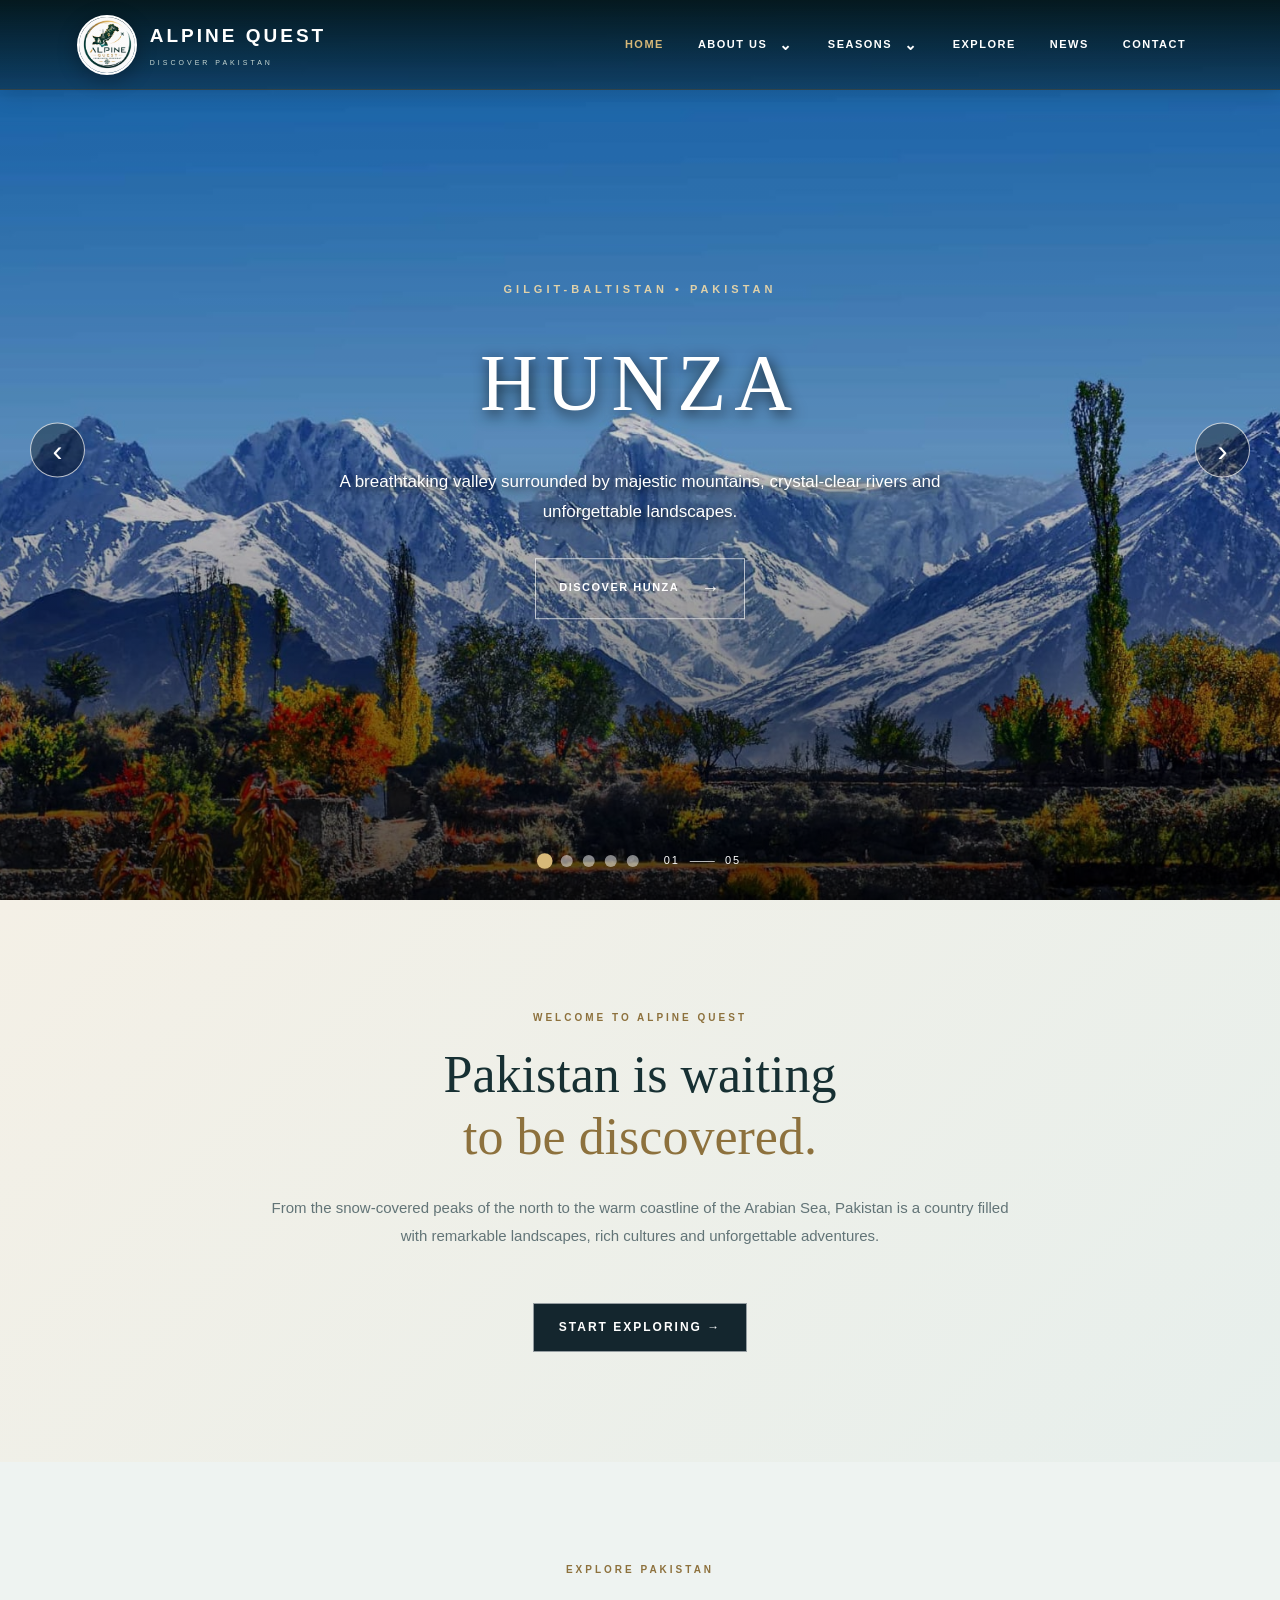
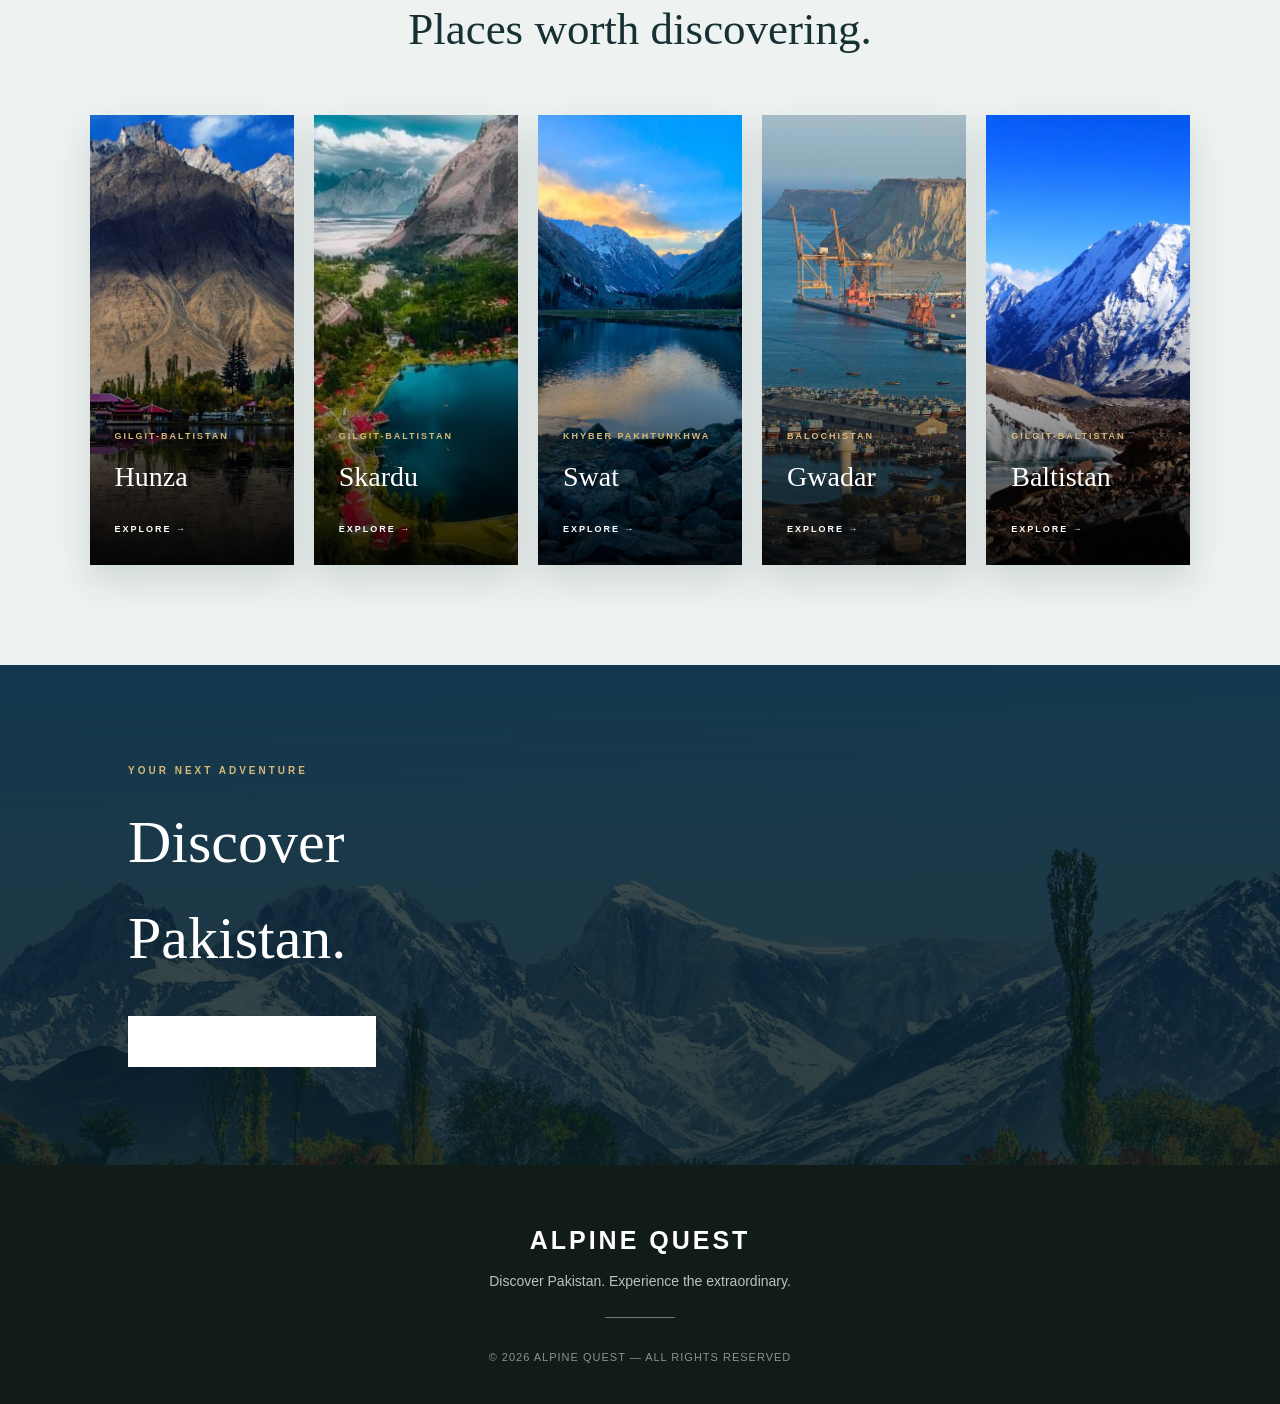
<file: index.html>
<!DOCTYPE html>
<html lang="en">

<head>

    <meta charset="UTF-8">

    <meta name="viewport"
          content="width=device-width, initial-scale=1.0">

    <meta name="description"
          content="Alpine Quest - Discover the beauty, culture and adventure of Pakistan.">

    <title>ALPINE QUEST | Discover Pakistan</title>

    <!-- ONE CSS FILE FOR THE WHOLE WEBSITE -->
    <link rel="stylesheet" href="style.css">

</head>


<body>


<!-- =====================================================
     HEADER / NAVIGATION
===================================================== -->

<header class="navbar">

    <!-- LOGO -->

    <div class="brand">

        <a href="index.html">

            <img src="luke.png"
                 alt="ALPINE QUEST Logo">

        </a>

        <div class="brand-text">

            <h2>ALPINE QUEST</h2>

            <p>DISCOVER PAKISTAN</p>

        </div>

    </div>


    <!-- NAVIGATION -->

    <nav>

        <ul>


            <!-- HOME -->

            <li>

                <a href="index.html"
                   class="active">

                    HOME

                </a>

            </li>


            <!-- ABOUT US -->

            <li class="dropdown">

                <a href="about.html">

                    ABOUT US <span>⌄</span>

                </a>

                <ul class="dropdown-menu">

                    <li>

                        <a href="ourstory.html">

                            OUR STORY

                        </a>

                    </li>

                    <li>

                        <a href="pakthrough.html">

                            PAKISTAN THROUGH OUR EYES

                        </a>

                    </li>

                </ul>

            </li>

<li class="dropdown">

    <a href="seasons.html">
        SEASONS <span>⌄</span>
    </a>

    <ul class="dropdown-menu">

        <li>
            <a href="spring.html">
                SPRING
            </a>
        </li>

        <li>
            <a href="summer.html">
                SUMMER
            </a>
        </li>

        <li>
            <a href="autumn.html">
                AUTUMN
            </a>
        </li>

        <li>
            <a href="winter.html">
                WINTER
            </a>
        </li>

    </ul>

</li>

            <!-- EXPLORE -->

            <li>

                <a href="explore.html">

                    EXPLORE

                </a>

            </li>


            <!-- NEWS -->

            <li>

                <a href="news.html">

                    NEWS

                </a>

            </li>


            <!-- CONTACT -->

            <li>

                <a href="contact.html">

                    CONTACT

                </a>

            </li>


        </ul>

    </nav>

</header>



<!-- =====================================================
     MAIN CONTENT
===================================================== -->

<main>


<!-- =====================================================
     HERO SLIDER
===================================================== -->

<section class="hero">


    <!-- ================= SLIDE 1 ================= -->

    <div class="slide active">

        <img src="hunza1.jpeg"
             alt="Hunza Valley">

        <div class="overlay"></div>

        <div class="hero-content">

            <p class="location">

                GILGIT-BALTISTAN • PAKISTAN

            </p>

            <h1>

                HUNZA

            </h1>

            <p class="description">

                A breathtaking valley surrounded by
                majestic mountains, crystal-clear rivers
                and unforgettable landscapes.

            </p>

            <a href="#destinations"
               class="discover-btn">

                DISCOVER HUNZA <span>→</span>

            </a>

        </div>

    </div>



    <!-- ================= SLIDE 2 ================= -->

    <div class="slide">

        <img src="skardu1.jpeg"
             alt="Skardu">

        <div class="overlay"></div>

        <div class="hero-content">

            <p class="location">

                GILGIT-BALTISTAN • PAKISTAN

            </p>

            <h1>

                SKARDU

            </h1>

            <p class="description">

                Discover dramatic mountains, peaceful
                lakes and spectacular landscapes
                in northern Pakistan.

            </p>

            <a href="#destinations"
               class="discover-btn">

                DISCOVER SKARDU <span>→</span>

            </a>

        </div>

    </div>



    <!-- ================= SLIDE 3 ================= -->

    <div class="slide">

        <img src="swat1.jpeg"
             alt="Swat Valley">

        <div class="overlay"></div>

        <div class="hero-content">

            <p class="location">

                KHYBER PAKHTUNKHWA • PAKISTAN

            </p>

            <h1>

                SWAT

            </h1>

            <p class="description">

                Green valleys, flowing rivers,
                forests and unforgettable
                mountain adventures.

            </p>

            <a href="#destinations"
               class="discover-btn">

                DISCOVER SWAT <span>→</span>

            </a>

        </div>

    </div>



    <!-- ================= SLIDE 4 ================= -->

    <div class="slide">

        <img src="gwadar1.jpeg"
             alt="Gwadar">

        <div class="overlay"></div>

        <div class="hero-content">

            <p class="location">

                BALOCHISTAN • PAKISTAN

            </p>

            <h1>

                GWADAR

            </h1>

            <p class="description">

                Where mountains meet the Arabian Sea.
                Explore dramatic coastlines and
                peaceful seaside landscapes.

            </p>

            <a href="#destinations"
               class="discover-btn">

                DISCOVER GWADAR <span>→</span>

            </a>

        </div>

    </div>



    <!-- ================= SLIDE 5 ================= -->

    <div class="slide">

        <img src="baltistan1.jpeg"
             alt="Baltistan">

        <div class="overlay"></div>

        <div class="hero-content">

            <p class="location">

                GILGIT-BALTISTAN • PAKISTAN

            </p>

            <h1>

                BALTISTAN

            </h1>

            <p class="description">

                A land of towering peaks, ancient
                villages and spectacular
                mountain adventures.

            </p>

            <a href="#destinations"
               class="discover-btn">

                DISCOVER BALTISTAN <span>→</span>

            </a>

        </div>

    </div>



    <!-- =================================================
         PREVIOUS BUTTON
    ================================================== -->

    <button
        class="slider-arrow previous"
        id="previousBtn"
        type="button"
        aria-label="Previous slide">

        ‹

    </button>



    <!-- =================================================
         NEXT BUTTON
    ================================================== -->

    <button
        class="slider-arrow next"
        id="nextBtn"
        type="button"
        aria-label="Next slide">

        ›

    </button>



    <!-- =================================================
         SLIDER CONTROLS
    ================================================== -->

    <div class="slider-controls">

        <div class="dots">

            <button
                class="dot active"
                data-slide="0"
                type="button"
                aria-label="Go to slide 1">
            </button>

            <button
                class="dot"
                data-slide="1"
                type="button"
                aria-label="Go to slide 2">
            </button>

            <button
                class="dot"
                data-slide="2"
                type="button"
                aria-label="Go to slide 3">
            </button>

            <button
                class="dot"
                data-slide="3"
                type="button"
                aria-label="Go to slide 4">
            </button>

            <button
                class="dot"
                data-slide="4"
                type="button"
                aria-label="Go to slide 5">
            </button>

        </div>


        <div class="counter">

            <span id="currentSlide">

                01

            </span>

            <i></i>

            <span>

                05

            </span>

        </div>

    </div>


</section>



<!-- =====================================================
     INTRODUCTION
===================================================== -->

<section class="intro">

    <p class="section-label">

        WELCOME TO ALPINE QUEST

    </p>


    <h2>

        Pakistan is waiting<br>

        <span>to be discovered.</span>

    </h2>


    <p class="intro-text">

        From the snow-covered peaks of the north
        to the warm coastline of the Arabian Sea,
        Pakistan is a country filled with remarkable
        landscapes, rich cultures and unforgettable
        adventures.

    </p>


    <a href="#destinations"
       class="dark-button">

        START EXPLORING →

    </a>

</section>



<!-- =====================================================
     DESTINATIONS
===================================================== -->

<section class="destinations"
         id="destinations">


    <div class="heading">

        <p>

            EXPLORE PAKISTAN

        </p>

        <h2>

            Places worth discovering.

        </h2>

    </div>



    <div class="destination-grid">


        <!-- ================= HUNZA ================= -->

        <div class="destination-card">

            <img src="hunza2.jpeg"
                 alt="Hunza Valley">

            <div class="card-info">

                <small>

                    GILGIT-BALTISTAN

                </small>

                <h3>

                    Hunza

                </h3>

                <a href="#">

                    EXPLORE →

                </a>

            </div>

        </div>



        <!-- ================= SKARDU ================= -->

        <div class="destination-card">

            <img src="skardu2.jpeg"
                 alt="Skardu">

            <div class="card-info">

                <small>

                    GILGIT-BALTISTAN

                </small>

                <h3>

                    Skardu

                </h3>

                <a href="#">

                    EXPLORE →

                </a>

            </div>

        </div>



        <!-- ================= SWAT ================= -->

        <div class="destination-card">

            <img src="swat2.jpeg"
                 alt="Swat Valley">

            <div class="card-info">

                <small>

                    KHYBER PAKHTUNKHWA

                </small>

                <h3>

                    Swat

                </h3>

                <a href="#">

                    EXPLORE →

                </a>

            </div>

        </div>



        <!-- ================= GWADAR ================= -->

        <div class="destination-card">

            <img src="gwadar2.jpeg"
                 alt="Gwadar">

            <div class="card-info">

                <small>

                    BALOCHISTAN

                </small>

                <h3>

                    Gwadar

                </h3>

                <a href="#">

                    EXPLORE →

                </a>

            </div>

        </div>



        <!-- ================= BALTISTAN ================= -->

        <div class="destination-card">

            <img src="baltistan2.jpeg"
                 alt="Baltistan">

            <div class="card-info">

                <small>

                    GILGIT-BALTISTAN

                </small>

                <h3>

                    Baltistan

                </h3>

                <a href="#">

                    EXPLORE →

                </a>

            </div>

        </div>


    </div>

</section>



<!-- =====================================================
     FINAL CALL TO ACTION
===================================================== -->

<section class="cta">

    <div>

        <p>

            YOUR NEXT ADVENTURE

        </p>


        <h2>

            Discover<br>

            Pakistan.

        </h2>


        <a href="about.html"
           class="light-button">

            ABOUT ALPINE QUEST →

        </a>

    </div>

</section>



</main>



<!-- =====================================================
     FOOTER
===================================================== -->

<footer>

    <h2>

        ALPINE QUEST

    </h2>


    <p>

        Discover Pakistan. Experience the extraordinary.

    </p>


    <div class="footer-line"></div>


    <small>

        © 2026 ALPINE QUEST — ALL RIGHTS RESERVED

    </small>

</footer>



<!-- =====================================================
     JAVASCRIPT
===================================================== -->

<script src="script.js"></script>


</body>

</html>
</file>
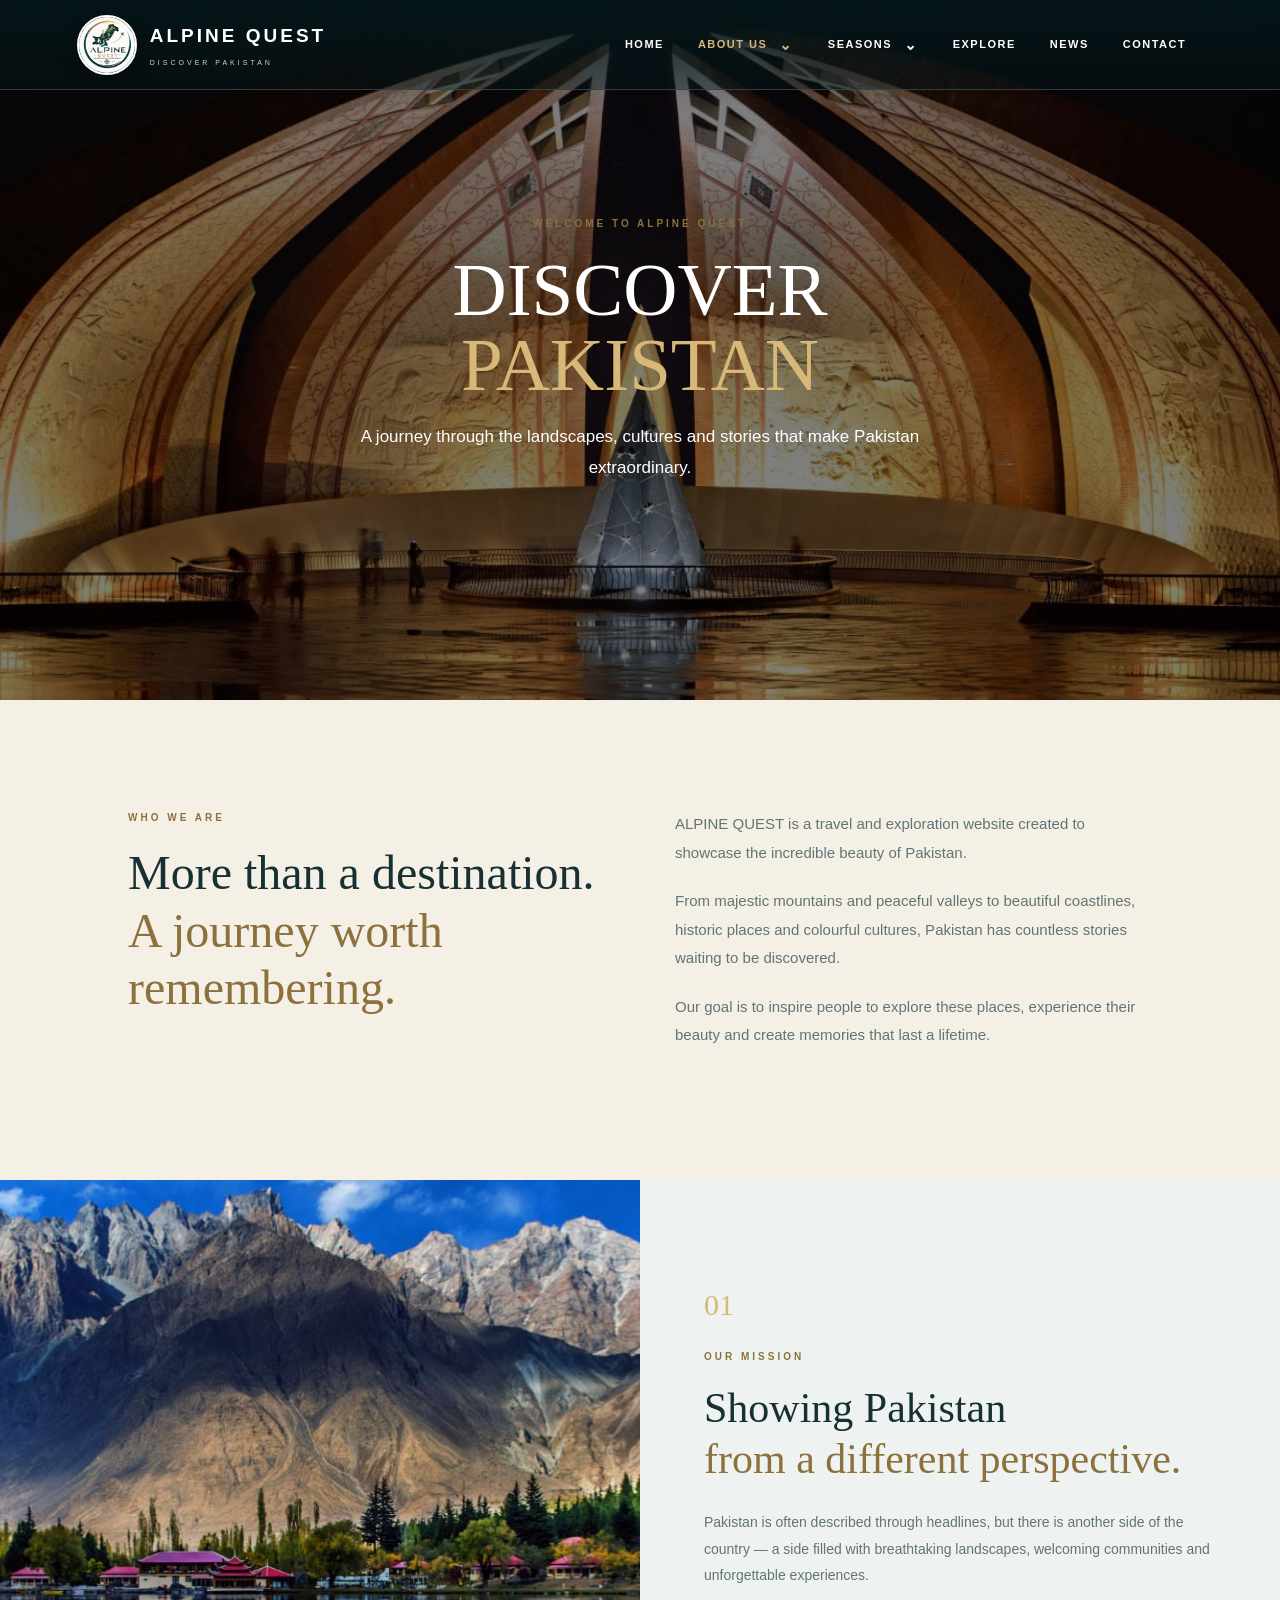
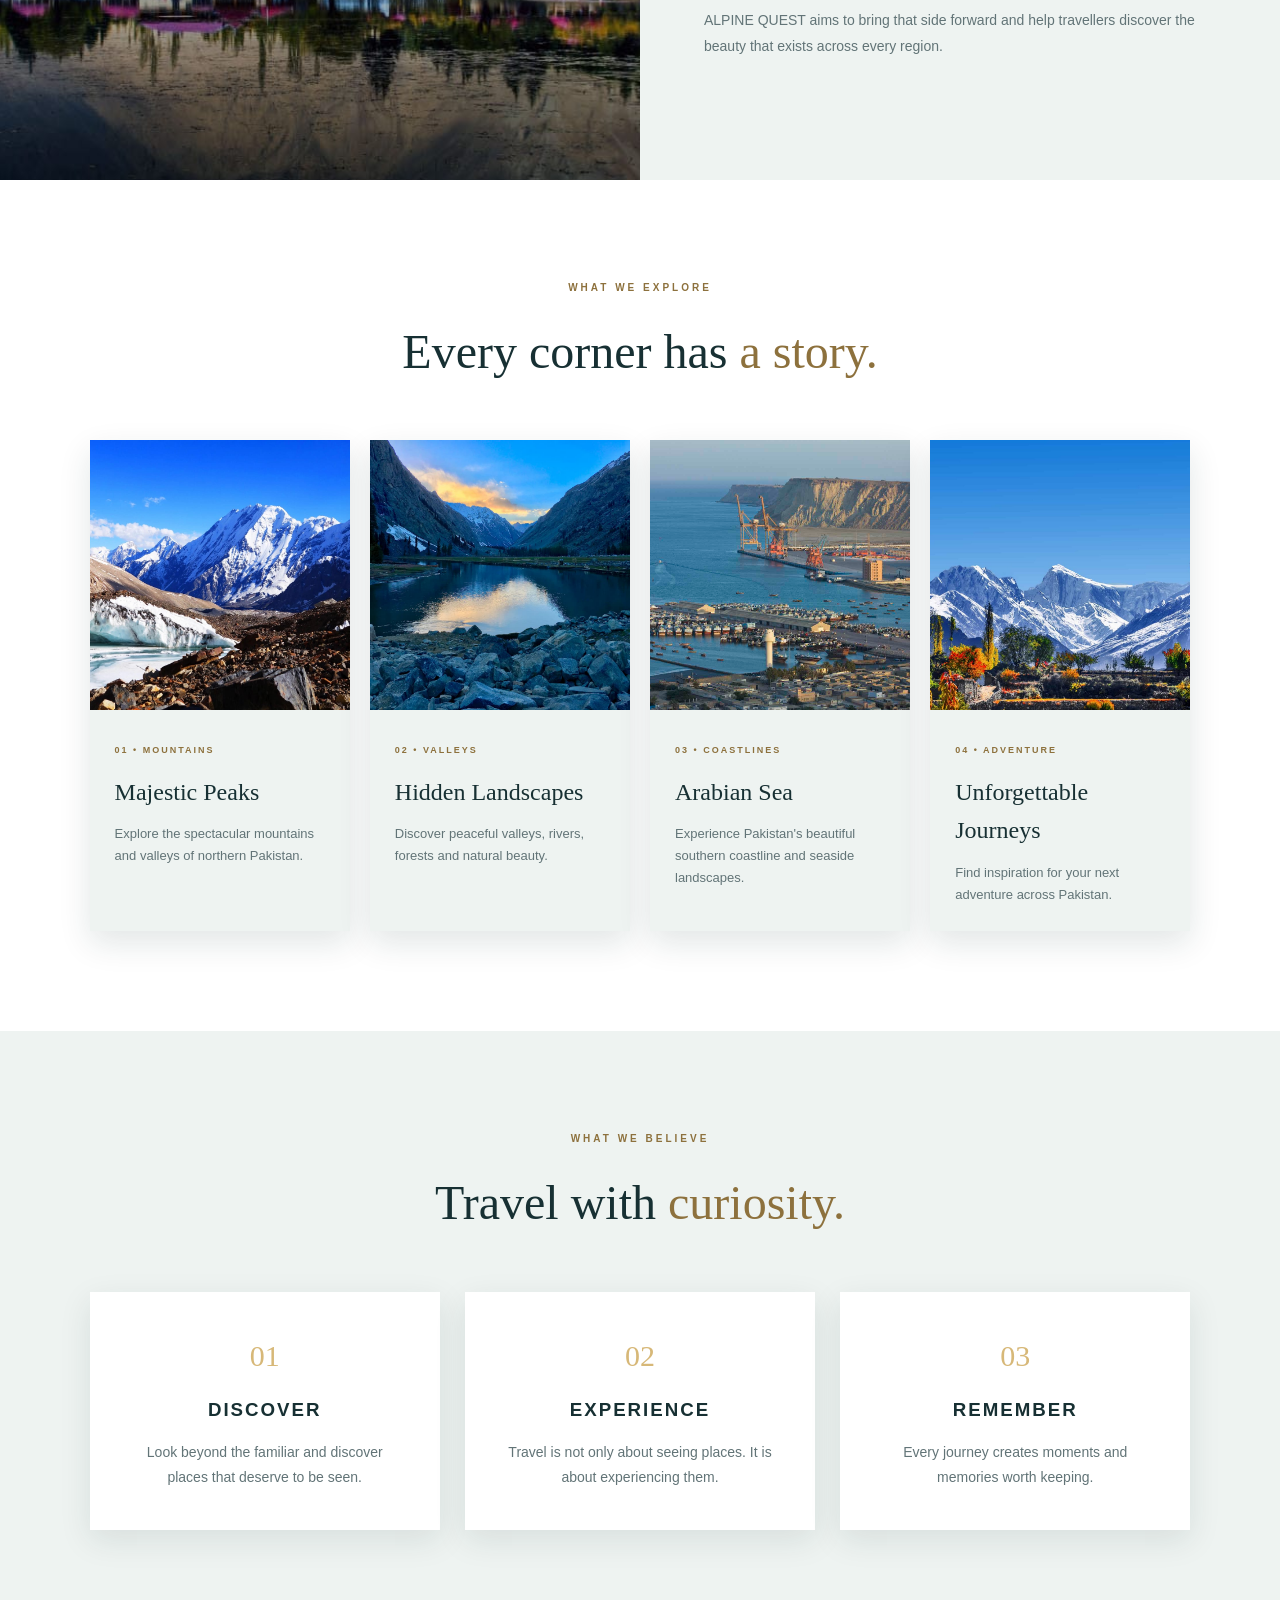
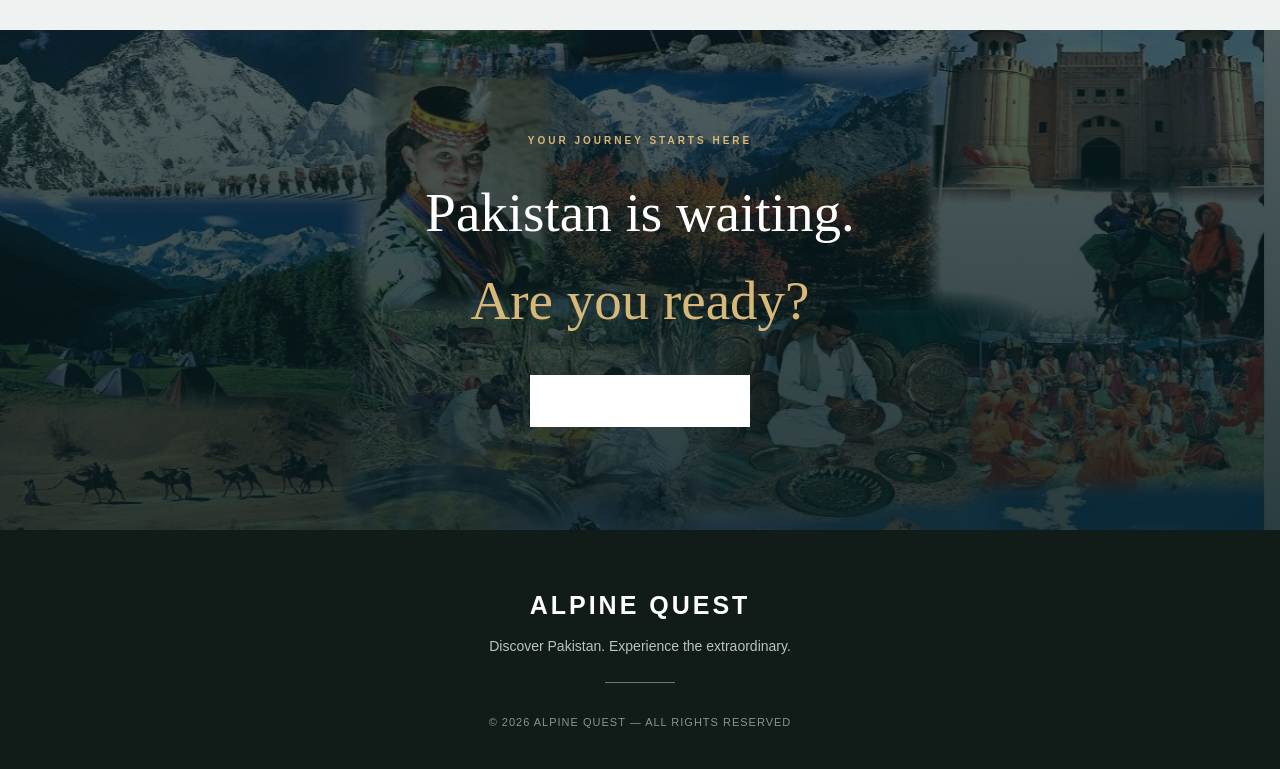
<file: about.html>
<!DOCTYPE html>
<html lang="en">

<head>

    <meta charset="UTF-8">

    <meta name="viewport"
          content="width=device-width, initial-scale=1.0">

    <meta name="description"
          content="Learn about ALPINE QUEST and our journey to discover and showcase the beauty of Pakistan.">

    <title>About Us | ALPINE QUEST</title>

    <link rel="stylesheet" href="style.css">

</head>


<body>


<!-- =====================================================
     HEADER / NAVIGATION
===================================================== -->

<header class="navbar">


    <!-- LOGO -->

    <div class="brand">

        <a href="index.html">

            <img src="luke.png"
                 alt="ALPINE QUEST Logo">

        </a>


        <div class="brand-text">

            <h2>ALPINE QUEST</h2>

            <p>DISCOVER PAKISTAN</p>

        </div>

    </div>



    <!-- NAVIGATION -->

    <nav>

        <ul>


            <!-- HOME -->

            <li>

                <a href="index.html">
                    HOME
                </a>

            </li>



            <!-- ABOUT US -->

            <li class="dropdown">

                <a href="about.html"
                   class="active">

                    ABOUT US
                    <span>⌄</span>

                </a>


                <ul class="dropdown-menu">


                    <li>

                        <a href="ourstory.html">
                            OUR STORY
                        </a>

                    </li>


                    <li>

                        <a href="pakthrough.html">
                            PAKISTAN THROUGH OUR EYES
                        </a>

                    </li>

                </ul>

            </li>


<li class="dropdown">

    <a href="seasons.html">
        SEASONS <span>⌄</span>
    </a>

    <ul class="dropdown-menu">

        <li>
            <a href="spring.html">
                SPRING
            </a>
        </li>

        <li>
            <a href="summer.html">
                SUMMER
            </a>
        </li>

        <li>
            <a href="autumn.html">
                AUTUMN
            </a>
        </li>

        <li>
            <a href="winter.html">
                WINTER
            </a>
        </li>

    </ul>

</li>


            <!-- EXPLORE -->

            <li>

                <a href="explore.html">
                    EXPLORE
                </a>

            </li>



            <!-- NEWS -->

            <li>

                <a href="news.html">
                    NEWS
                </a>

            </li>



            <!-- CONTACT -->

            <li>

                <a href="contact.html">
                    CONTACT
                </a>

            </li>


        </ul>

    </nav>

</header>



<!-- =====================================================
     ABOUT HERO
===================================================== -->

<section class="about-hero">


    <div class="about-overlay"></div>


    <div class="about-hero-content">

        <p class="section-label">
            WELCOME TO ALPINE QUEST
        </p>


        <h1>

            DISCOVER
            <br>
            <span>PAKISTAN</span>

        </h1>


        <p>

            A journey through the landscapes,
            cultures and stories that make
            Pakistan extraordinary.

        </p>

    </div>

</section>



<!-- =====================================================
     ABOUT INTRODUCTION
===================================================== -->

<section class="about-intro">


    <div class="about-intro-heading">

        <p class="section-label">
            WHO WE ARE
        </p>


        <h2>

            More than a destination.
            <br>
            <span>A journey worth remembering.</span>

        </h2>

    </div>



    <div class="about-intro-text">

        <p>

            ALPINE QUEST is a travel and exploration
            website created to showcase the incredible
            beauty of Pakistan.

        </p>


        <p>

            From majestic mountains and peaceful
            valleys to beautiful coastlines, historic
            places and colourful cultures, Pakistan
            has countless stories waiting to be
            discovered.

        </p>


        <p>

            Our goal is to inspire people to explore
            these places, experience their beauty and
            create memories that last a lifetime.

        </p>

    </div>

</section>



<!-- =====================================================
     OUR MISSION
===================================================== -->

<section class="about-mission">


    <div class="about-mission-image">

        <img src="hunza2.jpeg"
             alt="Beautiful Hunza Valley">

    </div>


    <div class="about-mission-content">

        <span class="about-number">
            01
        </span>


        <p class="section-label">
            OUR MISSION
        </p>


        <h2>

            Showing Pakistan
            <br>
            <span>from a different perspective.</span>

        </h2>


        <p>

            Pakistan is often described through
            headlines, but there is another side
            of the country — a side filled with
            breathtaking landscapes, welcoming
            communities and unforgettable
            experiences.

        </p>


        <p>

            ALPINE QUEST aims to bring that side
            forward and help travellers discover
            the beauty that exists across every
            region.

        </p>

    </div>

</section>



<!-- =====================================================
     WHAT WE EXPLORE
===================================================== -->

<section class="about-explore">


    <div class="about-section-heading">

        <p class="section-label">
            WHAT WE EXPLORE
        </p>


        <h2>

            Every corner has
            <span>a story.</span>

        </h2>

    </div>



    <div class="about-explore-grid">


        <!-- CARD 1 -->

        <div class="about-card">

            <img src="baltistan2.jpeg"
                 alt="Mountains of Pakistan">


            <div class="about-card-content">

                <small>
                    01 • MOUNTAINS
                </small>


                <h3>
                    Majestic Peaks
                </h3>


                <p>

                    Explore the spectacular mountains
                    and valleys of northern Pakistan.

                </p>

            </div>

        </div>



        <!-- CARD 2 -->

        <div class="about-card">

            <img src="swat2.jpeg"
                 alt="Beautiful Swat Valley">


            <div class="about-card-content">

                <small>
                    02 • VALLEYS
                </small>


                <h3>
                    Hidden Landscapes
                </h3>


                <p>

                    Discover peaceful valleys,
                    rivers, forests and natural beauty.

                </p>

            </div>

        </div>



        <!-- CARD 3 -->

        <div class="about-card">

            <img src="gwadar2.jpeg"
                 alt="Gwadar coastline">


            <div class="about-card-content">

                <small>
                    03 • COASTLINES
                </small>


                <h3>
                    Arabian Sea
                </h3>


                <p>

                    Experience Pakistan's beautiful
                    southern coastline and seaside
                    landscapes.

                </p>

            </div>

        </div>



        <!-- CARD 4 -->

        <div class="about-card">

            <img src="hunza1.jpeg"
                 alt="Hunza Valley">


            <div class="about-card-content">

                <small>
                    04 • ADVENTURE
                </small>


                <h3>
                    Unforgettable Journeys
                </h3>


                <p>

                    Find inspiration for your next
                    adventure across Pakistan.

                </p>

            </div>

        </div>

    </div>

</section>



<!-- =====================================================
     OUR VALUES
===================================================== -->

<section class="about-values">


    <div class="about-values-heading">

        <p class="section-label">
            WHAT WE BELIEVE
        </p>


        <h2>

            Travel with
            <span>curiosity.</span>

        </h2>

    </div>



    <div class="values-grid">


        <!-- VALUE 1 -->

        <div class="value-box">

            <span>
                01
            </span>


            <h3>
                DISCOVER
            </h3>


            <p>

                Look beyond the familiar and
                discover places that deserve
                to be seen.

            </p>

        </div>



        <!-- VALUE 2 -->

        <div class="value-box">

            <span>
                02
            </span>


            <h3>
                EXPERIENCE
            </h3>


            <p>

                Travel is not only about seeing
                places. It is about experiencing
                them.

            </p>

        </div>



        <!-- VALUE 3 -->

        <div class="value-box">

            <span>
                03
            </span>


            <h3>
                REMEMBER
            </h3>


            <p>

                Every journey creates moments
                and memories worth keeping.

            </p>

        </div>

    </div>

</section>



<!-- =====================================================
     FINAL CTA
===================================================== -->

<section class="about-cta">


    <div class="about-cta-content">

        <p>
            YOUR JOURNEY STARTS HERE
        </p>


        <h2>

            Pakistan is waiting.
            <br>
            <span>Are you ready?</span>

        </h2>


        <a href="index.html#destinations"
           class="light-button">

            START EXPLORING →

        </a>

    </div>

</section>



<!-- =====================================================
     FOOTER
===================================================== -->

<footer>

    <h2>
        ALPINE QUEST
    </h2>


    <p>
        Discover Pakistan. Experience the extraordinary.
    </p>


    <div class="footer-line"></div>


    <small>
        © 2026 ALPINE QUEST — ALL RIGHTS RESERVED
    </small>

</footer>



</body>

</html>
</file>
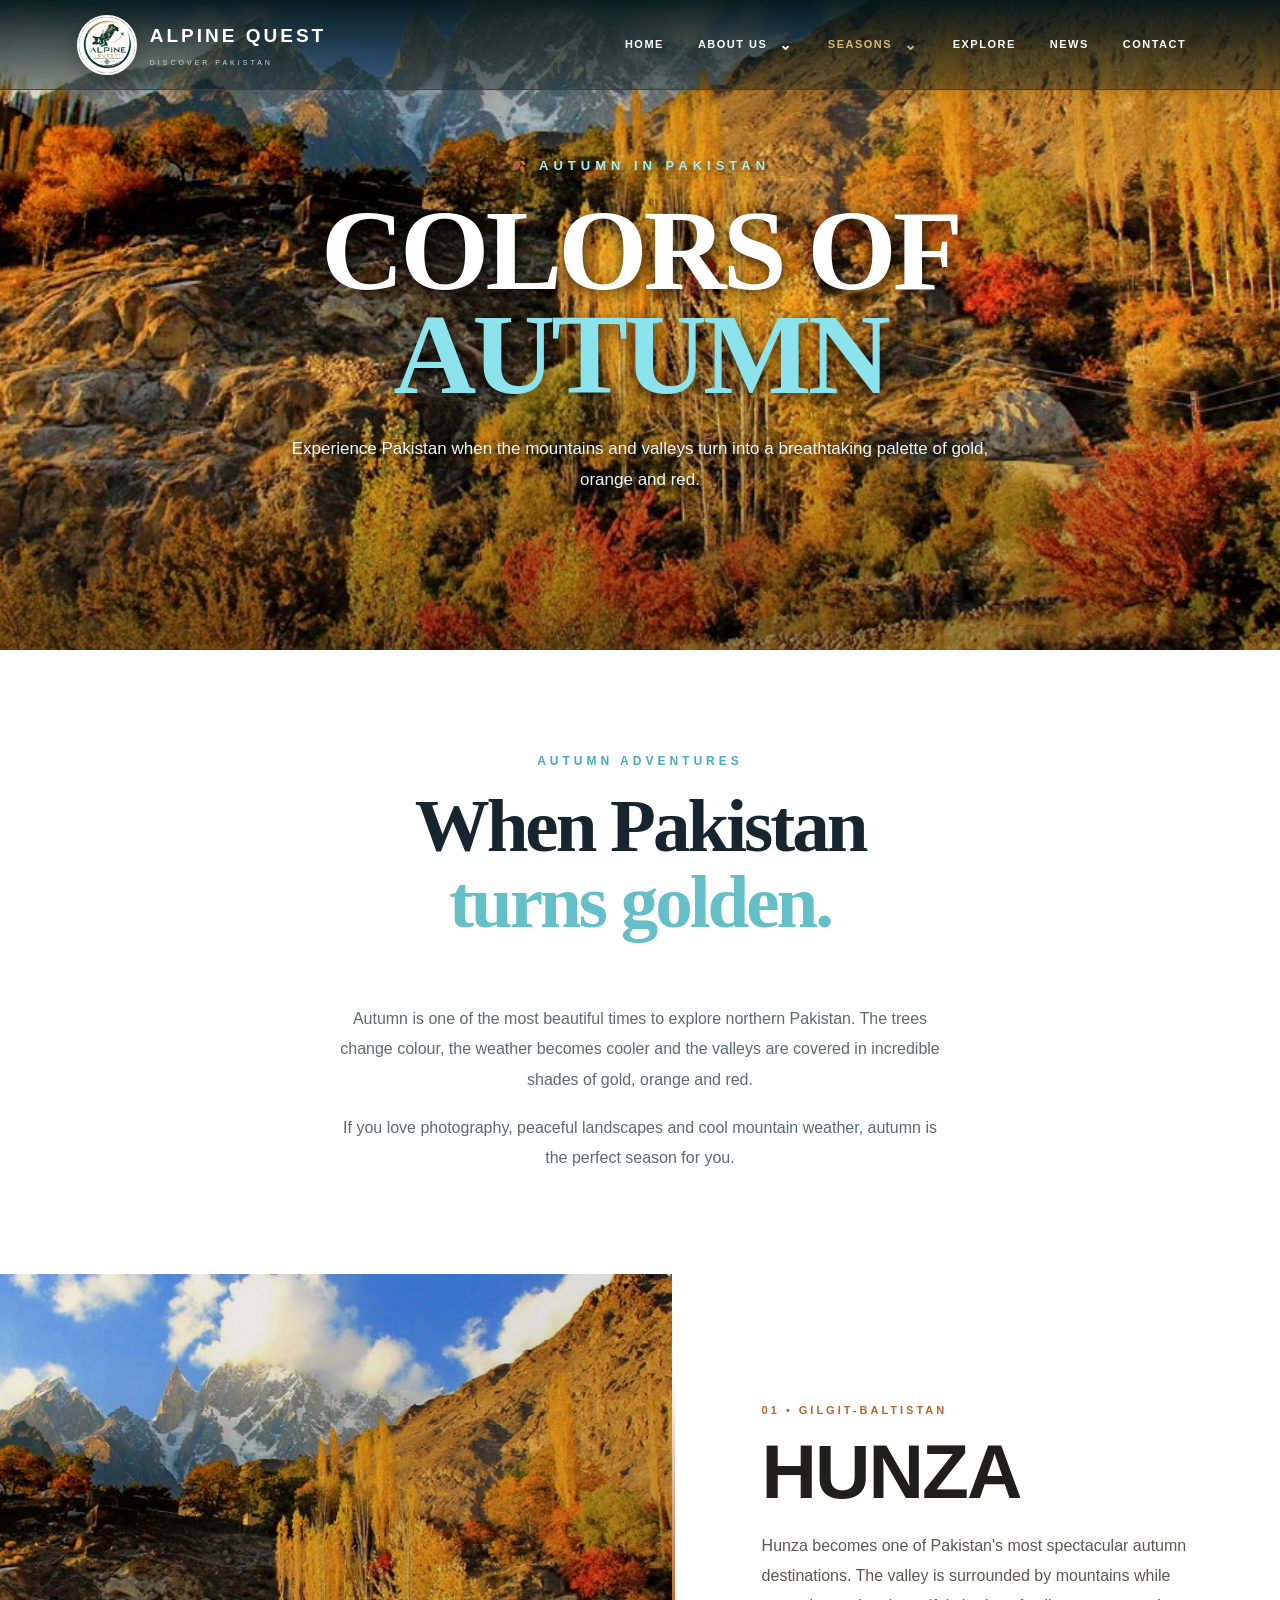
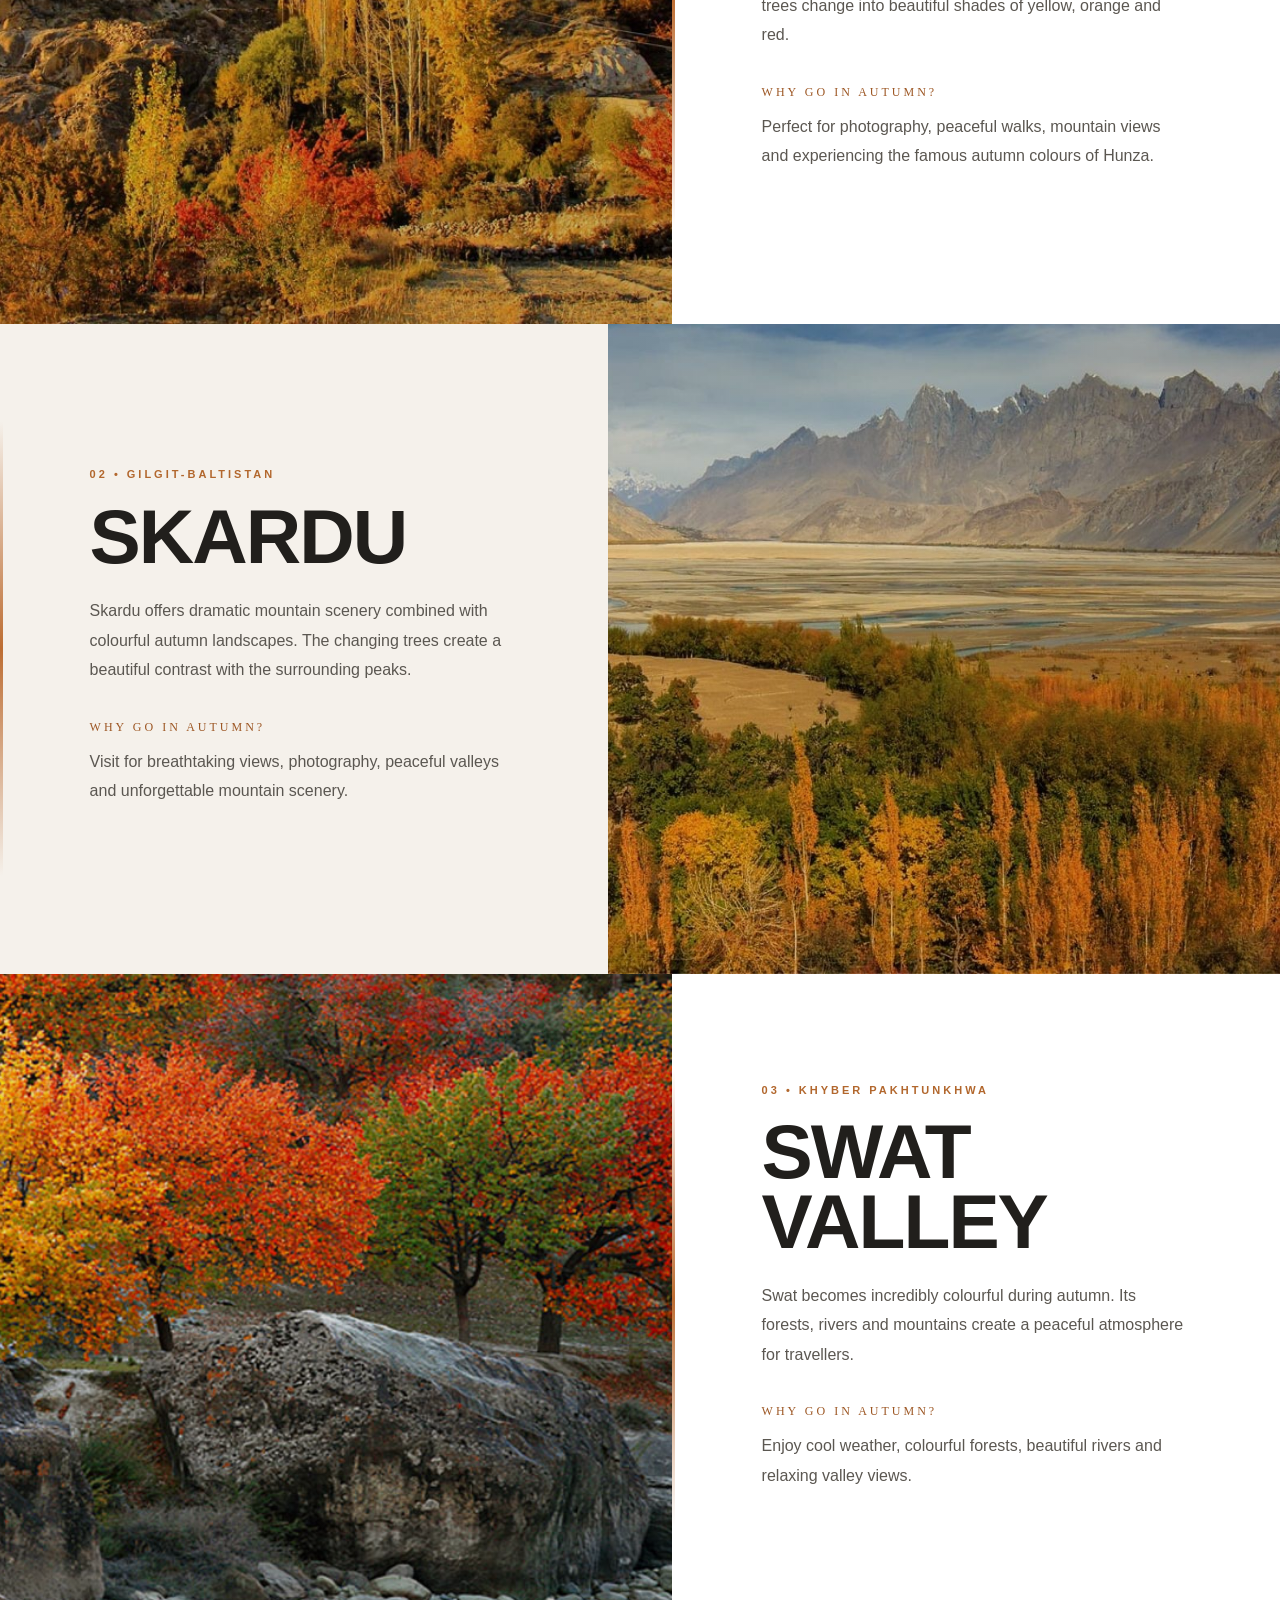
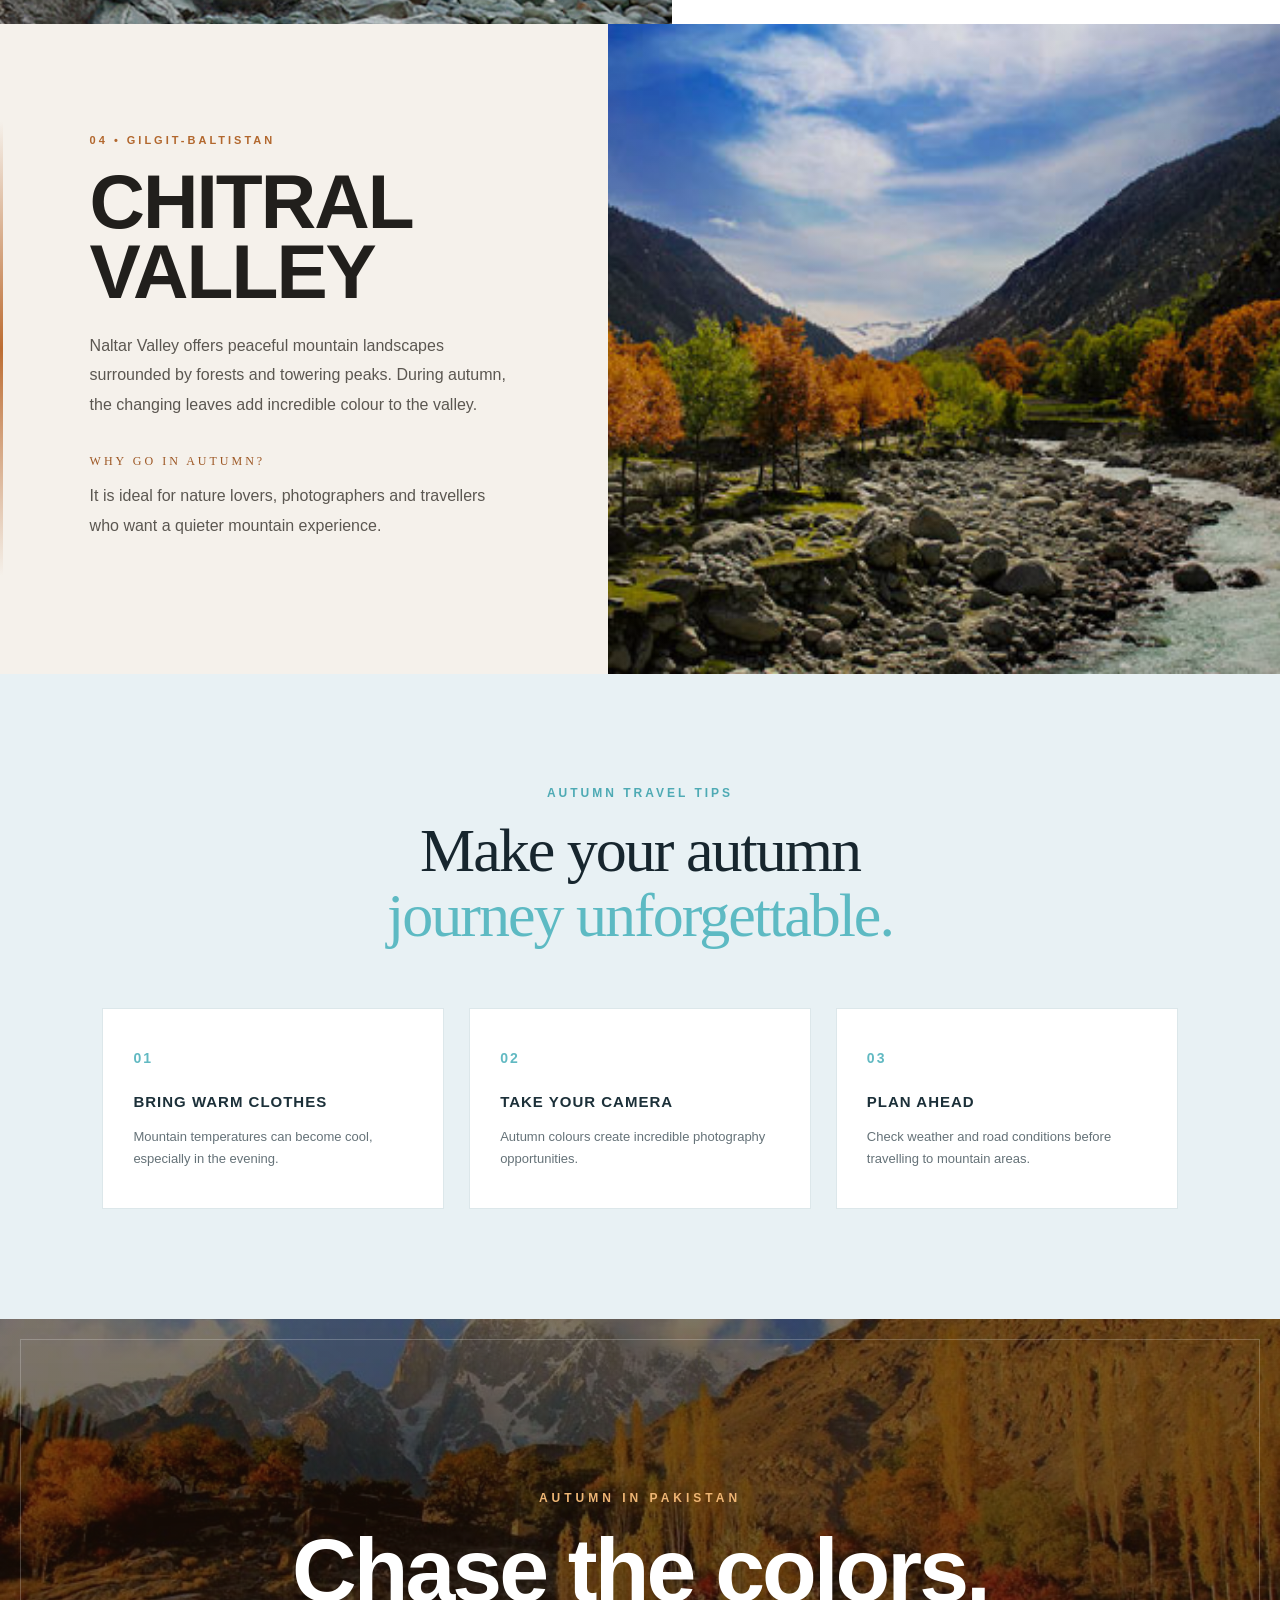
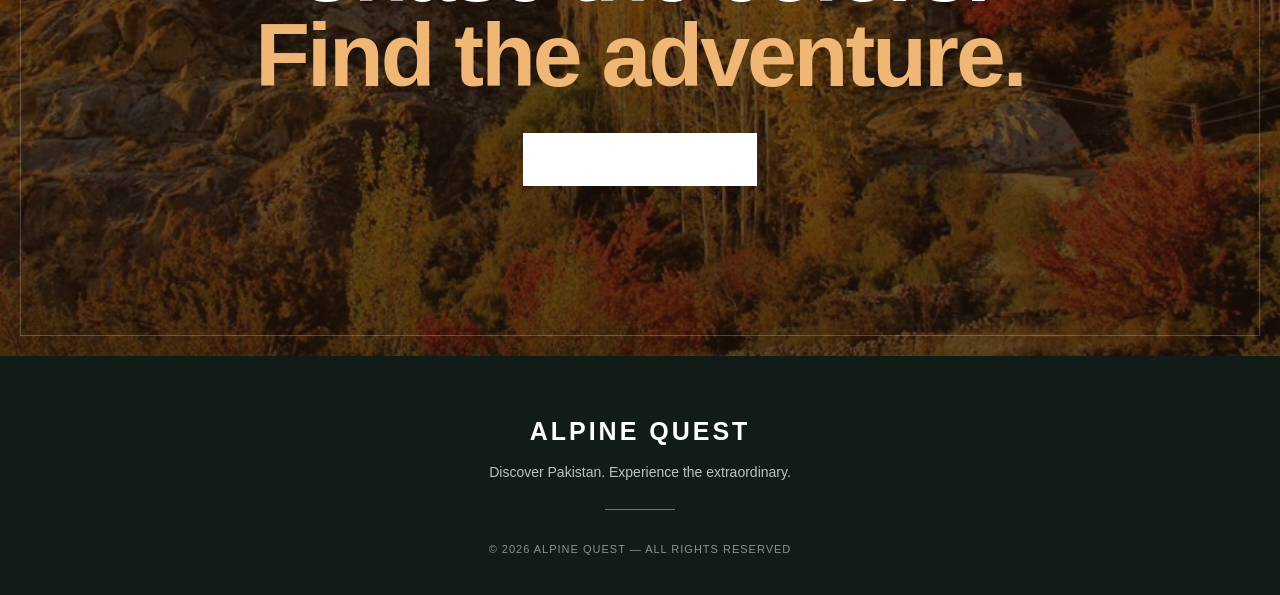
<file: autumn.html>
<!DOCTYPE html>
<html lang="en">

<head>

    <meta charset="UTF-8">

    <meta name="viewport"
          content="width=device-width, initial-scale=1.0">

    <meta name="description"
          content="Discover the best places to visit in Pakistan during autumn.">

    <title>Autumn | ALPINE QUEST</title>

    <link rel="stylesheet" href="style.css">

</head>


<body>


<!-- =====================================================
     NAVIGATION BAR
===================================================== -->

<header class="navbar">

    <!-- LOGO -->

    <div class="brand">

        <a href="index.html">

            <img src="luke.png"
                 alt="ALPINE QUEST Logo">

        </a>

        <div class="brand-text">

            <h2>ALPINE QUEST</h2>

            <p>DISCOVER PAKISTAN</p>

        </div>

    </div>


    <!-- NAVIGATION -->

    <nav>

        <ul>

            <li>
                <a href="index.html">
                    HOME
                </a>
            </li>


            <!-- ABOUT US -->

            <li class="dropdown">

                <a href="about.html">

                    ABOUT US <span>⌄</span>

                </a>

                <ul class="dropdown-menu">

                    <li>
                        <a href="ourstory.html">
                            OUR STORY
                        </a>
                    </li>

                    <li>
                        <a href="pakthrough.html">
                            PAKISTAN THROUGH OUR EYES
                        </a>
                    </li>

                </ul>

            </li>


            <!-- SEASONS -->

            <li class="dropdown">

                <a href="seasons.html" class="active">

                    SEASONS <span>⌄</span>

                </a>

                <ul class="dropdown-menu">

                    <li>
                        <a href="spring.html">
                            SPRING
                        </a>
                    </li>

                    <li>
                        <a href="summer.html">
                            SUMMER
                        </a>
                    </li>

                    <li>
                        <a href="autumn.html">
                            AUTUMN
                        </a>
                    </li>

                    <li>
                        <a href="winter.html">
                            WINTER
                        </a>
                    </li>

                </ul>

            </li>


            <!-- EXPLORE -->

            <li>
                <a href="explore.html">
                    EXPLORE
                </a>
            </li>


            <!-- NEWS -->

            <li>
                <a href="news.html">
                    NEWS
                </a>
            </li>


            <!-- CONTACT -->

            <li>
                <a href="contact.html">
                    CONTACT
                </a>
            </li>

        </ul>

    </nav>

</header>



<!-- =====================================================
     AUTUMN HERO
===================================================== -->

<section class="season-page-hero autumn-hero">

    <div class="season-page-overlay"></div>

    <div class="season-page-content">

        <p class="section-label">
            🍂 AUTUMN IN PAKISTAN
        </p>

        <h1>
            COLORS OF
            <br>
            <span>AUTUMN</span>
        </h1>

        <p>

            Experience Pakistan when the mountains
            and valleys turn into a breathtaking
            palette of gold, orange and red.

        </p>

    </div>

</section>



<!-- =====================================================
     AUTUMN INTRO
===================================================== -->

<section class="season-page-intro">

    <div>

        <p class="section-label">
            AUTUMN ADVENTURES
        </p>

        <h2>

            When Pakistan
            <br>
            <span>turns golden.</span>

        </h2>

    </div>


    <div>

        <p>

            Autumn is one of the most beautiful
            times to explore northern Pakistan.

            The trees change colour, the weather
            becomes cooler and the valleys are
            covered in incredible shades of gold,
            orange and red.

        </p>

        <p>

            If you love photography, peaceful
            landscapes and cool mountain weather,
            autumn is the perfect season for you.

        </p>

    </div>

</section>



<!-- =====================================================
     HUNZA
===================================================== -->

<section class="season-place">

    <div class="season-place-image">

        <img src="hunza-autumn.jpeg"
             alt="Autumn in Hunza Valley">

    </div>


    <div class="season-place-content">

        <span>
            01 • GILGIT-BALTISTAN
        </span>

        <h2>
            HUNZA
        </h2>

        <p>

            Hunza becomes one of Pakistan's most
            spectacular autumn destinations.

            The valley is surrounded by mountains
            while trees change into beautiful shades
            of yellow, orange and red.

        </p>

        <h3>
            WHY GO IN AUTUMN?
        </h3>

        <p>

            Perfect for photography, peaceful
            walks, mountain views and experiencing
            the famous autumn colours of Hunza.

        </p>

    </div>

</section>



<!-- =====================================================
     SKARDU
===================================================== -->

<section class="season-place reverse">

    <div class="season-place-image">

        <img src="skardu-autumn.jpeg"
             alt="Skardu Valley">

    </div>


    <div class="season-place-content">

        <span>
            02 • GILGIT-BALTISTAN
        </span>

        <h2>
            SKARDU
        </h2>

        <p>

            Skardu offers dramatic mountain
            scenery combined with colourful
            autumn landscapes.

            The changing trees create a beautiful
            contrast with the surrounding peaks.

        </p>

        <h3>
            WHY GO IN AUTUMN?
        </h3>

        <p>

            Visit for breathtaking views,
            photography, peaceful valleys and
            unforgettable mountain scenery.

        </p>

    </div>

</section>



<!-- =====================================================
     SWAT
===================================================== -->

<section class="season-place">

    <div class="season-place-image">

        <img src="swat-autumn.jpeg"
             alt="Autumn in Swat Valley">

    </div>


    <div class="season-place-content">

        <span>
            03 • KHYBER PAKHTUNKHWA
        </span>

        <h2>
            SWAT VALLEY
        </h2>

        <p>

            Swat becomes incredibly colourful
            during autumn.

            Its forests, rivers and mountains
            create a peaceful atmosphere for
            travellers.

        </p>

        <h3>
            WHY GO IN AUTUMN?
        </h3>

        <p>

            Enjoy cool weather, colourful forests,
            beautiful rivers and relaxing valley
            views.

        </p>

    </div>

</section>



<!-- =====================================================
     NALTAR VALLEY
===================================================== -->

<section class="season-place reverse">

    <div class="season-place-image">

        <img src="chitral-autumn.jpeg"
             alt="chitral Valley">

    </div>


    <div class="season-place-content">

        <span>
            04 • GILGIT-BALTISTAN
        </span>

        <h2>
            CHITRAL VALLEY        </h2>

        <p>

            Naltar Valley offers peaceful mountain
            landscapes surrounded by forests and
            towering peaks.

            During autumn, the changing leaves
            add incredible colour to the valley.

        </p>

        <h3>
            WHY GO IN AUTUMN?
        </h3>

        <p>

            It is ideal for nature lovers,
            photographers and travellers who
            want a quieter mountain experience.

        </p>

    </div>

</section>





<!-- =====================================================
     AUTUMN TIPS
===================================================== -->

<section class="season-tips">

    <p class="section-label">
        AUTUMN TRAVEL TIPS
    </p>

    <h2>
        Make your autumn
        <br>
        <span>journey unforgettable.</span>
    </h2>


    <div class="tips-grid">

        <div class="tip-box">

            <span>01</span>

            <h3>
                BRING WARM CLOTHES
            </h3>

            <p>
                Mountain temperatures can become
                cool, especially in the evening.
            </p>

        </div>


        <div class="tip-box">

            <span>02</span>

            <h3>
                TAKE YOUR CAMERA
            </h3>

            <p>
                Autumn colours create incredible
                photography opportunities.
            </p>

        </div>


        <div class="tip-box">

            <span>03</span>

            <h3>
                PLAN AHEAD
            </h3>

            <p>
                Check weather and road conditions
                before travelling to mountain areas.
            </p>

        </div>

    </div>

</section>



<!-- =====================================================
     FINAL CTA
===================================================== -->

<section class="season-final autumn-final">

    <div>

        <p>
            AUTUMN IN PAKISTAN
        </p>

        <h2>

            Chase the colors.
            <br>
            <span>Find the adventure.</span>

        </h2>

        <a href="index.html#destinations"
           class="light-button">

            EXPLORE PAKISTAN →

        </a>

    </div>

</section>



<!-- =====================================================
     FOOTER
===================================================== -->

<footer>

    <h2>
        ALPINE QUEST
    </h2>

    <p>
        Discover Pakistan. Experience the extraordinary.
    </p>

    <div class="footer-line"></div>

    <small>
        © 2026 ALPINE QUEST — ALL RIGHTS RESERVED
    </small>

</footer>


</body>

</html>
</file>
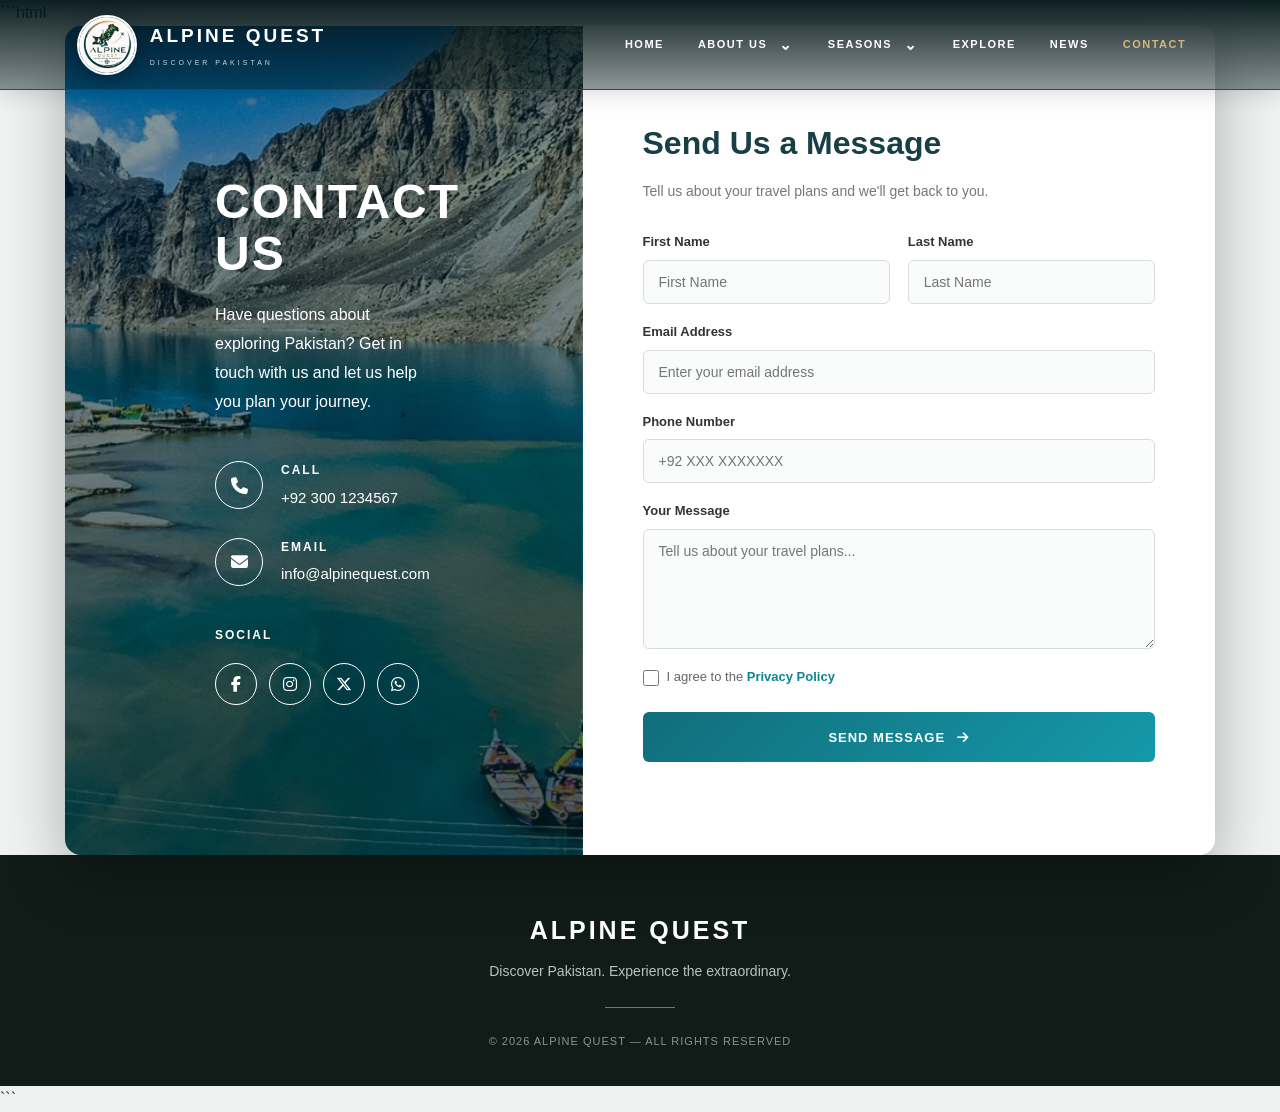
<file: contact.html>
```html
<!DOCTYPE html>
<html lang="en">

<head>

    <meta charset="UTF-8">

    <meta name="viewport"
          content="width=device-width, initial-scale=1.0">

    <meta name="description"
          content="Contact ALPINE QUEST for questions, travel information and inquiries about exploring Pakistan.">

    <title>Contact Us | ALPINE QUEST</title>

    <link rel="stylesheet" href="style.css">

    <!-- Font Awesome Icons -->
    <link rel="stylesheet"
          href="https://cdnjs.cloudflare.com/ajax/libs/font-awesome/6.5.2/css/all.min.css">

</head>


<body>


<!-- =====================================================
     NAVIGATION
===================================================== -->

<header class="navbar">


    <!-- =================================================
         LOGO
    ================================================== -->

    <div class="brand">

        <a href="index.html">

            <img src="luke.png"
                 alt="ALPINE QUEST Logo">

        </a>


        <div class="brand-text">

            <h2>
                ALPINE QUEST
            </h2>

            <p>
                DISCOVER PAKISTAN
            </p>

        </div>

    </div>



    <!-- =================================================
         NAVIGATION LINKS
    ================================================== -->

    <nav>

        <ul>


            <!-- HOME -->

            <li>

                <a href="index.html">

                    HOME

                </a>

            </li>



            <!-- =================================================
                 ABOUT US DROPDOWN
            ================================================== -->

            <li class="dropdown">

                <a href="about.html">

                    ABOUT US

                    <span>⌄</span>

                </a>


                <ul class="dropdown-menu">

                    <li>

                        <a href="ourstory.html">

                            OUR STORY

                        </a>

                    </li>


                    <li>

                        <a href="pakthrough.html">

                            PAKISTAN THROUGH OUR EYES

                        </a>

                    </li>

                </ul>

            </li>



            <!-- =================================================
                 SEASONS DROPDOWN
            ================================================== -->

            <li class="dropdown">

                <a href="seasons.html">

                    SEASONS

                    <span>⌄</span>

                </a>


                <ul class="dropdown-menu">


                    <li>

                        <a href="spring.html">

                            SPRING

                        </a>

                    </li>


                    <li>

                        <a href="summer.html">

                            SUMMER

                        </a>

                    </li>


                    <li>

                        <a href="autumn.html">

                            AUTUMN

                        </a>

                    </li>


                    <li>

                        <a href="winter.html">

                            WINTER

                        </a>

                    </li>


                </ul>

            </li>



            <!-- =================================================
                 EXPLORE
            ================================================== -->

            <li>

                <a href="explore.html">

                    EXPLORE

                </a>

            </li>



            <!-- =================================================
                 NEWS
            ================================================== -->

            <li>

                <a href="news.html">

                    NEWS

                </a>

            </li>



            <!-- =================================================
                 CONTACT
            ================================================== -->

            <li>

                <a href="contact.html"
                   class="active">

                    CONTACT

                </a>

            </li>


        </ul>

    </nav>

</header>



<!-- =====================================================
     CONTACT PAGE
===================================================== -->

<section class="contact-page">


    <div class="contact-wrapper">


        <!-- =================================================
             LEFT SIDE — IMAGE + CONTACT INFORMATION
        ================================================== -->

        <div class="contact-left">


            <div class="contact-overlay">


                <!-- HEADING -->

                <h1>

                    CONTACT US

                </h1>



                <!-- INTRODUCTION -->

                <p class="contact-intro">

                    Have questions about exploring Pakistan?
                    Get in touch with us and let us help you
                    plan your journey.

                </p>



                <!-- =================================================
                     CALL
                ================================================== -->

                <div class="contact-item">


                    <div class="contact-icon">

                        <i class="fa-solid fa-phone"></i>

                    </div>


                    <div>

                        <h3>
                            CALL
                        </h3>


                        <p>
                            +92 300 1234567
                        </p>

                    </div>


                </div>



                <!-- =================================================
                     EMAIL
                ================================================== -->

                <div class="contact-item">


                    <div class="contact-icon">

                        <i class="fa-solid fa-envelope"></i>

                    </div>


                    <div>

                        <h3>
                            EMAIL
                        </h3>


                        <p>
                            info@alpinequest.com
                        </p>

                    </div>


                </div>



                <!-- =================================================
                     SOCIAL MEDIA
                ================================================== -->

                <div class="social-area">


                    <h3>
                        SOCIAL
                    </h3>


                    <div class="social-icons">


                        <!-- FACEBOOK -->

                        <a href="#"
                           aria-label="Facebook">

                            <i class="fa-brands fa-facebook-f"></i>

                        </a>



                        <!-- INSTAGRAM -->

                        <a href="#"
                           aria-label="Instagram">

                            <i class="fa-brands fa-instagram"></i>

                        </a>



                        <!-- X / TWITTER -->

                        <a href="#"
                           aria-label="X">

                            <i class="fa-brands fa-x-twitter"></i>

                        </a>



                        <!-- WHATSAPP -->

                        <a href="#"
                           aria-label="WhatsApp">

                            <i class="fa-brands fa-whatsapp"></i>

                        </a>


                    </div>

                </div>


            </div>

        </div>



        <!-- =================================================
             RIGHT SIDE — CONTACT FORM
        ================================================== -->

        <div class="contact-right">


            <!-- FORM HEADING -->

            <h2>

                Send Us a Message

            </h2>


            <p class="form-description">

                Tell us about your travel plans and
                we'll get back to you.

            </p>



            <!-- =================================================
                 FORM
            ================================================== -->

           <form action="https://formspree.io/f/meaqjovb"
      method="POST">
	

                <!-- =================================================
                     FIRST NAME + LAST NAME
                ================================================== -->

                <div class="name-row">


                    <!-- FIRST NAME -->

                    <div class="input-group">

                        <label for="first-name">

                            First Name

                        </label>


                        <input
                            type="text"
                            id="first-name"
                            name="first-name"
                            placeholder="First Name"
                            autocomplete="given-name"
                            required>

                    </div>



                    <!-- LAST NAME -->

                    <div class="input-group">

                        <label for="last-name">

                            Last Name

                        </label>


                        <input
                            type="text"
                            id="last-name"
                            name="last-name"
                            placeholder="Last Name"
                            autocomplete="family-name"
                            required>

                    </div>


                </div>



                <!-- =================================================
                     EMAIL
                ================================================== -->

                <div class="input-group">


                    <label for="email">

                        Email Address

                    </label>


                    <input
                        type="email"
                        id="email"
                        name="email"
                        placeholder="Enter your email address"
                        autocomplete="email"
                        required>


                </div>



                <!-- =================================================
                     PHONE
                ================================================== -->

                <div class="input-group">


                    <label for="phone">

                        Phone Number

                    </label>


                    <input
                        type="tel"
                        id="phone"
                        name="phone"
                        placeholder="+92 XXX XXXXXXX"
                        autocomplete="tel"
                        required>


                </div>



                <!-- =================================================
                     MESSAGE
                ================================================== -->

                <div class="input-group">


                    <label for="message">

                        Your Message

                    </label>


                    <textarea
                        id="message"
                        name="message"
                        rows="5"
                        placeholder="Tell us about your travel plans..."
                        required></textarea>


                </div>



                <!-- =================================================
                     PRIVACY POLICY
                ================================================== -->

                <div class="privacy-check">


                    <input
                        type="checkbox"
                        id="privacy"
                        name="privacy"
                        required>


                    <label for="privacy">

                        I agree to the

                        <a href="#">

                            Privacy Policy

                        </a>

                    </label>


                </div>



                <!-- =================================================
                     SUBMIT BUTTON
                ================================================== -->

                <button
                    type="submit"
                    class="contact-submit">

                    SEND MESSAGE

                    <i class="fa-solid fa-arrow-right"></i>

                </button>



            </form>


        </div>


    </div>


</section>



<!-- =====================================================
     FOOTER
===================================================== -->

<footer>


    <h2>
        ALPINE QUEST
    </h2>


    <p>

        Discover Pakistan.
        Experience the extraordinary.

    </p>


    <div class="footer-line"></div>


    <small>

        © 2026 ALPINE QUEST — ALL RIGHTS RESERVED

    </small>


</footer>



</body>

</html>
```
</file>
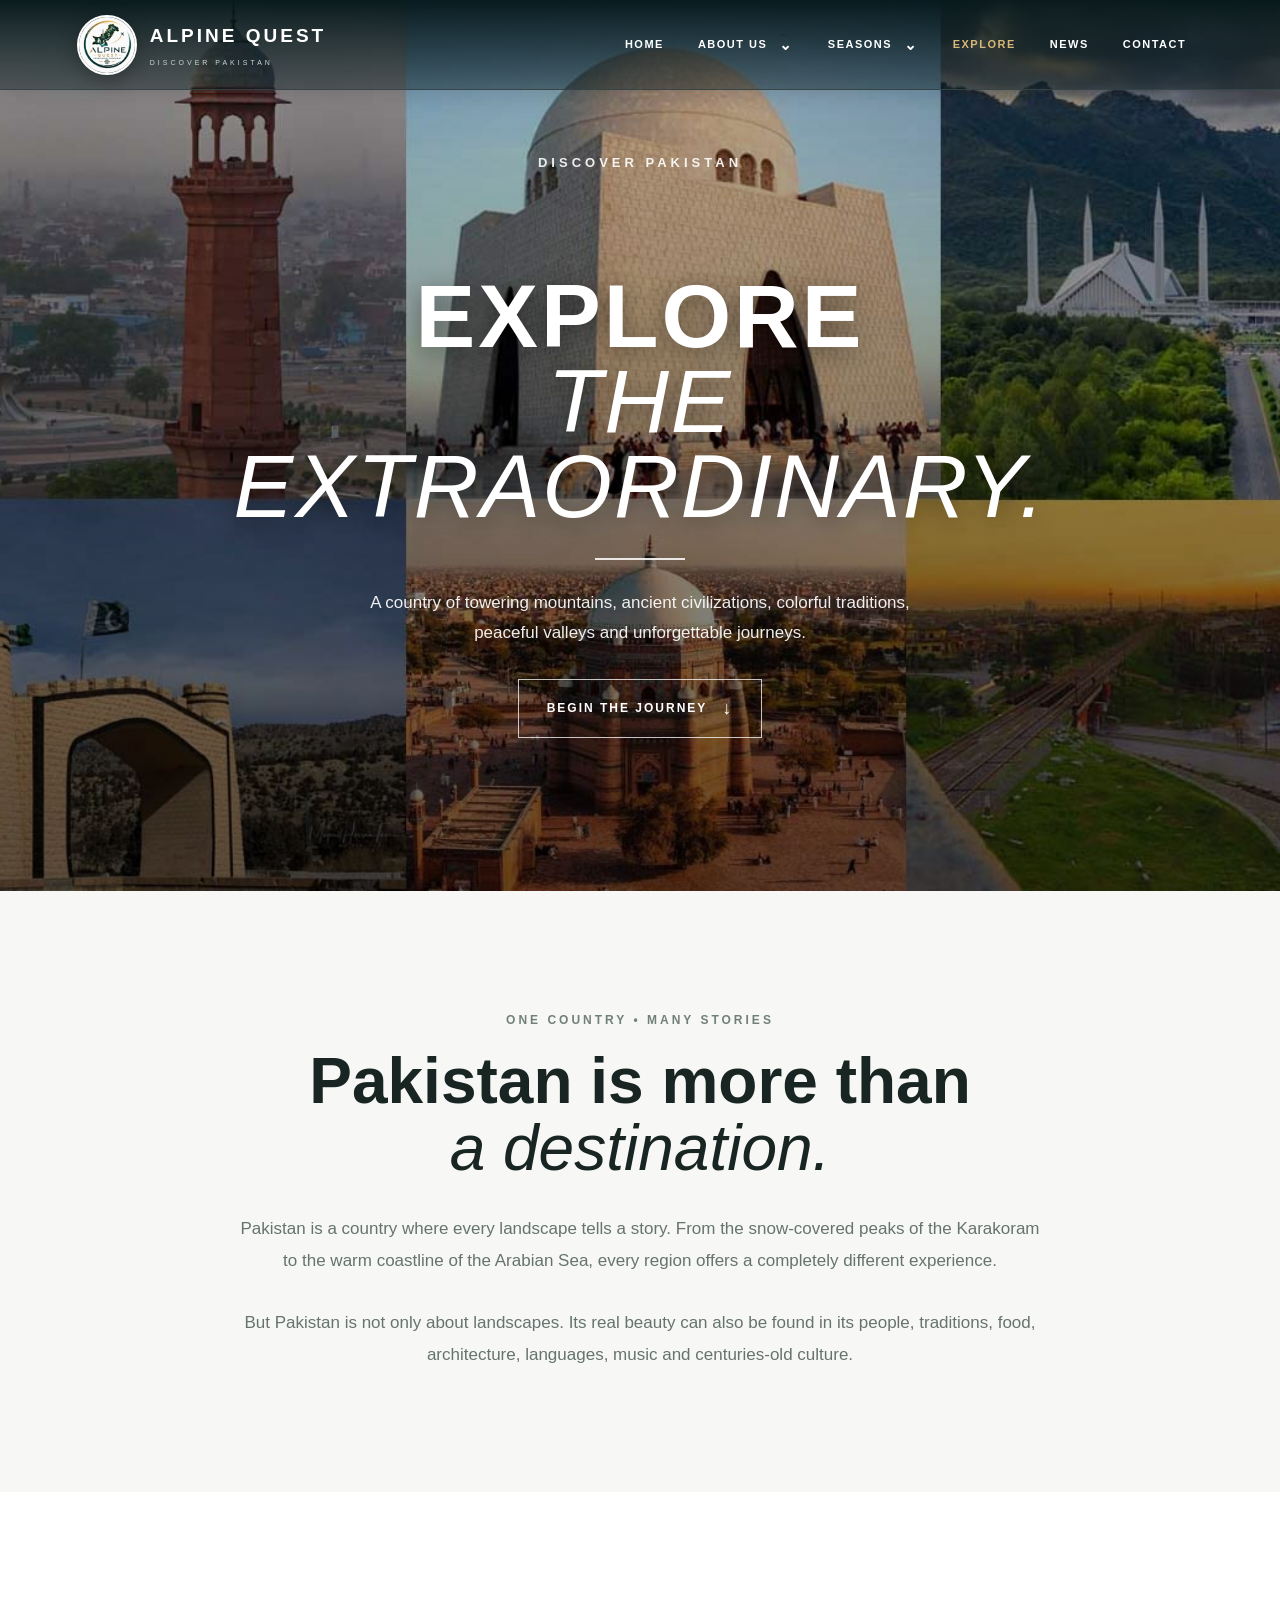
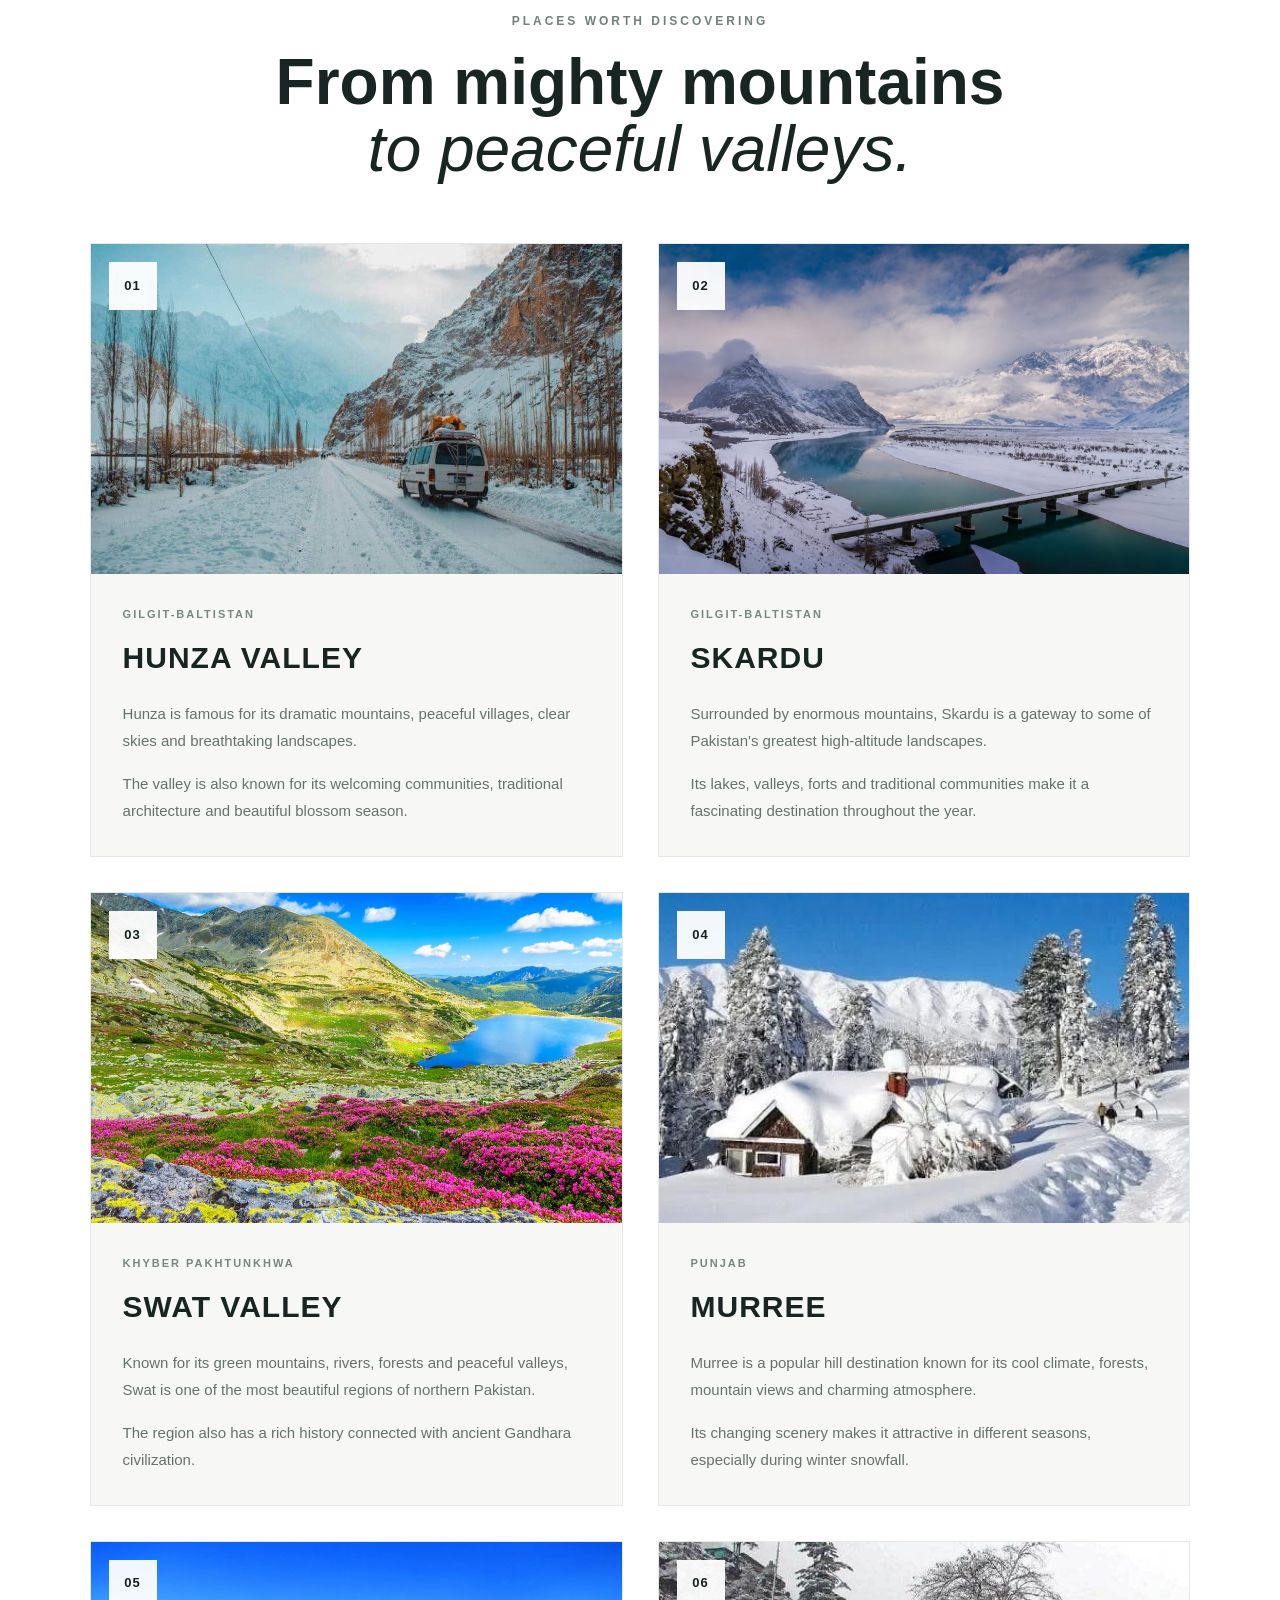
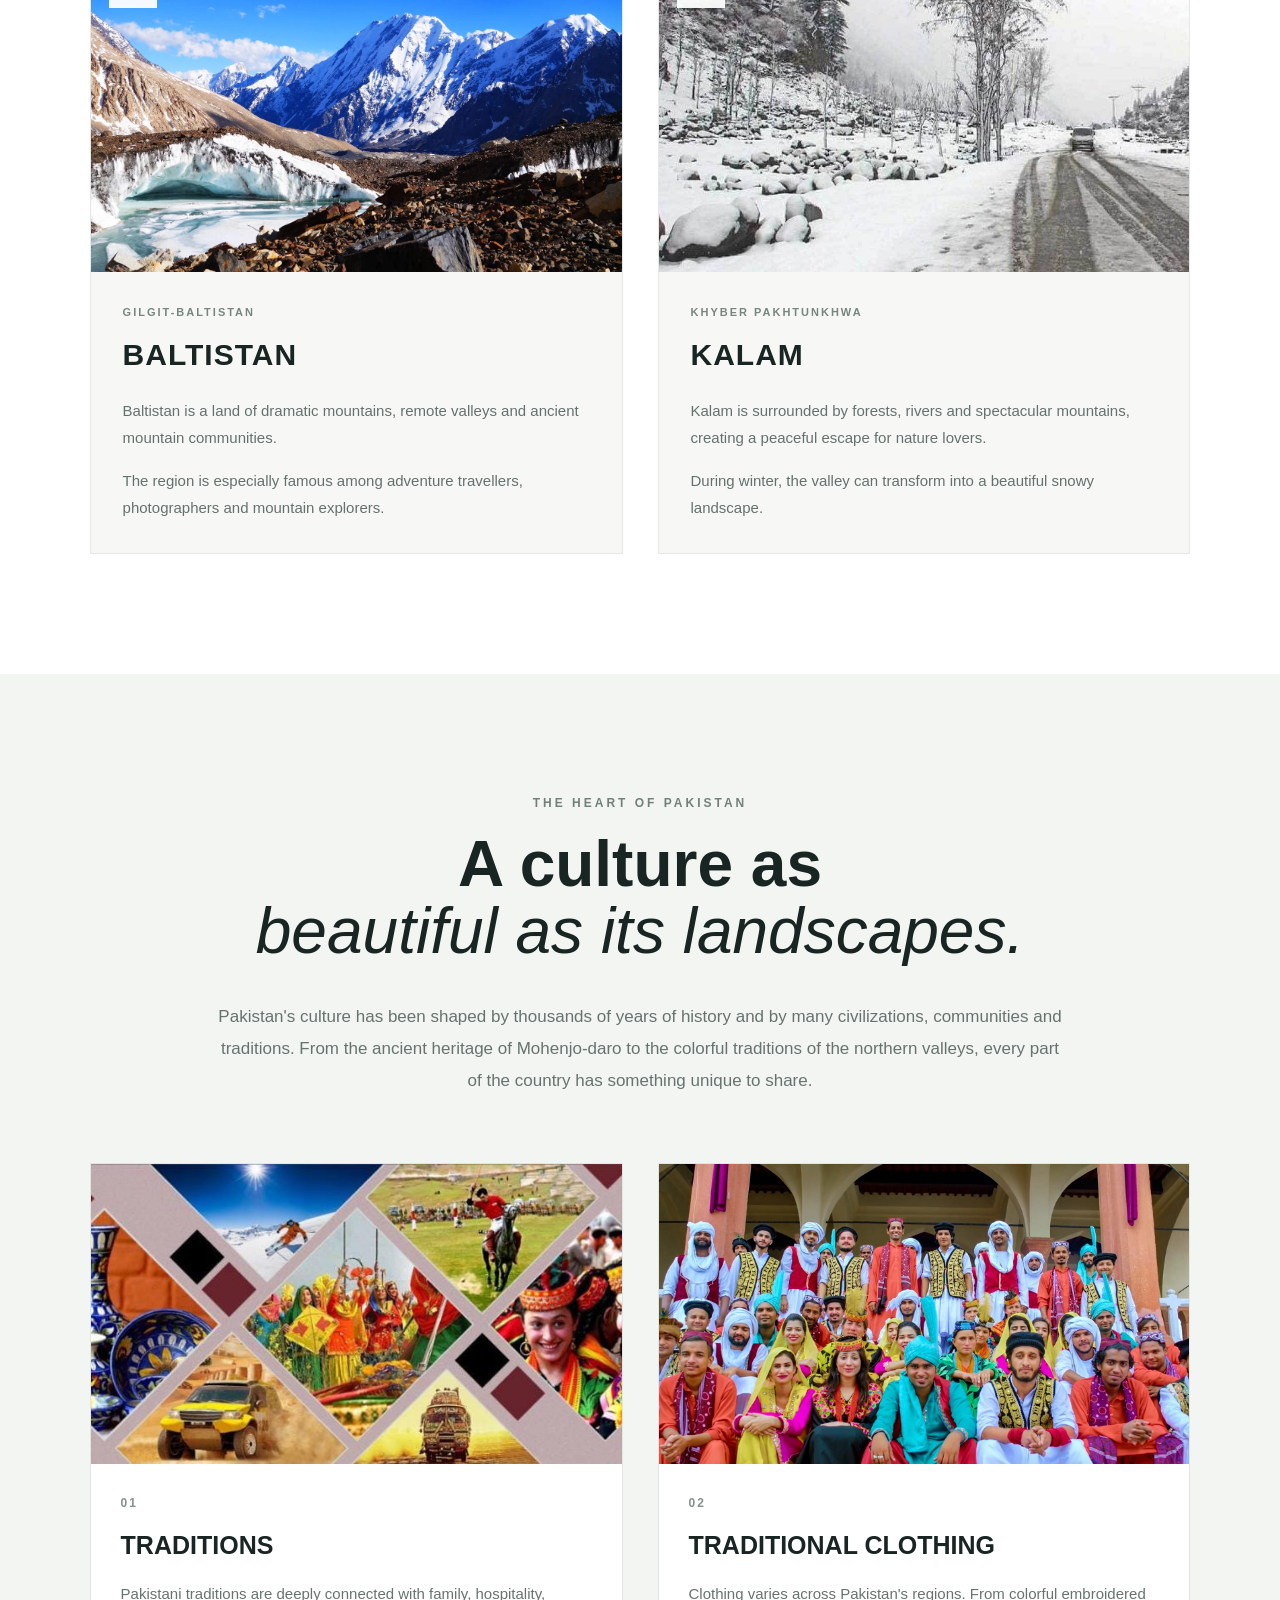
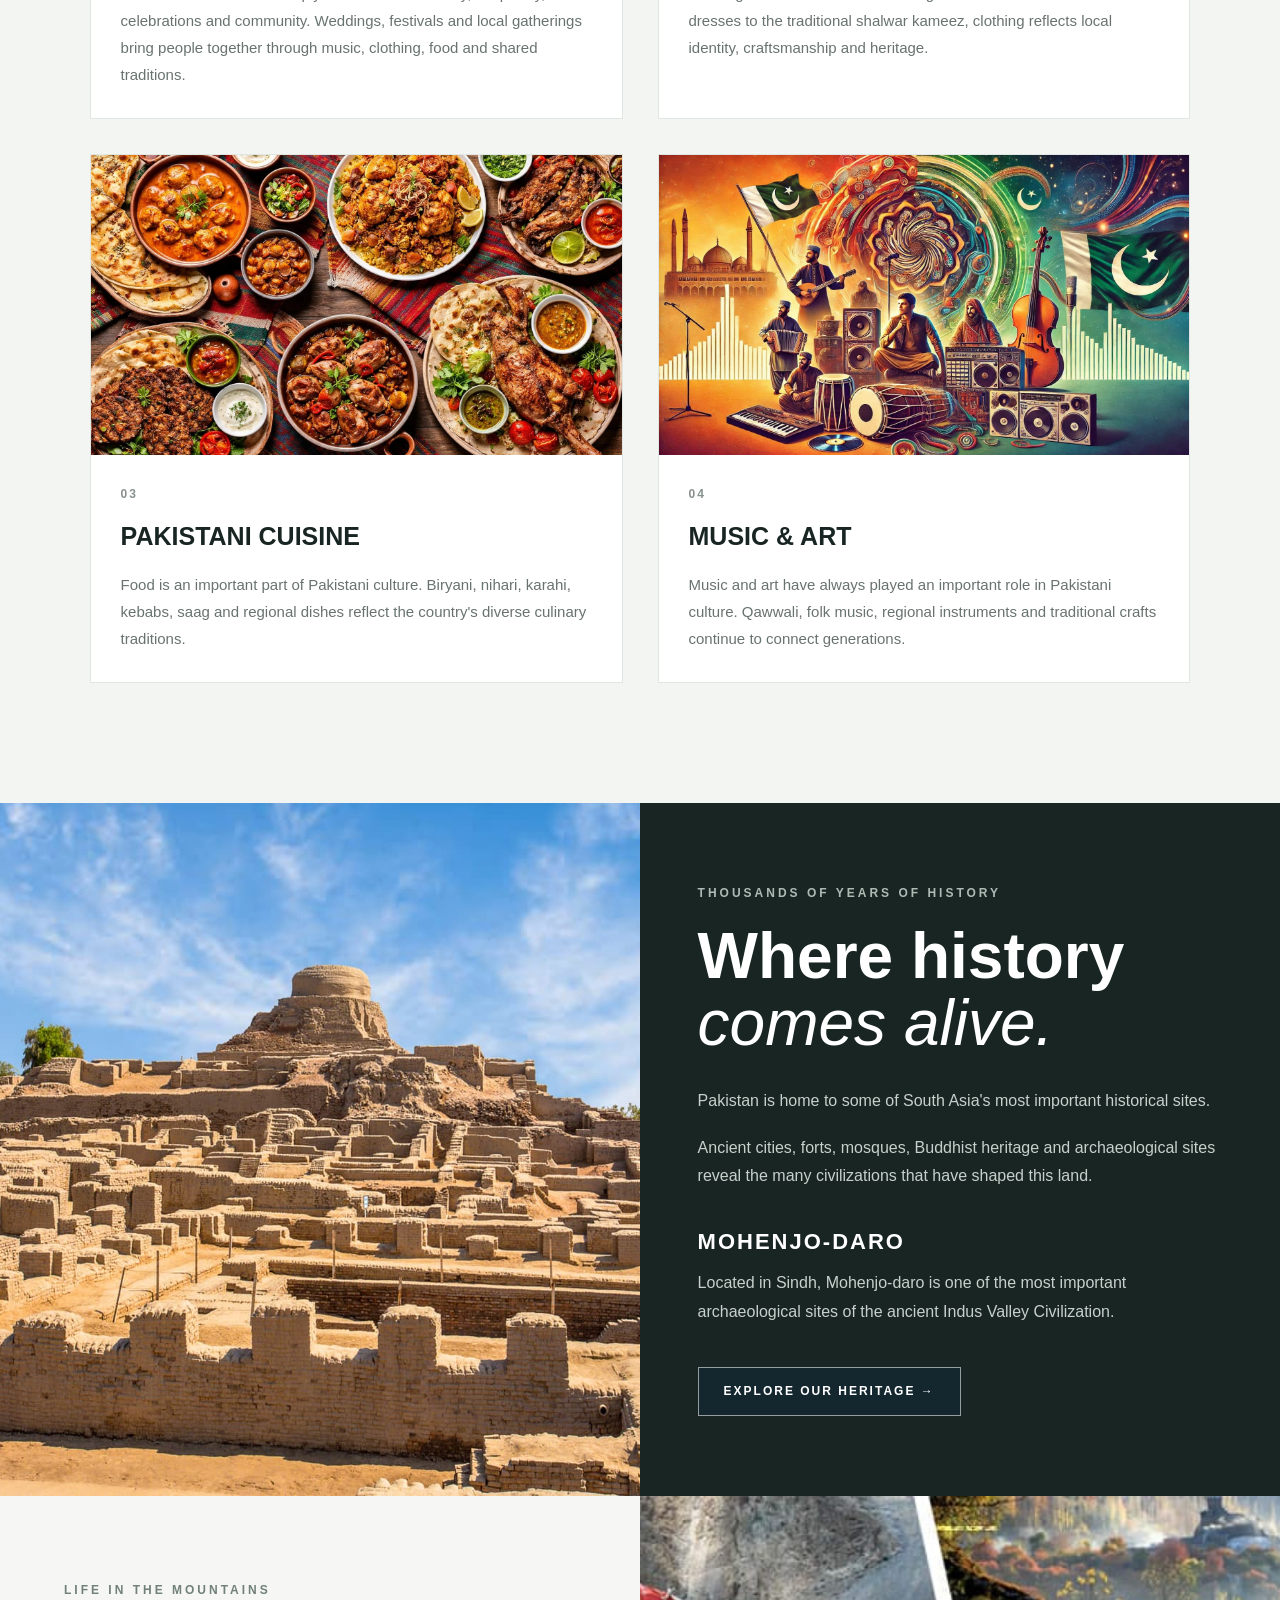
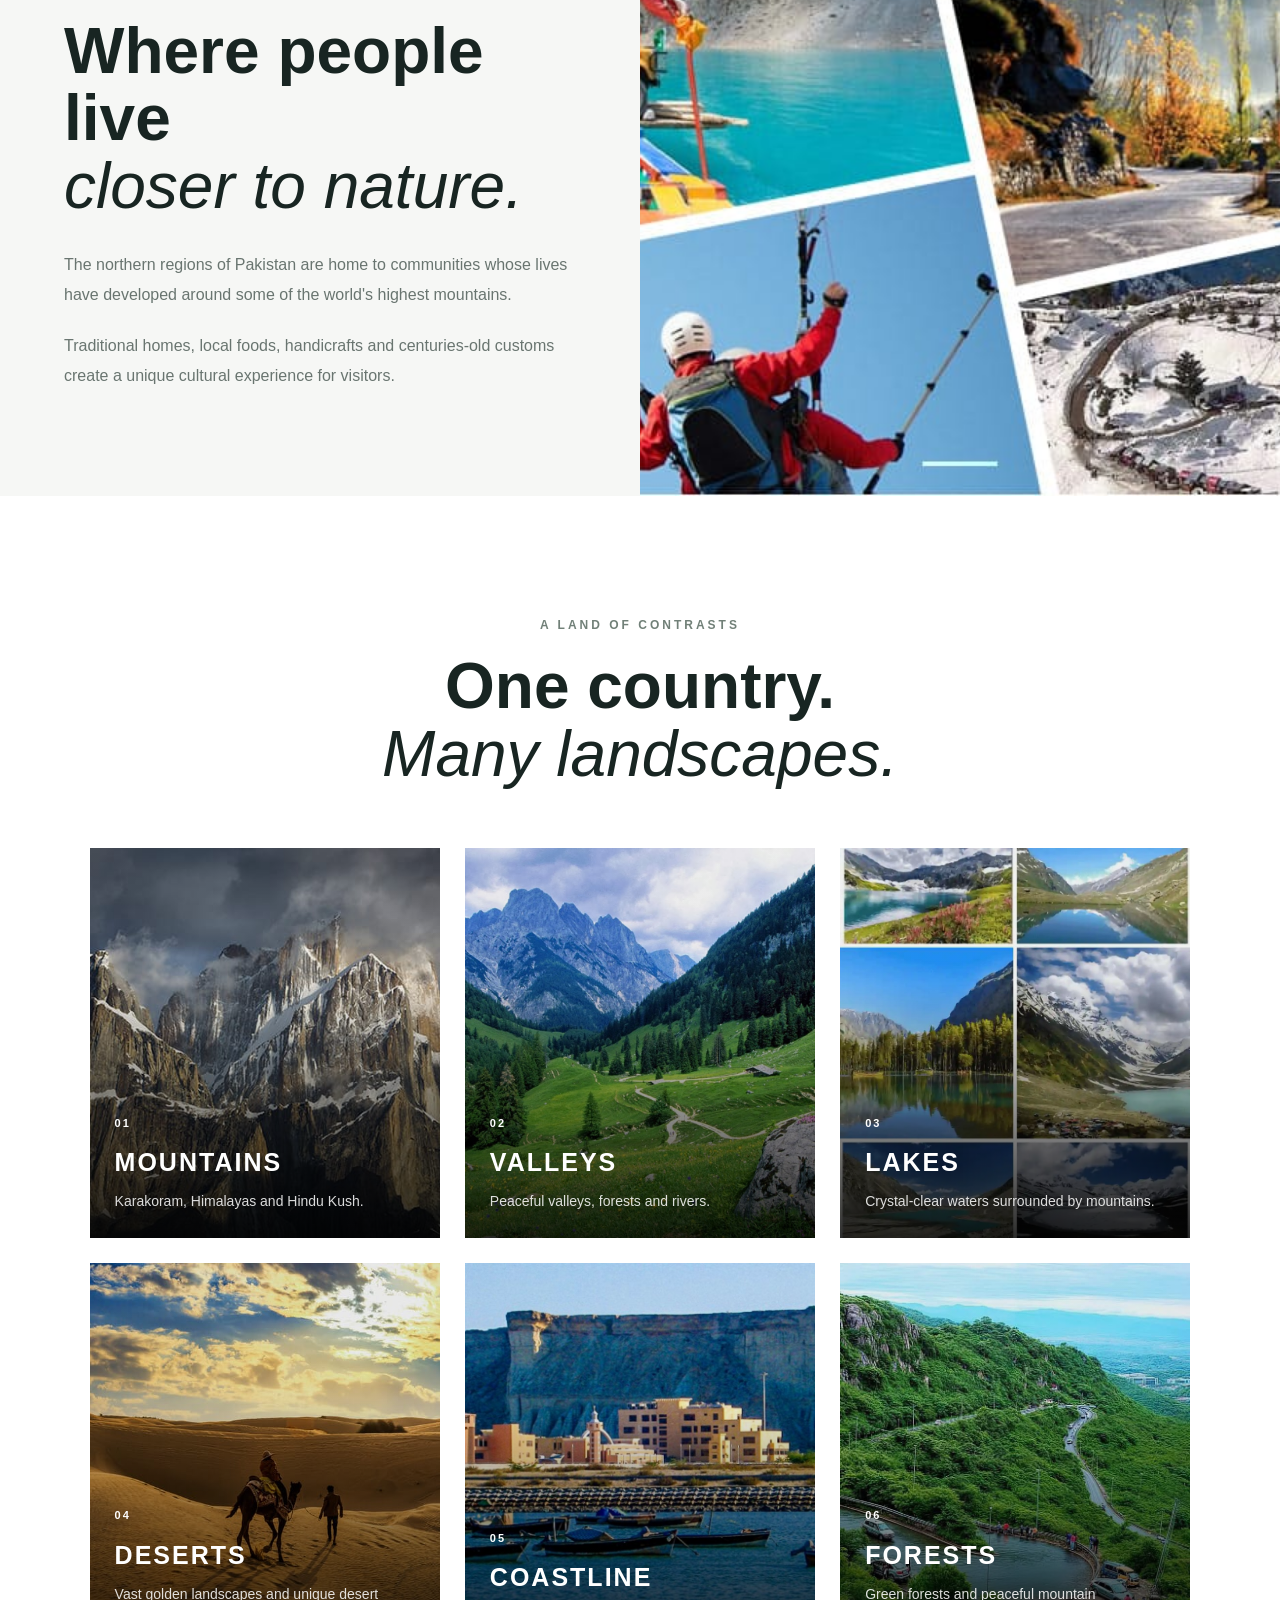
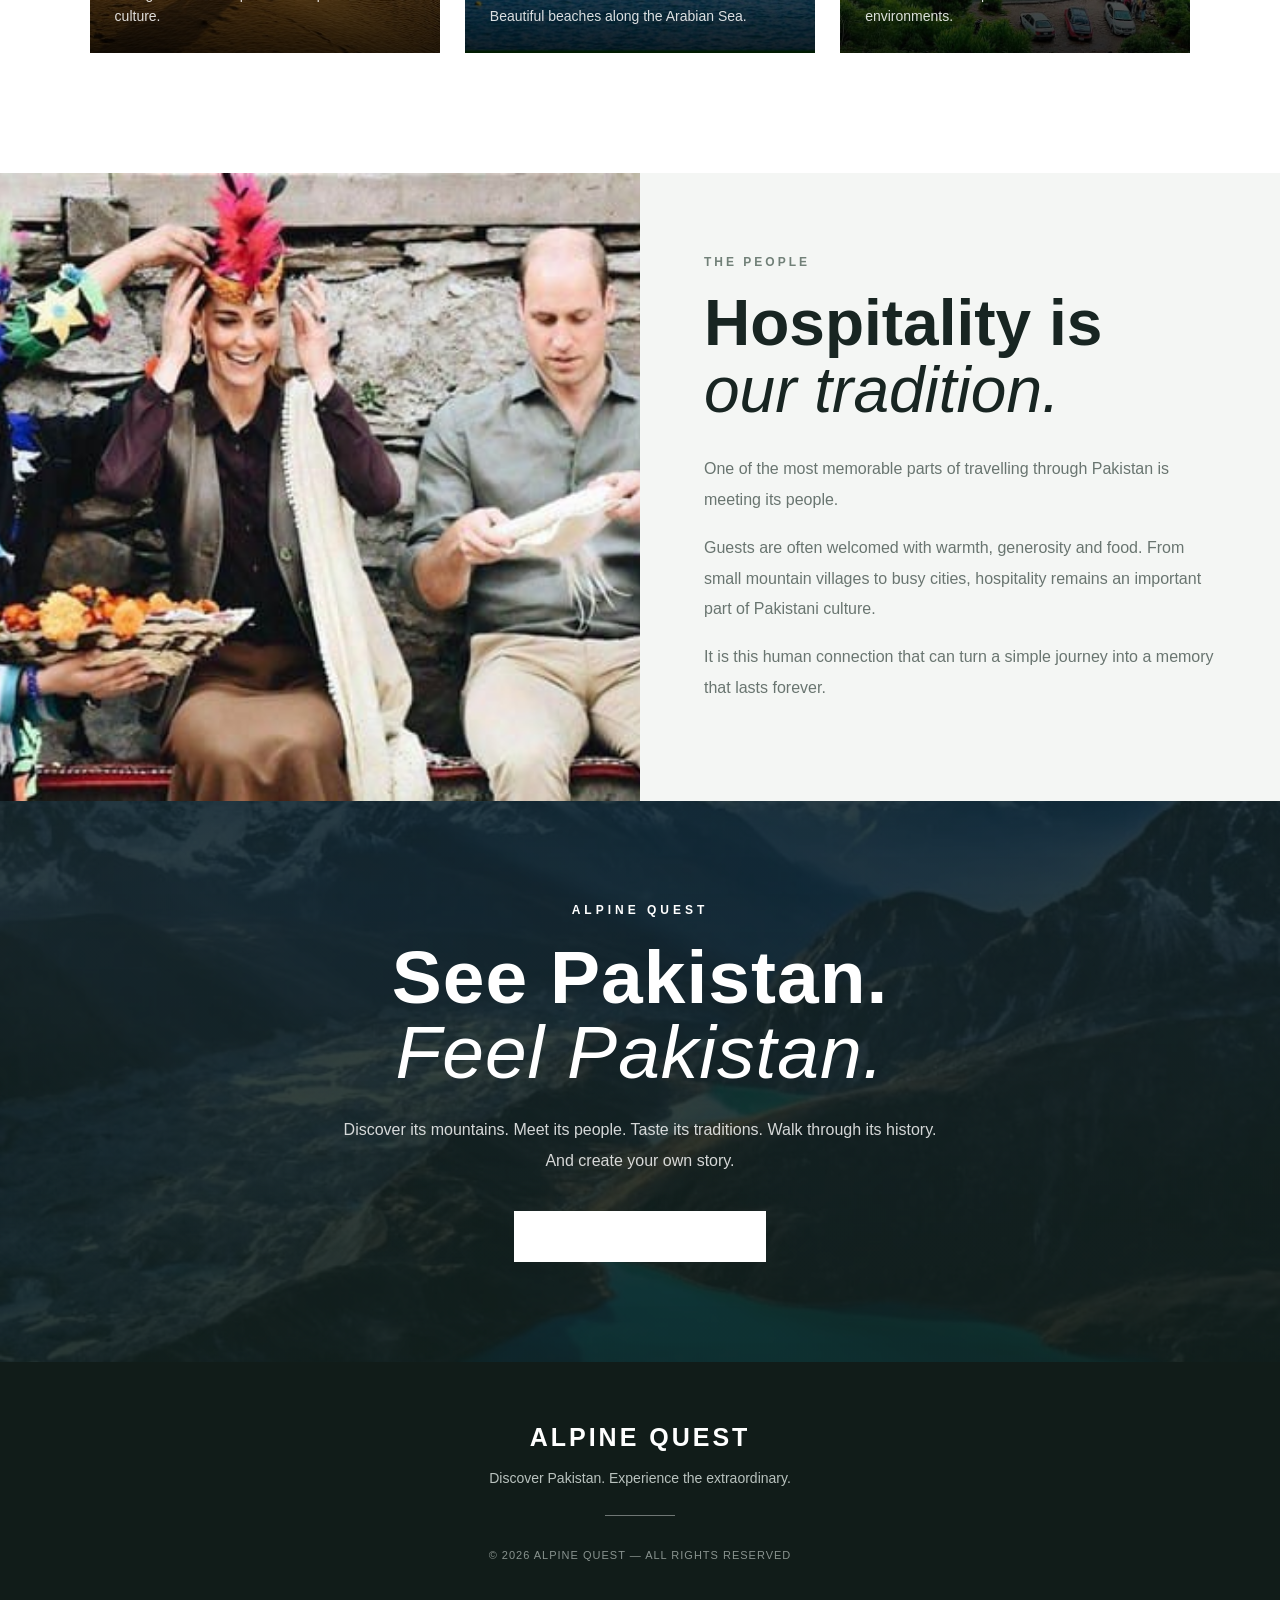
<file: explore.html>
<!DOCTYPE html>
<html lang="en">

<head>

    <meta charset="UTF-8">

    <meta name="viewport"
          content="width=device-width, initial-scale=1.0">

    <meta name="description"
          content="Explore Pakistan through its mountains, valleys, culture, heritage, food, lakes, deserts and coastal beauty.">

    <title>Explore Pakistan | ALPINE QUEST</title>

    <link rel="stylesheet" href="style.css">

</head>


<body>


<!-- =====================================================
     NAVIGATION
===================================================== -->

<header class="navbar">

    <!-- LOGO -->

    <div class="brand">

        <a href="index.html">

            <img src="luke.png"
                 alt="ALPINE QUEST Logo">

        </a>

        <div class="brand-text">

            <h2>ALPINE QUEST</h2>

            <p>DISCOVER PAKISTAN</p>

        </div>

    </div>


    <!-- NAVIGATION -->

    <nav>

        <ul>

            <li>
                <a href="index.html">
                    HOME
                </a>
            </li>


            <!-- ABOUT -->

            <li class="dropdown">

                <a href="about.html">

                    ABOUT US
                    <span>⌄</span>

                </a>

                <ul class="dropdown-menu">

                    <li>
                        <a href="ourstory.html">
                            OUR STORY
                        </a>
                    </li>

                    <li>
                        <a href="pakthrough.html">
                            PAKISTAN THROUGH OUR EYES
                        </a>
                    </li>

                </ul>

            </li>


            <!-- SEASONS -->

            <li class="dropdown">

                <a href="seasons.html">

                    SEASONS
                    <span>⌄</span>

                </a>

                <ul class="dropdown-menu">

                    <li>
                        <a href="spring.html">
                            SPRING
                        </a>
                    </li>

                    <li>
                        <a href="summer.html">
                            SUMMER
                        </a>
                    </li>

                    <li>
                        <a href="autumn.html">
                            AUTUMN
                        </a>
                    </li>

                    <li>
                        <a href="winter.html">
                            WINTER
                        </a>
                    </li>

                </ul>

            </li>


            <!-- EXPLORE -->

            <li>

                <a href="explore.html"
                   class="active">

                    EXPLORE

                </a>

            </li>


            <!-- NEWS -->

            <li>

                <a href="news.html">
                    NEWS
                </a>

            </li>


            <!-- CONTACT -->

            <li>

                <a href="contact.html">
                    CONTACT
                </a>

            </li>

        </ul>

    </nav>

</header>



<!-- =====================================================
     HERO
===================================================== -->

<section class="explore-hero">

    <div class="explore-hero-overlay"></div>


    <div class="explore-hero-content">

        <p class="explore-label">
            DISCOVER PAKISTAN
        </p>


        <h1>

            EXPLORE
            <br>

            <span>THE EXTRAORDINARY.</span>

        </h1>


        <div class="explore-line"></div>


        <p class="explore-hero-text">

            A country of towering mountains,
            ancient civilizations, colorful traditions,
            peaceful valleys and unforgettable journeys.

        </p>


        <a href="#explore-story"
           class="explore-button">

            BEGIN THE JOURNEY
            <span>↓</span>

        </a>

    </div>

</section>



<!-- =====================================================
     INTRODUCTION
===================================================== -->

<section class="explore-intro"
         id="explore-story">

    <p class="section-label">
        ONE COUNTRY • MANY STORIES
    </p>


    <h2>

        Pakistan is more than
        <br>

        <span>a destination.</span>

    </h2>


    <p>

        Pakistan is a country where every landscape
        tells a story. From the snow-covered peaks
        of the Karakoram to the warm coastline of
        the Arabian Sea, every region offers a
        completely different experience.

    </p>


    <p>

        But Pakistan is not only about landscapes.
        Its real beauty can also be found in its
        people, traditions, food, architecture,
        languages, music and centuries-old culture.

    </p>

</section>



<!-- =====================================================
     DESTINATIONS
===================================================== -->

<section class="explore-destinations"
         id="destinations">


    <div class="explore-heading">

        <p class="section-label">
            PLACES WORTH DISCOVERING
        </p>


        <h2>

            From mighty mountains
            <br>

            <span>to peaceful valleys.</span>

        </h2>

    </div>



    <div class="explore-grid">


        <!-- =================================================
             HUNZA
        ================================================== -->

        <article class="explore-card">

            <div class="explore-card-image">

                <img src="hunza3.jpeg"
                     alt="Hunza Valley">

                <span class="explore-number">
                    01
                </span>

            </div>


            <div class="explore-card-content">

                <small>
                    GILGIT-BALTISTAN
                </small>


                <h3>
                    HUNZA VALLEY
                </h3>


                <p>

                    Hunza is famous for its dramatic
                    mountains, peaceful villages,
                    clear skies and breathtaking
                    landscapes.

                </p>


                <p>

                    The valley is also known for its
                    welcoming communities, traditional
                    architecture and beautiful
                    blossom season.

                </p>

            </div>

        </article>



        <!-- =================================================
             SKARDU
        ================================================== -->

        <article class="explore-card">

            <div class="explore-card-image">

                <img src="skardu123.jpeg"
                     alt="Skardu Valley">

                <span class="explore-number">
                    02
                </span>

            </div>


            <div class="explore-card-content">

                <small>
                    GILGIT-BALTISTAN
                </small>


                <h3>
                    SKARDU
                </h3>


                <p>

                    Surrounded by enormous mountains,
                    Skardu is a gateway to some of
                    Pakistan's greatest high-altitude
                    landscapes.

                </p>


                <p>

                    Its lakes, valleys, forts and
                    traditional communities make
                    it a fascinating destination
                    throughout the year.

                </p>

            </div>

        </article>



        <!-- =================================================
             SWAT
        ================================================== -->

        <article class="explore-card">

            <div class="explore-card-image">

                <img src="swat.jpeg"
                     alt="Swat Valley">

                <span class="explore-number">
                    03
                </span>

            </div>


            <div class="explore-card-content">

                <small>
                    KHYBER PAKHTUNKHWA
                </small>


                <h3>
                    SWAT VALLEY
                </h3>


                <p>

                    Known for its green mountains,
                    rivers, forests and peaceful
                    valleys, Swat is one of the
                    most beautiful regions of
                    northern Pakistan.

                </p>


                <p>

                    The region also has a rich history
                    connected with ancient Gandhara
                    civilization.

                </p>

            </div>

        </article>



        <!-- =================================================
             MURREE
        ================================================== -->

        <article class="explore-card">

            <div class="explore-card-image">

                <img src="mureesnow.jpeg"
                     alt="Murree Hills">

                <span class="explore-number">
                    04
                </span>

            </div>


            <div class="explore-card-content">

                <small>
                    PUNJAB
                </small>


                <h3>
                    MURREE
                </h3>


                <p>

                    Murree is a popular hill destination
                    known for its cool climate, forests,
                    mountain views and charming
                    atmosphere.

                </p>


                <p>

                    Its changing scenery makes it
                    attractive in different seasons,
                    especially during winter snowfall.

                </p>

            </div>

        </article>



        <!-- =================================================
             BALTISTAN
        ================================================== -->

        <article class="explore-card">

            <div class="explore-card-image">

                <img src="baltistan2.jpeg"
                     alt="Baltistan Mountains">

                <span class="explore-number">
                    05
                </span>

            </div>


            <div class="explore-card-content">

                <small>
                    GILGIT-BALTISTAN
                </small>


                <h3>
                    BALTISTAN
                </h3>


                <p>

                    Baltistan is a land of dramatic
                    mountains, remote valleys and
                    ancient mountain communities.

                </p>


                <p>

                    The region is especially famous
                    among adventure travellers,
                    photographers and mountain
                    explorers.

                </p>

            </div>

        </article>



        <!-- =================================================
             KALAM
        ================================================== -->

        <article class="explore-card">

            <div class="explore-card-image">

                <img src="kalam-snow.jpeg"
                     alt="Kalam Valley">

                <span class="explore-number">
                    06
                </span>

            </div>


            <div class="explore-card-content">

                <small>
                    KHYBER PAKHTUNKHWA
                </small>


                <h3>
                    KALAM
                </h3>


                <p>

                    Kalam is surrounded by forests,
                    rivers and spectacular mountains,
                    creating a peaceful escape for
                    nature lovers.

                </p>


                <p>

                    During winter, the valley can
                    transform into a beautiful
                    snowy landscape.

                </p>

            </div>

        </article>


    </div>

</section>



<!-- =====================================================
     CULTURE INTRO
===================================================== -->

<section class="explore-culture">


    <div class="explore-culture-heading">

        <p class="section-label">
            THE HEART OF PAKISTAN
        </p>


        <h2>

            A culture as
            <br>

            <span>beautiful as its landscapes.</span>

        </h2>

    </div>


    <p class="explore-culture-intro">

        Pakistan's culture has been shaped by
        thousands of years of history and by
        many civilizations, communities and
        traditions.

        From the ancient heritage of Mohenjo-daro
        to the colorful traditions of the northern
        valleys, every part of the country has
        something unique to share.

    </p>



    <!-- CULTURE GRID -->

    <div class="culture-grid">


        <!-- =================================================
             TRADITIONS
        ================================================== -->

        <article class="culture-card">

            <div class="culture-image">

                <img src="tra.jpeg"
                     alt="Traditional Pakistani culture">

            </div>


            <div class="culture-content">

                <span>
                    01
                </span>


                <h3>
                    TRADITIONS
                </h3>


                <p>

                    Pakistani traditions are deeply
                    connected with family, hospitality,
                    celebrations and community.

                    Weddings, festivals and local
                    gatherings bring people together
                    through music, clothing, food and
                    shared traditions.

                </p>

            </div>

        </article>



        <!-- =================================================
             CLOTHING
        ================================================== -->

        <article class="culture-card">

            <div class="culture-image">

                <img src="tra-dress.jpeg"
                     alt="Traditional Pakistani clothing">

            </div>


            <div class="culture-content">

                <span>
                    02
                </span>


                <h3>
                    TRADITIONAL CLOTHING
                </h3>


                <p>

                    Clothing varies across Pakistan's
                    regions.

                    From colorful embroidered dresses
                    to the traditional shalwar kameez,
                    clothing reflects local identity,
                    craftsmanship and heritage.

                </p>

            </div>

        </article>



        <!-- =================================================
             FOOD
        ================================================== -->

        <article class="culture-card">

            <div class="culture-image">

                <img src="food.jpeg"
                     alt="Traditional Pakistani food">

            </div>


            <div class="culture-content">

                <span>
                    03
                </span>


                <h3>
                    PAKISTANI CUISINE
                </h3>


                <p>

                    Food is an important part of
                    Pakistani culture.

                    Biryani, nihari, karahi, kebabs,
                    saag and regional dishes reflect
                    the country's diverse culinary
                    traditions.

                </p>

            </div>

        </article>



        <!-- =================================================
             MUSIC
        ================================================== -->

        <article class="culture-card">

            <div class="culture-image">

                <img src="music.jpeg"
                     alt="Pakistani traditional music">

            </div>


            <div class="culture-content">

                <span>
                    04
                </span>


                <h3>
                    MUSIC & ART
                </h3>


                <p>

                    Music and art have always played
                    an important role in Pakistani
                    culture.

                    Qawwali, folk music, regional
                    instruments and traditional
                    crafts continue to connect
                    generations.

                </p>

            </div>

        </article>


    </div>

</section>



<!-- =====================================================
     HERITAGE
===================================================== -->

<section class="explore-heritage">


    <div class="heritage-image">

        <img src="Mohenjo-Daro2.jpeg"
             alt="Mohenjo-daro ancient heritage">

    </div>


    <div class="heritage-content">

        <p class="section-label">
            THOUSANDS OF YEARS OF HISTORY
        </p>


        <h2>

            Where history
            <br>

            <span>comes alive.</span>

        </h2>


        <p>

            Pakistan is home to some of South
            Asia's most important historical
            sites.

        </p>


        <p>

            Ancient cities, forts, mosques,
            Buddhist heritage and archaeological
            sites reveal the many civilizations
            that have shaped this land.

        </p>


        <h3>
            MOHENJO-DARO
        </h3>


        <p>

            Located in Sindh, Mohenjo-daro is
            one of the most important archaeological
            sites of the ancient Indus Valley
            Civilization.

        </p>


        <a href="pakthrough.html"
           class="dark-button">

            EXPLORE OUR HERITAGE →

        </a>

    </div>

</section>



<!-- =====================================================
     MOUNTAIN CULTURE
===================================================== -->

<section class="explore-mountain-culture">


    <div class="mountain-culture-content">

        <p class="section-label">
            LIFE IN THE MOUNTAINS
        </p>


        <h2>

            Where people live
            <br>

            <span>closer to nature.</span>

        </h2>


        <p>

            The northern regions of Pakistan are
            home to communities whose lives have
            developed around some of the world's
            highest mountains.

        </p>


        <p>

            Traditional homes, local foods,
            handicrafts and centuries-old customs
            create a unique cultural experience
            for visitors.

        </p>

    </div>


    <div class="mountain-culture-image">

        <img src="adventure2.jpeg"
             alt="Life and landscape in Hunza">

    </div>

</section>



<!-- =====================================================
     LANDSCAPES
===================================================== -->

<section class="explore-landscapes">


    <div class="landscape-heading">

        <p class="section-label">
            A LAND OF CONTRASTS
        </p>


        <h2>

            One country.
            <br>

            <span>Many landscapes.</span>

        </h2>

    </div>



    <div class="landscape-grid">


        <!-- MOUNTAINS -->

        <div class="landscape-card">

            <img src="karakoran2.jpeg"
                 alt="Karakoram Mountains">

            <div>

                <small>
                    01
                </small>

                <h3>
                    MOUNTAINS
                </h3>

                <p>
                    Karakoram, Himalayas
                    and Hindu Kush.
                </p>

            </div>

        </div>



        <!-- VALLEYS -->

        <div class="landscape-card">

            <img src="skardu4.jpeg"
                 alt="Pakistan valleys">

            <div>

                <small>
                    02
                </small>

                <h3>
                    VALLEYS
                </h3>

                <p>
                    Peaceful valleys,
                    forests and rivers.
                </p>

            </div>

        </div>



        <!-- LAKES -->

        <div class="landscape-card">

            <img src="lake.jpeg"
                 alt="Beautiful lake in Pakistan">

            <div>

                <small>
                    03
                </small>

                <h3>
                    LAKES
                </h3>

                <p>
                    Crystal-clear waters
                    surrounded by mountains.
                </p>

            </div>

        </div>



        <!-- DESERT -->

        <div class="landscape-card">

            <img src="desert.jpeg"
                 alt="Desert landscape in Pakistan">

            <div>

                <small>
                    04
                </small>

                <h3>
                    DESERTS
                </h3>

                <p>
                    Vast golden landscapes
                    and unique desert culture.
                </p>

            </div>

        </div>



        <!-- COAST -->

        <div class="landscape-card">

            <img src="gwadar1.jpeg"
                 alt="Pakistan coastline">

            <div>

                <small>
                    05
                </small>

                <h3>
                    COASTLINE
                </h3>

                <p>
                    Beautiful beaches along
                    the Arabian Sea.
                </p>

            </div>

        </div>



        <!-- FORESTS -->

        <div class="landscape-card">

            <img src="islamabad.jpeg"
                 alt="Forests of Pakistan">

            <div>

                <small>
                    06
                </small>

                <h3>
                    FORESTS
                </h3>

                <p>
                    Green forests and peaceful
                    mountain environments.
                </p>

            </div>

        </div>


    </div>

</section>



<!-- =====================================================
     PEOPLE & HOSPITALITY
===================================================== -->

<section class="explore-hospitality">


    <div class="hospitality-image">

        <img src="hos.jpeg"
             alt="People and culture of Pakistan">

    </div>


    <div class="hospitality-content">

        <p class="section-label">
            THE PEOPLE
        </p>


        <h2>

            Hospitality is
            <br>

            <span>our tradition.</span>

        </h2>


        <p>

            One of the most memorable parts of
            travelling through Pakistan is meeting
            its people.

        </p>


        <p>

            Guests are often welcomed with warmth,
            generosity and food.

            From small mountain villages to busy
            cities, hospitality remains an important
            part of Pakistani culture.

        </p>


        <p>

            It is this human connection that can
            turn a simple journey into a memory
            that lasts forever.

        </p>

    </div>

</section>



<!-- =====================================================
     FINAL MESSAGE
===================================================== -->

<section class="explore-final">


    <div>

        <p>
            ALPINE QUEST
        </p>


        <h2>

            See Pakistan.
            <br>

            <span>Feel Pakistan.</span>

        </h2>


        <p class="explore-final-text">

            Discover its mountains.
            Meet its people.
            Taste its traditions.
            Walk through its history.

            And create your own story.

        </p>


        <a href="contact.html"
           class="light-button">

            START YOUR JOURNEY →

        </a>

    </div>

</section>



<!-- =====================================================
     FOOTER
===================================================== -->

<footer>

    <h2>
        ALPINE QUEST
    </h2>


    <p>
        Discover Pakistan. Experience the extraordinary.
    </p>


    <div class="footer-line"></div>


    <small>
        © 2026 ALPINE QUEST — ALL RIGHTS RESERVED
    </small>

</footer>


</body>

</html>
</file>
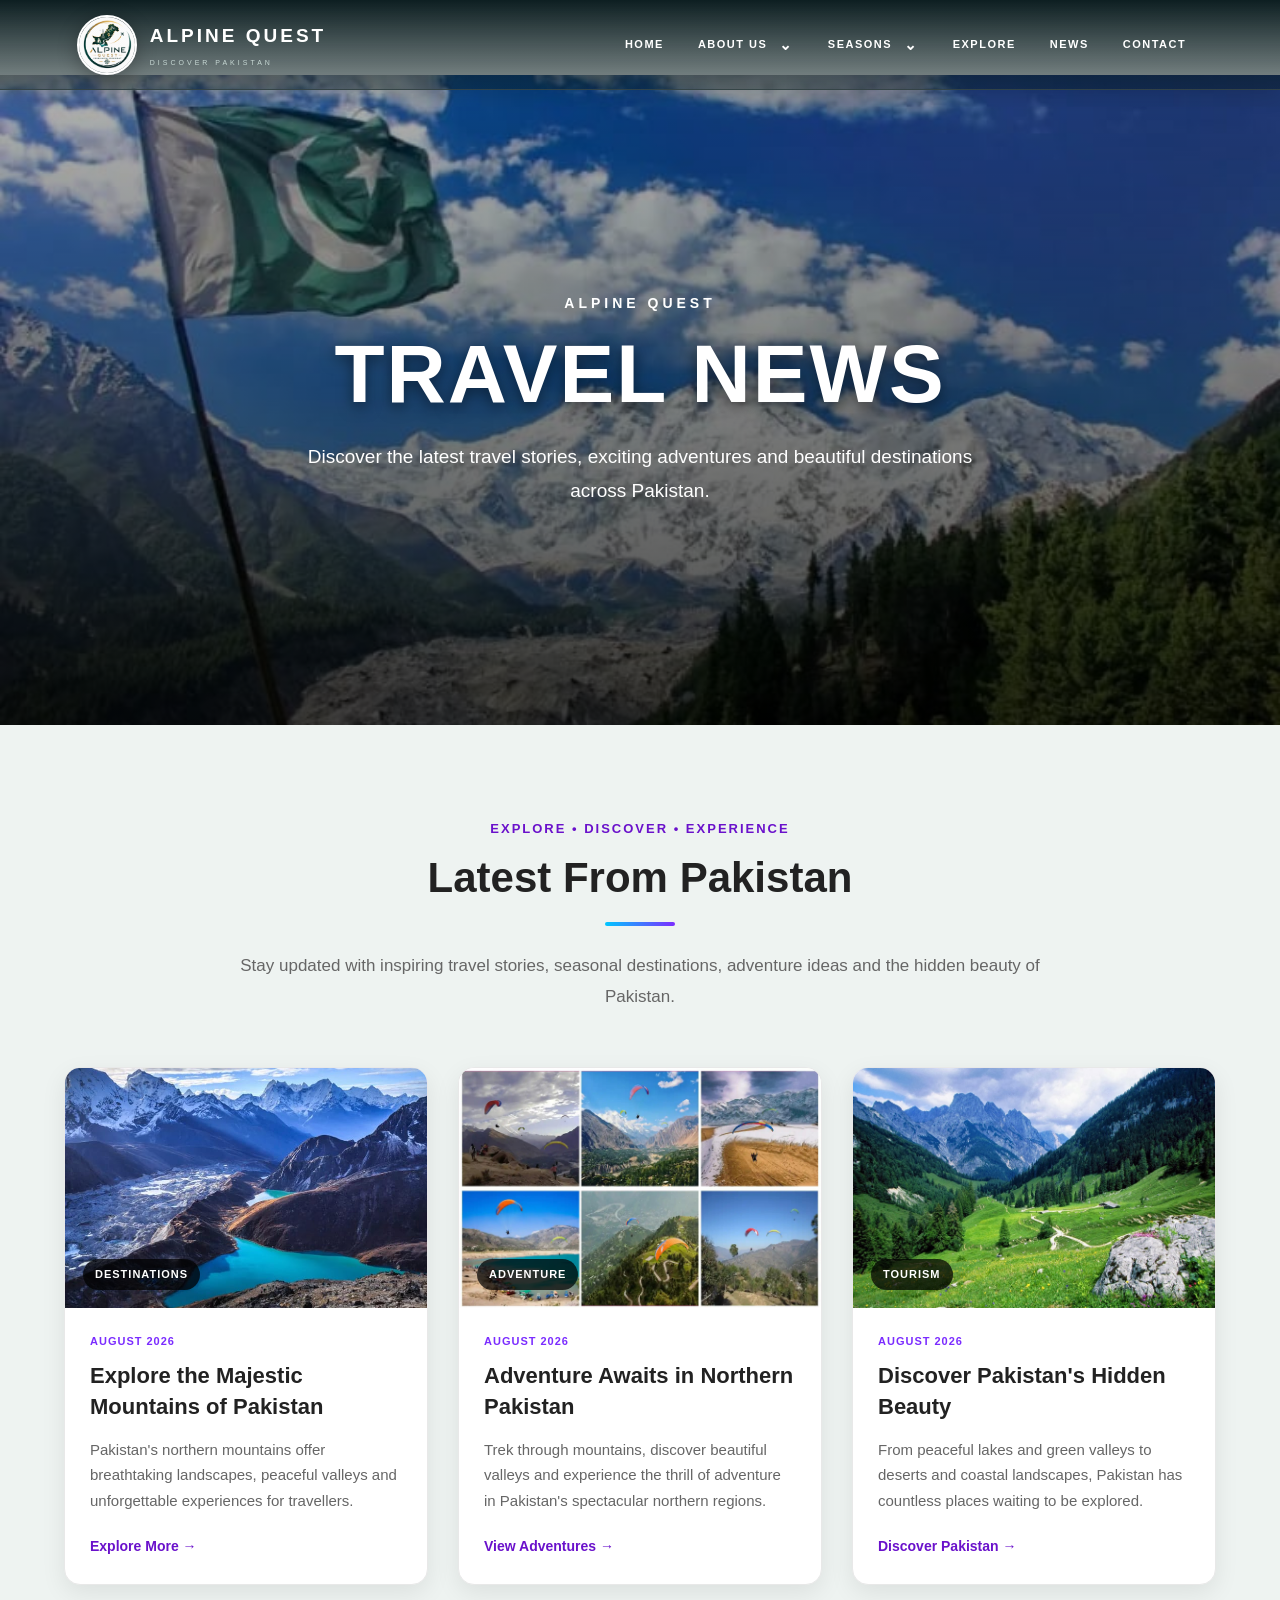
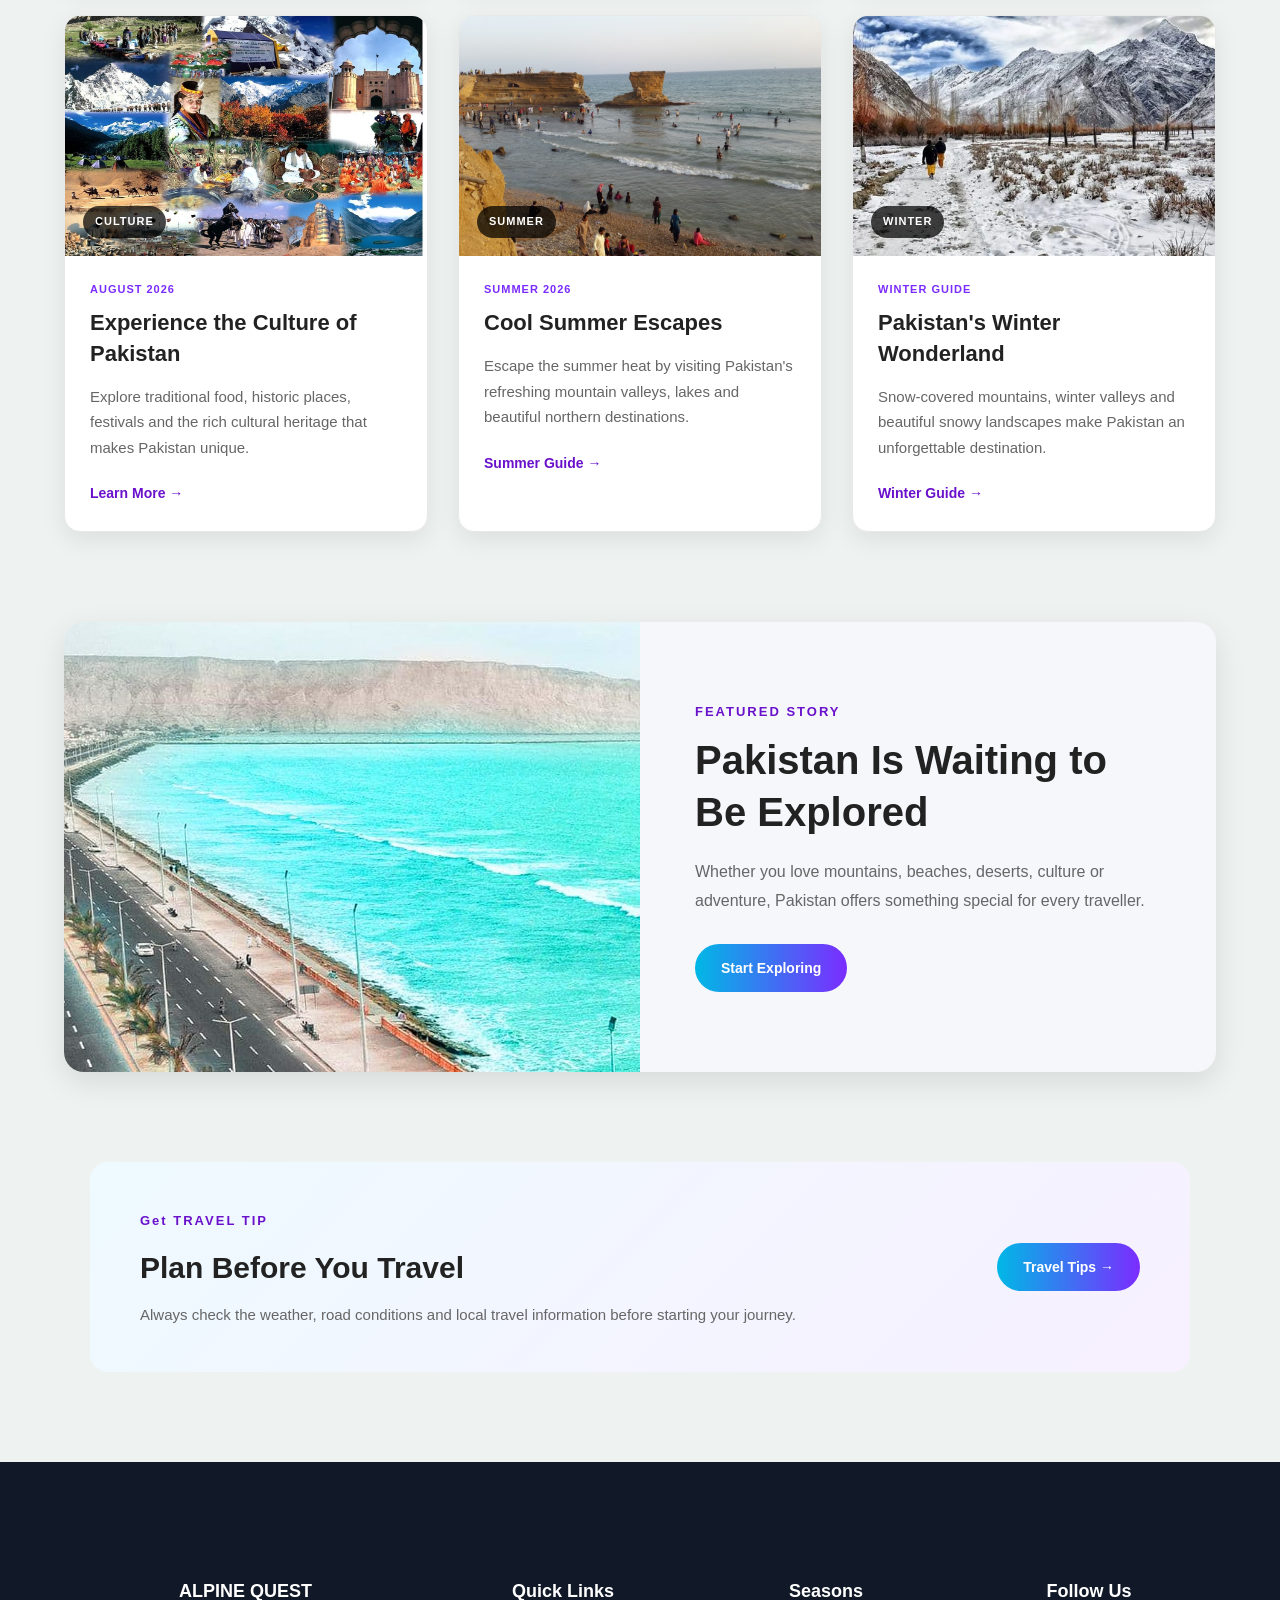
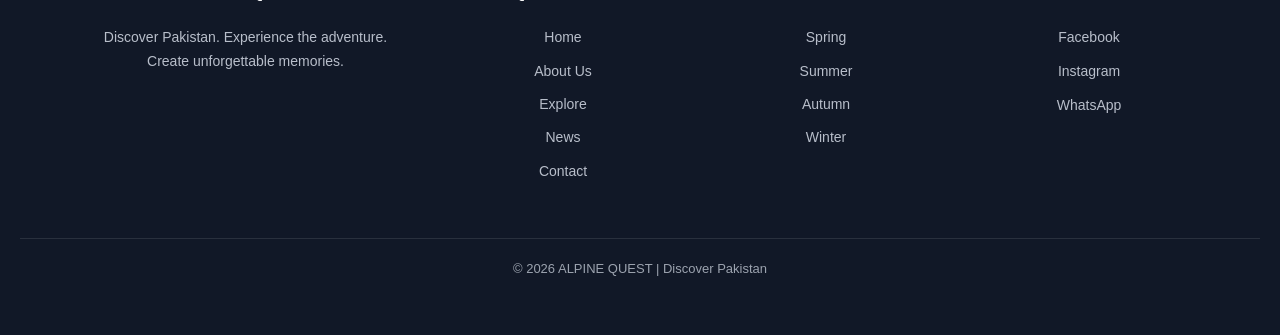
<file: news.html>
<!DOCTYPE html>
<html lang="en">

<head>

    <meta charset="UTF-8">

    <meta name="viewport"
          content="width=device-width, initial-scale=1.0">

    <meta name="description"
          content="Pakistan Through Our Eyes - Discover the landscapes, people, culture and natural beauty of Pakistan with ALPINE QUEST.">

    <title>Pakistan Through Our Eyes | ALPINE QUEST</title>

    <link rel="stylesheet" href="style.css">

</head>


<body>


<!-- =====================================================
     HEADER / NAVIGATION
===================================================== -->

<header class="navbar">


    <!-- LOGO -->

    <div class="brand">

        <a href="index.html">

            <img src="luke.png"
                 alt="ALPINE QUEST Logo">

        </a>


        <div class="brand-text">

            <h2>ALPINE QUEST</h2>

            <p>DISCOVER PAKISTAN</p>

        </div>

    </div>



    <!-- NAVIGATION -->

    <nav>

        <ul>


            <!-- HOME -->

            <li>

                <a href="index.html">
                    HOME
                </a>

            </li>



            <!-- ABOUT US -->

            <li class="dropdown">

                <a href="about.html">

                    ABOUT US
                    <span>⌄</span>

                </a>


                <ul class="dropdown-menu">


                    <li>

                        <a href="ourstory.html">
                            OUR STORY
                        </a>

                    </li>


                    <li>

                        <a href="pakthrough.html"
                           class="active">

                            PAKISTAN THROUGH OUR EYES

                        </a>

                    </li>

                </ul>

            </li>


<li class="dropdown">

    <a href="seasons.html">
        SEASONS <span>⌄</span>
    </a>

    <ul class="dropdown-menu">

        <li>
            <a href="spring.html">
                SPRING
            </a>
        </li>

        <li>
            <a href="summer.html">
                SUMMER
            </a>
        </li>

        <li>
            <a href="autumn.html">
                AUTUMN
            </a>
        </li>

        <li>
            <a href="winter.html">
                WINTER
            </a>
        </li>

    </ul>

</li>
            <!-- EXPLORE -->

            <li>

                <a href="explore.html">
                    EXPLORE
                </a>

            </li>



            <!-- NEWS -->

            <li>

                <a href="news.html">
                    NEWS
                </a>

            </li>



            <!-- CONTACT -->

            <li>

                <a href="contact.html">
                    CONTACT
                </a>

            </li>


        </ul>

    </nav>

</header>



<!-- =========================================================
     NEWS HERO
========================================================= -->

<section class="news-hero">

    <div class="news-hero-overlay"></div>


    <div class="news-hero-content">

        <span class="news-small-title">

            ALPINE QUEST

        </span>


        <h1>

            Travel News

        </h1>


        <p>

            Discover the latest travel stories,
            exciting adventures and beautiful
            destinations across Pakistan.

        </p>

    </div>

</section>



<!-- =========================================================
     NEWS INTRODUCTION
========================================================= -->

<section class="news-introduction">

    <span class="news-section-label">

        EXPLORE • DISCOVER • EXPERIENCE

    </span>


    <h2>

        Latest From Pakistan

    </h2>


    <p>

        Stay updated with inspiring travel stories,
        seasonal destinations, adventure ideas and
        the hidden beauty of Pakistan.

    </p>

</section>



<!-- =========================================================
     NEWS CARDS
========================================================= -->

<main class="news-main">


    <!-- =====================================================
         NEWS CARD 1
    ====================================================== -->

    <article class="news-card">

        <div class="news-image">

            <img src="himaliyas2.jpeg"
                 alt="Beautiful mountains of Pakistan">

            <span class="news-category">

                DESTINATIONS

            </span>

        </div>


        <div class="news-card-content">

            <span class="news-date">

                AUGUST 2026

            </span>


            <h3>

                Explore the Majestic Mountains of Pakistan

            </h3>


            <p>

                Pakistan's northern mountains offer
                breathtaking landscapes, peaceful valleys
                and unforgettable experiences for travellers.

            </p>


            <a href="explore.html"
               class="news-read">

                Explore More →

            </a>

        </div>

    </article>



    <!-- =====================================================
         NEWS CARD 2
    ====================================================== -->

    <article class="news-card">

        <div class="news-image">

            <img src="adventure.jpeg"
                 alt="Adventure in Pakistan">

            <span class="news-category">

                ADVENTURE

            </span>

        </div>


        <div class="news-card-content">

            <span class="news-date">

                AUGUST 2026

            </span>


            <h3>

                Adventure Awaits in Northern Pakistan

            </h3>


            <p>

                Trek through mountains, discover beautiful
                valleys and experience the thrill of adventure
                in Pakistan's spectacular northern regions.

            </p>


            <a href="explore.html"
               class="news-read">

                View Adventures →

            </a>

        </div>

    </article>



    <!-- =====================================================
         NEWS CARD 3
    ====================================================== -->

    <article class="news-card">

        <div class="news-image">

            <img src="skardu4.jpeg"
                 alt="Beautiful destinations in Pakistan">

            <span class="news-category">

                TOURISM

            </span>

        </div>


        <div class="news-card-content">

            <span class="news-date">

                AUGUST 2026

            </span>


            <h3>

                Discover Pakistan's Hidden Beauty

            </h3>


            <p>

                From peaceful lakes and green valleys to
                deserts and coastal landscapes, Pakistan has
                countless places waiting to be explored.

            </p>


            <a href="explore.html"
               class="news-read">

                Discover Pakistan →

            </a>

        </div>

    </article>



    <!-- =====================================================
         NEWS CARD 4
    ====================================================== -->

    <article class="news-card">

        <div class="news-image">

            <img src="northernculture.jpeg"
                 alt="Culture and heritage of Pakistan">

            <span class="news-category">

                CULTURE

            </span>

        </div>


        <div class="news-card-content">

            <span class="news-date">

                AUGUST 2026

            </span>


            <h3>

                Experience the Culture of Pakistan

            </h3>


            <p>

                Explore traditional food, historic places,
                festivals and the rich cultural heritage
                that makes Pakistan unique.

            </p>


            <a href="about.html"
               class="news-read">

                Learn More →

            </a>

        </div>

    </article>



    <!-- =====================================================
         NEWS CARD 5
    ====================================================== -->

    <article class="news-card">

        <div class="news-image">

            <img src="paradisepointbeacg.jpeg"
                 alt="Summer destinations in Pakistan">

            <span class="news-category">

                SUMMER

            </span>

        </div>


        <div class="news-card-content">

            <span class="news-date">

                SUMMER 2026

            </span>


            <h3>

                Cool Summer Escapes

            </h3>


            <p>

                Escape the summer heat by visiting
                Pakistan's refreshing mountain valleys,
                lakes and beautiful northern destinations.

            </p>


            <a href="summer.html"
               class="news-read">

                Summer Guide →

            </a>

        </div>

    </article>



    <!-- =====================================================
         NEWS CARD 6
    ====================================================== -->

    <article class="news-card">

        <div class="news-image">

            <img src="hunza-snow.jpeg"
                 alt="Winter destinations in Pakistan">

            <span class="news-category">

                WINTER

            </span>

        </div>


        <div class="news-card-content">

            <span class="news-date">

                WINTER GUIDE

            </span>


            <h3>

                Pakistan's Winter Wonderland

            </h3>


            <p>

                Snow-covered mountains, winter valleys
                and beautiful snowy landscapes make
                Pakistan an unforgettable destination.

            </p>


            <a href="winter.html"
               class="news-read">

                Winter Guide →

            </a>

        </div>

    </article>

</main>



<!-- =========================================================
     FEATURED STORY
========================================================= -->

<section class="news-featured">


    <div class="news-featured-image">

        <img src="karachi-gwadar.jpeg"
             alt="Beautiful Pakistani landscape">

    </div>


    <div class="news-featured-content">

        <span class="news-section-label">

            FEATURED STORY

        </span>


        <h2>

            Pakistan Is Waiting to Be Explored

        </h2>


        <p>

            Whether you love mountains, beaches,
            deserts, culture or adventure, Pakistan
            offers something special for every traveller.

        </p>


        <a href="explore.html"
           class="news-button">

            Start Exploring

        </a>

    </div>

</section>



<!-- =========================================================
     TRAVEL TIP
========================================================= -->

<section class="news-tip">


    <div>

        <span class="news-section-label">

            Get TRAVEL TIP

        </span>


        <h2>

            Plan Before You Travel

        </h2>


        <p>

            Always check the weather, road conditions
            and local travel information before starting
            your journey.

        </p>

    </div>


    <a href="contact.html"
       class="news-button">

        Travel Tips →

    </a>

</section>



<!-- =========================================================
     FOOTER
========================================================= -->

<footer class="news-footer">


    <div class="news-footer-container">


        <!-- COLUMN 1 -->

        <div class="news-footer-column">

            <h3>

                ALPINE QUEST

            </h3>


            <p>

                Discover Pakistan.
                Experience the adventure.
                Create unforgettable memories.

            </p>

        </div>



        <!-- COLUMN 2 -->

        <div class="news-footer-column">

            <h3>

                Quick Links

            </h3>


            <a href="index.html">

                Home

            </a>


            <a href="about.html">

                About Us

            </a>


            <a href="explore.html">

                Explore

            </a>


            <a href="news.html">

                News

            </a>


            <a href="contact.html">

                Contact

            </a>

        </div>



        <!-- COLUMN 3 -->

        <div class="news-footer-column">

            <h3>

                Seasons

            </h3>


            <a href="spring.html">

                Spring

            </a>


            <a href="summer.html">

                Summer

            </a>


            <a href="autumn.html">

                Autumn

            </a>


            <a href="winter.html">

                Winter

            </a>

        </div>



        <!-- COLUMN 4 -->

        <div class="news-footer-column">

            <h3>

                Follow Us

            </h3>


            <p>

                Facebook

            </p>


            <p>

                Instagram

            </p>


            <p>

                WhatsApp

            </p>

        </div>

    </div>



    <!-- FOOTER BOTTOM -->

    <div class="news-footer-bottom">

        <p>

            © 2026 ALPINE QUEST
            | Discover Pakistan

        </p>

    </div>

</footer>


</body>

</html>
</file>
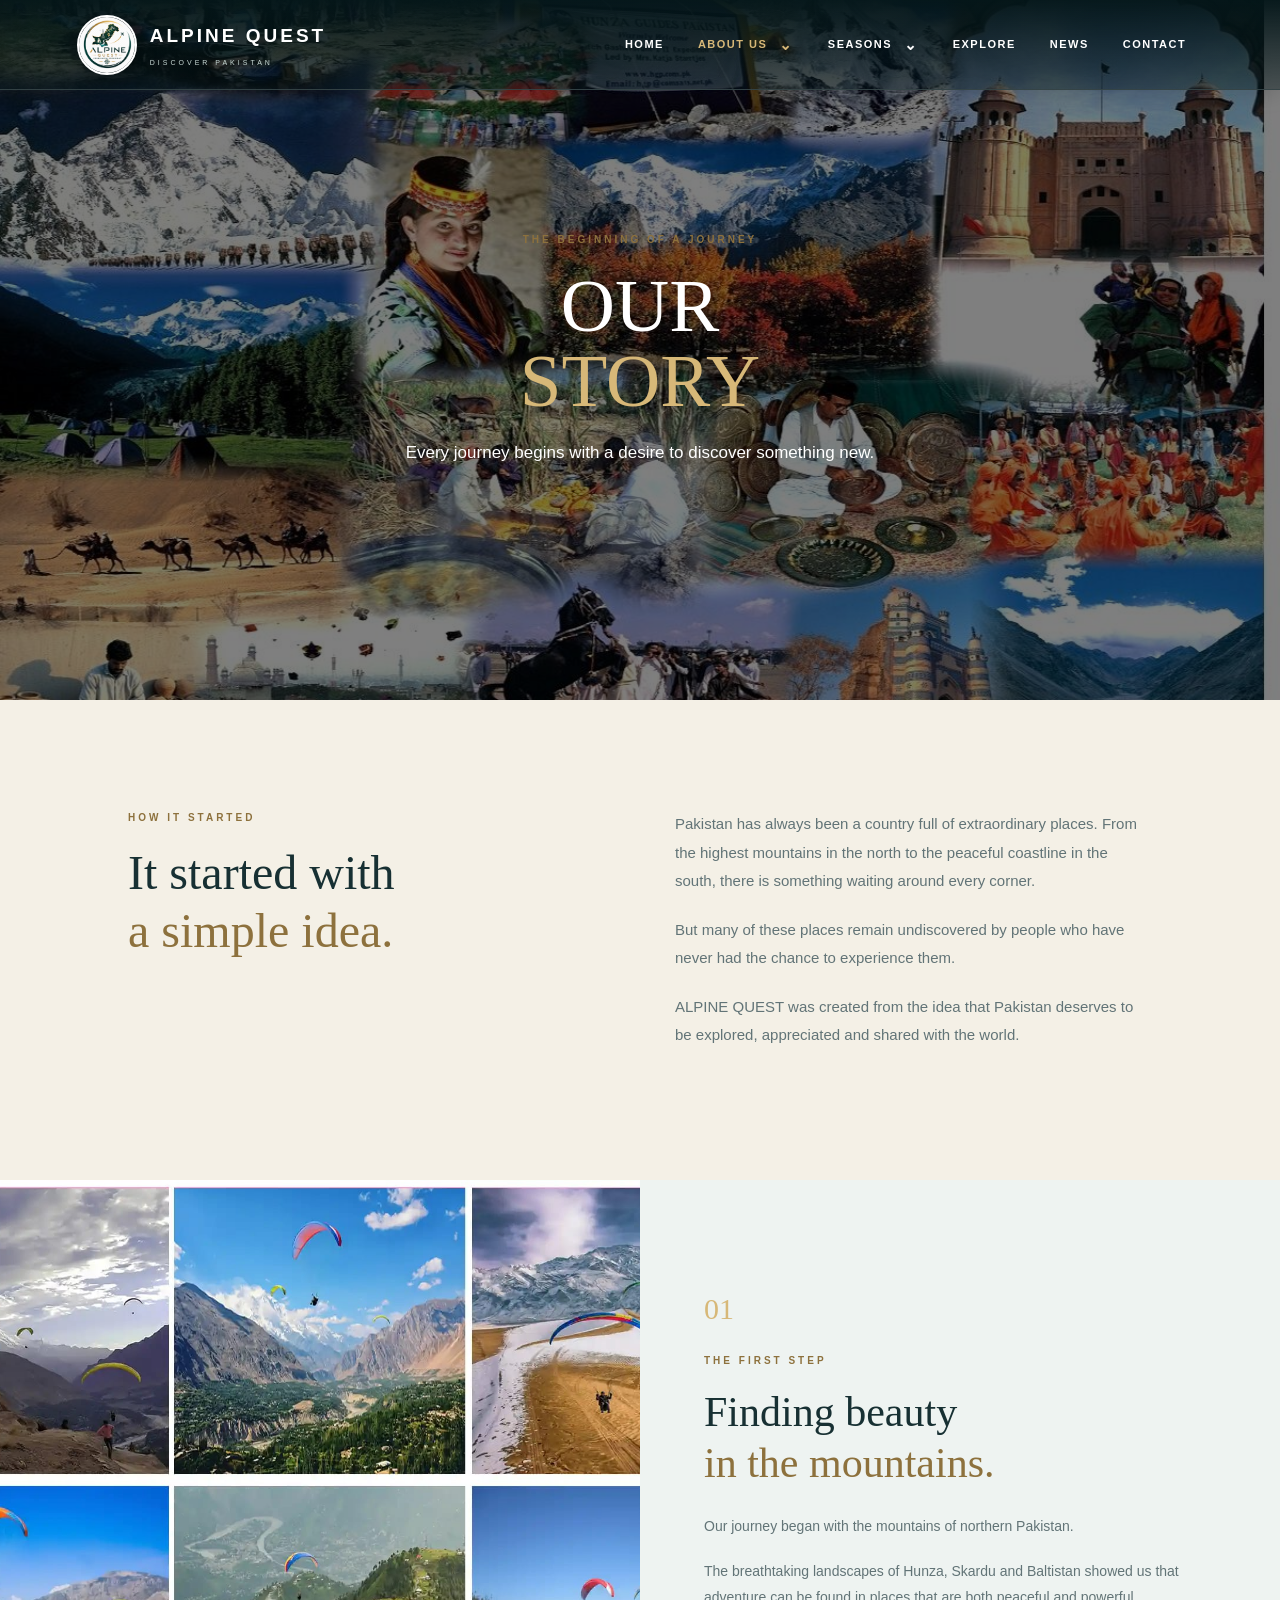
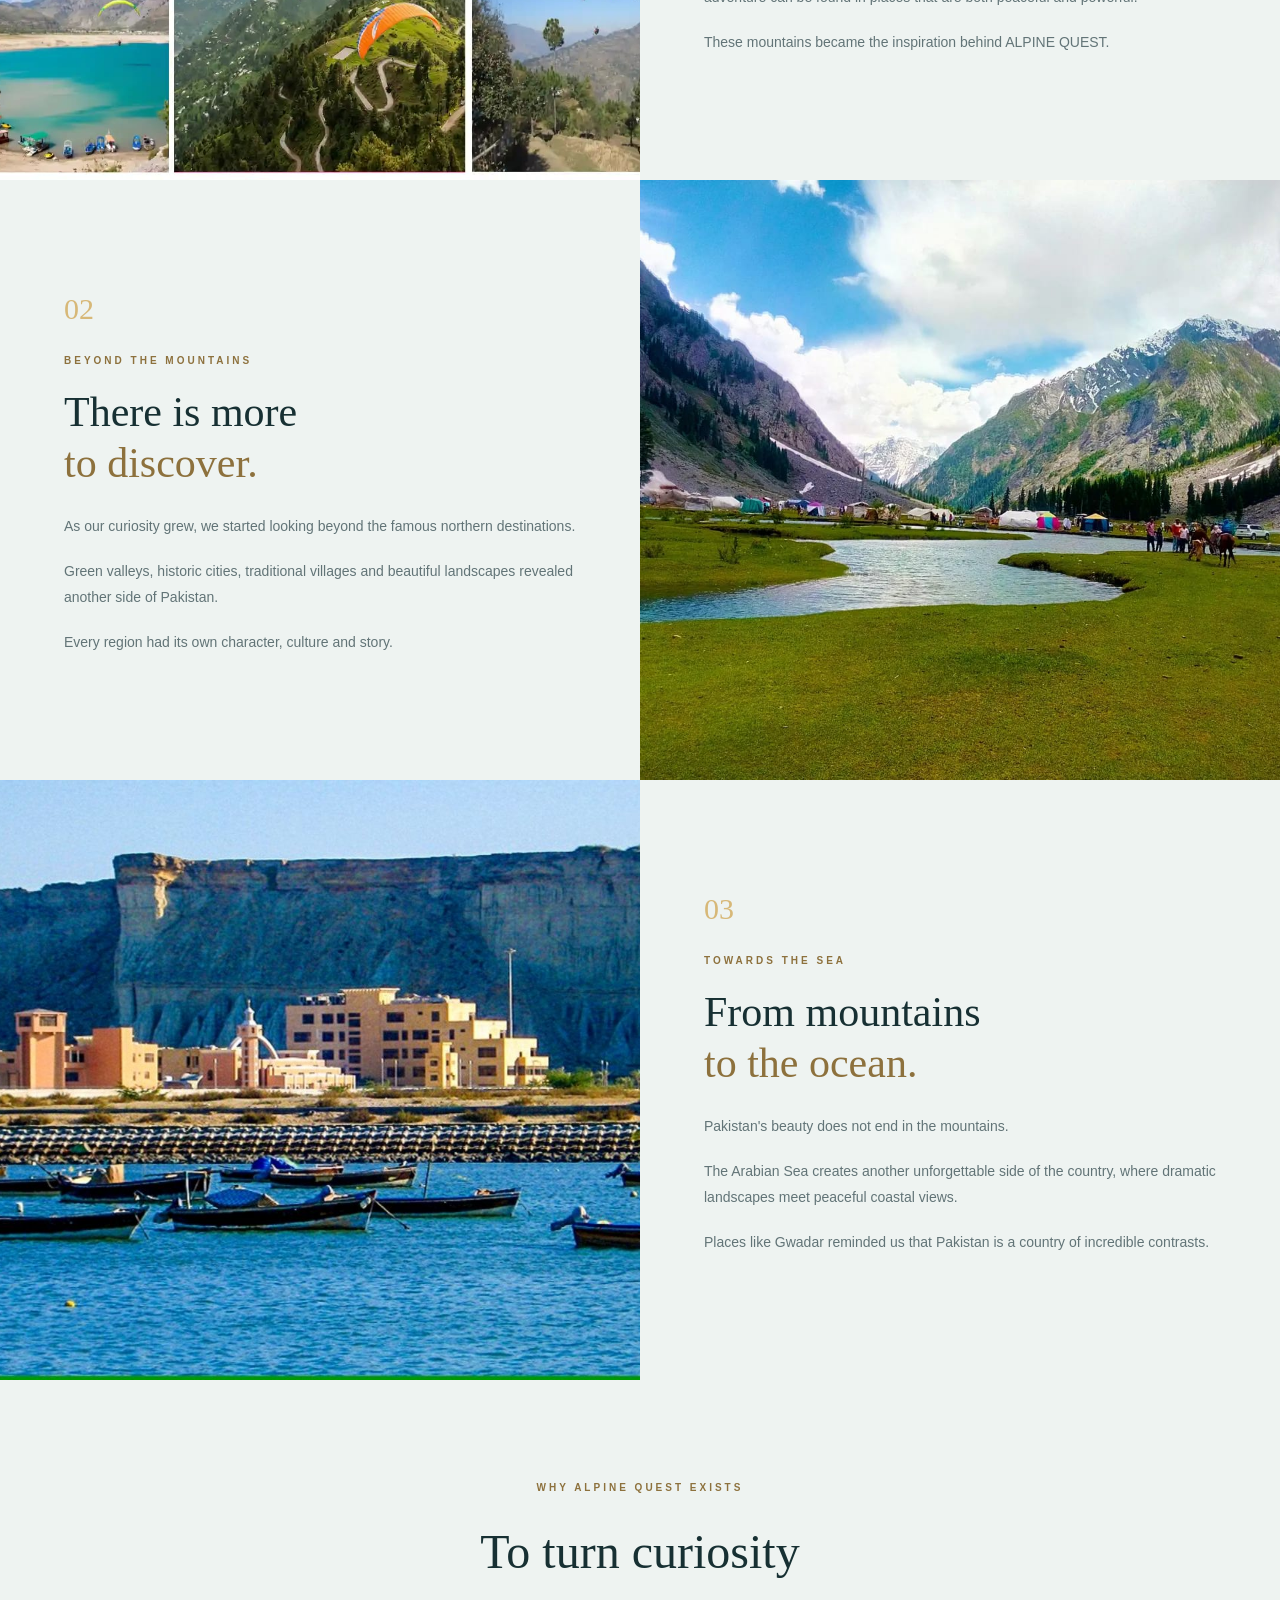
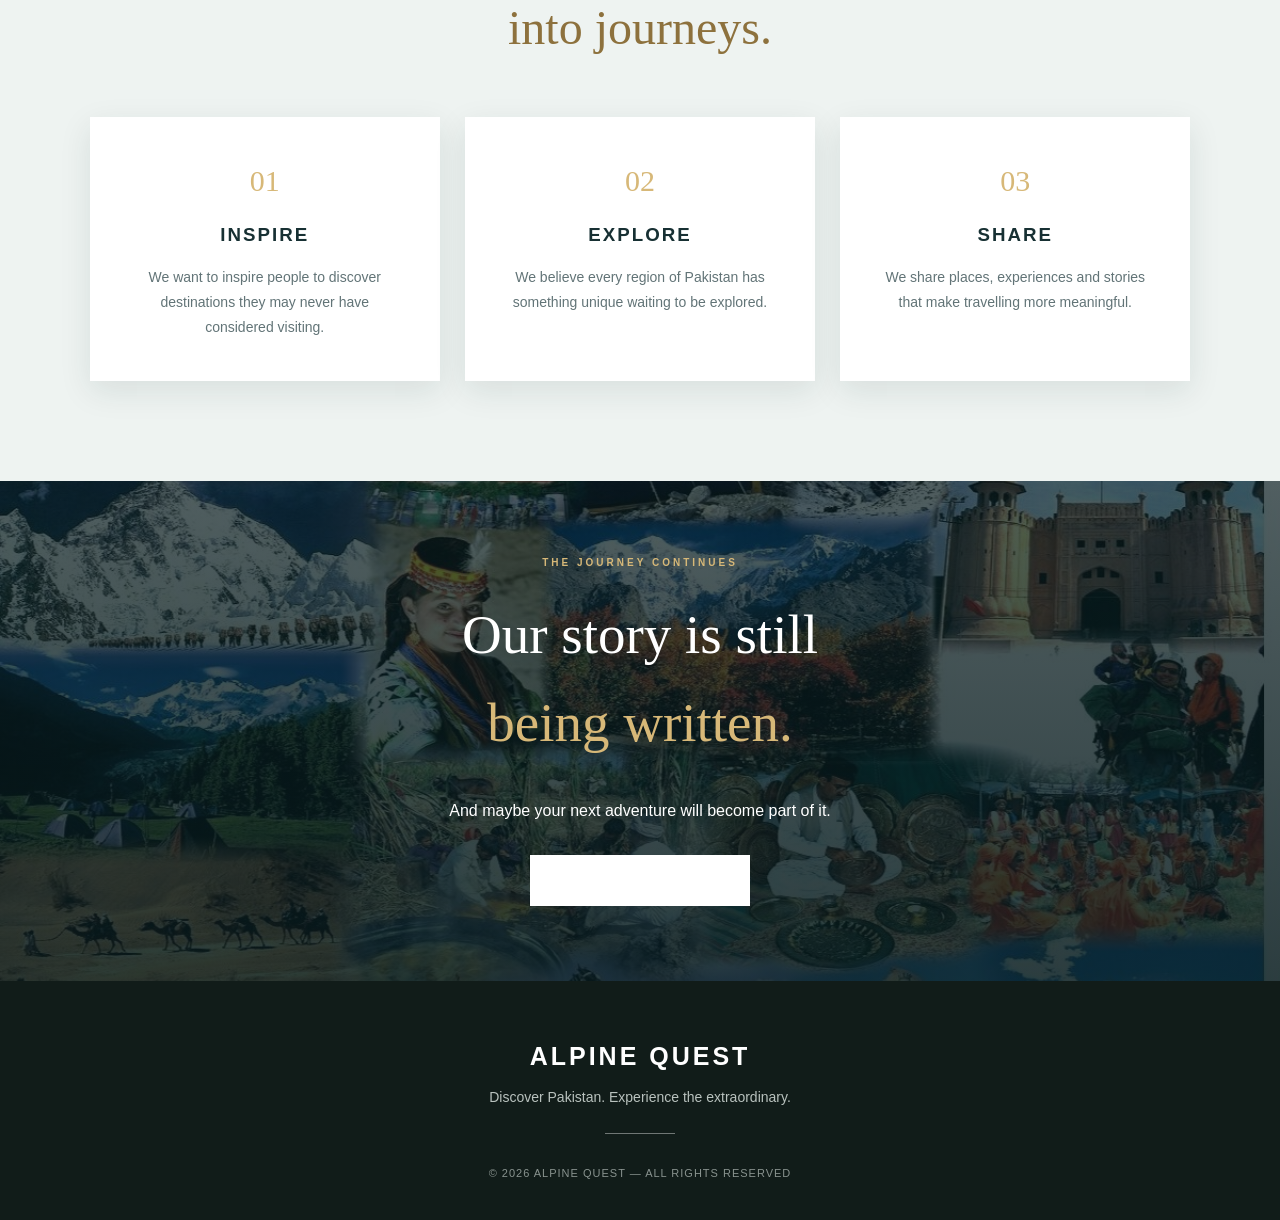
<file: ourstory.html>
<!DOCTYPE html>
<html lang="en">

<head>

    <meta charset="UTF-8">

    <meta name="viewport"
          content="width=device-width, initial-scale=1.0">

    <meta name="description"
          content="Read the story behind ALPINE QUEST and our passion for discovering Pakistan.">

    <title>Our Story | ALPINE QUEST</title>

    <link rel="stylesheet" href="style.css">

</head>


<body>


<!-- =====================================================
     HEADER / NAVIGATION
===================================================== -->

<header class="navbar">

    <!-- LOGO -->

    <div class="brand">

        <a href="index.html">

            <img src="luke.png"
                 alt="ALPINE QUEST Logo">

        </a>

        <div class="brand-text">

            <h2>ALPINE QUEST</h2>

            <p>DISCOVER PAKISTAN</p>

        </div>

    </div>


    <!-- NAVIGATION -->

    <nav>

        <ul>

            <!-- HOME -->

            <li>

                <a href="index.html">
                    HOME
                </a>

            </li>


            <!-- ABOUT -->

            <li class="dropdown">

                <a href="about.html"
                   class="active">

                    ABOUT US
                    <span>⌄</span>

                </a>

                <ul class="dropdown-menu">

                    <li>

                        <a href="ourstory.html">
                            OUR STORY
                        </a>

                    </li>

                    <li>

                        <a href="pakthrough.html">
                            PAKISTAN THROUGH OUR EYES
                        </a>

                    </li>

                </ul>

            </li>


           <li class="dropdown">

    <a href="seasons.html">
        SEASONS <span>⌄</span>
    </a>

    <ul class="dropdown-menu">

        <li>
            <a href="spring.html">
                SPRING
            </a>
        </li>

        <li>
            <a href="summer.html">
                SUMMER
            </a>
        </li>

        <li>
            <a href="autumn.html">
                AUTUMN
            </a>
        </li>

        <li>
            <a href="winter.html">
                WINTER
            </a>
        </li>

    </ul>

</li>

            <!-- EXPLORE -->

            <li>

                <a href="explore.html">
                    EXPLORE
                </a>

            </li>


            <!-- NEWS -->

            <li>

                <a href="news.html">
                    NEWS
                </a>

            </li>


            <!-- CONTACT -->

            <li>

                <a href="contact.html">
                    CONTACT
                </a>

            </li>

        </ul>

    </nav>

</header>



<!-- =====================================================
     OUR STORY HERO
===================================================== -->

<section class="story-hero">

    <div class="story-overlay"></div>

    <div class="story-hero-content">

        <p class="section-label">
            THE BEGINNING OF A JOURNEY
        </p>

        <h1>

            OUR
            <br>
            <span>STORY</span>

        </h1>

        <p>

            Every journey begins with a desire
            to discover something new.

        </p>

    </div>

</section>



<!-- =====================================================
     STORY INTRODUCTION
===================================================== -->

<section class="story-intro">

    <div class="story-intro-heading">

        <p class="section-label">
            HOW IT STARTED
        </p>

        <h2>

            It started with
            <br>
            <span>a simple idea.</span>

        </h2>

    </div>


    <div class="story-intro-text">

        <p>

            Pakistan has always been a country
            full of extraordinary places. From
            the highest mountains in the north
            to the peaceful coastline in the south,
            there is something waiting around
            every corner.

        </p>

        <p>

            But many of these places remain
            undiscovered by people who have never
            had the chance to experience them.

        </p>

        <p>

            ALPINE QUEST was created from the idea
            that Pakistan deserves to be explored,
            appreciated and shared with the world.

        </p>

    </div>

</section>



<!-- =====================================================
     CHAPTER 01
===================================================== -->

<section class="story-chapter">

    <div class="story-image">

        <img src="adventure.jpeg"
             alt="Hunza Valley">

    </div>


    <div class="story-content">

        <span class="story-number">
            01
        </span>

        <p class="section-label">
            THE FIRST STEP
        </p>

        <h2>

            Finding beauty
            <br>
            <span>in the mountains.</span>

        </h2>

        <p>

            Our journey began with the mountains
            of northern Pakistan.

        </p>

        <p>

            The breathtaking landscapes of Hunza,
            Skardu and Baltistan showed us that
            adventure can be found in places that
            are both peaceful and powerful.

        </p>

        <p>

            These mountains became the inspiration
            behind ALPINE QUEST.

        </p>

    </div>

</section>



<!-- =====================================================
     CHAPTER 02
===================================================== -->

<section class="story-chapter reverse">

    <div class="story-image">

        <img src="swat1.jpeg"
             alt="Swat Valley">

    </div>


    <div class="story-content">

        <span class="story-number">
            02
        </span>

        <p class="section-label">
            BEYOND THE MOUNTAINS
        </p>

        <h2>

            There is more
            <br>
            <span>to discover.</span>

        </h2>

        <p>

            As our curiosity grew, we started
            looking beyond the famous northern
            destinations.

        </p>

        <p>

            Green valleys, historic cities,
            traditional villages and beautiful
            landscapes revealed another side
            of Pakistan.

        </p>

        <p>

            Every region had its own character,
            culture and story.

        </p>

    </div>

</section>



<!-- =====================================================
     CHAPTER 03
===================================================== -->

<section class="story-chapter">

    <div class="story-image">

        <img src="gwadar1.jpeg"
             alt="Gwadar coastline">

    </div>


    <div class="story-content">

        <span class="story-number">
            03
        </span>

        <p class="section-label">
            TOWARDS THE SEA
        </p>

        <h2>

            From mountains
            <br>
            <span>to the ocean.</span>

        </h2>

        <p>

            Pakistan's beauty does not end
            in the mountains.

        </p>

        <p>

            The Arabian Sea creates another
            unforgettable side of the country,
            where dramatic landscapes meet
            peaceful coastal views.

        </p>

        <p>

            Places like Gwadar reminded us
            that Pakistan is a country of
            incredible contrasts.

        </p>

    </div>

</section>



<!-- =====================================================
     OUR PURPOSE
===================================================== -->

<section class="story-purpose">

    <div class="story-purpose-heading">

        <p class="section-label">
            WHY ALPINE QUEST EXISTS
        </p>

        <h2>

            To turn curiosity
            <br>
            <span>into journeys.</span>

        </h2>

    </div>


    <div class="story-purpose-grid">

        <!-- PURPOSE 1 -->

        <div class="purpose-box">

            <span>
                01
            </span>

            <h3>
                INSPIRE
            </h3>

            <p>

                We want to inspire people to
                discover destinations they may
                never have considered visiting.

            </p>

        </div>


        <!-- PURPOSE 2 -->

        <div class="purpose-box">

            <span>
                02
            </span>

            <h3>
                EXPLORE
            </h3>

            <p>

                We believe every region of
                Pakistan has something unique
                waiting to be explored.

            </p>

        </div>


        <!-- PURPOSE 3 -->

        <div class="purpose-box">

            <span>
                03
            </span>

            <h3>
                SHARE
            </h3>

            <p>

                We share places, experiences
                and stories that make travelling
                more meaningful.

            </p>

        </div>

    </div>

</section>



<!-- =====================================================
     FINAL STORY
===================================================== -->

<section class="story-final">

    <div class="story-final-overlay"></div>

    <div class="story-final-content">

        <p>
            THE JOURNEY CONTINUES
        </p>

        <h2>

            Our story is still
            <br>
            <span>being written.</span>

        </h2>

        <p>

            And maybe your next adventure
            will become part of it.

        </p>

        <a href="index.html#destinations"
           class="light-button">

            START EXPLORING →

        </a>

    </div>

</section>



<!-- =====================================================
     FOOTER
===================================================== -->

<footer>

    <h2>
        ALPINE QUEST
    </h2>

    <p>
        Discover Pakistan. Experience the extraordinary.
    </p>

    <div class="footer-line"></div>

    <small>
        © 2026 ALPINE QUEST — ALL RIGHTS RESERVED
    </small>

</footer>


</body>

</html>
</file>
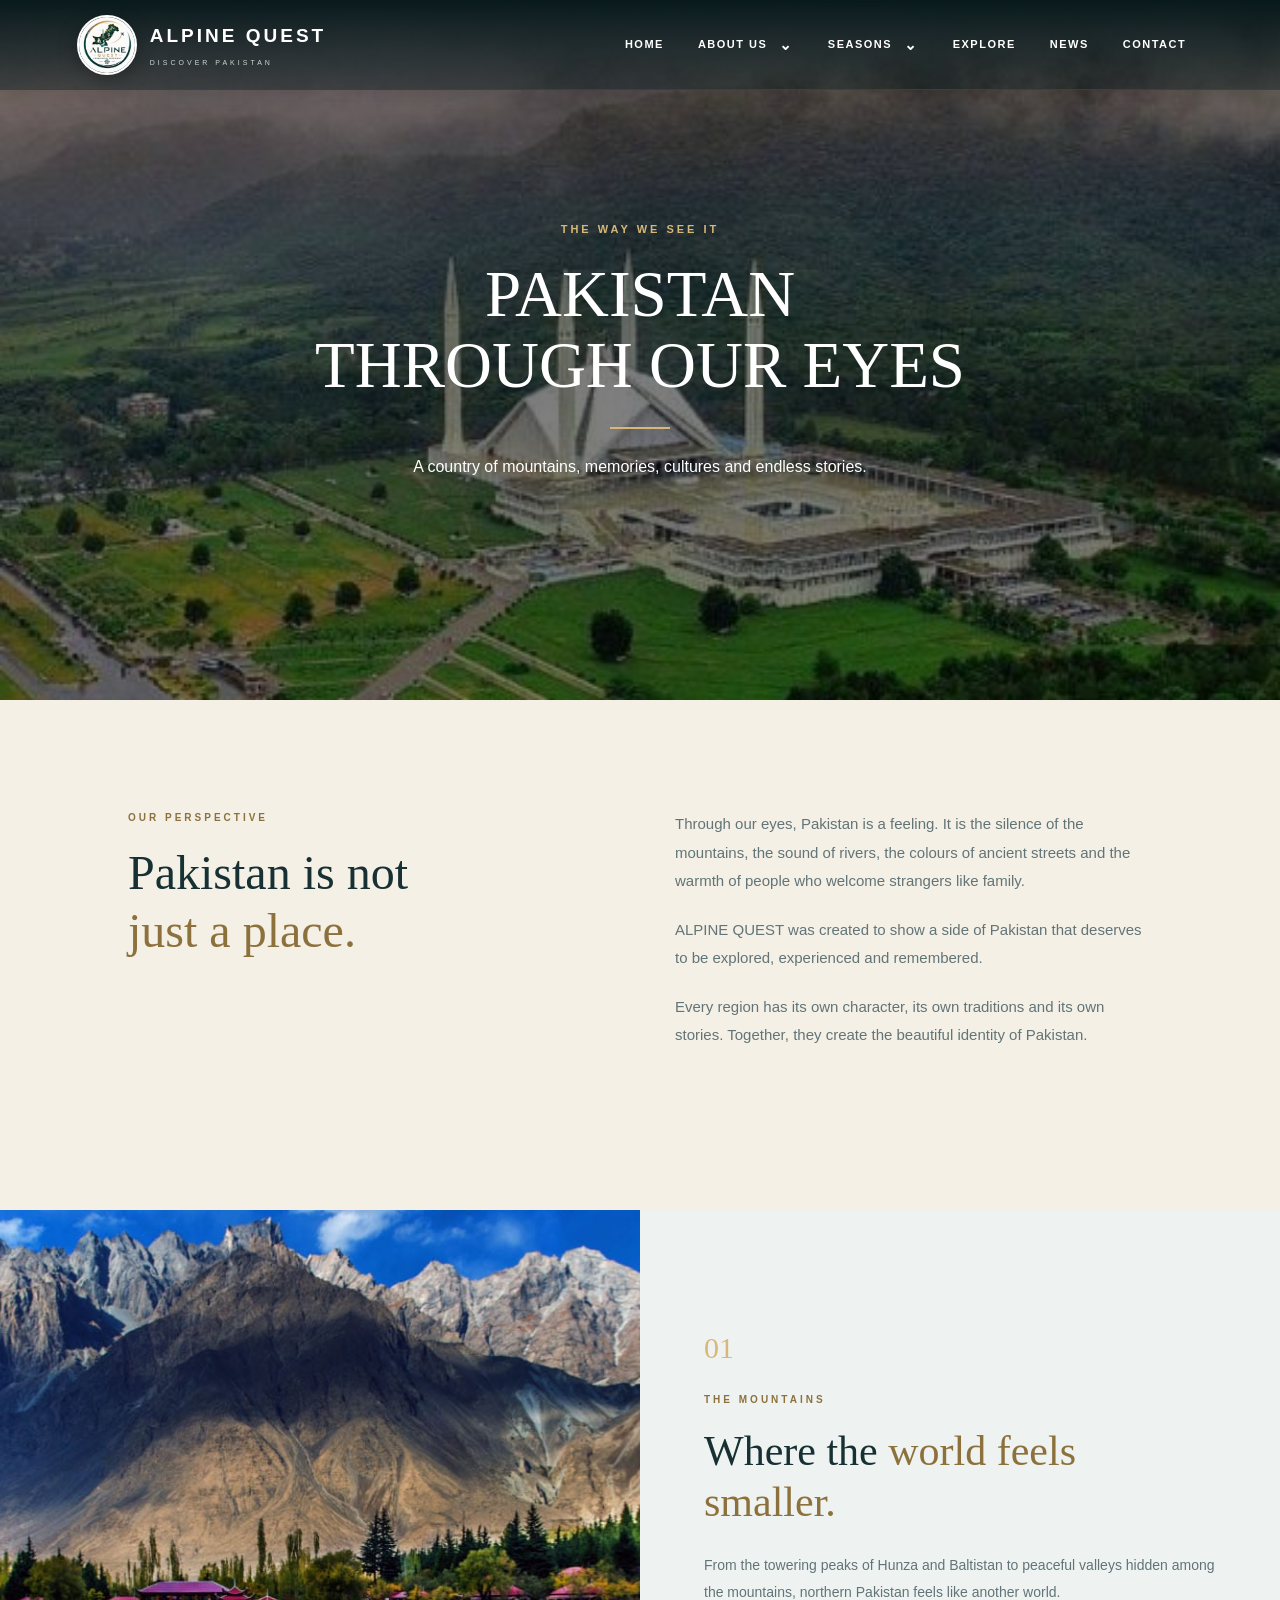
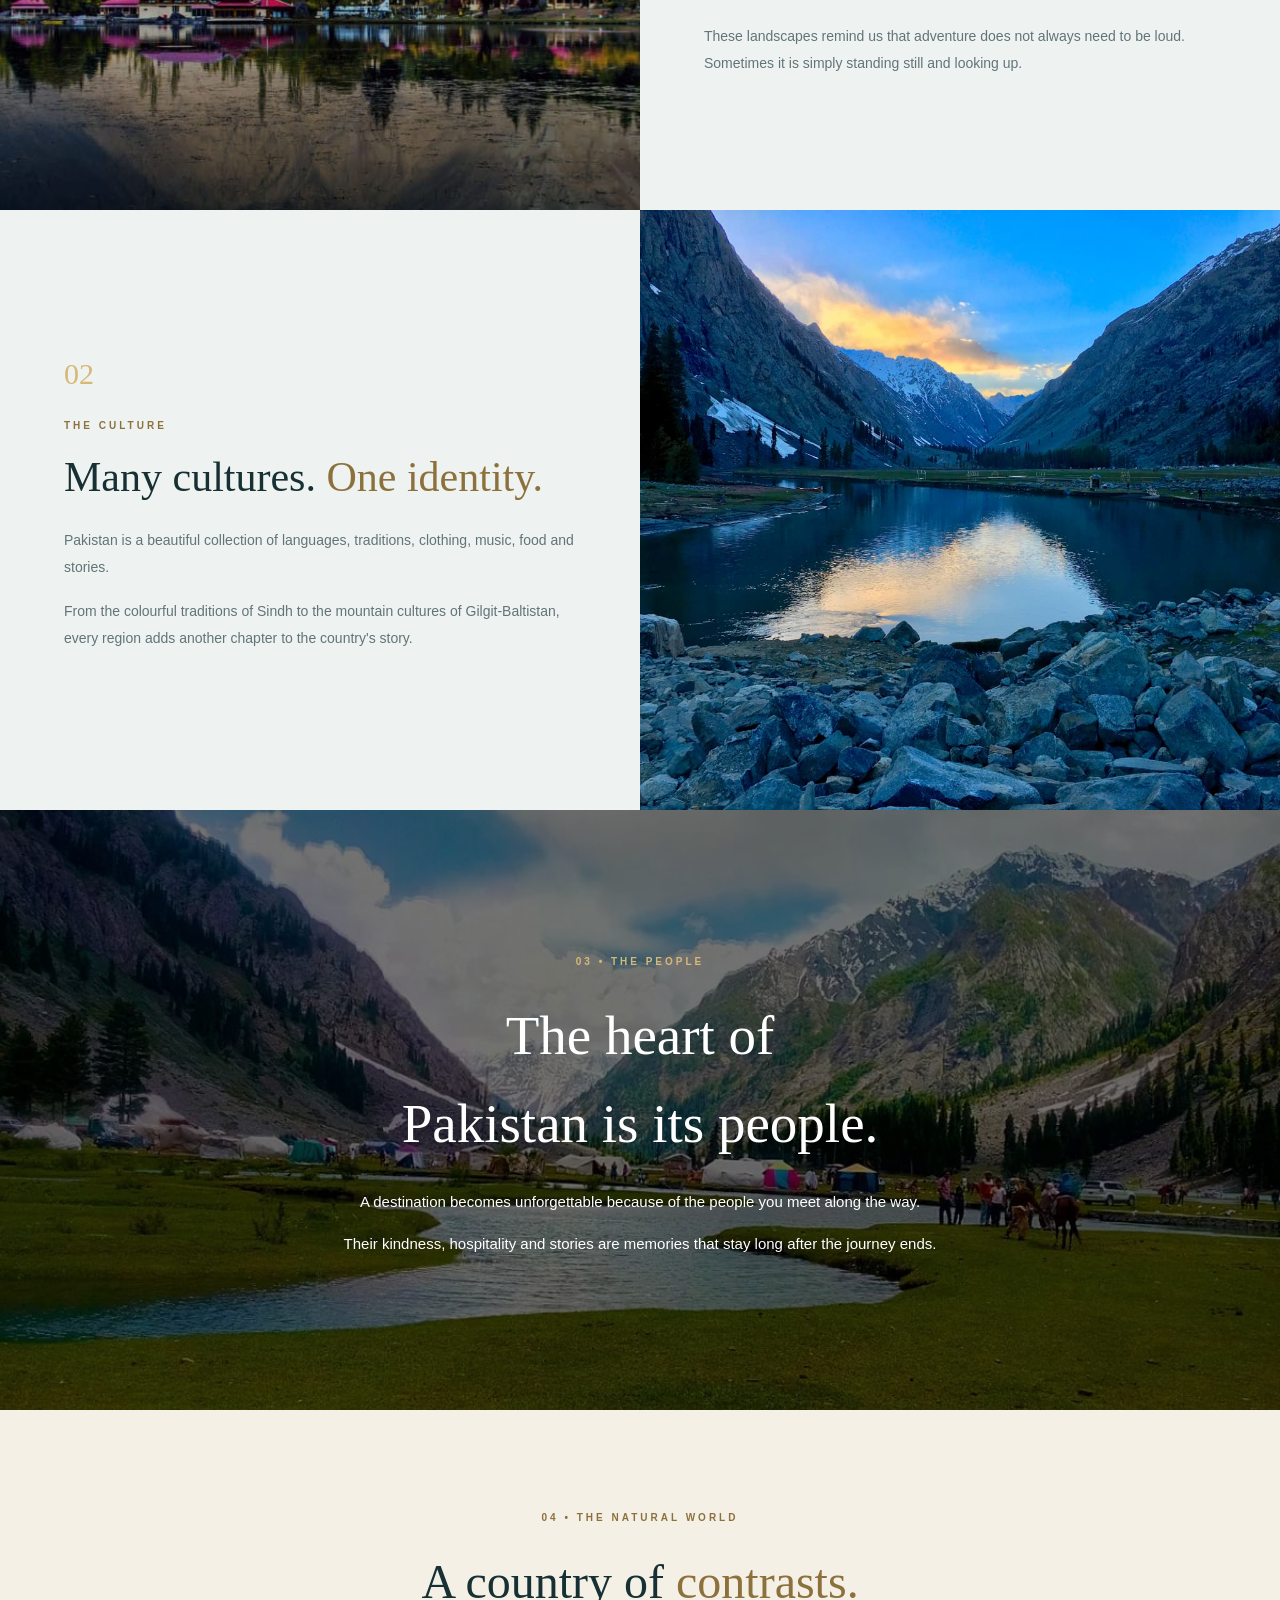
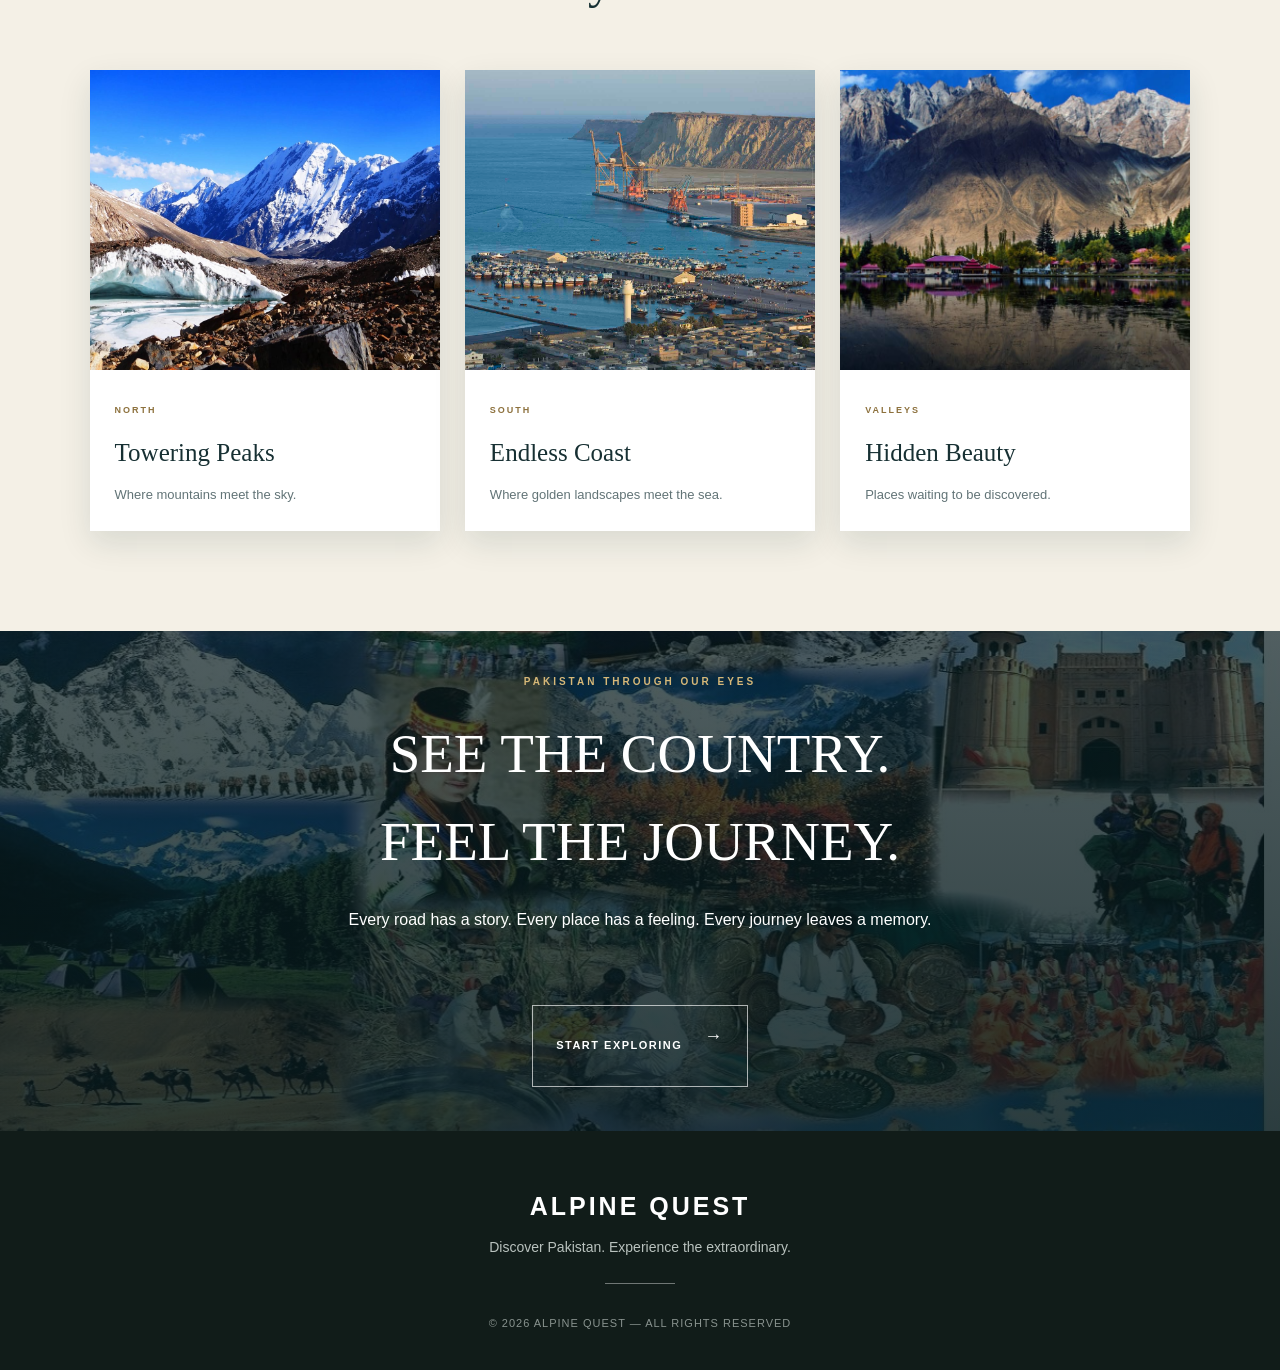
<file: pakthrough.html>
<!DOCTYPE html>
<html lang="en">

<head>

    <meta charset="UTF-8">

    <meta name="viewport"
          content="width=device-width, initial-scale=1.0">

    <meta name="description"
          content="Pakistan Through Our Eyes - Discover the landscapes, people, culture and natural beauty of Pakistan with ALPINE QUEST.">

    <title>Pakistan Through Our Eyes | ALPINE QUEST</title>

    <link rel="stylesheet" href="style.css">

</head>


<body>


<!-- =====================================================
     HEADER / NAVIGATION
===================================================== -->

<header class="navbar">


    <!-- LOGO -->

    <div class="brand">

        <a href="index.html">

            <img src="luke.png"
                 alt="ALPINE QUEST Logo">

        </a>


        <div class="brand-text">

            <h2>ALPINE QUEST</h2>

            <p>DISCOVER PAKISTAN</p>

        </div>

    </div>



    <!-- NAVIGATION -->

    <nav>

        <ul>


            <!-- HOME -->

            <li>

                <a href="index.html">
                    HOME
                </a>

            </li>



            <!-- ABOUT US -->

            <li class="dropdown">

                <a href="about.html">

                    ABOUT US
                    <span>⌄</span>

                </a>


                <ul class="dropdown-menu">


                    <li>

                        <a href="ourstory.html">
                            OUR STORY
                        </a>

                    </li>


                    <li>

                        <a href="pakthrough.html"
                           class="active">

                            PAKISTAN THROUGH OUR EYES

                        </a>

                    </li>

                </ul>

            </li>


<li class="dropdown">

    <a href="seasons.html">
        SEASONS <span>⌄</span>
    </a>

    <ul class="dropdown-menu">

        <li>
            <a href="spring.html">
                SPRING
            </a>
        </li>

        <li>
            <a href="summer.html">
                SUMMER
            </a>
        </li>

        <li>
            <a href="autumn.html">
                AUTUMN
            </a>
        </li>

        <li>
            <a href="winter.html">
                WINTER
            </a>
        </li>

    </ul>

</li>
            <!-- EXPLORE -->

            <li>

                <a href="explore.html">
                    EXPLORE
                </a>

            </li>



            <!-- NEWS -->

            <li>

                <a href="news.html">
                    NEWS
                </a>

            </li>



            <!-- CONTACT -->

            <li>

                <a href="contact.html">
                    CONTACT
                </a>

            </li>


        </ul>

    </nav>

</header>



<!-- =====================================================
     HERO
===================================================== -->

<section class="eyes-hero">


    <div class="eyes-overlay"></div>


    <div class="eyes-hero-content">


        <p>
            THE WAY WE SEE IT
        </p>


        <h1>

            PAKISTAN
            <br>
            THROUGH OUR EYES

        </h1>


        <div class="hero-line"></div>


        <span>

            A country of mountains, memories,
            cultures and endless stories.

        </span>


    </div>

</section>



<!-- =====================================================
     INTRODUCTION
===================================================== -->

<section class="eyes-intro">


    <div class="intro-heading">


        <p class="section-label">
            OUR PERSPECTIVE
        </p>


        <h2>

            Pakistan is not
            <br>
            <span>just a place.</span>

        </h2>


    </div>



    <div class="intro-text">


        <p>

            Through our eyes, Pakistan is a feeling.
            It is the silence of the mountains,
            the sound of rivers, the colours of
            ancient streets and the warmth of
            people who welcome strangers like family.

        </p>


        <p>

            ALPINE QUEST was created to show a side
            of Pakistan that deserves to be explored,
            experienced and remembered.

        </p>


        <p>

            Every region has its own character,
            its own traditions and its own stories.
            Together, they create the beautiful
            identity of Pakistan.

        </p>


    </div>

</section>



<!-- =====================================================
     MOUNTAINS
===================================================== -->

<section class="vision-section mountain-section">


    <div class="vision-image">

        <img src="hunza2.jpeg"
             alt="Mountains of Hunza">

    </div>


    <div class="vision-content">


        <span class="vision-number">
            01
        </span>


        <p class="section-label">
            THE MOUNTAINS
        </p>


        <h2>

            Where the
            <span>world feels smaller.</span>

        </h2>


        <p>

            From the towering peaks of Hunza and
            Baltistan to peaceful valleys hidden
            among the mountains, northern Pakistan
            feels like another world.

        </p>


        <p>

            These landscapes remind us that adventure
            does not always need to be loud.
            Sometimes it is simply standing still
            and looking up.

        </p>


    </div>

</section>



<!-- =====================================================
     CULTURE
===================================================== -->

<section class="vision-section reverse culture-section">


    <div class="vision-image">

        <img src="swat2.jpeg"
             alt="Culture and landscape of Pakistan">

    </div>


    <div class="vision-content">


        <span class="vision-number">
            02
        </span>


        <p class="section-label">
            THE CULTURE
        </p>


        <h2>

            Many cultures.
            <span>One identity.</span>

        </h2>


        <p>

            Pakistan is a beautiful collection of
            languages, traditions, clothing, music,
            food and stories.

        </p>


        <p>

            From the colourful traditions of Sindh
            to the mountain cultures of Gilgit-Baltistan,
            every region adds another chapter to the
            country's story.

        </p>


    </div>

</section>



<!-- =====================================================
     PEOPLE
===================================================== -->

<section class="people-section">


    <div class="people-overlay"></div>


    <div class="people-content">


        <span>
            03 • THE PEOPLE
        </span>


        <h2>

            The heart of
            <br>
            Pakistan is its people.

        </h2>


        <p>

            A destination becomes unforgettable
            because of the people you meet along
            the way.

        </p>


        <p>

            Their kindness, hospitality and stories
            are memories that stay long after the
            journey ends.

        </p>


    </div>

</section>



<!-- =====================================================
     NATURE
===================================================== -->

<section class="nature-section">


    <div class="nature-heading">


        <p class="section-label">
            04 • THE NATURAL WORLD
        </p>


        <h2>

            A country of
            <span>contrasts.</span>

        </h2>


    </div>



    <div class="nature-grid">


        <!-- CARD 1 -->

        <div class="nature-card">


            <img src="baltistan2.jpeg"
                 alt="Northern Pakistan">


            <div class="nature-card-content">


                <small>
                    NORTH
                </small>


                <h3>
                    Towering Peaks
                </h3>


                <p>
                    Where mountains meet the sky.
                </p>


            </div>

        </div>



        <!-- CARD 2 -->

        <div class="nature-card">


            <img src="gwadar2.jpeg"
                 alt="Gwadar coastline">


            <div class="nature-card-content">


                <small>
                    SOUTH
                </small>


                <h3>
                    Endless Coast
                </h3>


                <p>
                    Where golden landscapes meet the sea.
                </p>


            </div>

        </div>



        <!-- CARD 3 -->

        <div class="nature-card">


            <img src="hunza2.jpeg"
                 alt="Pakistan valley">


            <div class="nature-card-content">


                <small>
                    VALLEYS
                </small>


                <h3>
                    Hidden Beauty
                </h3>


                <p>
                    Places waiting to be discovered.
                </p>


            </div>

        </div>


    </div>

</section>



<!-- =====================================================
     FINAL QUOTE
===================================================== -->

<section class="final-eyes">


    <div class="final-eyes-content">


        <p>
            PAKISTAN THROUGH OUR EYES
        </p>


        <h2>

            SEE THE COUNTRY.
            <br>
            FEEL THE JOURNEY.

        </h2>


        <span>

            Every road has a story.
            Every place has a feeling.
            Every journey leaves a memory.

        </span>


        <br>
        <br>


        <a href="index.html#destinations"
           class="discover-btn">

            START EXPLORING

            <span>→</span>

        </a>


    </div>

</section>



<!-- =====================================================
     FOOTER
===================================================== -->

<footer>


    <h2>
        ALPINE QUEST
    </h2>


    <p>
        Discover Pakistan. Experience the extraordinary.
    </p>


    <div class="footer-line"></div>


    <small>
        © 2026 ALPINE QUEST — ALL RIGHTS RESERVED
    </small>


</footer>



</body>

</html>
</file>
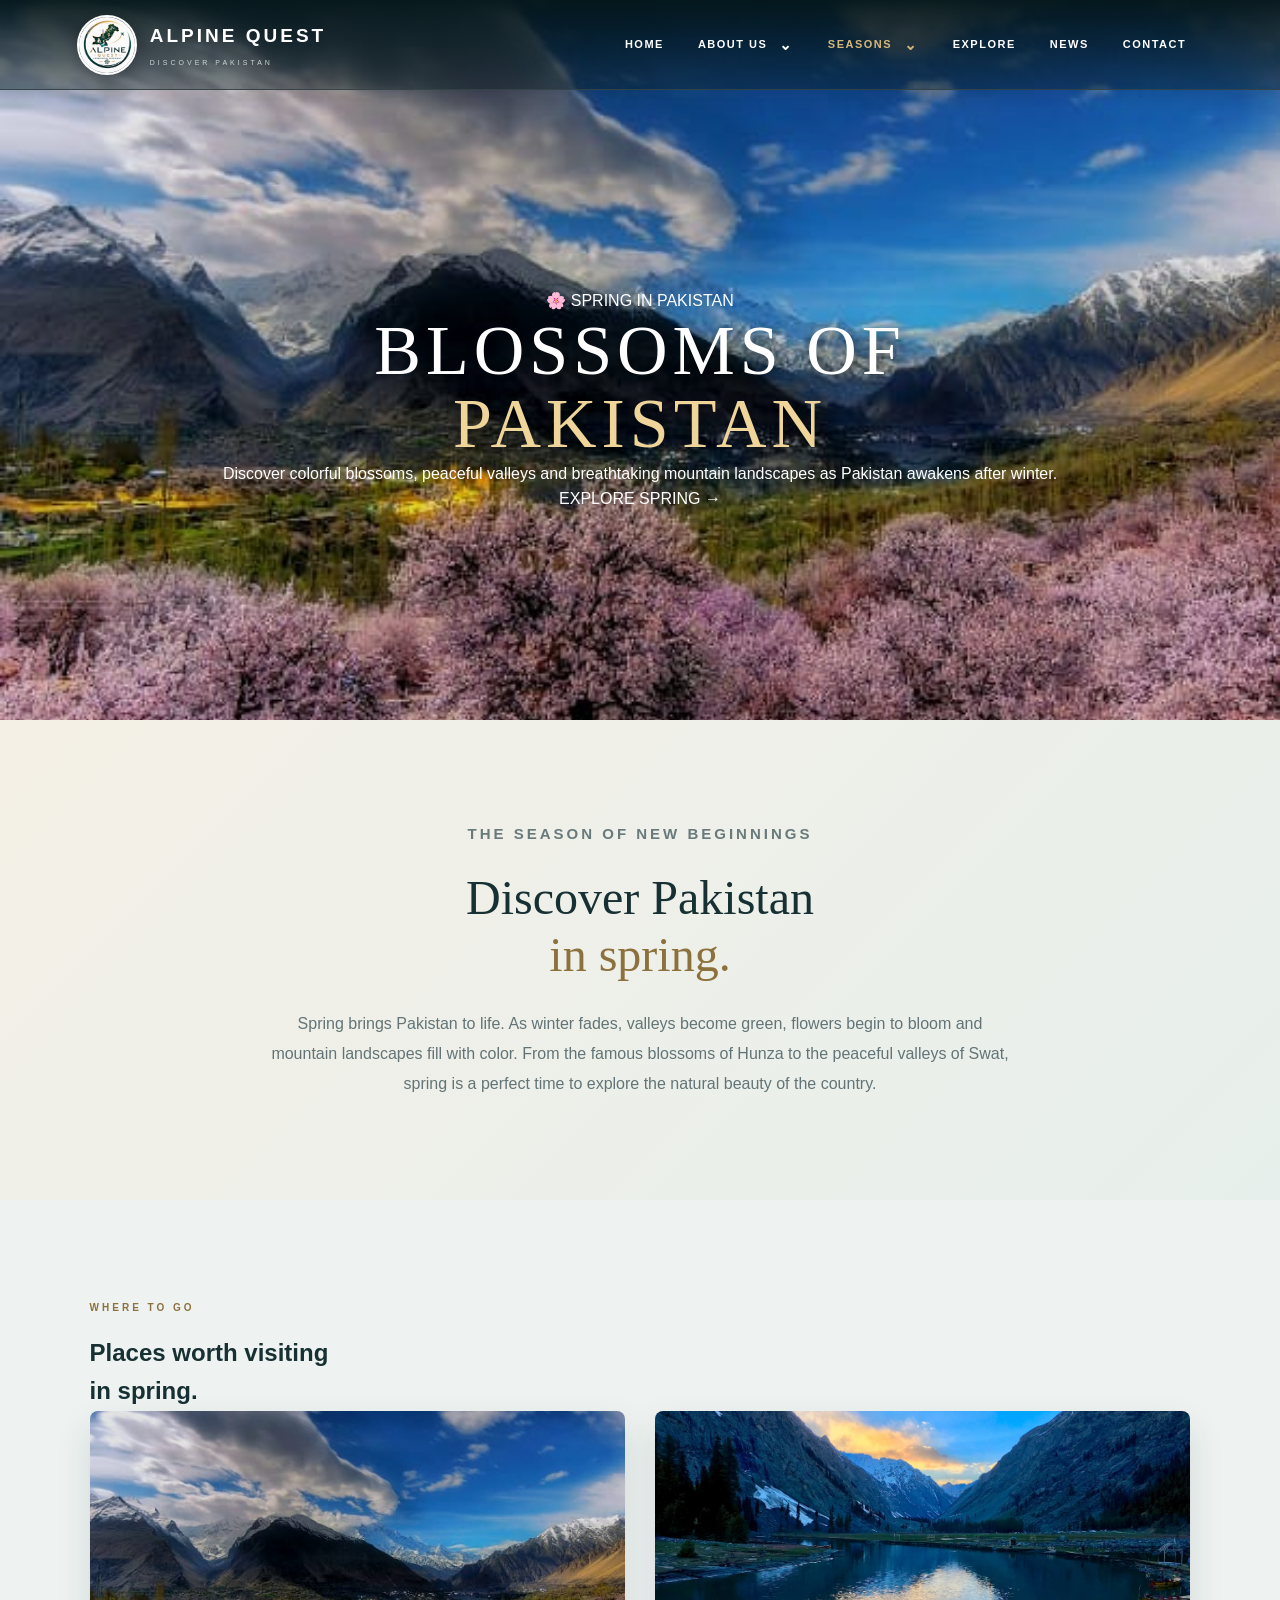
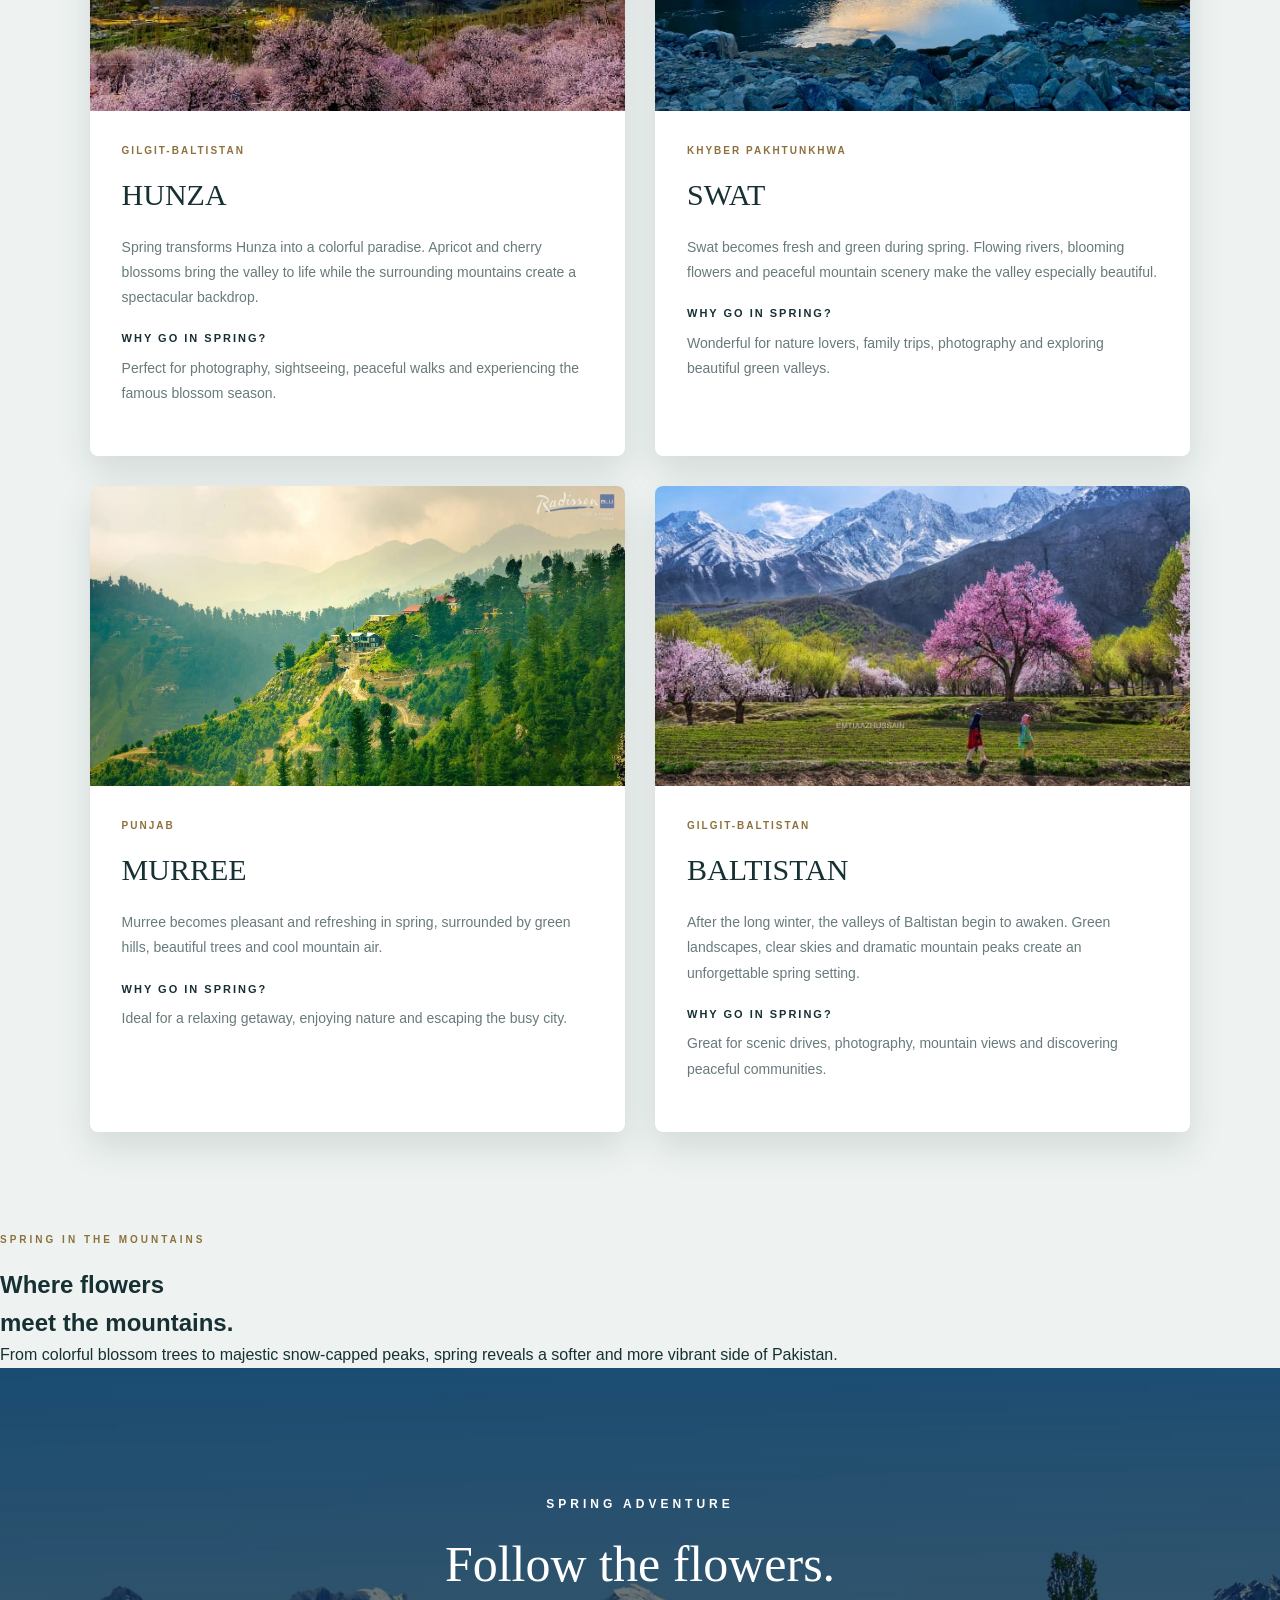
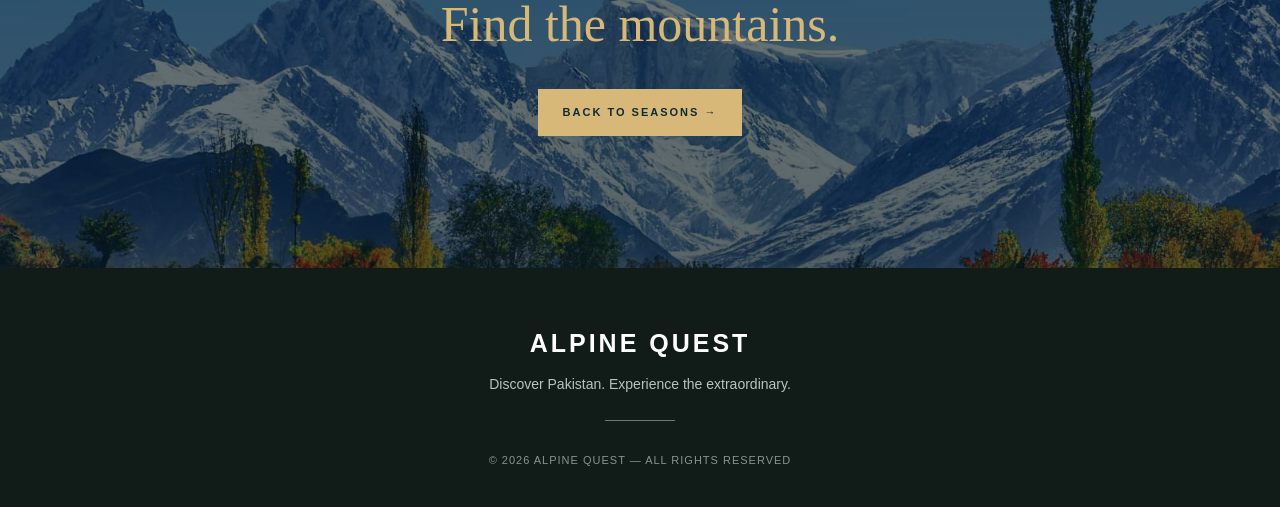
<file: spring.html>
<!DOCTYPE html>
<html lang="en">

<head>

    <meta charset="UTF-8">

    <meta name="viewport"
          content="width=device-width, initial-scale=1.0">

    <meta name="description"
          content="Discover the most beautiful places to visit in Pakistan during spring.">

    <title>Spring Adventures | ALPINE QUEST</title>

    <link rel="stylesheet" href="style.css">

</head>


<body>


<!-- =====================================================
     NAVIGATION BAR
===================================================== -->

<header class="navbar">


    <!-- LOGO -->

    <div class="brand">

        <a href="index.html">

            <img src="luke.png"
                 alt="ALPINE QUEST Logo">

        </a>


        <div class="brand-text">

            <h2>ALPINE QUEST</h2>

            <p>DISCOVER PAKISTAN</p>

        </div>

    </div>



    <!-- NAVIGATION -->

    <nav>

        <ul>


            <!-- HOME -->

            <li>

                <a href="index.html">
                    HOME
                </a>

            </li>



            <!-- ABOUT US -->

            <li class="dropdown">

                <a href="about.html">

                    ABOUT US
                    <span>⌄</span>

                </a>


                <ul class="dropdown-menu">

                    <li>

                        <a href="ourstory.html">
                            OUR STORY
                        </a>

                    </li>


                    <li>

                        <a href="pakthrough.html">
                            PAKISTAN THROUGH OUR EYES
                        </a>

                    </li>

                </ul>

            </li>



            <!-- SEASONS -->

            <li class="dropdown">

                <a href="seasons.html"
                   class="active">

                    SEASONS
                    <span>⌄</span>

                </a>


                <ul class="dropdown-menu">

                    <li>

                        <a href="spring.html">
                            SPRING
                        </a>

                    </li>


                    <li>

                        <a href="summer.html">
                            SUMMER
                        </a>

                    </li>


                    <li>

                        <a href="autumn.html">
                            AUTUMN
                        </a>

                    </li>


                    <li>

                        <a href="winter.html">
                            WINTER
                        </a>

                    </li>

                </ul>

            </li>



            <!-- EXPLORE -->

            <li>

                <a href="explore.html">
                    EXPLORE
                </a>

            </li>



            <!-- NEWS -->

            <li>

                <a href="news.html">
                    NEWS
                </a>

            </li>



            <!-- CONTACT -->

            <li>

                <a href="contact.html">
                    CONTACT
                </a>

            </li>


        </ul>

    </nav>

</header>



<!-- =====================================================
     SPRING HERO
===================================================== -->

<section class="spring-hero">


    <div class="spring-hero-overlay"></div>


    <div class="spring-hero-content">


        <p class="spring-hero-label">

            🌸 SPRING IN PAKISTAN

        </p>


        <h1>

            BLOSSOMS OF
            <br>

            <span>PAKISTAN</span>

        </h1>


        <div class="spring-hero-line"></div>


        <p class="spring-hero-description">

            Discover colorful blossoms, peaceful valleys
            and breathtaking mountain landscapes as
            Pakistan awakens after winter.

        </p>


        <a href="#spring-places"
           class="spring-hero-button">

            EXPLORE SPRING

            <span>→</span>

        </a>


    </div>


</section>



<!-- =====================================================
     SPRING INTRO
===================================================== -->

<section class="spring-intro">


    <p class="section-label">

        THE SEASON OF NEW BEGINNINGS

    </p>


    <h2>

        Discover Pakistan
        <br>

        <span>in spring.</span>

    </h2>


    <div class="spring-intro-line"></div>


    <p class="spring-intro-text">

        Spring brings Pakistan to life. As winter fades,
        valleys become green, flowers begin to bloom and
        mountain landscapes fill with color.

        From the famous blossoms of Hunza to the peaceful
        valleys of Swat, spring is a perfect time to explore
        the natural beauty of the country.

    </p>


</section>



<!-- =====================================================
     SPRING DESTINATIONS
===================================================== -->

<section class="spring-places"
         id="spring-places">


    <!-- SECTION HEADING -->

    <div class="spring-places-heading">


        <p class="section-label">

            WHERE TO GO

        </p>


        <h2>

            Places worth visiting
            <br>

            <span>in spring.</span>

        </h2>


    </div>



    <!-- =================================================
         DESTINATION GRID
    ================================================== -->

    <div class="spring-grid">



        <!-- =================================================
             HUNZA
        ================================================== -->

        <article class="spring-card">


            <div class="spring-card-image">


                <img src="hunzasprig.jpeg"
                     alt="Hunza Valley during spring">


                <div class="spring-card-number">

                    01

                </div>


            </div>



            <div class="spring-card-content">


                <small>

                    GILGIT-BALTISTAN

                </small>


                <h3>

                    HUNZA

                </h3>


                <p>

                    Spring transforms Hunza into a colorful
                    paradise. Apricot and cherry blossoms
                    bring the valley to life while the
                    surrounding mountains create a
                    spectacular backdrop.

                </p>


                <h4>

                    WHY GO IN SPRING?

                </h4>


                <p>

                    Perfect for photography, sightseeing,
                    peaceful walks and experiencing the
                    famous blossom season.

                </p>


            </div>


        </article>



        <!-- =================================================
             SWAT
        ================================================== -->

        <article class="spring-card">


            <div class="spring-card-image">


                <img src="swat2.jpeg"
                     alt="Swat Valley during spring">


                <div class="spring-card-number">

                    02

                </div>


            </div>



            <div class="spring-card-content">


                <small>

                    KHYBER PAKHTUNKHWA

                </small>


                <h3>

                    SWAT

                </h3>


                <p>

                    Swat becomes fresh and green during
                    spring. Flowing rivers, blooming flowers
                    and peaceful mountain scenery make the
                    valley especially beautiful.

                </p>


                <h4>

                    WHY GO IN SPRING?

                </h4>


                <p>

                    Wonderful for nature lovers, family
                    trips, photography and exploring
                    beautiful green valleys.

                </p>


            </div>


        </article>



        <!-- =================================================
             MURREE
        ================================================== -->

        <article class="spring-card">


            <div class="spring-card-image">


                <img src="muree-sum.jpeg"
                     alt="Murree during spring">


                <div class="spring-card-number">

                    03

                </div>


            </div>



            <div class="spring-card-content">


                <small>

                    PUNJAB

                </small>


                <h3>

                    MURREE

                </h3>


                <p>

                    Murree becomes pleasant and refreshing
                    in spring, surrounded by green hills,
                    beautiful trees and cool mountain air.

                </p>


                <h4>

                    WHY GO IN SPRING?

                </h4>


                <p>

                    Ideal for a relaxing getaway, enjoying
                    nature and escaping the busy city.

                </p>


            </div>


        </article>



        <!-- =================================================
             BALTISTAN
        ================================================== -->

        <article class="spring-card">


            <div class="spring-card-image">


                <img src="baltistan3.jpeg"
                     alt="Baltistan during spring">


                <div class="spring-card-number">

                    04

                </div>


            </div>



            <div class="spring-card-content">


                <small>

                    GILGIT-BALTISTAN

                </small>


                <h3>

                    BALTISTAN

                </h3>


                <p>

                    After the long winter, the valleys of
                    Baltistan begin to awaken. Green landscapes,
                    clear skies and dramatic mountain peaks
                    create an unforgettable spring setting.

                </p>


                <h4>

                    WHY GO IN SPRING?

                </h4>


                <p>

                    Great for scenic drives, photography,
                    mountain views and discovering peaceful
                    communities.

                </p>


            </div>


        </article>


    </div>


</section>



<!-- =====================================================
     SPRING HIGHLIGHT
===================================================== -->

<section class="spring-highlight">


    <div class="spring-highlight-content">


        <p class="section-label">

            SPRING IN THE MOUNTAINS

        </p>


        <h2>

            Where flowers
            <br>

            <span>meet the mountains.</span>

        </h2>


        <p>

            From colorful blossom trees to majestic
            snow-capped peaks, spring reveals a softer
            and more vibrant side of Pakistan.

        </p>


    </div>


</section>



<!-- =====================================================
     SPRING ADVENTURE CTA
===================================================== -->

<section class="spring-adventure">


    <div class="spring-adventure-content">


        <p>

            SPRING ADVENTURE

        </p>


        <h2>

            Follow the flowers.
            <br>

            <span>Find the mountains.</span>

        </h2>


        <a href="seasons.html"
           class="spring-button">

            BACK TO SEASONS →

        </a>


    </div>


</section>



<!-- =====================================================
     FOOTER
===================================================== -->

<footer>


    <h2>

        ALPINE QUEST

    </h2>


    <p>

        Discover Pakistan. Experience the extraordinary.

    </p>


    <div class="footer-line"></div>


    <small>

        © 2026 ALPINE QUEST — ALL RIGHTS RESERVED

    </small>


</footer>


</body>

</html>
</file>
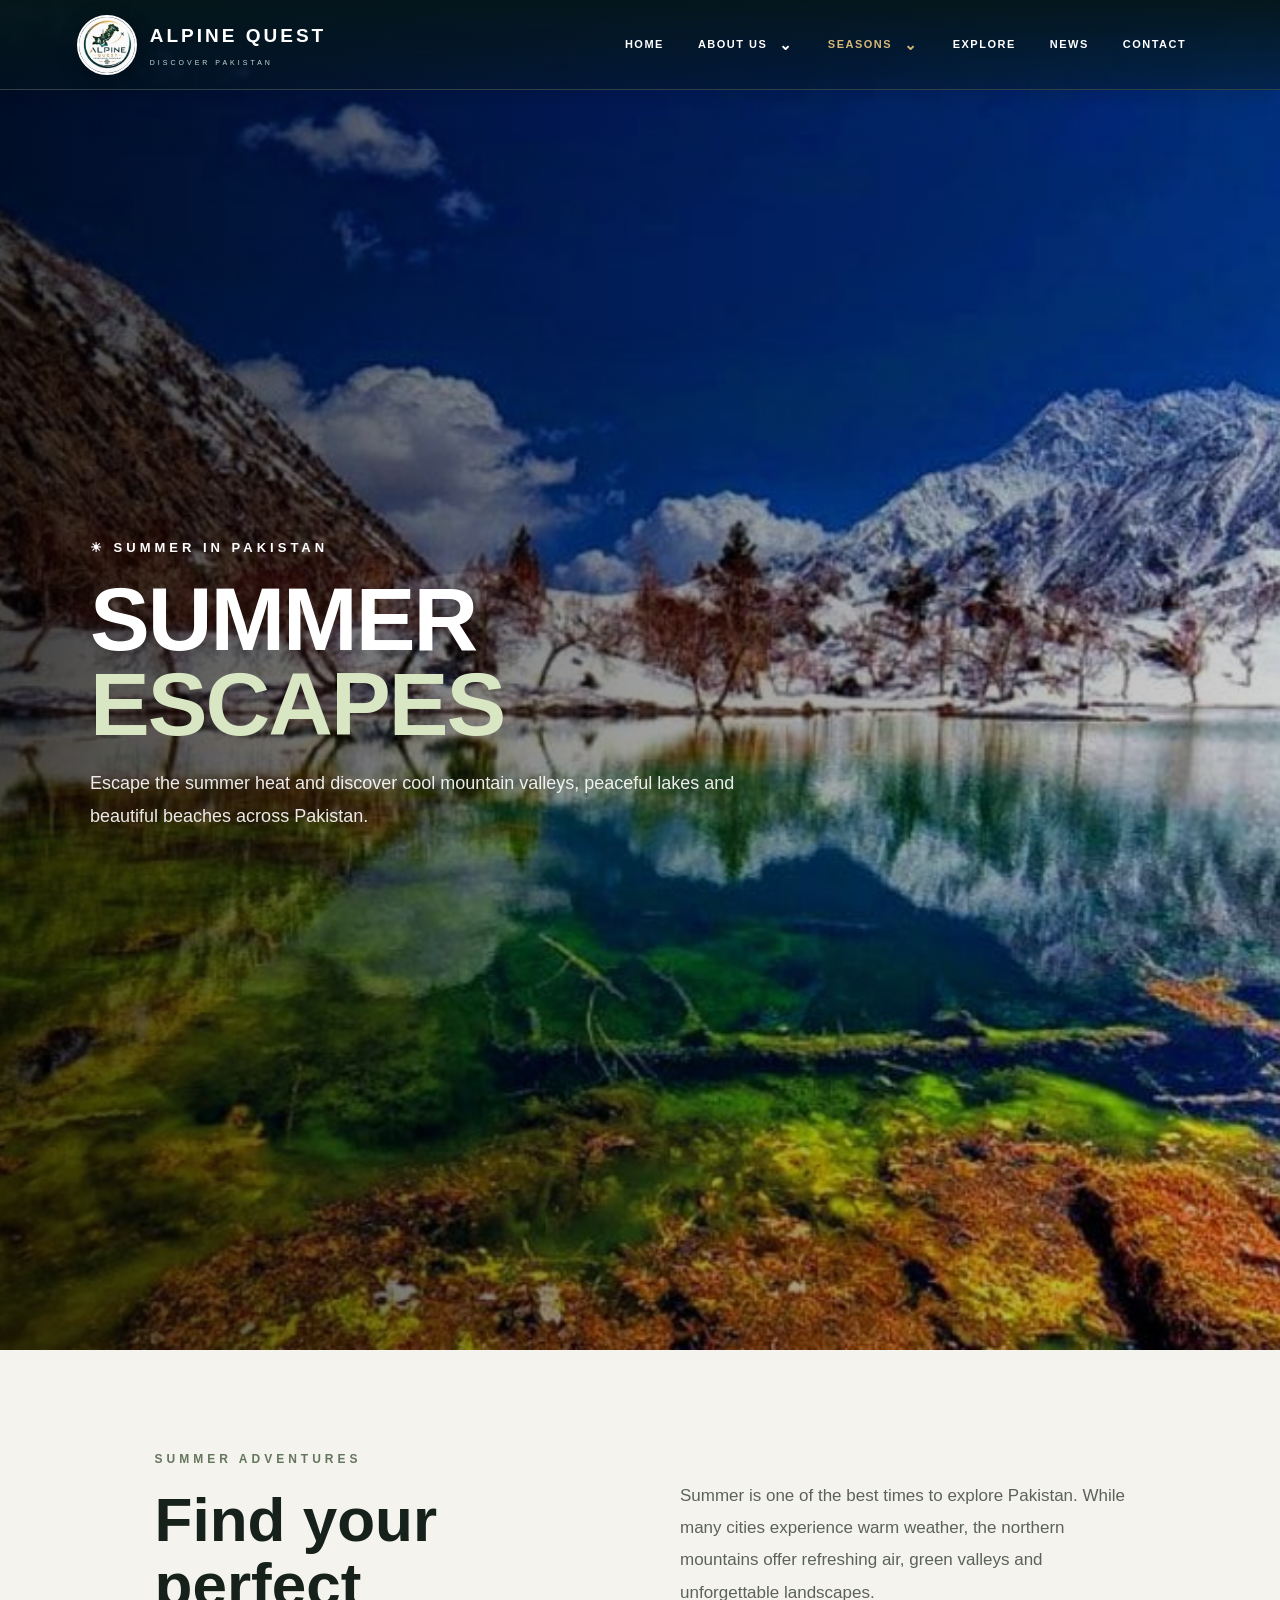
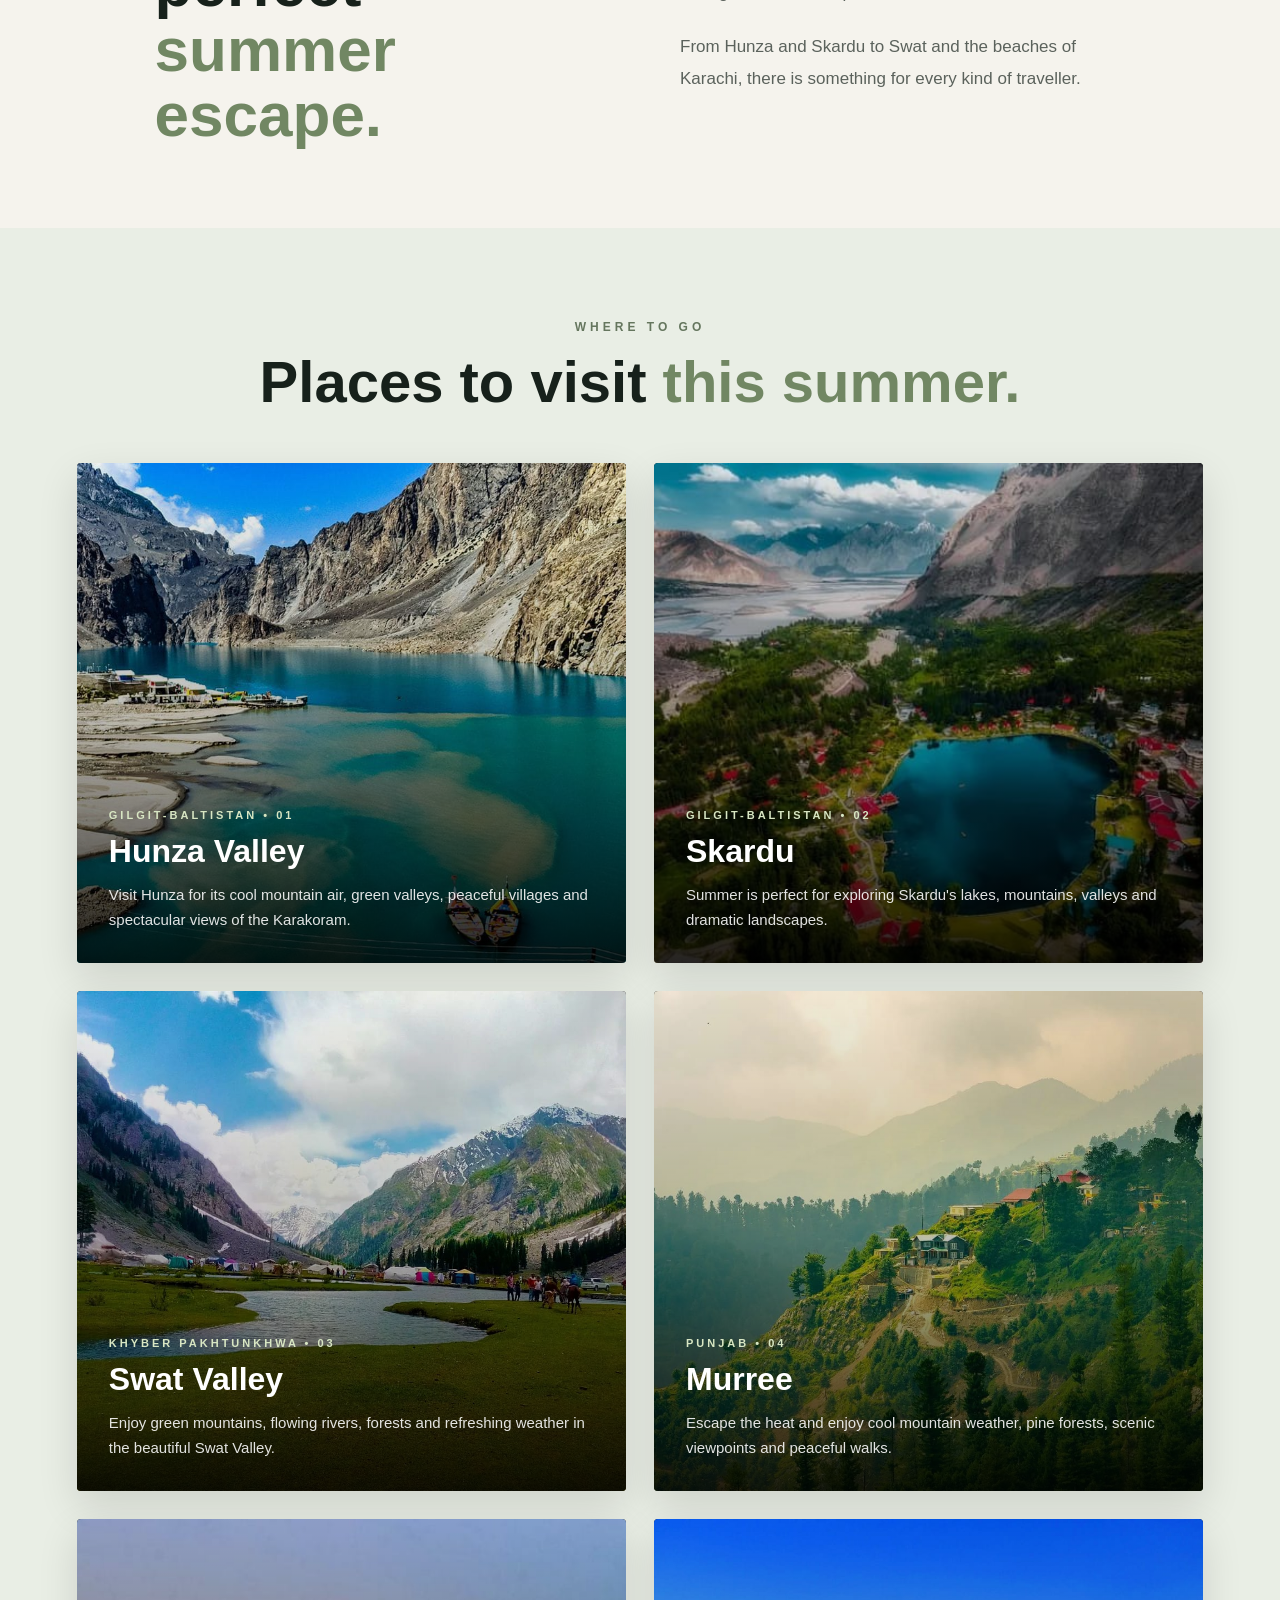
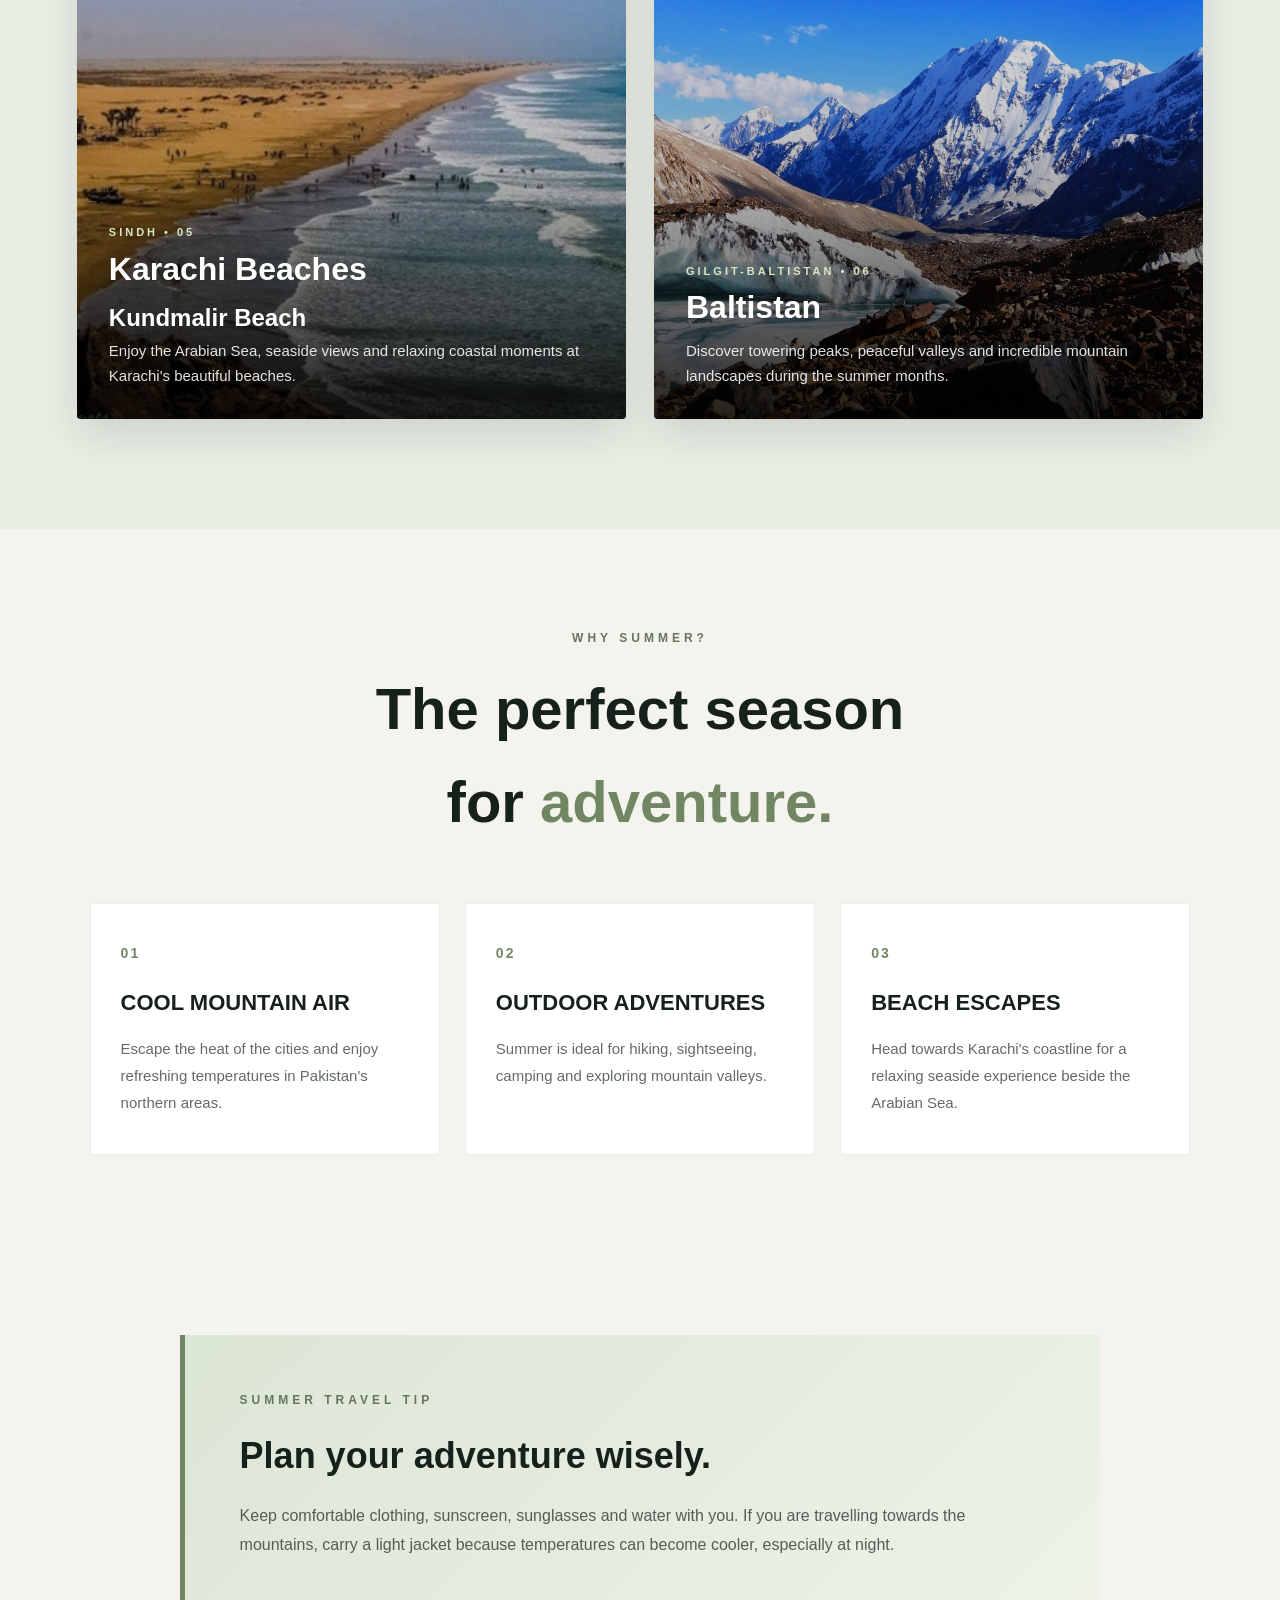
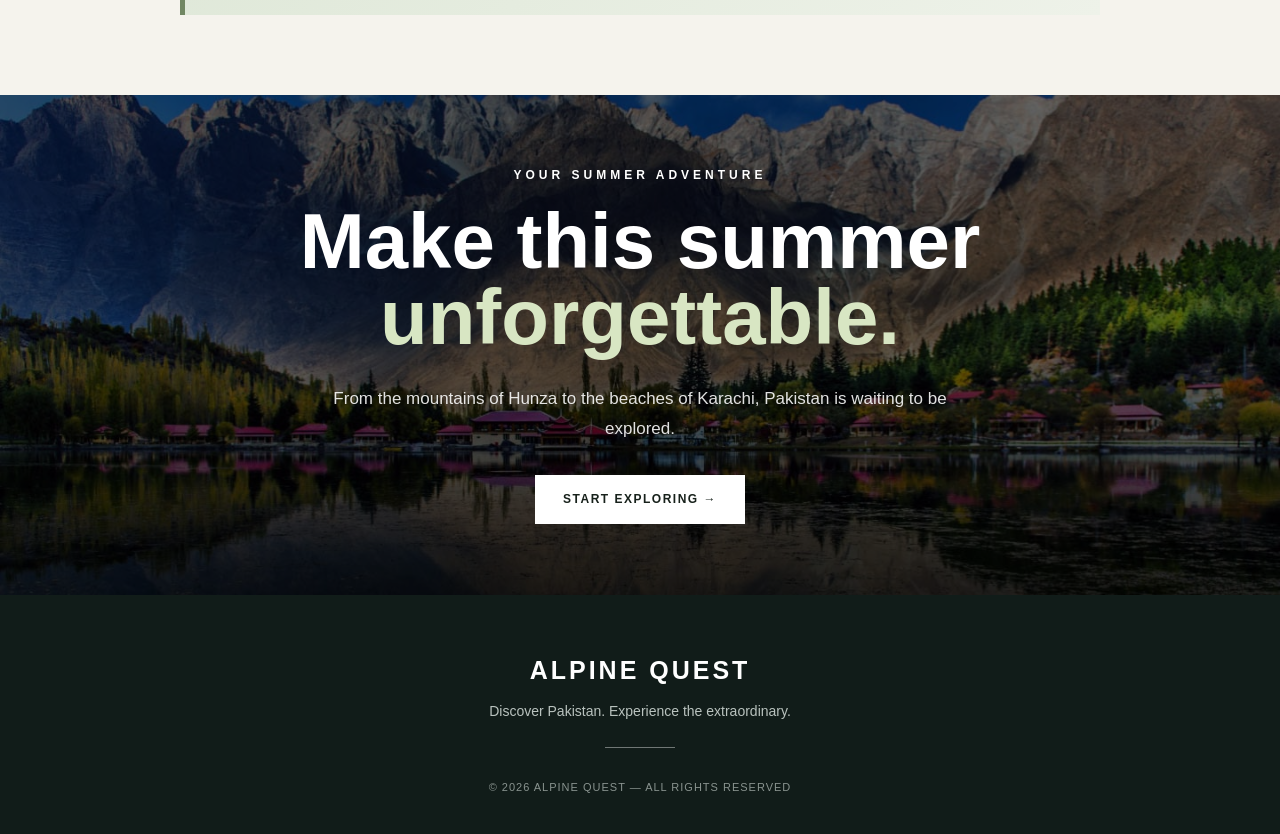
<file: summer.html>
<!DOCTYPE html>
<html lang="en">

<head>

    <meta charset="UTF-8">

    <meta name="viewport"
          content="width=device-width, initial-scale=1.0">

    <meta name="description"
          content="Discover the best places to visit in Pakistan during summer.">

    <title>Summer | ALPINE QUEST</title>

    <link rel="stylesheet" href="style.css">

</head>


<body class="summer-page">


<!-- =====================================================
     NAVIGATION BAR
===================================================== -->

<header class="navbar">

    <!-- LOGO -->

    <div class="brand">

        <a href="index.html">

            <img src="luke.png"
                 alt="ALPINE QUEST Logo">

        </a>

        <div class="brand-text">

            <h2>ALPINE QUEST</h2>

            <p>DISCOVER PAKISTAN</p>

        </div>

    </div>


    <!-- NAVIGATION -->

    <nav>

        <ul>

            <!-- HOME -->

            <li>
                <a href="index.html">
                    HOME
                </a>
            </li>


            <!-- ABOUT US -->

            <li class="dropdown">

                <a href="about.html">

                    ABOUT US <span>⌄</span>

                </a>

                <ul class="dropdown-menu">

                    <li>
                        <a href="ourstory.html">
                            OUR STORY
                        </a>
                    </li>

                    <li>
                        <a href="pakthrough.html">
                            PAKISTAN THROUGH OUR EYES
                        </a>
                    </li>

                </ul>

            </li>


            <!-- SEASONS -->

            <li class="dropdown">

                <a href="seasons.html" class="active">

                    SEASONS <span>⌄</span>

                </a>

                <ul class="dropdown-menu">

                    <li>
                        <a href="spring.html">
                            SPRING
                        </a>
                    </li>

                    <li>
                        <a href="summer.html">
                            SUMMER
                        </a>
                    </li>

                    <li>
                        <a href="autumn.html">
                            AUTUMN
                        </a>
                    </li>

                    <li>
                        <a href="winter.html">
                            WINTER
                        </a>
                    </li>

                </ul>

            </li>


            <!-- EXPLORE -->

            <li>

                <a href="explore.html">
                    EXPLORE
                </a>

            </li>


            <!-- NEWS -->

            <li>

                <a href="news.html">
                    NEWS
                </a>

            </li>


            <!-- CONTACT -->

            <li>

                <a href="contact.html">
                    CONTACT
                </a>

            </li>

        </ul>

    </nav>

</header>



<!-- =====================================================
     SUMMER HERO
===================================================== -->

<section class="summer-hero">

    <img src="baltistan1.jpeg"
         alt="Summer in Hunza Valley">

    <div class="summer-overlay"></div>


    <div class="summer-hero-content">

        <p class="section-label">
            ☀ SUMMER IN PAKISTAN
        </p>


        <h1>

            SUMMER
            <br>
            <span>ESCAPES</span>

        </h1>


        <p>

            Escape the summer heat and discover
            cool mountain valleys, peaceful lakes
            and beautiful beaches across Pakistan.

        </p>

    </div>

</section>



<!-- =====================================================
     INTRODUCTION
===================================================== -->

<section class="summer-intro">


    <div class="summer-intro-heading">

        <p class="section-label">
            SUMMER ADVENTURES
        </p>


        <h2>

            Find your perfect
            <br>
            <span>summer escape.</span>

        </h2>

    </div>


    <div class="summer-intro-text">

        <p>

            Summer is one of the best times to explore
            Pakistan. While many cities experience
            warm weather, the northern mountains
            offer refreshing air, green valleys and
            unforgettable landscapes.

        </p>


        <p>

            From Hunza and Skardu to Swat and the
            beaches of Karachi, there is something
            for every kind of traveller.

        </p>

    </div>

</section>



<!-- =====================================================
     SUMMER DESTINATIONS
===================================================== -->

<section class="summer-destinations">


    <div class="summer-heading">

        <p class="section-label">
            WHERE TO GO
        </p>


        <h2>

            Places to visit
            <span>this summer.</span>

        </h2>

    </div>



    <div class="summer-grid">


        <!-- =================================================
             HUNZA
        ================================================== -->

        <div class="summer-card">

            <img src="hunza summer.jpeg"
                 alt="Hunza Valley during summer">


            <div class="summer-card-content">

                <small>
                    GILGIT-BALTISTAN • 01
                </small>


                <h3>
                    Hunza Valley
                </h3>


                <p>

                    Visit Hunza for its cool mountain
                    air, green valleys, peaceful villages
                    and spectacular views of the Karakoram.

                </p>

            </div>

        </div>



        <!-- =================================================
             SKARDU
        ================================================== -->

        <div class="summer-card">

            <img src="skardu2.jpeg"
                 alt="Skardu during summer">


            <div class="summer-card-content">

                <small>
                    GILGIT-BALTISTAN • 02
                </small>


                <h3>
                    Skardu
                </h3>


                <p>

                    Summer is perfect for exploring
                    Skardu's lakes, mountains, valleys
                    and dramatic landscapes.

                </p>

            </div>

        </div>



        <!-- =================================================
             SWAT
        ================================================== -->

        <div class="summer-card">

            <img src="swat1.jpeg"
                 alt="Swat Valley during summer">


            <div class="summer-card-content">

                <small>
                    KHYBER PAKHTUNKHWA • 03
                </small>


                <h3>
                    Swat Valley
                </h3>


                <p>

                    Enjoy green mountains, flowing rivers,
                    forests and refreshing weather in
                    the beautiful Swat Valley.

                </p>

            </div>

        </div>



        <!-- =================================================
             MURREE
        ================================================== -->

        <div class="summer-card">

            <img src="muree-sum.jpeg"
                 alt="Murree in summer">


            <div class="summer-card-content">

                <small>
                    PUNJAB • 04
                </small>


                <h3>
                    Murree
                </h3>


                <p>

                    Escape the heat and enjoy cool
                    mountain weather, pine forests,
                    scenic viewpoints and peaceful walks.

                </p>

            </div>

        </div>



        <!-- =================================================
             KARACHI BEACHES
        ================================================== -->

        <div class="summer-card">

            <img src="kundmalirbeach.jpeg"
                 alt="Karachi beach">


            <div class="summer-card-content">

                <small>
                    SINDH • 05
                </small>


                <h3>
                    Karachi Beaches
                </h3>

		<h2>
                    Kundmalir Beach
                </h2>



                <p>

                    Enjoy the Arabian Sea, seaside
                    views and relaxing coastal moments
                    at Karachi's beautiful beaches.

                </p>

            </div>

        </div>



        <!-- =================================================
             BALTISTAN
        ================================================== -->

        <div class="summer-card">

            <img src="baltistan2.jpeg"
                 alt="Baltistan mountains">


            <div class="summer-card-content">

                <small>
                    GILGIT-BALTISTAN • 06
                </small>


                <h3>
                    Baltistan
                </h3>


                <p>

                    Discover towering peaks, peaceful
                    valleys and incredible mountain
                    landscapes during the summer months.

                </p>

            </div>

        </div>

    </div>

</section>



<!-- =====================================================
     WHY VISIT IN SUMMER
===================================================== -->

<section class="summer-why">


    <div class="summer-why-inner">


        <div class="summer-why-heading">

            <p class="section-label">
                WHY SUMMER?
            </p>


            <h2>

                The perfect season
                <br>
                for <span>adventure.</span>

            </h2>

        </div>



        <div class="summer-reasons">


            <!-- REASON 1 -->

            <div class="summer-reason">

                <span>
                    01
                </span>


                <h3>
                    COOL MOUNTAIN AIR
                </h3>


                <p>

                    Escape the heat of the cities
                    and enjoy refreshing temperatures
                    in Pakistan's northern areas.

                </p>

            </div>



            <!-- REASON 2 -->

            <div class="summer-reason">

                <span>
                    02
                </span>


                <h3>
                    OUTDOOR ADVENTURES
                </h3>


                <p>

                    Summer is ideal for hiking,
                    sightseeing, camping and
                    exploring mountain valleys.

                </p>

            </div>



            <!-- REASON 3 -->

            <div class="summer-reason">

                <span>
                    03
                </span>


                <h3>
                    BEACH ESCAPES
                </h3>


                <p>

                    Head towards Karachi's coastline
                    for a relaxing seaside experience
                    beside the Arabian Sea.

                </p>

            </div>

        </div>

    </div>

</section>



<!-- =====================================================
     SUMMER TRAVEL TIP
===================================================== -->

<section class="summer-tip">


    <div class="summer-tip-box">

        <p class="section-label">
            SUMMER TRAVEL TIP
        </p>


        <h2>
            Plan your adventure wisely.
        </h2>


        <p>

            Keep comfortable clothing, sunscreen,
            sunglasses and water with you.
            If you are travelling towards the
            mountains, carry a light jacket because
            temperatures can become cooler,
            especially at night.

        </p>

    </div>

</section>



<!-- =====================================================
     FINAL CTA
===================================================== -->

<section class="summer-cta">


    <img src="hunza2.jpeg"
         alt="Beautiful summer landscape in Pakistan">


    <div class="summer-cta-content">


        <p>
            YOUR SUMMER ADVENTURE
        </p>


        <h2>

            Make this summer
            <br>
            <span>unforgettable.</span>

        </h2>


        <p>

            From the mountains of Hunza to the
            beaches of Karachi, Pakistan is waiting
            to be explored.

        </p>


        <a href="index.html#destinations"
           class="summer-button">

            START EXPLORING →

        </a>

    </div>

</section>



<!-- =====================================================
     FOOTER
===================================================== -->

<footer>

    <h2>
        ALPINE QUEST
    </h2>


    <p>
        Discover Pakistan. Experience the extraordinary.
    </p>


    <div class="footer-line"></div>


    <small>
        © 2026 ALPINE QUEST — ALL RIGHTS RESERVED
    </small>

</footer>


</body>

</html>
</file>
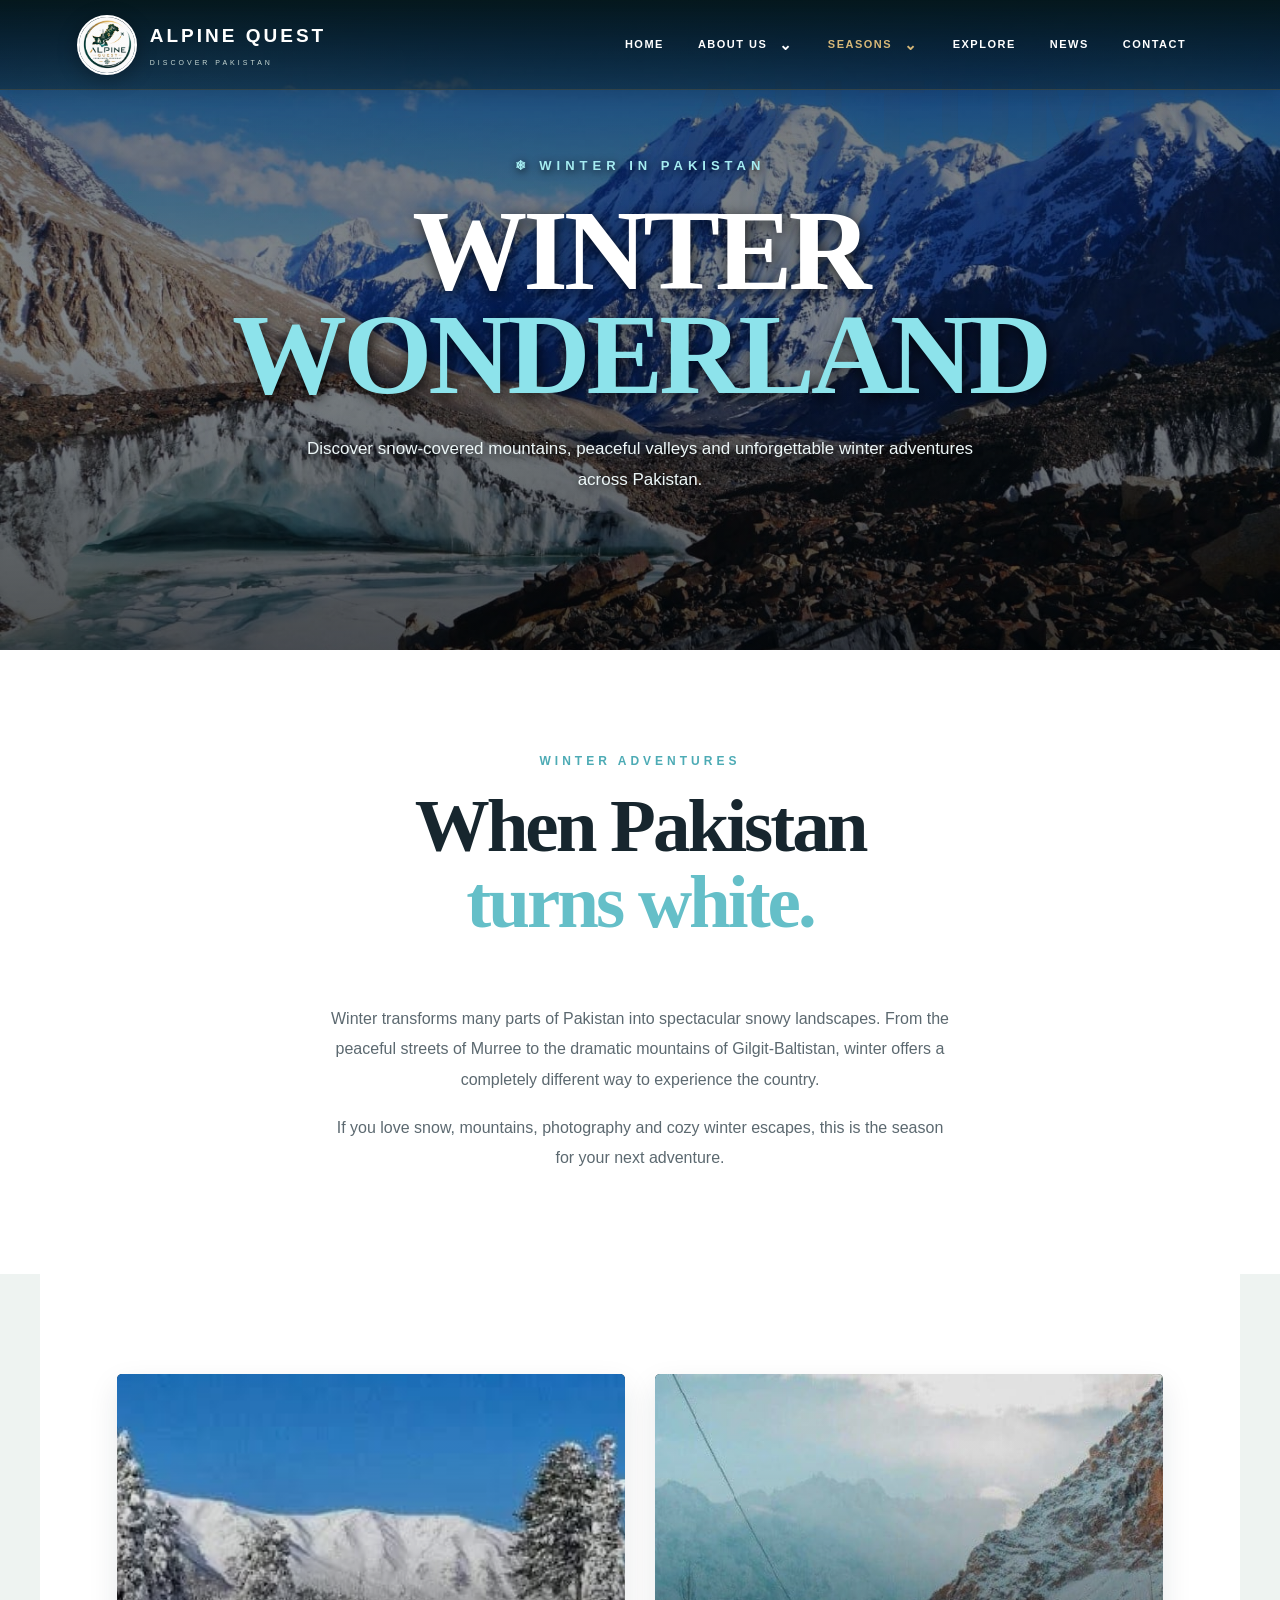
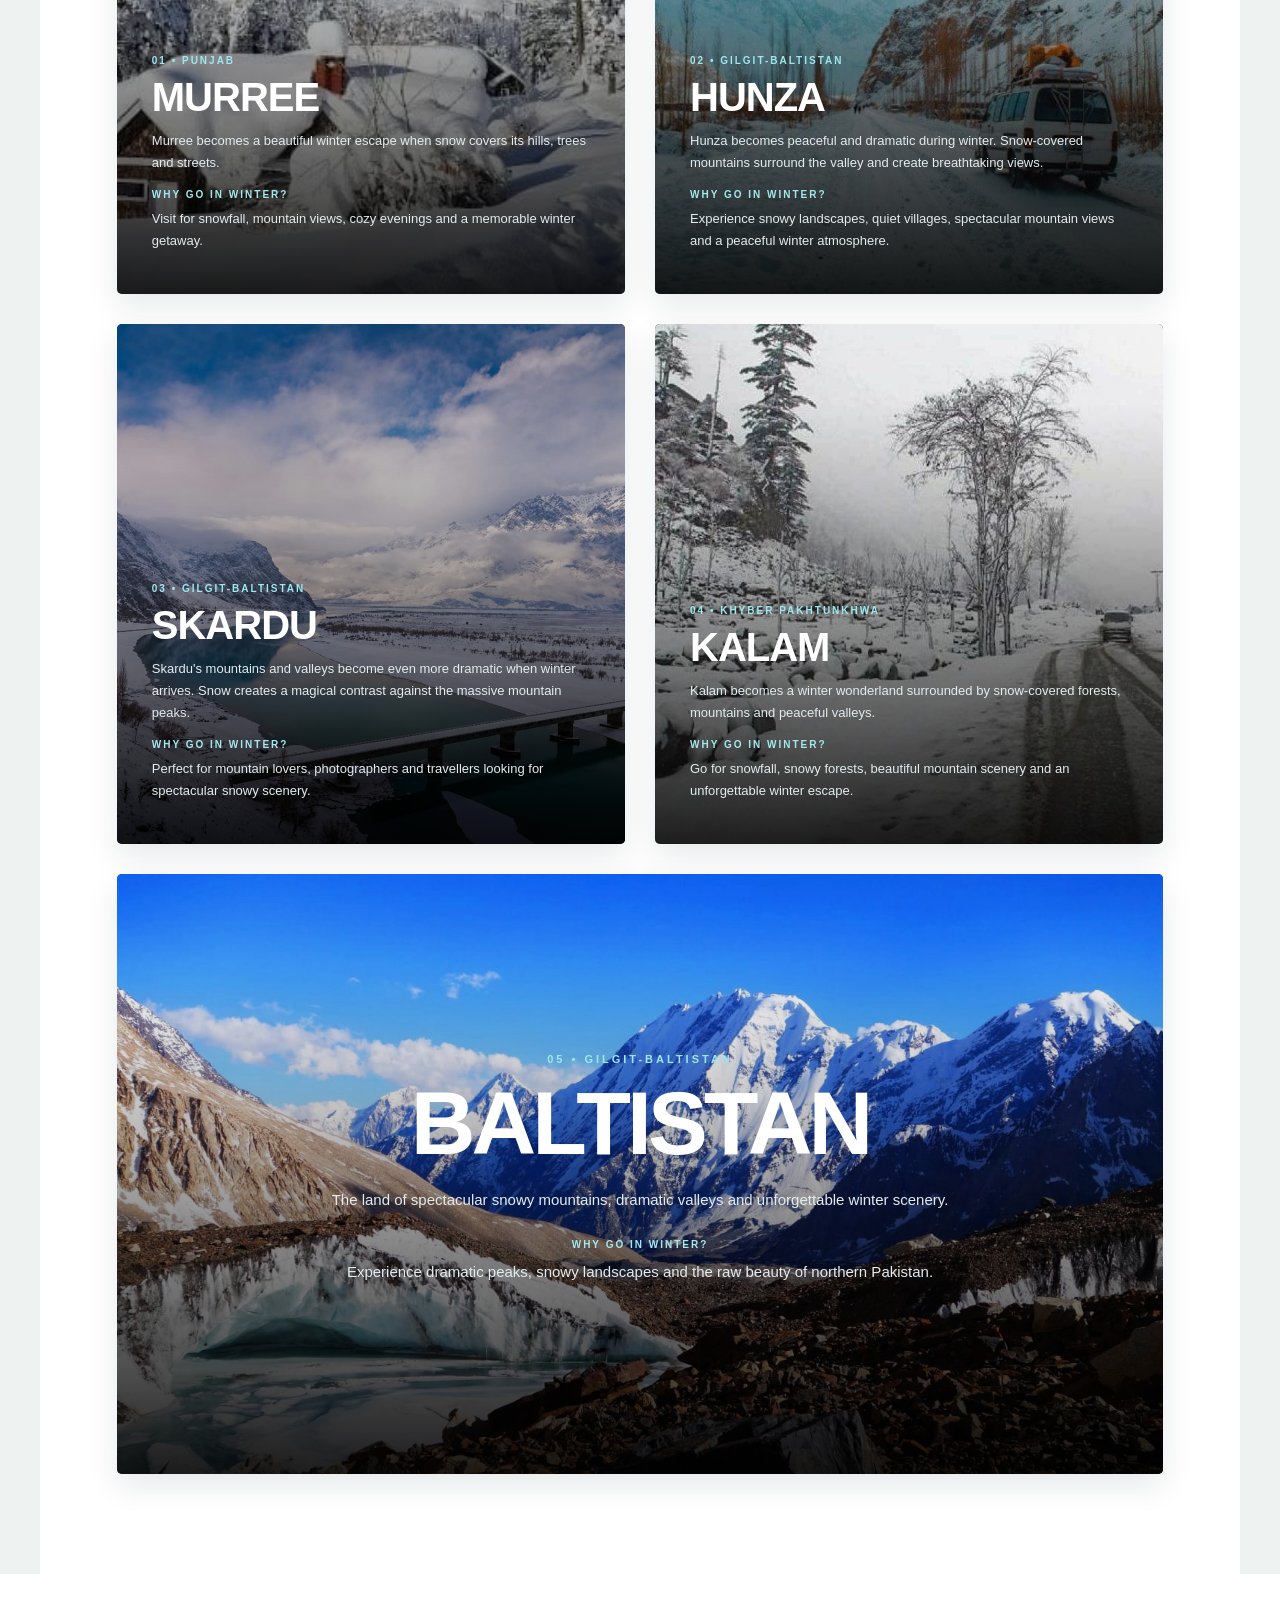
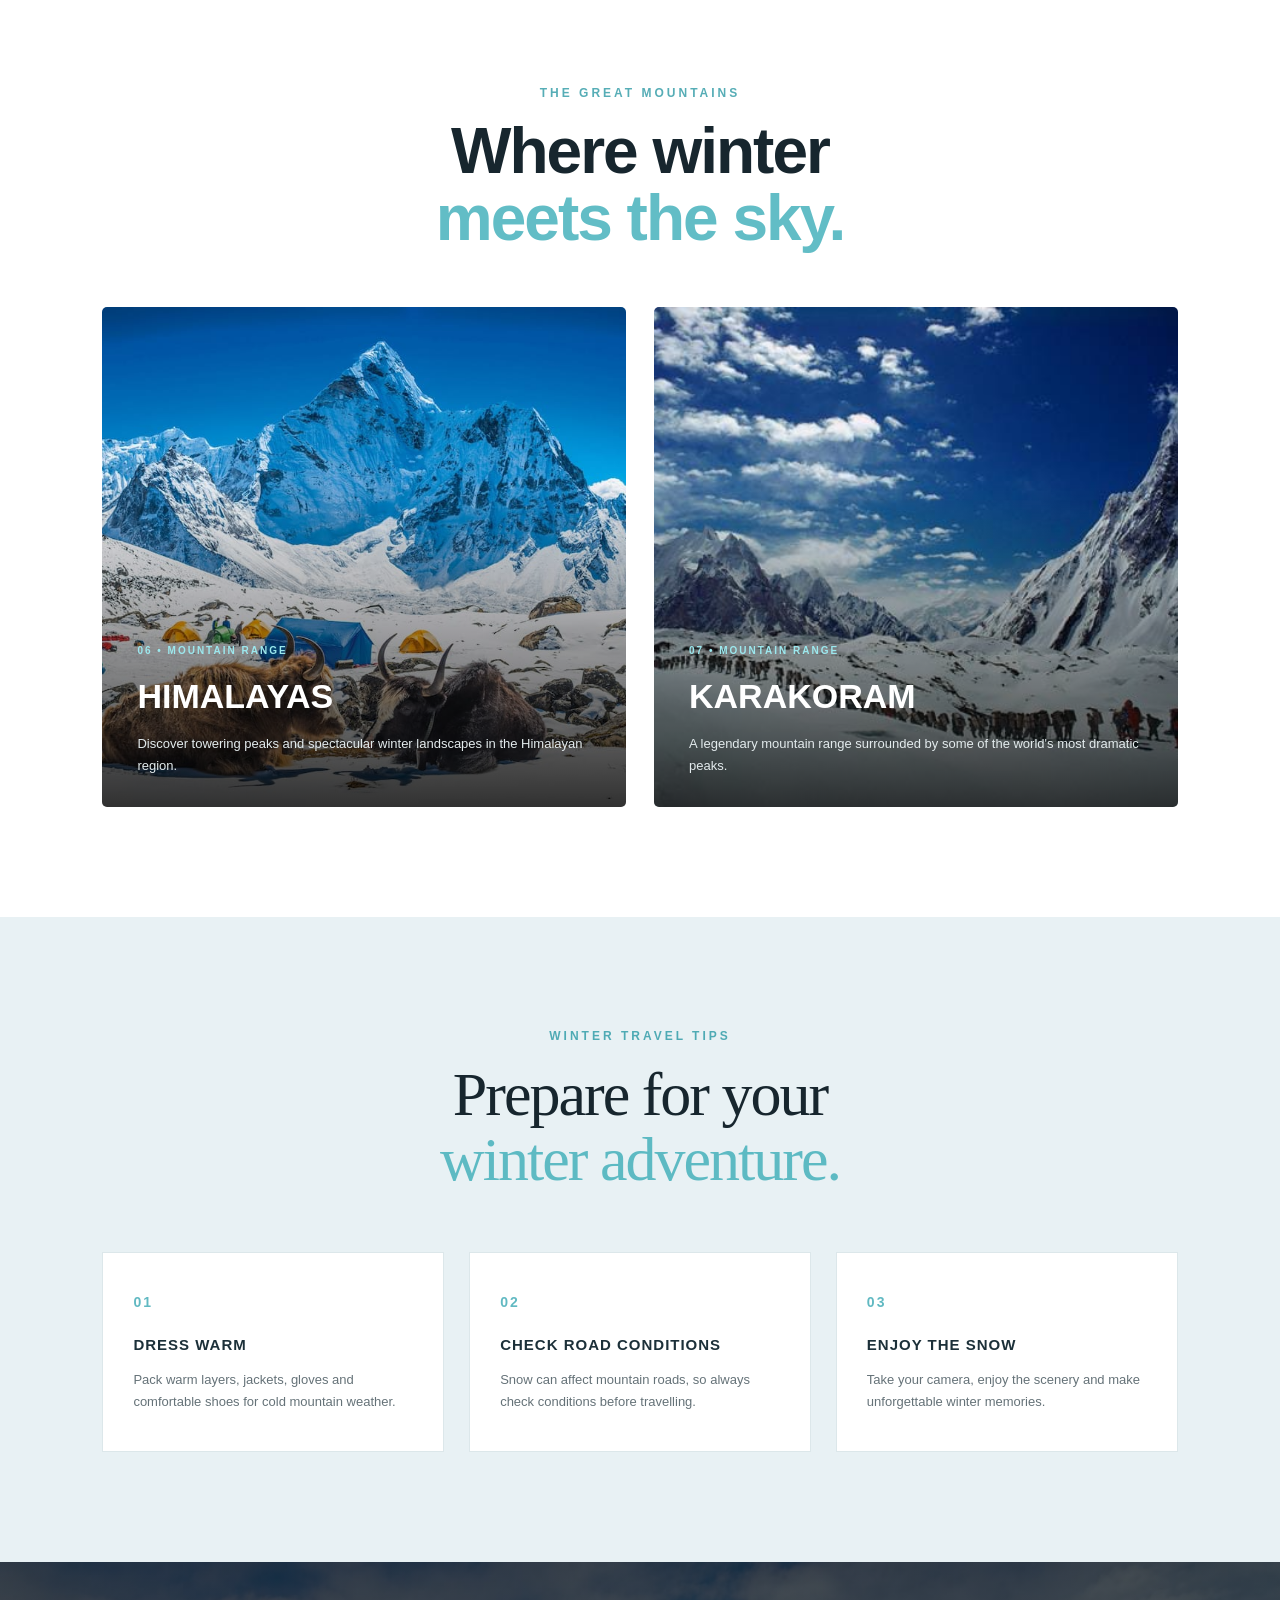
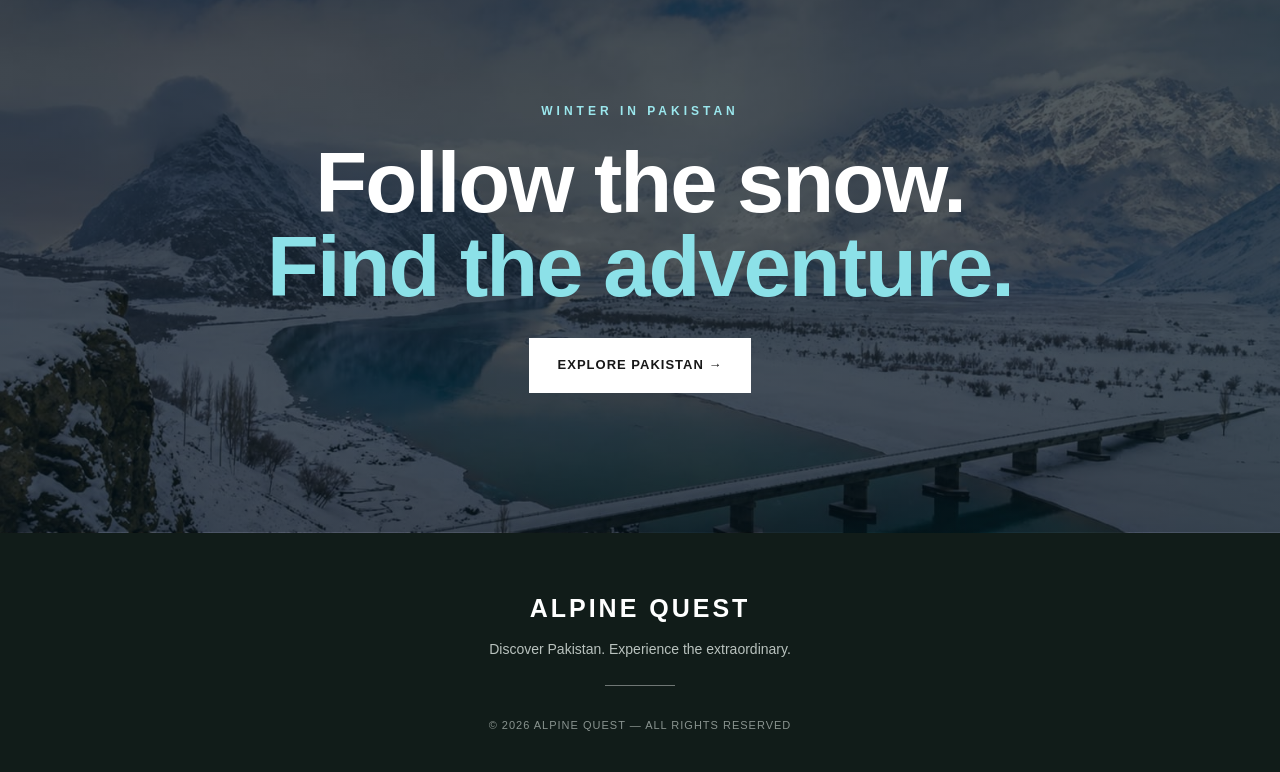
<file: winter.html>
<!DOCTYPE html>
<html lang="en">

<head>

    <meta charset="UTF-8">

    <meta name="viewport"
          content="width=device-width, initial-scale=1.0">

    <meta name="description"
          content="Discover the best places to visit in Pakistan during winter.">

    <title>Winter | ALPINE QUEST</title>

    <link rel="stylesheet" href="style.css">

</head>


<body>


<!-- =====================================================
     NAVIGATION BAR
===================================================== -->

<header class="navbar">

    <!-- LOGO -->

    <div class="brand">

        <a href="index.html">

            <img src="luke.png"
                 alt="ALPINE QUEST Logo">

        </a>

        <div class="brand-text">

            <h2>ALPINE QUEST</h2>

            <p>DISCOVER PAKISTAN</p>

        </div>

    </div>


    <!-- NAVIGATION -->

    <nav>

        <ul>


            <!-- HOME -->

            <li>

                <a href="index.html">
                    HOME
                </a>

            </li>



            <!-- ABOUT US -->

            <li class="dropdown">

                <a href="about.html">

                    ABOUT US
                    <span>⌄</span>

                </a>


                <ul class="dropdown-menu">

                    <li>

                        <a href="ourstory.html">
                            OUR STORY
                        </a>

                    </li>


                    <li>

                        <a href="pakthrough.html">
                            PAKISTAN THROUGH OUR EYES
                        </a>

                    </li>

                </ul>

            </li>



            <!-- SEASONS -->

            <li class="dropdown">

                <a href="seasons.html"
                   class="active">

                    SEASONS
                    <span>⌄</span>

                </a>


                <ul class="dropdown-menu">


                    <li>

                        <a href="spring.html">
                            SPRING
                        </a>

                    </li>


                    <li>

                        <a href="summer.html">
                            SUMMER
                        </a>

                    </li>


                    <li>

                        <a href="autumn.html">
                            AUTUMN
                        </a>

                    </li>


                    <li>

                        <a href="winter.html">
                            WINTER
                        </a>

                    </li>


                </ul>

            </li>



            <!-- EXPLORE -->

            <li>

                <a href="explore.html">
                    EXPLORE
                </a>

            </li>



            <!-- NEWS -->

            <li>

                <a href="news.html">
                    NEWS
                </a>

            </li>



            <!-- CONTACT -->

            <li>

                <a href="contact.html">
                    CONTACT
                </a>

            </li>


        </ul>

    </nav>

</header>



<!-- =====================================================
     WINTER HERO
===================================================== -->

<section class="season-page-hero winter-hero">


    <div class="season-page-overlay"></div>


    <div class="season-page-content">


        <p class="section-label">

            ❄ WINTER IN PAKISTAN

        </p>


        <h1>

            WINTER

            <br>

            <span>WONDERLAND</span>

        </h1>


        <p>

            Discover snow-covered mountains,
            peaceful valleys and unforgettable
            winter adventures across Pakistan.

        </p>


    </div>


</section>



<!-- =====================================================
     WINTER INTRO
===================================================== -->

<section class="season-page-intro">


    <div>


        <p class="section-label">

            WINTER ADVENTURES

        </p>


        <h2>

            When Pakistan

            <br>

            <span>turns white.</span>

        </h2>


    </div>



    <div>


        <p>

            Winter transforms many parts of Pakistan
            into spectacular snowy landscapes.

            From the peaceful streets of Murree to
            the dramatic mountains of Gilgit-Baltistan,
            winter offers a completely different
            way to experience the country.

        </p>


        <p>

            If you love snow, mountains, photography
            and cozy winter escapes, this is the season
            for your next adventure.

        </p>


    </div>


</section>



<!-- =====================================================
     WINTER DESTINATION CARDS
===================================================== -->

<section class="winter-destination-grid">



    <!-- =================================================
         MURREE
    ================================================== -->

    <article class="winter-destination-card">


        <img src="mureesnow.jpeg"
             alt="Snow-covered Murree">


        <div class="winter-destination-info">


            <small>

                01 • PUNJAB

            </small>


            <h2>

                MURREE

            </h2>


            <p>

                Murree becomes a beautiful winter escape
                when snow covers its hills, trees and
                streets.

            </p>


            <h4>

                WHY GO IN WINTER?

            </h4>


            <p>

                Visit for snowfall, mountain views,
                cozy evenings and a memorable
                winter getaway.

            </p>


        </div>


    </article>



    <!-- =================================================
         HUNZA
    ================================================== -->

    <article class="winter-destination-card">


        <img src="hunza3.jpeg"
             alt="Winter in Hunza Valley">


        <div class="winter-destination-info">


            <small>

                02 • GILGIT-BALTISTAN

            </small>


            <h2>

                HUNZA

            </h2>


            <p>

                Hunza becomes peaceful and dramatic
                during winter.

                Snow-covered mountains surround the
                valley and create breathtaking views.

            </p>


            <h4>

                WHY GO IN WINTER?

            </h4>


            <p>

                Experience snowy landscapes, quiet
                villages, spectacular mountain views
                and a peaceful winter atmosphere.

            </p>


        </div>


    </article>



    <!-- =================================================
         SKARDU
    ================================================== -->

    <article class="winter-destination-card">


        <img src="skardu123.jpeg"
             alt="Winter in Skardu">


        <div class="winter-destination-info">


            <small>

                03 • GILGIT-BALTISTAN

            </small>


            <h2>

                SKARDU

            </h2>


            <p>

                Skardu's mountains and valleys become
                even more dramatic when winter arrives.

                Snow creates a magical contrast against
                the massive mountain peaks.

            </p>


            <h4>

                WHY GO IN WINTER?

            </h4>


            <p>

                Perfect for mountain lovers,
                photographers and travellers looking
                for spectacular snowy scenery.

            </p>


        </div>


    </article>



    <!-- =================================================
         KALAM
    ================================================== -->

    <article class="winter-destination-card">


        <img src="kalam-snow.jpeg"
             alt="Snow-covered Kalam Valley">


        <div class="winter-destination-info">


            <small>

                04 • KHYBER PAKHTUNKHWA

            </small>


            <h2>

                KALAM

            </h2>


            <p>

                Kalam becomes a winter wonderland
                surrounded by snow-covered forests,
                mountains and peaceful valleys.

            </p>


            <h4>

                WHY GO IN WINTER?

            </h4>


            <p>

                Go for snowfall, snowy forests,
                beautiful mountain scenery and
                an unforgettable winter escape.

            </p>


        </div>


    </article>



    <!-- =================================================
         BALTISTAN
         FULL WIDTH CARD
    ================================================== -->

    <article class="winter-destination-card baltistan-card">


        <img src="baltistan2.jpeg"
             alt="Snowy Baltistan mountains">


        <div class="winter-destination-info">


            <small>

                05 • GILGIT-BALTISTAN

            </small>


            <h2>

                BALTISTAN

            </h2>


            <p>

                The land of spectacular snowy mountains,
                dramatic valleys and unforgettable
                winter scenery.

            </p>


            <h4>

                WHY GO IN WINTER?

            </h4>


            <p>

                Experience dramatic peaks, snowy
                landscapes and the raw beauty of
                northern Pakistan.

            </p>


        </div>


    </article>


</section>



<!-- =====================================================
     MOUNTAIN RANGES
===================================================== -->

<section class="winter-mountains">


    <div class="winter-mountains-heading">


        <p class="section-label">

            THE GREAT MOUNTAINS

        </p>


        <h2>

            Where winter

            <br>

            <span>meets the sky.</span>

        </h2>


    </div>



    <div class="winter-mountain-grid">



        <!-- =================================================
             HIMALAYAS
        ================================================== -->

        <div class="winter-mountain-card">


            <img src="himaliyas.jpeg"
                 alt="Himalayas">


            <div class="winter-mountain-info">


                <small>

                    06 • MOUNTAIN RANGE

                </small>


                <h3>

                    HIMALAYAS

                </h3>


                <p>

                    Discover towering peaks and
                    spectacular winter landscapes
                    in the Himalayan region.

                </p>


            </div>


        </div>



        <!-- =================================================
             KARAKORAM
        ================================================== -->

        <div class="winter-mountain-card">


            <img src="karakoram.jpeg"
                 alt="Karakoram Mountains">


            <div class="winter-mountain-info">


                <small>

                    07 • MOUNTAIN RANGE

                </small>


                <h3>

                    KARAKORAM

                </h3>


                <p>

                    A legendary mountain range
                    surrounded by some of the
                    world's most dramatic peaks.

                </p>


            </div>


        </div>


    </div>


</section>



<!-- =====================================================
     WINTER TRAVEL TIPS
===================================================== -->

<section class="season-tips">


    <p class="section-label">

        WINTER TRAVEL TIPS

    </p>


    <h2>

        Prepare for your

        <br>

        <span>winter adventure.</span>

    </h2>



    <div class="tips-grid">



        <!-- TIP 1 -->

        <div class="tip-box">


            <span>

                01

            </span>


            <h3>

                DRESS WARM

            </h3>


            <p>

                Pack warm layers, jackets,
                gloves and comfortable shoes
                for cold mountain weather.

            </p>


        </div>



        <!-- TIP 2 -->

        <div class="tip-box">


            <span>

                02

            </span>


            <h3>

                CHECK ROAD CONDITIONS

            </h3>


            <p>

                Snow can affect mountain roads,
                so always check conditions before
                travelling.

            </p>


        </div>



        <!-- TIP 3 -->

        <div class="tip-box">


            <span>

                03

            </span>


            <h3>

                ENJOY THE SNOW

            </h3>


            <p>

                Take your camera, enjoy the
                scenery and make unforgettable
                winter memories.

            </p>


        </div>


    </div>


</section>



<!-- =====================================================
     FINAL CTA
===================================================== -->

<section class="season-final winter-final">


    <div>


        <p>

            WINTER IN PAKISTAN

        </p>


        <h2>

            Follow the snow.

            <br>

            <span>Find the adventure.</span>

        </h2>


        <a href="index.html#destinations"
           class="light-button">

            EXPLORE PAKISTAN →

        </a>


    </div>


</section>



<!-- =====================================================
     FOOTER
===================================================== -->

<footer>


    <h2>

        ALPINE QUEST

    </h2>


    <p>

        Discover Pakistan.
        Experience the extraordinary.

    </p>


    <div class="footer-line"></div>


    <small>

        © 2026 ALPINE QUEST — ALL RIGHTS RESERVED

    </small>


</footer>



</body>

</html>
</file>
<file: style.css>
/* =========================================================
   ALPINE QUEST
   ONE COMPLETE STYLE.CSS
   FOR ALL WEBSITE PAGES
   ========================================================= */


/* =========================================================
   RESET
   ========================================================= */

* {
    margin: 0;
    padding: 0;
    box-sizing: border-box;
}

html {
    scroll-behavior: smooth;
}

body {
    margin: 0;
    font-family: Arial, Helvetica, sans-serif;
    background: #eef3f1;
    color: #173033;
    overflow-x: hidden;
}

img {
    display: block;
    max-width: 100%;
}

a {
    text-decoration: none;
}

button {
    font-family: inherit;
}


/* =========================================================
   NAVIGATION BAR
   ========================================================= */

.navbar {
    position: absolute;
    top: 0;
    left: 0;

    width: 100%;
    min-height: 90px;

    padding: 0 6%;

    display: flex;
    align-items: center;
    justify-content: space-between;

    z-index: 9999;

    background: linear-gradient(
        to bottom,
        rgba(4, 22, 25, 0.96),
        rgba(4, 22, 25, 0.45)
    );

    border-bottom: 1px solid rgba(255, 255, 255, 0.18);
}


/* =========================================================
   LOGO
   ========================================================= */

.brand {
    display: flex;
    align-items: center;
    gap: 13px;
}

.brand a {
    display: flex;
    align-items: center;
}

.brand img {
    width: 60px;
    height: 60px;

    object-fit: cover;

    border-radius: 50%;

    border: 2px solid white;

    box-shadow: 0 5px 20px rgba(0, 0, 0, 0.3);
}

.brand-text h2 {
    color: white;

    font-size: 19px;

    letter-spacing: 3px;
}

.brand-text p {
    margin-top: 5px;

    color: #c8d9d5;

    font-size: 7px;

    letter-spacing: 3px;
}


/* =========================================================
   MAIN NAVIGATION
   ========================================================= */

.navbar nav {
    height: 90px;
}

.navbar nav ul {
    display: flex;

    align-items: center;

    height: 100%;

    list-style: none;
}

.navbar nav ul li {
    position: relative;
}

.navbar nav ul li > a {
    display: flex;

    align-items: center;

    gap: 6px;

    height: 90px;

    padding: 0 17px;

    color: white;

    font-size: 11px;

    font-weight: bold;

    letter-spacing: 1.5px;

    transition: 0.3s ease;
}

.navbar nav ul li > a:hover,
.navbar nav ul li > a.active {
    color: #d7b878;
}


/* =========================================================
   DROPDOWN
   ========================================================= */

.navbar nav ul li.dropdown {
    position: relative;
}


/* Dropdown menu hidden */

.navbar nav ul li.dropdown > .dropdown-menu {
    position: absolute;

    top: 90px;
    left: 0;

    width: 250px;

    display: none;

    height: auto;

    padding: 8px 0;

    margin: 0;

    background: #071b1e;

    border-top: 2px solid #d7b878;

    box-shadow: 0 15px 30px rgba(0, 0, 0, 0.4);

    list-style: none;

    z-index: 10000;
}


/* Show dropdown */

.navbar nav ul li.dropdown:hover > .dropdown-menu {
    display: block;
}


/* Dropdown list items */

.navbar nav ul li.dropdown > .dropdown-menu li {
    display: block;

    width: 100%;

    height: auto;
}


/* Dropdown links */

.navbar nav ul li.dropdown > .dropdown-menu li a {
    display: block;

    width: 100%;

    height: auto;

    padding: 15px 20px;

    color: white;

    background: transparent;

    font-size: 10px;

    font-weight: bold;

    letter-spacing: 1px;

    white-space: nowrap;
}


/* Dropdown hover */

.navbar nav ul li.dropdown > .dropdown-menu li a:hover {
    color: #102b2f;

    background: #d7b878;
}


/* Arrow */

.navbar nav ul li.dropdown > a span {
    font-size: 15px;

    line-height: 1;

    transition: 0.3s ease;news

}

.navbar nav ul li.dropdown:hover > a span {
    transform: rotate(180deg);
}


/* =========================================================
   HOME PAGE
   HERO
   ========================================================= */

.hero {
    position: relative;

    width: 100%;

    height: 100vh;
    min-height: 650px;

    overflow: hidden;

    background: #111;
}


/* Hero slide */

.hero .slide {
    position: absolute;

    top: 0;
    left: 0;

    width: 100%;
    height: 100%;

    opacity: 0;
    visibility: hidden;

    transition:
        opacity 0.8s ease,
        visibility 0.8s ease;

    z-index: 1;
}


/* Active slide */

.hero .slide.active {
    opacity: 1;
    visibility: visible;

    z-index: 2;
}


/* Hero image */

.hero .slide img {
    width: 100%;
    height: 100%;

    object-fit: cover;

    object-position: center;
}


/* Hero overlay */

.hero .overlay {
    position: absolute;

    top: 0;
    left: 0;

    width: 100%;
    height: 100%;

    background: linear-gradient(
        to bottom,
        rgba(0, 0, 0, 0.25),
        rgba(0, 0, 0, 0.2),
        rgba(0, 0, 0, 0.7)
    );

    z-index: 2;
}


/* Hero content */

.hero-content {
    position: absolute;

    top: 50%;
    left: 50%;

    transform: translate(-50%, -50%);

    width: 90%;
    max-width: 900px;

    text-align: center;

    color: white;

    z-index: 5;
}

.hero-content .location {
    margin-bottom: 20px;

    font-size: 11px;

    font-weight: bold;

    letter-spacing: 4px;

    color: #e0d1a9;
}

.hero-content h1 {
    margin-bottom: 20px;

    font-family: Georgia, "Times New Roman", serif;

    font-size: 80px;

    font-weight: normal;

    letter-spacing: 8px;

    text-shadow: 2px 4px 15px rgba(0, 0, 0, 0.8);
}

.hero-content .description {
    max-width: 650px;

    margin: 0 auto 30px;

    font-size: 17px;

    line-height: 1.8;

    text-shadow: 1px 3px 8px rgba(0, 0, 0, 0.8);
}


/* =========================================================
   BUTTONS
   ========================================================= */

.discover-btn,
.dark-button,
.light-button {
    display: inline-block;

    padding: 15px 25px;

    font-size: 10px;

    font-weight: bold;

    letter-spacing: 2px;

    transition: 0.3s ease;
}

.discover-btn {

    background: transparent;

    border: 1px solid rgba(255, 255, 255, 0.7);

    color: white;
}

.discover-btn:hover {
    background: white;

    transform: translateY(-3px);
}

.discover-btn span {
    margin-left: 8px;
}


/* Dark button */

.dark-button {
    color: white;

    background: #123337;
}

.dark-button:hover {
    color: #102b2f;

    background: #d7b878;

    transform: translateY(-3px);
}


/* Light button */

.light-button {
    color: #102b2f;

    background: #f4f0e6;
}

.light-button:hover {
    color: white;

    background: #123337;

    transform: translateY(-3px);
}


/* =========================================================
   HOME SLIDER ARROWS
   ========================================================= */

.slider-arrow {
    position: absolute;

    top: 50%;

    transform: translateY(-50%);

    width: 55px;
    height: 55px;

    border: 1px solid rgba(255, 255, 255, 0.7);

    border-radius: 50%;

    background: rgba(0, 0, 0, 0.35);

    color: white;

    font-size: 30px;

    cursor: pointer;

    z-index: 20;

    transition: 0.3s ease;
}

.slider-arrow:hover {
    background: #d7b878;

    color: #102b2f;

    transform: translateY(-50%) scale(1.08);
}

.slider-arrow.previous {
    left: 30px;
}

.slider-arrow.next {
    right: 30px;
}


/* =========================================================
   HOME SLIDER CONTROLS
   ========================================================= */

.slider-controls {
    position: absolute;

    bottom: 30px;
    left: 50%;

    transform: translateX(-50%);

    display: flex;

    align-items: center;

    gap: 25px;

    z-index: 20;
}

.dots {
    display: flex;

    gap: 10px;
}

.dot {
    width: 12px;
    height: 12px;

    padding: 0;

    border: 0;

    border-radius: 50%;

    background: rgba(255, 255, 255, 0.5);

    cursor: pointer;

    transition: 0.3s ease;
}

.dot:hover {
    background: white;
}

.dot.active {
    background: #d7b878;

    transform: scale(1.3);
}

.counter {
    display: flex;

    align-items: center;

    gap: 10px;

    color: white;

    font-size: 11px;

    letter-spacing: 2px;
}

.counter i {
    display: block;

    width: 25px;
    height: 1px;

    background: rgba(255, 255, 255, 0.7);
}


/* =========================================================
   HOME INTRO
   ========================================================= */

.intro {
    padding: 110px 15%;

    text-align: center;

    background: linear-gradient(
        135deg,
        #f4f0e6,
        #e7efec
    );
}

.section-label {
    margin-bottom: 18px;

    color: #8d713d;

    font-size: 10px;

    font-weight: bold;

    letter-spacing: 3px;
}

.intro h2 {
    margin-bottom: 25px;

    color: #173033;

    font-family: Georgia, "Times New Roman", serif;

    font-size: 52px;

    font-weight: normal;

    line-height: 1.2;
}

.intro h2 span {
    color: #8d713d;
}

.intro-text {
    max-width: 750px;

    margin: 0 auto 30px;

    color: #627477;

    font-size: 15px;

    line-height: 1.9;
}


/* =========================================================
   DESTINATIONS
   ========================================================= */

.destinations {
    padding: 100px 7%;

    background: #eef3f1;
}

.heading {
    margin-bottom: 50px;

    text-align: center;
}

.heading p {
    margin-bottom: 15px;

    color: #8d713d;

    font-size: 10px;

    font-weight: bold;

    letter-spacing: 3px;
}

.heading h2 {
    color: #173033;

    font-family: Georgia, "Times New Roman", serif;

    font-size: 45px;

    font-weight: normal;
}

.destination-grid {
    display: grid;

    grid-template-columns: repeat(5, 1fr);

    gap: 20px;
}

.destination-card {
    position: relative;

    min-height: 450px;

    overflow: hidden;

    background: #123337;

    box-shadow: 0 15px 35px rgba(20, 50, 52, 0.15);
}

.destination-card img {
    width: 100%;
    height: 450px;

    object-fit: cover;

    transition: 0.5s ease;
}

.destination-card:hover img {
    transform: scale(1.08);
}

.destination-card::after {
    content: "";

    position: absolute;

    left: 0;
    bottom: 0;

    width: 100%;
    height: 60%;

    background: linear-gradient(
        transparent,
        rgba(0, 0, 0, 0.85)
    );

    z-index: 1;
}

.card-info {
    position: absolute;

    left: 25px;
    right: 20px;
    bottom: 25px;

    color: white;

    z-index: 2;
}

.card-info small {
    color: #d7b878;

    font-size: 9px;

    font-weight: bold;

    letter-spacing: 2px;
}

.card-info h3 {
    margin: 8px 0 15px;

    font-family: Georgia, "Times New Roman", serif;

    font-size: 28px;

    font-weight: normal;
}

.card-info a {
    color: white;

    font-size: 9px;

    font-weight: bold;

    letter-spacing: 2px;
}

.card-info a:hover {
    color: #d7b878;
}


/* =========================================================
   HOME CTA
   ========================================================= */

.cta {
    min-height: 500px;

    display: flex;

    align-items: center;

    padding: 80px 10%;

    color: white;

    background:
        linear-gradient(
            rgba(7, 27, 30, 0.75),
            rgba(7, 27, 30, 0.85)
        ),
        url("hunza1.jpeg");

    background-size: cover;

    background-position: center;
}

.cta p {
    margin-bottom: 15px;

    color: #d7b878;

    font-size: 10px;

    font-weight: bold;

    letter-spacing: 3px;
}

.cta h2 {
    margin-bottom: 30px;

    font-family: Georgia, "Times New Roman", serif;

    font-size: 60px;

    font-weight: normal;
}


/* =========================================================
   HOME PAGE - MOBILE / RESPONSIVE
   (navbar, hero, intro, destinations, cta, season cards)
   These sections had no responsive rules before -
   everything below only applies at narrow widths and
   does not change anything on desktop/laptop.
   ========================================================= */

@media (max-width: 900px) {

    /* Navbar stacks into two rows instead of overlapping */
    .navbar {
        flex-direction: column;
        align-items: center;
        padding: 12px 4%;
        min-height: auto;
    }

    .navbar nav {
        height: auto;
    }

    .navbar nav ul {
        height: auto;
        flex-wrap: wrap;
        justify-content: center;
        row-gap: 2px;
    }

    .navbar nav ul li > a {
        height: 55px;
        padding: 0 10px;
        font-size: 10px;
    }

    /* Dropdown stays anchored under its own link, centered,
       instead of sticking to the far left of the screen */
    .navbar nav ul li.dropdown > .dropdown-menu {
        top: 100%;
        left: 50%;
        transform: translateX(-50%);
        width: 220px;
    }

    /* Hero */
    .hero {
        min-height: 560px;
    }

    .hero-content {
        width: 92%;
    }

    .hero-content h1 {
        font-size: 46px;
        letter-spacing: 4px;
    }

    .hero-content .description {
        font-size: 15px;
    }

    /* Slider arrows moved off the text and shrunk a bit */
    .slider-arrow {
        width: 42px;
        height: 42px;
        font-size: 22px;
        top: auto;
        bottom: 90px;
        transform: none;
    }

    .slider-arrow.previous {
        left: 15px;
    }

    .slider-arrow.next {
        right: 15px;
    }

    .slider-controls {
        bottom: 15px;
    }

    /* Intro */
    .intro {
        padding: 70px 7%;
    }

    .intro h2 {
        font-size: 34px;
    }

    /* Destinations / "Places worth discovering" cards -
       stack instead of squeezing 5 into one row */
    .destinations {
        padding: 60px 6%;
    }

    .heading h2 {
        font-size: 32px;
    }

    .destination-grid {
        grid-template-columns: 1fr;
        gap: 18px;
    }

    .destination-card,
    .destination-card img {
        min-height: 320px;
        height: 320px;
    }

    /* CTA */
    .cta {
        min-height: auto;
        padding: 70px 7%;
        text-align: center;
        justify-content: center;
    }

    .cta h2 {
        font-size: 36px;
    }

    /* Season preview cards - stack instead of two
       cramped columns with cut-off text */
    .season-container {
        grid-template-columns: 1fr;
        gap: 25px;
        padding: 60px 6%;
    }

    .season-image {
        height: 240px;
    }
}


@media (max-width: 480px) {

    .brand-text h2 {
        font-size: 15px;
    }

    .hero-content h1 {
        font-size: 34px;
        letter-spacing: 2px;
    }

    .hero-content .location {
        font-size: 9px;
    }

    .destination-card,
    .destination-card img {
        min-height: 260px;
        height: 260px;
    }

    .cta h2 {
        font-size: 28px;
    }

    .season-content {
        padding: 25px;
    }

    .season-content h2 {
        font-size: 24px;
    }
}


/* =========================================================
   SEASONS PAGE
   ========================================================= */

.season-slider {
    position: relative;

    width: 100%;

    height: 720px;

    overflow: hidden;

    background: #111;
}


/* Season slides */

.season-slider .slide {
    position: absolute;

    top: 0;
    left: 0;

    width: 100%;
    height: 100%;

    opacity: 0;
    visibility: hidden;

    transition: opacity 0.8s ease;

    z-index: 1;
}

.season-slider .slide.active {
    opacity: 1;
    visibility: visible;

    z-index: 2;
}


/* Season image */

.season-slider .slide img {
    width: 100%;
    height: 100%;

    object-fit: cover;

    object-position: center;
}


/* Season overlay */

.season-slider .slide::after {
    content: "";

    position: absolute;

    top: 0;
    left: 0;

    width: 100%;
    height: 100%;

    background: linear-gradient(
        to bottom,
        rgba(0, 0, 0, 0.2),
        rgba(0, 0, 0, 0.25),
        rgba(0, 0, 0, 0.7)
    );

    z-index: 1;
}


/* Season text */

.season-slider .slide-text {
    position: absolute;

    top: 50%;
    left: 50%;

    transform: translate(-50%, -50%);

    width: 90%;
    max-width: 900px;

    text-align: center;

    color: white;

    z-index: 5;
}

.season-slider .season-label {
    margin-bottom: 18px;

    color: #d7b878;

    font-size: 11px;

    font-weight: bold;

    letter-spacing: 3px;
}

.season-slider .slide-text h1 {
    margin-bottom: 20px;

    font-family: Georgia, "Times New Roman", serif;

    font-size: 60px;

    font-weight: normal;

    letter-spacing: 4px;

    text-shadow: 2px 4px 12px rgba(0, 0, 0, 0.8);
}

.season-slider .slide-text p:last-child {
    font-size: 18px;

    line-height: 1.7;

    text-shadow: 1px 3px 8px rgba(0, 0, 0, 0.8);
}


/* Season arrows */

.slider-button {
    position: absolute;

    top: 50%;

    transform: translateY(-50%);

    width: 55px;
    height: 55px;

    border: 1px solid rgba(255, 255, 255, 0.7);

    border-radius: 50%;

    background: rgba(0, 0, 0, 0.35);

    color: white;

    font-size: 26px;

    cursor: pointer;

    z-index: 20;

    transition: 0.3s ease;
}

.slider-button:hover {
    background: #d7b878;

    color: #102b2f;

    transform: translateY(-50%) scale(1.08);
}

.slider-button.prev {
    left: 30px;
}

.slider-button.next {
    right: 30px;
}


/* Season dots */

.slider-dots {
    position: absolute;

    left: 50%;
    bottom: 30px;

    transform: translateX(-50%);

    display: flex;

    gap: 10px;

    z-index: 20;
}

.slider-dots .dot {
    width: 12px;
    height: 12px;

    padding: 0;

    border: 0;

    border-radius: 50%;

    background: rgba(255, 255, 255, 0.5);

    cursor: pointer;
}

.slider-dots .dot.active-dot {
    background: #d7b878;

    transform: scale(1.3);
}


/* =========================================================
   SEASON INTRO
   ========================================================= */

.season-intro {
    padding: 100px 15%;

    text-align: center;

    background: linear-gradient(
        135deg,
        #f4f0e6,
        #e7efec
    );
}

.season-intro h2 {
    margin-bottom: 25px;

    color: #173033;

    font-family: Georgia, "Times New Roman", serif;

    font-size: 48px;

    font-weight: normal;
}

.season-intro p {
    max-width: 750px;

    margin: auto;

    color: #627477;

    font-size: 15px;

    line-height: 1.9;
}


/* =========================================================
   SEASON CARDS
   ========================================================= */

.season-container {
    display: grid;

    grid-template-columns: repeat(2, 1fr);

    gap: 30px;

    padding: 90px 7%;

    background: #eef3f1;
}

.season-card {
    overflow: hidden;

    background: white;

    border-radius: 8px;

    box-shadow: 0 15px 35px rgba(20, 50, 52, 0.13);

    transition: 0.4s ease;
}

.season-card:hover {
    transform: translateY(-8px);

    box-shadow: 0 22px 45px rgba(20, 50, 52, 0.2);
}

.season-image {
    width: 100%;
    height: 300px;

    background-size: cover;
    background-position: center;

    transition: 0.5s ease;
}

.season-card:hover .season-image {
    transform: scale(1.03);
}


/* Season images */

.spring-image {
    background-image: url("hunzasprig.jpeg");
}

.summer-image {
    background-image: url("hunza-summer.jpeg");
}

.autumn-image {
    background-image: url("hunza-autumn.jpeg");
}

.winter-image {
    background-image: url("muree-sum.jpeg");
}


.season-content {
    padding: 35px;
}

.season-content h2 {
    margin-bottom: 18px;

    color: #173033;

    font-family: Georgia, "Times New Roman", serif;

    font-size: 30px;

    font-weight: normal;
}

.season-content p {
    margin-bottom: 18px;

    color: #687a7b;

    font-size: 14px;

    line-height: 1.8;
}

.season-content h3 {
    margin-bottom: 10px;

    color: #8d713d;

    font-size: 12px;

    letter-spacing: 2px;

    text-transform: uppercase;
}

.season-button {
    display: inline-block;

    margin-top: 10px;

    padding: 14px 20px;

    color: white;

    background: #123337;

    font-size: 10px;

    font-weight: bold;

    letter-spacing: 2px;

    transition: 0.3s ease;
}

.season-button:hover {
    color: #102b2f;

    background: #d7b878;

    transform: translateY(-2px);
}


/* =========================================================
   ABOUT PAGE
   ========================================================= */

.about-hero {
    position: relative;

    min-height: 700px;

    display: flex;

    align-items: center;

    justify-content: center;

    text-align: center;

    color: white;

    background:
        url("monument islamabad2.jpeg")
        center / cover no-repeat;
}

.about-overlay,
.story-overlay,
.eyes-overlay {
    position: absolute;

    inset: 0;

    background: rgba(0, 0, 0, 0.5);
}

.about-hero-content,
.story-hero-content,
.eyes-hero-content {
    position: relative;

    z-index: 2;

    width: 90%;
}

.about-hero-content h1,
.story-hero-content h1 {
    margin: 20px 0;

    font-family: Georgia, "Times New Roman", serif;

    font-size: 75px;

    font-weight: normal;

    line-height: 1;
}

.about-hero-content h1 span,
.story-hero-content h1 span {
    color: #d7b878;
}

.about-hero-content > p:last-child,
.story-hero-content > p:last-child {
    max-width: 650px;

    margin: auto;

    font-size: 17px;

    line-height: 1.8;
}


/* =========================================================
   ABOUT INTRO
   ========================================================= */

.about-intro,
.story-intro,
.eyes-intro {
    display: grid;

    grid-template-columns: 1fr 1fr;

    gap: 70px;

    padding: 110px 10%;

    background: #f4f0e6;
}

.about-intro-heading h2,
.story-intro-heading h2,
.eyes-intro h2 {
    color: #173033;

    font-family: Georgia, "Times New Roman", serif;

    font-size: 48px;

    font-weight: normal;

    line-height: 1.2;
}

.about-intro-heading h2 span,
.story-intro-heading h2 span,
.eyes-intro h2 span {
    color: #8d713d;
}

.about-intro-text p,
.story-intro-text p,
.intro-text p {
    margin-bottom: 20px;

    color: #627477;

    font-size: 15px;

    line-height: 1.9;
}


/* =========================================================
   ABOUT MISSION
   ========================================================= */

.about-mission {
    display: grid;

    grid-template-columns: 1fr 1fr;

    min-height: 600px;

    background: #eef3f1;
}

.about-mission-image img {
    width: 100%;
    height: 100%;

    min-height: 600px;

    object-fit: cover;
}

.about-mission-content {
    padding: 80px 10%;

    display: flex;

    flex-direction: column;

    justify-content: center;
}

.about-number,
.story-number,
.vision-number {
    margin-bottom: 20px;

    color: #d7b878;

    font-size: 30px;

    font-family: Georgia, "Times New Roman", serif;
}

.about-mission-content h2,
.story-content h2,
.vision-content h2 {
    margin-bottom: 25px;

    color: #173033;

    font-family: Georgia, "Times New Roman", serif;

    font-size: 42px;

    font-weight: normal;

    line-height: 1.2;
}

.about-mission-content h2 span,
.story-content h2 span,
.vision-content h2 span {
    color: #8d713d;
}

.about-mission-content > p:not(.section-label),
.story-content > p:not(.section-label),
.vision-content > p:not(.section-label) {
    margin-bottom: 18px;

    color: #627477;

    font-size: 14px;

    line-height: 1.9;
}


/* =========================================================
   ABOUT EXPLORE
   ========================================================= */

.about-explore {
    padding: 100px 7%;

    background: white;
}

.about-section-heading,
.about-values-heading,
.nature-heading {
    margin-bottom: 50px;

    text-align: center;
}

.about-section-heading h2,
.about-values-heading h2,
.nature-heading h2 {
    color: #173033;

    font-family: Georgia, "Times New Roman", serif;

    font-size: 48px;

    font-weight: normal;
}

.about-section-heading h2 span,
.about-values-heading h2 span,
.nature-heading h2 span {
    color: #8d713d;
}

.about-explore-grid {
    display: grid;

    grid-template-columns: repeat(4, 1fr);

    gap: 20px;
}

.about-card {
    overflow: hidden;

    background: #eef3f1;

    box-shadow: 0 12px 30px rgba(20, 50, 52, 0.12);
}

.about-card img {
    width: 100%;
    height: 270px;

    object-fit: cover;

    transition: 0.5s ease;
}

.about-card:hover img {
    transform: scale(1.06);
}

.about-card-content {
    padding: 25px;
}

.about-card-content small {
    color: #8d713d;

    font-size: 9px;

    font-weight: bold;

    letter-spacing: 2px;
}

.about-card-content h3 {
    margin: 12px 0;

    color: #173033;

    font-family: Georgia, "Times New Roman", serif;

    font-size: 24px;

    font-weight: normal;
}

.about-card-content p {
    color: #627477;

    font-size: 13px;

    line-height: 1.7;
}


/* =========================================================
   VALUES
   ========================================================= */

.about-values,
.story-purpose {
    padding: 100px 7%;

    background: #eef3f1;
}

.values-grid,
.story-purpose-grid {
    display: grid;

    grid-template-columns: repeat(3, 1fr);

    gap: 25px;
}

.value-box,
.purpose-box {
    padding: 40px;

    background: white;

    text-align: center;

    box-shadow: 0 10px 30px rgba(20, 50, 52, 0.1);

    transition: 0.3s ease;
}

.value-box:hover,
.purpose-box:hover {
    transform: translateY(-7px);
}

.value-box > span,
.purpose-box > span {
    color: #d7b878;

    font-family: Georgia, "Times New Roman", serif;

    font-size: 30px;
}

.value-box h3,
.purpose-box h3 {
    margin: 15px 0;

    color: #173033;

    letter-spacing: 2px;
}

.value-box p,
.purpose-box p {
    color: #627477;

    font-size: 14px;

    line-height: 1.8;
}


/* =========================================================
   ABOUT CTA
   ========================================================= */

.about-cta,
.story-final,
.final-eyes {
    position: relative;

    min-height: 500px;

    display: flex;

    align-items: center;

    justify-content: center;

    text-align: center;

    color: white;

    background:
        linear-gradient(
            rgba(7, 27, 30, 0.7),
            rgba(7, 27, 30, 0.85)
        ),
        url("northernculture.jpeg")
        center / cover no-repeat;
}

.about-cta-content,
.story-final-content,
.final-eyes-content {
    position: relative;

    z-index: 2;

    width: 90%;
}

.about-cta-content > p:first-child,
.story-final-content > p:first-child,
.final-eyes-content > p:first-child {
    margin-bottom: 20px;

    color: #d7b878;

    font-size: 10px;

    font-weight: bold;

    letter-spacing: 3px;
}

.about-cta h2,
.story-final h2,
.final-eyes h2 {
    margin-bottom: 30px;

    font-family: Georgia, "Times New Roman", serif;

    font-size: 55px;

    font-weight: normal;
}

.about-cta h2 span,
.story-final h2 span {
    color: #d7b878;
}


/* =========================================================
   OUR STORY PAGE
   ========================================================= */

.story-hero {
    position: relative;

    min-height: 700px;

    display: flex;

    align-items: center;

    justify-content: center;

    text-align: center;

    color: white;

    background:
        url("northernculture.jpeg")
        center / cover no-repeat;
}

.story-intro {
    background: #f4f0e6;
}

.story-chapter {
    display: grid;

    grid-template-columns: 1fr 1fr;

    min-height: 600px;

    background: #eef3f1;
}

.story-chapter.reverse .story-image {
    order: 2;
}

.story-chapter.reverse .story-content {
    order: 1;
}

.story-image img {
    width: 100%;
    height: 100%;

    min-height: 600px;

    object-fit: cover;
}

.story-content {
    padding: 80px 10%;

    display: flex;

    flex-direction: column;

    justify-content: center;
}

.story-purpose-heading {
    margin-bottom: 50px;

    text-align: center;
}

.story-purpose-heading h2 {
    color: #173033;

    font-family: Georgia, "Times New Roman", serif;

    font-size: 48px;

    font-weight: normal;
}

.story-purpose-heading h2 span {
    color: #8d713d;
}

.story-final-content > p:nth-of-type(2) {
    margin-bottom: 30px;

    font-size: 16px;

    line-height: 1.7;
}


/* =========================================================
   PAKISTAN THROUGH OUR EYES
   ========================================================= */

.eyes-hero {
    position: relative;

    min-height: 700px;

    display: flex;

    align-items: center;

    justify-content: center;

    text-align: center;

    color: white;

    background:
        url("faisalmasjid.jpeg")
        center / cover no-repeat;
}

.eyes-hero-content > p:first-child {
    margin-bottom: 20px;

    color: #d7b878;

    font-size: 11px;

    font-weight: bold;

    letter-spacing: 3px;
}

.eyes-hero-content h1 {
    margin-bottom: 25px;

    font-family: Georgia, "Times New Roman", serif;

    font-size: 65px;

    font-weight: normal;

    line-height: 1.1;
}

.hero-line {
    width: 60px;
    height: 2px;

    margin: 0 auto 25px;

    background: #d7b878;
}

.eyes-hero-content span {
    font-size: 16px;
}

.eyes-intro {
    background: #f4f0e6;
}

.eyes-intro .intro-heading h2 {
    color: #173033;

    font-family: Georgia, "Times New Roman", serif;

    font-size: 48px;

    font-weight: normal;
}

.vision-section {
    display: grid;

    grid-template-columns: 1fr 1fr;

    min-height: 600px;

    background: #eef3f1;
}

.vision-section.reverse .vision-image {
    order: 2;
}

.vision-section.reverse .vision-content {
    order: 1;
}

.vision-image img {
    width: 100%;
    height: 100%;

    min-height: 600px;

    object-fit: cover;
}

.vision-content {
    padding: 80px 10%;

    display: flex;

    flex-direction: column;

    justify-content: center;
}


/* =========================================================
   PEOPLE
   ========================================================= */

.people-section {
    position: relative;

    min-height: 600px;

    display: flex;

    align-items: center;

    justify-content: center;

    text-align: center;

    color: white;

    background:
        url("swat1.jpeg")
        center / cover no-repeat;
}

.people-overlay {
    position: absolute;

    inset: 0;

    background: rgba(0, 0, 0, 0.55);
}

.people-content {
    position: relative;

    z-index: 2;

    max-width: 750px;

    padding: 30px;
}

.people-content > span {
    color: #d7b878;

    font-size: 10px;

    font-weight: bold;

    letter-spacing: 3px;
}

.people-content h2 {
    margin: 20px 0;

    font-family: Georgia, "Times New Roman", serif;

    font-size: 55px;

    font-weight: normal;
}

.people-content p {
    margin-bottom: 15px;

    font-size: 15px;

    line-height: 1.8;
}


/* =========================================================
   NATURE
   ========================================================= */

.nature-section {
    padding: 100px 7%;

    background: #f4f0e6;
}

.nature-grid {
    display: grid;

    grid-template-columns: repeat(3, 1fr);

    gap: 25px;
}

.nature-card {
    overflow: hidden;

    background: white;

    box-shadow: 0 12px 30px rgba(20, 50, 52, 0.12);
}

.nature-card img {
    width: 100%;
    height: 300px;

    object-fit: cover;

    transition: 0.5s ease;
}

.nature-card:hover img {
    transform: scale(1.05);
}

.nature-card-content {
    padding: 25px;
}

.nature-card-content small {
    color: #8d713d;

    font-size: 9px;

    font-weight: bold;

    letter-spacing: 2px;
}

.nature-card-content h3 {
    margin: 12px 0;

    color: #173033;

    font-family: Georgia, "Times New Roman", serif;

    font-size: 25px;

    font-weight: normal;
}

.nature-card-content p {
    color: #627477;

    font-size: 13px;
}


/* =========================================================
   FINAL EYES
   ========================================================= */

.final-eyes-content > p {
    margin-bottom: 20px;

    color: #d7b878;

    font-size: 11px;

    font-weight: bold;

    letter-spacing: 3px;
}

.final-eyes-content h2 {
    margin-bottom: 20px;

    font-family: Georgia, "Times New Roman", serif;

    font-size: 55px;

    font-weight: normal;
}

.final-eyes-content span {
    display: block;

    margin-bottom: 20px;

    font-size: 16px;

    line-height: 1.7;
}



/* =========================================================
   SEASONS PAGE / ABOUT PAGE / OUR STORY PAGE / EYES PAGE
   MOBILE / RESPONSIVE
   These pages had no responsive rules before -
   desktop/laptop styles above are untouched.
   ========================================================= */

@media (max-width: 900px) {

    /* Seasons listing page slider */
    .season-slider {
        height: 560px;
    }

    .season-slider .slide-text h1 {
        font-size: 40px;
        letter-spacing: 2px;
    }

    .season-slider .slide-text p:last-child {
        font-size: 15px;
    }

    .slider-button {
        width: 40px;
        height: 40px;
        font-size: 18px;
        top: auto;
        bottom: 80px;
        transform: none;
    }

    .slider-button.prev {
        left: 15px;
    }

    .slider-button.next {
        right: 15px;
    }

    .season-intro {
        padding: 60px 7%;
    }

    .season-intro h2 {
        font-size: 32px;
    }

    /* About / Story / Eyes hero */
    .about-hero,
    .story-hero,
    .eyes-hero {
        min-height: 480px;
    }

    .about-hero-content h1,
    .story-hero-content h1,
    .eyes-hero-content h1 {
        font-size: 42px;
    }

    .about-hero-content > p:last-child,
    .story-hero-content > p:last-child {
        font-size: 15px;
    }

    /* Intro / mission / chapters / vision - stack to one column */
    .about-intro,
    .story-intro,
    .eyes-intro,
    .about-mission,
    .story-chapter,
    .vision-section {
        grid-template-columns: 1fr;
        gap: 0;
        padding: 60px 7%;
    }

    .about-mission-image img,
    .story-image img,
    .vision-image img {
        min-height: 320px;
        height: 320px;
    }

    .about-mission-content,
    .story-content,
    .vision-content {
        padding: 40px 0;
    }

    .about-intro-heading h2,
    .story-intro-heading h2,
    .eyes-intro h2,
    .about-mission-content h2,
    .story-content h2,
    .vision-content h2 {
        font-size: 32px;
    }

    /* Explore grid / values / nature - stack down from desktop columns */
    .about-explore {
        padding: 60px 6%;
    }

    .about-explore-grid {
        grid-template-columns: 1fr 1fr;
        gap: 15px;
    }

    .values-grid,
    .story-purpose-grid,
    .nature-grid {
        grid-template-columns: 1fr;
        gap: 18px;
    }

    .about-values,
    .story-purpose,
    .nature-section {
        padding: 60px 6%;
    }

    /* People section */
    .people-content h2 {
        font-size: 38px;
    }

    /* CTA sections */
    .about-cta,
    .story-final,
    .final-eyes {
        min-height: 400px;
    }

    .about-cta h2,
    .story-final h2,
    .final-eyes h2,
    .final-eyes-content h2 {
        font-size: 36px;
    }

    .eyes-hero-content h1 {
        font-size: 38px;
    }
}


@media (max-width: 480px) {

    .about-hero-content h1,
    .story-hero-content h1,
    .eyes-hero-content h1 {
        font-size: 32px;
    }

    .about-explore-grid {
        grid-template-columns: 1fr;
    }

    .about-intro-heading h2,
    .story-intro-heading h2,
    .eyes-intro h2,
    .about-mission-content h2,
    .story-content h2,
    .vision-content h2 {
        font-size: 27px;
    }

    .people-content h2 {
        font-size: 28px;
    }
}


/* =========================================================
   FOOTER
   ========================================================= */

footer {
    padding: 70px 20px;

    text-align: center;

    color: white;

    background: linear-gradient(
        135deg,
        #071b1e,
        #102f33
    );
}

footer h2 {
    margin-bottom: 15px;

    font-size: 22px;

    letter-spacing: 4px;
}

footer p {
    margin-bottom: 25px;

    color: #c8d9d5;

    font-size: 13px;
}

.footer-line {
    width: 70px;
    height: 1px;

    margin: 0 auto 20px;

    background: #d7b878;
}

footer small {
    color: #8ea19f;

    font-size: 9px;

    letter-spacing: 1px;
}


```css
/* =========================================================
   ALPINE QUEST
   INDIVIDUAL SEASON PAGES
   SPRING / SUMMER / AUTUMN / WINTER
   MOBILE + DESKTOP RESPONSIVE VERSION
   ========================================================= */


/* =========================================================
   SEASON PAGE HERO
   ========================================================= */

.season-page-hero {
    position: relative;
    width: 100%;
    min-height: 650px;

    display: flex;
    align-items: center;
    justify-content: center;

    overflow: hidden;
    background: #102b2f;
}


/* HERO IMAGE */

.season-page-hero img {
    position: absolute;

    width: 100%;
    height: 100%;

    object-fit: cover;

    top: 0;
    left: 0;

    z-index: 1;
}


/* DARK OVERLAY */

.season-page-overlay {
    position: absolute;

    top: 0;
    left: 0;

    width: 100%;
    height: 100%;

    background:
        linear-gradient(
            to bottom,
            rgba(0, 0, 0, 0.25),
            rgba(0, 0, 0, 0.65)
        );

    z-index: 2;
}


/* HERO CONTENT */

.season-page-content {
    position: relative;

    width: 90%;
    max-width: 900px;

    margin: 0 auto;

    text-align: center;

    color: white;

    z-index: 5;

    padding: 100px 20px 40px;
}


.season-page-content .season-small-title {
    margin-bottom: 20px;

    color: #d7b878;

    font-size: 12px;

    font-weight: bold;

    letter-spacing: 4px;

    text-transform: uppercase;
}


.season-page-content h1 {
    margin: 0 0 25px;

    font-family: Georgia, "Times New Roman", serif;

    font-size: 70px;

    font-weight: normal;

    line-height: 1.1;

    letter-spacing: 5px;

    text-shadow:
        2px 4px 15px rgba(0, 0, 0, 0.8);
}


.season-page-content p {
    max-width: 700px;

    margin: 0 auto;

    color: rgba(255, 255, 255, 0.92);

    font-size: 18px;

    line-height: 1.8;

    text-shadow:
        1px 2px 8px rgba(0, 0, 0, 0.8);
}


/* =========================================================
   SEASON INTRO
   ========================================================= */

.season-page-intro {
    padding: 90px 12%;

    text-align: center;

    background:
        linear-gradient(
            135deg,
            #f5f1e8,
            #e8f0ed
        );
}


.season-page-intro .section-label {
    margin-bottom: 15px;

    color: #8d713d;

    font-size: 11px;

    font-weight: bold;

    letter-spacing: 3px;
}


.season-page-intro h2 {
    margin: 0 0 25px;

    color: #173033;

    font-family: Georgia, "Times New Roman", serif;

    font-size: 45px;

    font-weight: normal;

    line-height: 1.2;
}


.season-page-intro h2 span {
    color: #8d713d;
}


.season-page-intro p {
    max-width: 800px;

    margin: 0 auto;

    color: #687a7b;

    font-size: 15px;

    line-height: 1.9;
}


/* =========================================================
   PLACES SECTION
   ========================================================= */

.season-places {
    padding: 90px 7%;

    background: #eef3f1;
}


.season-places-heading {
    max-width: 850px;

    margin: 0 auto 55px;

    text-align: center;
}


.season-places-heading .section-label {
    margin-bottom: 15px;

    color: #8d713d;

    font-size: 11px;

    font-weight: bold;

    letter-spacing: 3px;
}


.season-places-heading h2 {
    margin: 0;

    color: #173033;

    font-family: Georgia, "Times New Roman", serif;

    font-size: 45px;

    font-weight: normal;

    line-height: 1.2;
}


.season-places-heading h2 span {
    color: #8d713d;
}


/* =========================================================
   PLACES GRID
   ========================================================= */

.season-places-grid {
    display: grid;

    grid-template-columns:
        repeat(2, minmax(0, 1fr));

    gap: 30px;

    width: 100%;
    max-width: 1200px;

    margin: 0 auto;
}


/* =========================================================
   PLACE CARD
   ========================================================= */

.season-place-card {
    width: 100%;

    overflow: hidden;

    background: white;

    border-radius: 8px;

    box-shadow:
        0 15px 35px rgba(20, 50, 52, 0.13);

    transition:
        transform 0.4s ease,
        box-shadow 0.4s ease;
}


.season-place-card:hover {
    transform: translateY(-8px);

    box-shadow:
        0 22px 45px rgba(20, 50, 52, 0.20);
}


/* =========================================================
   PLACE IMAGE
   ========================================================= */

.season-place-image {
    width: 100%;

    height: 300px;

    overflow: hidden;
}


.season-place-image img {
    display: block;

    width: 100%;
    height: 100%;

    object-fit: cover;

    transition: transform 0.5s ease;
}


.season-place-card:hover
.season-place-image img {
    transform: scale(1.06);
}


/* =========================================================
   PLACE CONTENT
   ========================================================= */

.season-place-content {
    padding: 30px;
}


.season-place-content small {
    display: block;

    margin-bottom: 12px;

    color: #8d713d;

    font-size: 10px;

    font-weight: bold;

    letter-spacing: 2px;
}


.season-place-content h3 {
    margin: 0 0 15px;

    color: #173033;

    font-family: Georgia, "Times New Roman", serif;

    font-size: 28px;

    font-weight: normal;

    line-height: 1.25;
}


.season-place-content p {
    margin: 0 0 15px;

    color: #687a7b;

    font-size: 14px;

    line-height: 1.8;
}


.season-place-content strong {
    color: #173033;
}


/* =========================================================
   WHY VISIT BOX
   ========================================================= */

.season-why {
    margin-top: 18px;

    padding: 18px;

    background: #f4f0e6;

    border-left: 3px solid #d7b878;
}


.season-why h4 {
    margin: 0 0 8px;

    color: #8d713d;

    font-size: 11px;

    letter-spacing: 2px;

    text-transform: uppercase;
}


.season-why p {
    margin: 0;

    color: #526668;

    font-size: 13px;

    line-height: 1.7;
}


/* =========================================================
   SEASON TIPS
   ========================================================= */

.season-tips {
    padding: 90px 10%;

    background:
        linear-gradient(
            135deg,
            #102f33,
            #071b1e
        );

    color: white;

    text-align: center;
}


.season-tips h2 {
    margin: 0 0 40px;

    font-family: Georgia, "Times New Roman", serif;

    font-size: 42px;

    font-weight: normal;

    line-height: 1.2;
}


.season-tips h2 span {
    color: #d7b878;
}


.season-tips-grid {
    display: grid;

    grid-template-columns:
        repeat(3, minmax(0, 1fr));

    gap: 25px;

    width: 100%;
    max-width: 1100px;

    margin: 0 auto;
}


.season-tip {
    padding: 30px 25px;

    border:
        1px solid rgba(255, 255, 255, 0.15);

    background:
        rgba(255, 255, 255, 0.05);

    transition: 0.3s ease;
}


.season-tip:hover {
    transform: translateY(-6px);

    border-color: #d7b878;

    background:
        rgba(255, 255, 255, 0.09);
}


.season-tip span {
    display: block;

    margin-bottom: 15px;

    color: #d7b878;

    font-size: 22px;
}


.season-tip h3 {
    margin: 0 0 12px;

    font-size: 16px;

    letter-spacing: 2px;

    line-height: 1.4;
}


.season-tip p {
    margin: 0;

    color: #c5d1d0;

    font-size: 13px;

    line-height: 1.7;
}


/* =========================================================
   SEASON CTA
   ========================================================= */

.season-page-cta {
    padding: 100px 20px;

    text-align: center;

    background: #f4f0e6;
}


.season-page-cta p {
    margin: 0 0 15px;

    color: #8d713d;

    font-size: 11px;

    font-weight: bold;

    letter-spacing: 3px;
}


.season-page-cta h2 {
    margin: 0 0 30px;

    color: #173033;

    font-family: Georgia, "Times New Roman", serif;

    font-size: 45px;

    font-weight: normal;

    line-height: 1.2;
}


.season-page-cta h2 span {
    color: #8d713d;
}


/* =========================================================
   SEASON PAGE BUTTON
   ========================================================= */

.season-page-button {
    display: inline-block;

    max-width: 100%;

    padding: 15px 25px;

    color: white;

    background: #123337;

    font-size: 10px;

    font-weight: bold;

    letter-spacing: 2px;

    line-height: 1.4;

    text-align: center;

    text-decoration: none;

    white-space: nowrap;

    transition: 0.3s ease;
}


.season-page-button:hover {
    color: #102b2f;

    background: #d7b878;

    transform: translateY(-3px);
}


/* =========================================================
   TABLET
   ========================================================= */

@media (max-width: 900px) {

    .season-page-content {
        width: 94%;

        padding:
            100px 15px 40px;
    }


    .season-page-content h1 {
        font-size: 50px;

        letter-spacing: 4px;
    }


    .season-page-content p {
        font-size: 16px;

        line-height: 1.7;
    }


    .season-page-intro {
        padding: 75px 7%;
    }


    .season-places {
        padding: 75px 5%;
    }


    .season-places-grid {
        grid-template-columns: 1fr;

        gap: 25px;
    }


    .season-tips {
        padding: 75px 6%;
    }


    .season-tips-grid {
        grid-template-columns: 1fr 1fr;
    }


    .season-page-cta {
        padding: 80px 20px;
    }

}


/* =========================================================
   MOBILE
   ========================================================= */

@media (max-width: 600px) {

    /* HERO */

    .season-page-hero {
        min-height: 520px;
    }


    .season-page-content {
        width: 100%;

        padding:
            80px 18px 35px;
    }


    .season-page-content .season-small-title {
        margin-bottom: 15px;

        font-size: 10px;

        letter-spacing: 2.5px;

        line-height: 1.5;
    }


    .season-page-content h1 {
        margin-bottom: 20px;

        font-size: 36px;

        letter-spacing: 2px;

        line-height: 1.15;

        word-break: normal;
    }


    .season-page-content p {
        width: 100%;

        font-size: 14px;

        line-height: 1.7;
    }


    /* INTRO */

    .season-page-intro {
        padding: 60px 20px;
    }


    .season-page-intro .section-label {
        font-size: 9px;

        letter-spacing: 2px;
    }


    .season-page-intro h2 {
        margin-bottom: 20px;

        font-size: 30px;

        line-height: 1.25;
    }


    .season-page-intro p {
        font-size: 14px;

        line-height: 1.8;
    }


    /* PLACES */

    .season-places {
        padding: 60px 15px;
    }


    .season-places-heading {
        margin-bottom: 35px;
    }


    .season-places-heading .section-label {
        font-size: 9px;

        letter-spacing: 2px;
    }


    .season-places-heading h2 {
        font-size: 30px;

        line-height: 1.25;
    }


    .season-places-grid {
        grid-template-columns: 1fr;

        gap: 22px;
    }


    /* PLACE CARD */

    .season-place-card {
        width: 100%;

        border-radius: 7px;
    }


    .season-place-image {
        height: 220px;
    }


    .season-place-content {
        padding: 22px 20px;
    }


    .season-place-content small {
        margin-bottom: 10px;

        font-size: 9px;

        letter-spacing: 1.5px;
    }


    .season-place-content h3 {
        margin-bottom: 12px;

        font-size: 24px;

        line-height: 1.25;
    }


    .season-place-content p {
        font-size: 13px;

        line-height: 1.75;
    }


    /* WHY VISIT */

    .season-why {
        margin-top: 15px;

        padding: 15px;
    }


    .season-why h4 {
        font-size: 10px;

        letter-spacing: 1.5px;
    }


    .season-why p {
        font-size: 12px;

        line-height: 1.7;
    }


    /* TIPS */

    .season-tips {
        padding: 60px 18px;
    }


    .season-tips h2 {
        margin-bottom: 30px;

        font-size: 30px;

        line-height: 1.25;
    }


    .season-tips-grid {
        grid-template-columns: 1fr;

        gap: 18px;
    }


    .season-tip {
        padding: 25px 20px;
    }


    .season-tip h3 {
        font-size: 15px;

        letter-spacing: 1.5px;
    }


    .season-tip p {
        font-size: 12px;

        line-height: 1.7;
    }


    /* CTA */

    .season-page-cta {
        padding: 65px 18px;
    }


    .season-page-cta p {
        font-size: 9px;

        letter-spacing: 2px;
    }


    .season-page-cta h2 {
        margin-bottom: 25px;

        font-size: 30px;

        line-height: 1.25;
    }


    /* BUTTON */

    .season-page-button {
        padding: 14px 20px;

        font-size: 9px;

        letter-spacing: 1.5px;

        white-space: normal;
    }

}


/* =========================================================
   VERY SMALL PHONES
   ========================================================= */

@media (max-width: 380px) {

    .season-page-hero {
        min-height: 500px;
    }


    .season-page-content {
        padding:
            70px 15px 30px;
    }


    .season-page-content h1 {
        font-size: 31px;

        letter-spacing: 1.5px;
    }


    .season-page-content p {
        font-size: 13px;
    }


    .season-page-intro h2,
    .season-places-heading h2,
    .season-tips h2,
    .season-page-cta h2 {
        font-size: 27px;
    }


    .season-place-image {
        height: 200px;
    }


    .season-place-content {
        padding: 20px 17px;
    }


    .season-place-content h3 {
        font-size: 22px;
    }


    .season-page-button {
        width: 100%;

        max-width: 280px;
    }

}
```

}========================== */
/* =========================================================
   ALPINE QUEST - SPRING PAGE
   ========================================================= */


/* =========================================================
   SPRING HERO
   ========================================================= */

.spring-hero {

    position: relative;

    width: 100%;
    height: 700px;

    overflow: hidden;

    display: flex;
    align-items: center;
    justify-content: center;

    background: #173033;
}


.spring-hero > img {

    position: absolute;

    top: 0;
    left: 0;

    width: 100%;
    height: 100%;

    object-fit: cover;

    object-position: center;

    z-index: 1;
}


.spring-overlay {

    position: absolute;

    top: 0;
    left: 0;

    width: 100%;
    height: 100%;

    background:
        linear-gradient(
            to bottom,
            rgba(0,0,0,0.20),
            rgba(0,0,0,0.30),
            rgba(0,0,0,0.72)
        );

    z-index: 2;
}


.spring-hero-content {

    position: relative;

    z-index: 5;

    width: 90%;

    max-width: 900px;

    padding-top: 80px;

    text-align: center;

    color: white;
}


.spring-label {

    margin-bottom: 20px;

    color: #d7b878;

    font-size: 12px;

    font-weight: bold;

    letter-spacing: 4px;

    text-transform: uppercase;
}


.spring-hero-content h1 {

    margin-bottom: 25px;

    font-family:
        Georgia,
        "Times New Roman",
        serif;

    font-size: 72px;

    font-weight: normal;

    line-height: 1.05;

    letter-spacing: 5px;

    text-shadow:
        2px 4px 15px rgba(0,0,0,0.8);
}


.spring-hero-content h1 span {

    color: #d7b878;
}


.spring-hero-text {

    max-width: 700px;

    margin: auto;

    font-size: 18px;

    line-height: 1.8;

    text-shadow:
        1px 3px 8px rgba(0,0,0,0.8);
}



/* =========================================================
   SPRING INTRO
   ========================================================= */

.spring-intro {

    padding: 100px 15%;

    text-align: center;

    background:
        linear-gradient(
            135deg,
            #f4f0e6,
            #e7efec
        );
}


.spring-section-label {

    margin-bottom: 18px;

    color: #8d713d;

    font-size: 11px;

    font-weight: bold;

    letter-spacing: 3px;

    text-transform: uppercase;
}


.spring-intro h2 {

    margin-bottom: 25px;

    color: #173033;

    font-family:
        Georgia,
        "Times New Roman",
        serif;

    font-size: 46px;

    font-weight: normal;

    line-height: 1.25;
}


.spring-intro h2 span {

    color: #8d713d;
}


.spring-intro > p:not(.spring-section-label) {

    max-width: 800px;

    margin: 0 auto 15px;

    color: #687a7b;

    font-size: 15px;

    line-height: 1.9;
}



/* =========================================================
   BEST PLACES
   ========================================================= */

.spring-places {

    padding: 90px 7%;

    background: #eef3f1;
}


.spring-heading {

    max-width: 850px;

    margin: 0 auto 55px;

    text-align: center;
}


.spring-heading h2 {

    color: #173033;

    font-family:
        Georgia,
        "Times New Roman",
        serif;

    font-size: 46px;

    font-weight: normal;

    line-height: 1.3;
}


.spring-heading h2 span {

    color: #8d713d;
}



/* =========================================================
   SPRING CARDS GRID
   ========================================================= */

.spring-grid {

    display: grid;

    grid-template-columns:
        repeat(2, minmax(0, 1fr));

    gap: 30px;

    max-width: 1200px;

    margin: auto;
}



/* =========================================================
   SPRING CARD
   ========================================================= */

.spring-card {

    overflow: hidden;

    background: white;

    border-radius: 8px;

    box-shadow:
        0 15px 35px rgba(20,50,52,0.13);

    transition:
        transform 0.4s ease,
        box-shadow 0.4s ease;
}


.spring-card:hover {

    transform: translateY(-8px);

    box-shadow:
        0 22px 45px rgba(20,50,52,0.20);
}



/* =========================================================
   SPRING CARD IMAGE
   ========================================================= */

.spring-card-image {

    width: 100%;
    height: 300px;

    overflow: hidden;
}


.spring-card-image img {

    width: 100%;
    height: 100%;

    object-fit: cover;

    transition: transform 0.5s ease;
}


.spring-card:hover
.spring-card-image img {

    transform: scale(1.06);
}



/* =========================================================
   SPRING CARD CONTENT
   ========================================================= */

.spring-card-content {

    padding: 32px;
}


.spring-card-content small {

    display: block;

    margin-bottom: 12px;

    color: #8d713d;

    font-size: 10px;

    font-weight: bold;

    letter-spacing: 2px;
}


.spring-card-content h3 {

    margin-bottom: 15px;

    color: #173033;

    font-family:
        Georgia,
        "Times New Roman",
        serif;

    font-size: 29px;

    font-weight: normal;
}


.spring-card-content > p {

    margin-bottom: 18px;

    color: #687a7b;

    font-size: 14px;

    line-height: 1.8;
}



/* =========================================================
   WHY GO BOX
   ========================================================= */

.spring-reason {

    padding: 18px;

    background: #f4f0e6;

    border-left: 3px solid #d7b878;
}


.spring-reason h4 {

    margin-bottom: 8px;

    color: #8d713d;

    font-size: 11px;

    letter-spacing: 2px;

    text-transform: uppercase;
}


.spring-reason p {

    margin: 0;

    color: #526668;

    font-size: 13px;

    line-height: 1.7;
}



/* =========================================================
   SPRING ACTIVITIES
   ========================================================= */

.spring-activities {

    padding: 90px 8%;

    color: white;

    text-align: center;

    background:
        linear-gradient(
            135deg,
            #102f33,
            #071b1e
        );
}


.spring-activities-heading {

    margin-bottom: 45px;
}


.spring-activities-heading h2 {

    font-family:
        Georgia,
        "Times New Roman",
        serif;

    font-size: 43px;

    font-weight: normal;
}


.spring-activities-heading h2 span {

    color: #d7b878;
}



/* =========================================================
   ACTIVITY GRID
   ========================================================= */

.spring-activity-grid {

    display: grid;

    grid-template-columns:
        repeat(3, 1fr);

    gap: 25px;

    max-width: 1100px;

    margin: auto;
}


.spring-activity {

    padding: 32px 25px;

    border:
        1px solid rgba(255,255,255,0.15);

    background:
        rgba(255,255,255,0.05);

    transition: 0.3s ease;
}


.spring-activity:hover {

    transform: translateY(-6px);

    border-color: #d7b878;

    background:
        rgba(255,255,255,0.09);
}


.spring-activity span {

    display: block;

    margin-bottom: 15px;

    color: #d7b878;

    font-size: 22px;
}


.spring-activity h3 {

    margin-bottom: 12px;

    font-size: 15px;

    letter-spacing: 2px;
}


.spring-activity p {

    color: #c5d1d0;

    font-size: 13px;

    line-height: 1.7;
}



/* =========================================================
   SPRING CTA
   ========================================================= */

.spring-cta {

    padding: 100px 20px;

    text-align: center;

    background: #f4f0e6;
}


.spring-cta > p {

    margin-bottom: 15px;

    color: #8d713d;

    font-size: 11px;

    font-weight: bold;

    letter-spacing: 3px;
}


.spring-cta h2 {

    margin-bottom: 30px;

    color: #173033;

    font-family:
        Georgia,
        "Times New Roman",
        serif;

    font-size: 48px;

    font-weight: normal;
}


.spring-cta h2 span {

    color: #8d713d;
}



/* =========================================================
   SPRING BUTTON
   ========================================================= */

.spring-button {

    display: inline-block;

    margin: 5px;

    padding: 15px 24px;

    color: white;

    background: #123337;

    font-size: 10px;

    font-weight: bold;

    letter-spacing: 2px;

    transition: 0.3s ease;
}


.spring-button:hover {

    color: #102b2f;

    background: #d7b878;

    transform: translateY(-3px);
}



/* =========================================================
   RESPONSIVE
   ========================================================= */

@media (max-width: 900px) {

    .spring-hero {
        height: 620px;
    }


    .spring-hero-content h1 {
        font-size: 55px;
    }


    .spring-grid {
        grid-template-columns: 1fr;
    }


    .spring-activity-grid {
        grid-template-columns: 1fr;
    }

}


@media (max-width: 600px) {

    .spring-hero {
        height: 570px;
    }


    .spring-hero-content {
        padding-top: 90px;
    }


    .spring-hero-content h1 {
        font-size: 40px;

        letter-spacing: 3px;
    }


    .spring-hero-text {
        font-size: 15px;
    }


    .spring-intro {
        padding: 70px 8%;
    }


    .spring-intro h2,
    .spring-heading h2 {
        font-size: 32px;
    }


    .spring-card-image {
        height: 230px;
    }


    .spring-cta h2 {
        font-size: 35px;
    }

}
/* =========================================================
   SPRING PAGE
   ========================================================= */

.spring-hero {
    position: relative;
    width: 100%;
    height: 720px;

    background-image: url("hunzasprig.jpeg");
    background-size: cover;
    background-position: center;

    display: flex;
    align-items: center;
    justify-content: center;

    overflow: hidden;
}


.spring-overlay {
    position: absolute;
    inset: 0;

    background:
        linear-gradient(
            to bottom,
            rgba(0, 0, 0, 0.25),
            rgba(0, 0, 0, 0.55)
        );
}


.spring-hero-content {
    position: relative;
    z-index: 2;

    width: 90%;
    max-width: 900px;

    margin: 0 auto;

    text-align: center;
    color: white;

    display: flex;
    flex-direction: column;
    align-items: center;
    justify-content: center;
}


.spring-label {
    margin-bottom: 22px;

    font-size: 13px;
    font-weight: bold;

    letter-spacing: 4px;
}


.spring-hero-content h1 {
    margin: 0;

    font-family: Georgia, "Times New Roman", serif;

    font-size: 70px;
    line-height: 1.05;

    font-weight: normal;

    letter-spacing: 5px;

    text-shadow: 2px 5px 15px rgba(0,0,0,0.7);
}


.spring-hero-content h1 span {
    color: #f0d59b;
}


.spring-line {
    width: 80px;
    height: 2px;

    margin: 28px auto;

    background: #d7b878;
}


.spring-description {
    max-width: 650px;

    margin: 0 auto;

    font-size: 18px;
    line-height: 1.8;

    text-shadow: 1px 3px 8px rgba(0,0,0,0.8);
}


/* =========================================================
   SPRING INTRO
   ========================================================= */

.spring-intro {
    padding: 100px 20px;

    text-align: center;

    background: linear-gradient(
        135deg,
        #f4f0e6,
        #e7efec
    );
}


.spring-intro h2 {
    margin: 20px 0 25px;

    color: #173033;

    font-family: Georgia, "Times New Roman", serif;

    font-size: 48px;

    font-weight: normal;

    line-height: 1.2;
}


.spring-intro h2 span {
    color: #8d713d;
}


.spring-intro > p:last-child {
    max-width: 750px;

    margin: 0 auto;

    color: #627477;

    font-size: 16px;

    line-height: 1.9;
}


/* =========================================================
   SPRING PLACES
   ========================================================= */

.spring-places {
    padding: 100px 7%;

    background: #eef3f1;
}


.spring-heading {
    text-align: center;

    margin-bottom: 60px;
}


.spring-heading h2 {
    margin-top: 20px;

    color: #173033;

    font-family: Georgia, "Times New Roman", serif;

    font-size: 46px;

    font-weight: normal;

    line-height: 1.2;
}


.spring-heading h2 span {
    color: #8d713d;
}


/* =========================================================
   SPRING GRID
   ========================================================= */

.spring-grid {
    max-width: 1200px;

    margin: 0 auto;

    display: grid;

    grid-template-columns: repeat(2, 1fr);

    gap: 30px;
}


/* =========================================================
   SPRING CARD
   ========================================================= */

.spring-card {
    overflow: hidden;

    background: white;

    border-radius: 8px;

    box-shadow:
        0 15px 35px rgba(20,50,52,0.13);

    transition: 0.4s ease;
}


.spring-card:hover {
    transform: translateY(-8px);

    box-shadow:
        0 22px 45px rgba(20,50,52,0.20);
}


.spring-card-image {
    width: 100%;
    height: 300px;

    overflow: hidden;
}


.spring-card-image img {
    width: 100%;
    height: 100%;

    object-fit: cover;

    transition: 0.5s ease;
}


.spring-card:hover .spring-card-image img {
    transform: scale(1.06);
}


/* =========================================================
   CARD CONTENT
   ========================================================= */

.spring-card-content {
    padding: 32px;
}


.spring-card-content small {
    display: block;

    margin-bottom: 12px;

    color: #8d713d;

    font-size: 10px;

    font-weight: bold;

    letter-spacing: 2px;
}


.spring-card-content h3 {
    margin-bottom: 16px;

    color: #173033;

    font-family: Georgia, "Times New Roman", serif;

    font-size: 30px;

    font-weight: normal;
}


.spring-card-content p {
    margin-bottom: 18px;

    color: #687a7b;

    font-size: 14px;

    line-height: 1.8;
}


.spring-card-content h4 {
    margin-top: 20px;
    margin-bottom: 8px;

    color: #173033;

    font-size: 11px;

    letter-spacing: 2px;
}


/* =========================================================
   SPRING ADVENTURE
   ========================================================= */

.spring-adventure {
    position: relative;

    min-height: 500px;

    display: flex;

    align-items: center;
    justify-content: center;

    text-align: center;

    background-image:
        linear-gradient(
            rgba(4,22,25,0.55),
            rgba(4,22,25,0.65)
        ),
        url("hunza1.jpeg");

    background-size: cover;
    background-position: center;
}


.spring-adventure-content {
    width: 90%;
    max-width: 800px;

    color: white;

    display: flex;
    flex-direction: column;
    align-items: center;
}


.spring-adventure-content > p {
    margin-bottom: 20px;

    font-size: 12px;

    font-weight: bold;

    letter-spacing: 4px;
}


.spring-adventure-content h2 {
    margin: 0 0 30px;

    font-family: Georgia, "Times New Roman", serif;

    font-size: 50px;

    line-height: 1.2;

    font-weight: normal;
}


.spring-adventure-content h2 span {
    color: #d7b878;
}


.spring-button {
    display: inline-block;

    padding: 15px 25px;

    color: #102b2f;

    background: #d7b878;

    font-size: 11px;

    font-weight: bold;

    letter-spacing: 2px;

    transition: 0.3s ease;
}


.spring-button:hover {
    background: white;

    transform: translateY(-3px);
}


/* =========================================================
   SPRING RESPONSIVE
   ========================================================= */

@media (max-width: 900px) {

    .spring-grid {
        grid-template-columns: 1fr;
    }

    .spring-hero-content h1 {
        font-size: 55px;
    }

}


@media (max-width: 700px) {

    .spring-hero {
        height: 650px;
    }

    .spring-hero-content h1 {
        font-size: 43px;
        letter-spacing: 3px;
    }

    .spring-description {
        font-size: 15px;
    }

    .spring-intro h2,
    .spring-heading h2 {
        font-size: 36px;
    }

    .spring-adventure-content h2 {
        font-size: 36px;
    }

}
/* =========================================================
   ALPINE QUEST
   SPRING PAGE SLIDER
   ========================================================= */


/* =========================================================
   SPRING SLIDER
   ========================================================= */

.spring-slider {

    position: relative;

    width: 100%;

    height: 720px;

    overflow: hidden;

    background: #111;

}


/* =========================================================
   EACH SLIDE
   ========================================================= */

.spring-slide {

    position: absolute;

    top: 0;
    left: 0;

    width: 100%;
    height: 100%;

    opacity: 0;

    visibility: hidden;

    transition:
        opacity 0.8s ease,
        visibility 0.8s ease;

    z-index: 1;

}


/* ACTIVE SLIDE */

.spring-slide.active {

    opacity: 1;

    visibility: visible;

    z-index: 2;

}


/* =========================================================
   SLIDE IMAGE
   ========================================================= */

.spring-slide img {

    position: absolute;

    top: 0;
    left: 0;

    width: 100%;
    height: 100%;

    object-fit: cover;

    object-position: center;

}


/* =========================================================
   SLIDE OVERLAY
   ========================================================= */

.spring-slide-overlay {

    position: absolute;

    top: 0;
    left: 0;

    width: 100%;
    height: 100%;

    background:

        linear-gradient(
            to bottom,
            rgba(0,0,0,0.25),
            rgba(0,0,0,0.30),
            rgba(0,0,0,0.70)
        );

    z-index: 1;

}


/* =========================================================
   SLIDE CONTENT
   ========================================================= */

.spring-slide-content {

    position: absolute;

    top: 50%;
    left: 50%;

    transform: translate(-50%, -50%);

    width: 90%;
    max-width: 900px;

    text-align: center;

    color: white;

    z-index: 5;

}


/* SMALL LOCATION */

.spring-slide-label {

    margin-bottom: 18px;

    font-size: 12px;

    font-weight: bold;

    letter-spacing: 4px;

    text-shadow:
        1px 2px 7px rgba(0,0,0,0.8);

}


/* MAIN TITLE */

.spring-slide-content h1 {

    margin: 0;

    font-family:
        Georgia,
        "Times New Roman",
        serif;

    font-size: 72px;

    font-weight: normal;

    line-height: 1;

    letter-spacing: 6px;

    text-shadow:
        2px 5px 15px rgba(0,0,0,0.8);

}


/* GOLD LINE */

.spring-slide-line {

    width: 80px;

    height: 2px;

    margin: 25px auto;

    background: #d7b878;

}


/* SECOND TITLE */

.spring-slide-content h2 {

    margin-bottom: 15px;

    font-family:
        Georgia,
        "Times New Roman",
        serif;

    font-size: 28px;

    font-weight: normal;

    letter-spacing: 2px;

    color: #f0d59b;

    text-shadow:
        1px 3px 8px rgba(0,0,0,0.8);

}


/* DESCRIPTION */

.spring-slide-content > p:last-of-type {

    max-width: 650px;

    margin: 0 auto 25px;

    font-size: 16px;

    line-height: 1.8;

    text-shadow:
        1px 3px 8px rgba(0,0,0,0.8);

}


/* =========================================================
   COUNTER
   ========================================================= */

.spring-counter {

    display: flex;

    align-items: center;

    gap: 10px;

    color: white;

    font-size: 11px;

    font-weight: bold;

    letter-spacing: 2px;

}


.spring-counter i {

    display: block;

    width: 25px;

    height: 1px;

    background:
        rgba(255,255,255,0.6);

}


/* =========================================================
   SPRING INTRO
   ========================================================= */

.spring-intro {

    padding: 100px 20px;

    text-align: center;

    background:
        linear-gradient(
            135deg,
            #f4f0e6,
            #e7efec
        );

}


.spring-intro h2 {

    margin: 20px 0 25px;

    color: #173033;

    font-family:
        Georgia,
        "Times New Roman",
        serif;

    font-size: 48px;

    font-weight: normal;

    line-height: 1.2;

}


.spring-intro h2 span {

    color: #8d713d;

}


.spring-intro > p:last-child {

    max-width: 750px;

    margin: auto;

    color: #627477;

    font-size: 16px;

    line-height: 1.9;

}


/* =========================================================
   SPRING PLACES
   ========================================================= */

.spring-places {

    padding: 100px 7%;

    background: #eef3f1;

}


.spring-heading {

    margin-bottom: 60px;

    text-align: center;

}


.spring-heading h2 {

    margin-top: 20px;

    color: #173033;

    font-family:
        Georgia,
        "Times New Roman",
        serif;

    font-size: 46px;

    font-weight: normal;

    line-height: 1.2;

}


.spring-heading h2 span {

    color: #8d713d;

}


/* =========================================================
   SPRING GRID
   ========================================================= */

.spring-grid {

    max-width: 1200px;

    margin: 0 auto;

    display: grid;

    grid-template-columns:
        repeat(2, 1fr);

    gap: 30px;

}


/* =========================================================
   SPRING CARD
   ========================================================= */

.spring-card {

    overflow: hidden;

    background: white;

    border-radius: 8px;

    box-shadow:
        0 15px 35px
        rgba(20,50,52,0.13);

    transition: 0.4s ease;

}


.spring-card:hover {

    transform:
        translateY(-8px);

    box-shadow:
        0 22px 45px
        rgba(20,50,52,0.20);

}


/* =========================================================
   CARD IMAGE
   ========================================================= */

.spring-card-image {

    width: 100%;

    height: 300px;

    overflow: hidden;

}


.spring-card-image img {

    width: 100%;
    height: 100%;

    object-fit: cover;

    transition: 0.5s ease;

}


.spring-card:hover
.spring-card-image img {

    transform: scale(1.06);

}


/* =========================================================
   CARD CONTENT
   ========================================================= */

.spring-card-content {

    padding: 32px;

}


.spring-card-content small {

    display: block;

    margin-bottom: 12px;

    color: #8d713d;

    font-size: 10px;

    font-weight: bold;

    letter-spacing: 2px;

}


.spring-card-content h3 {

    margin-bottom: 16px;

    color: #173033;

    font-family:
        Georgia,
        "Times New Roman",
        serif;

    font-size: 30px;

    font-weight: normal;

}


.spring-card-content p {

    margin-bottom: 18px;

    color: #687a7b;

    font-size: 14px;

    line-height: 1.8;

}


.spring-card-content h4 {

    margin-top: 20px;

    margin-bottom: 8px;

    color: #173033;

    font-size: 11px;

    letter-spacing: 2px;

}


/* =========================================================
   FINAL SPRING ADVENTURE
========================================================= */

.spring-adventure {

    position: relative;

    min-height: 500px;

    display: flex;

    align-items: center;

    justify-content: center;

    text-align: center;

    background-image:

        linear-gradient(
            rgba(4,22,25,0.55),
            rgba(4,22,25,0.65)
        ),

        url("hunza1.jpeg");

    background-size: cover;

    background-position: center;

}


.spring-adventure-content {

    width: 90%;

    max-width: 800px;

    color: white;

}


.spring-adventure-content > p {

    margin-bottom: 20px;

    font-size: 12px;

    font-weight: bold;

    letter-spacing: 4px;

}


.spring-adventure-content h2 {

    margin-bottom: 30px;

    font-family:
        Georgia,
        "Times New Roman",
        serif;

    font-size: 50px;

    line-height: 1.2;

    font-weight: normal;

}


.spring-adventure-content h2 span {

    color: #d7b878;

}


.spring-button {

    display: inline-block;

    padding: 15px 25px;

    color: #102b2f;

    background: #d7b878;

    font-size: 11px;

    font-weight: bold;

    letter-spacing: 2px;

    transition: 0.3s ease;

}


.spring-button:hover {

    background: white;

    transform: translateY(-3px);

}


/* =========================================================
   SPRING RESPONSIVE
========================================================= */

@media (max-width: 900px) {

    .spring-grid {

        grid-template-columns: 1fr;

    }

    .spring-slide-content h1 {

        font-size: 55px;

    }

}


@media (max-width: 700px) {

    .spring-slider {

        height: 650px;

    }

    .spring-slide-content h1 {

        font-size: 42px;

        letter-spacing: 3px;

    }

    .spring-slide-content h2 {

        font-size: 22px;

    }

    .spring-slide-content > p:last-of-type {

        font-size: 14px;

    }

    .spring-arrow {

        width: 45px;
        height: 45px;

        font-size: 25px;

    }

    .spring-prev {

        left: 15px;

    }

    .spring-next {

        right: 15px;

    }

    .spring-intro h2,
    .spring-heading h2 {

        font-size: 36px;

    }

    .spring-adventure-content h2 {

        font-size: 36px;

    }

}
/* =========================================================
   ALPINE QUEST - SUMMER PAGE
   Scoped only to summer.html
   No JavaScript / No slider
   ========================================================= */


/* =========================================================
   SUMMER PAGE BODY
   ========================================================= */

body.summer-page {
    margin: 0;
    padding: 0;
    background: #f5f3ed;
    color: #17211b;
}


/* =========================================================
   SUMMER HERO
   ========================================================= */

.summer-page .summer-hero {
    position: relative;
    min-height: 150vh;
    width: 100%;
    overflow: hidden;
    display: flex;
    align-items: center;
    justify-content: center;
    background: #111;
}


/* Hero Image */

.summer-page .summer-hero img {
    position: absolute;
    inset: 0;

    width: 100%;
    height: 100%;

    object-fit: cover;
    object-position: center;

    z-index: 1;
}


/* Dark overlay */

.summer-page .summer-overlay {
    position: absolute;
    inset: 0;

    background:
        linear-gradient(
            90deg,
            rgba(0, 0, 0, 0.72),
            rgba(0, 0, 0, 0.38),
            rgba(0, 0, 0, 0.18)
        );

    z-index: 2;
}


/* Hero Text */

.summer-page .summer-hero-content {
    position: relative;
    z-index: 3;

    width: 90%;
    max-width: 1100px;

    color: white;

    text-align: left;

    padding: 100px 0 80px;
}


.summer-page .summer-hero-content .section-label {
    margin-bottom: 18px;

    color: #ffffff;

    font-size: 13px;
    font-weight: 700;

    letter-spacing: 4px;
}


.summer-page .summer-hero-content h1 {
    margin: 0 0 20px;

    font-size: clamp(48px, 7vw, 92px);

    line-height: 0.95;

    font-weight: 800;

    letter-spacing: -2px;
}


.summer-page .summer-hero-content h1 span {
    color: #d8e6c3;
}


.summer-page .summer-hero-content > p:last-child {
    max-width: 650px;

    margin: 0;

    font-size: 18px;

    line-height: 1.8;

    color: rgba(255, 255, 255, 0.9);
}


/* =========================================================
   SUMMER INTRO
   ========================================================= */

.summer-page .summer-intro {
    max-width: 1150px;

    margin: 0 auto;

    padding: 100px 7% 80px;

    display: grid;

    grid-template-columns: 1fr 1fr;

    gap: 80px;

    align-items: center;
}


.summer-page .summer-intro-heading .section-label {
    margin-bottom: 18px;

    color: #65765e;

    font-size: 12px;

    font-weight: 700;

    letter-spacing: 4px;
}


.summer-page .summer-intro-heading h2 {
    margin: 0;

    font-size: clamp(38px, 5vw, 62px);

    line-height: 1.05;

    color: #17211b;
}


.summer-page .summer-intro-heading h2 span {
    color: #718763;
}


.summer-page .summer-intro-text p {
    margin: 0 0 22px;

    font-size: 17px;

    line-height: 1.9;

    color: #5b625c;
}


/* =========================================================
   SUMMER DESTINATIONS
   ========================================================= */

.summer-page .summer-destinations {
    padding: 90px 6% 110px;

    background: #e9eee5;
}


.summer-page .summer-heading {
    max-width: 1150px;

    margin: 0 auto 50px;

    text-align: center;
}


.summer-page .summer-heading .section-label {
    margin-bottom: 15px;

    color: #65765e;

    font-size: 12px;

    font-weight: 700;

    letter-spacing: 4px;
}


.summer-page .summer-heading h2 {
    margin: 0;

    color: #17211b;

    font-size: clamp(36px, 5vw, 58px);

    line-height: 1.05;
}


.summer-page .summer-heading h2 span {
    color: #718763;
}


/* =========================================================
   DESTINATION GRID
   ========================================================= */

.summer-page .summer-grid {
    max-width: 1200px;

    margin: 0 auto;

    display: grid;

    grid-template-columns: repeat(2, 1fr);

    gap: 28px;
}


/* =========================================================
   SUMMER CARDS
   ========================================================= */

.summer-page .summer-card {
    position: relative;

    min-height: 500px;

    overflow: hidden;

    background: #111;

    border-radius: 4px;

    box-shadow:
        0 15px 40px rgba(0, 0, 0, 0.12);
}


.summer-page .summer-card img {
    width: 100%;
    height: 100%;

    min-height: 500px;

    display: block;

    object-fit: cover;

    transition: transform 0.6s ease;
}


.summer-page .summer-card:hover img {
    transform: scale(1.06);
}


/* Card Overlay */

.summer-page .summer-card::after {
    content: "";

    position: absolute;

    inset: 0;

    background:
        linear-gradient(
            to top,
            rgba(0, 0, 0, 0.85),
            rgba(0, 0, 0, 0.25),
            rgba(0, 0, 0, 0.05)
        );

    z-index: 1;
}


/* Card Content */

.summer-page .summer-card-content {
    position: absolute;

    left: 32px;
    right: 32px;
    bottom: 30px;

    z-index: 2;

    color: white;
}


.summer-page .summer-card-content small {
    display: block;

    margin-bottom: 10px;

    font-size: 11px;

    font-weight: 700;

    letter-spacing: 3px;

    color: #d8e6c3;
}


.summer-page .summer-card-content h3 {
    margin: 0 0 12px;

    font-size: 32px;

    line-height: 1.1;

    color: white;
}


.summer-page .summer-card-content p {
    margin: 0;

    max-width: 500px;

    font-size: 15px;

    line-height: 1.7;

    color: rgba(255, 255, 255, 0.88);
}


/* =========================================================
   WHY VISIT IN SUMMER
   ========================================================= */

.summer-page .summer-why {
    padding: 100px 7%;

    background: #f5f3ed;
}


.summer-page .summer-why-inner {
    max-width: 1150px;

    margin: 0 auto;
}


.summer-page .summer-why-heading {
    margin-bottom: 55px;

    text-align: center;
}


.summer-page .summer-why-heading .section-label {
    color: #65765e;

    font-size: 12px;

    font-weight: 700;

    letter-spacing: 4px;

    margin-bottom: 15px;
}


.summer-page .summer-why-heading h2 {
    margin: 0;

    font-size: clamp(36px, 5vw, 58px);

    color: #17211b;
}


.summer-page .summer-why-heading h2 span {
    color: #718763;
}


/* Why Grid */

.summer-page .summer-reasons {
    display: grid;

    grid-template-columns: repeat(3, 1fr);

    gap: 25px;
}


/* Reason Box */

.summer-page .summer-reason {
    padding: 38px 30px;

    background: white;

    border: 1px solid rgba(23, 33, 27, 0.08);

    transition:
        transform 0.3s ease,
        box-shadow 0.3s ease;
}


.summer-page .summer-reason:hover {
    transform: translateY(-8px);

    box-shadow:
        0 18px 35px rgba(0, 0, 0, 0.10);
}


.summer-page .summer-reason span {
    display: block;

    margin-bottom: 20px;

    font-size: 14px;

    font-weight: 700;

    letter-spacing: 2px;

    color: #718763;
}


.summer-page .summer-reason h3 {
    margin: 0 0 15px;

    font-size: 22px;

    color: #17211b;
}


.summer-page .summer-reason p {
    margin: 0;

    color: #646b65;

    line-height: 1.8;

    font-size: 15px;
}


/* =========================================================
   SUMMER TRAVEL TIP
   ========================================================= */

.summer-page .summer-tip {
    max-width: 1100px;

    margin: 0 auto;

    padding: 80px 7%;
}


.summer-page .summer-tip-box {
    padding: 55px;

    background:
        linear-gradient(
            135deg,
            #dce6d5,
            #eef2e9
        );

    border-left: 5px solid #718763;
}


.summer-page .summer-tip-box .section-label {
    margin-bottom: 15px;

    color: #65765e;

    font-size: 12px;

    font-weight: 700;

    letter-spacing: 4px;
}


.summer-page .summer-tip-box h2 {
    margin: 0 0 18px;

    font-size: 36px;

    color: #17211b;
}


.summer-page .summer-tip-box p {
    margin: 0;

    max-width: 850px;

    color: #555d56;

    line-height: 1.8;

    font-size: 16px;
}


/* =========================================================
   FINAL SUMMER CTA
   ========================================================= */

.summer-page .summer-cta {
    position: relative;

    min-height: 500px;

    display: flex;

    align-items: center;

    justify-content: center;

    text-align: center;

    overflow: hidden;

    background: #111;
}


.summer-page .summer-cta img {
    position: absolute;

    inset: 0;

    width: 100%;
    height: 100%;

    object-fit: cover;

    z-index: 1;
}


.summer-page .summer-cta::after {
    content: "";

    position: absolute;

    inset: 0;

    background: rgba(0, 0, 0, 0.60);

    z-index: 2;
}


.summer-page .summer-cta-content {
    position: relative;

    z-index: 3;

    padding: 70px 20px;

    color: white;
}


.summer-page .summer-cta-content > p:first-child {
    margin-bottom: 18px;

    font-size: 12px;

    font-weight: 700;

    letter-spacing: 4px;
}


.summer-page .summer-cta-content h2 {
    margin: 0 0 28px;

    font-size: clamp(45px, 7vw, 78px);

    line-height: 0.98;
}


.summer-page .summer-cta-content h2 span {
    color: #d8e6c3;
}


.summer-page .summer-cta-content > p:last-of-type {
    max-width: 650px;

    margin: 0 auto 30px;

    font-size: 17px;

    line-height: 1.8;

    color: rgba(255, 255, 255, 0.88);
}


/* =========================================================
   SUMMER BUTTON
   ========================================================= */

.summer-page .summer-button {
    display: inline-block;

    padding: 15px 28px;

    color: #17211b;

    background: white;

    text-decoration: none;

    font-size: 12px;

    font-weight: 700;

    letter-spacing: 1.5px;

    transition:
        background 0.3s ease,
        color 0.3s ease,
        transform 0.3s ease;
}


.summer-page .summer-button:hover {
    background: #d8e6c3;

    color: #17211b;

    transform: translateY(-3px);
}


/* =========================================================
   SUMMER PAGE RESPONSIVE
   ========================================================= */

@media (max-width: 900px) {

    .summer-page .summer-intro {
        grid-template-columns: 1fr;

        gap: 35px;

        padding-top: 75px;
    }


    .summer-page .summer-grid {
        grid-template-columns: 1fr;
    }


    .summer-page .summer-reasons {
        grid-template-columns: 1fr;
    }


    .summer-page .summer-card,
    .summer-page .summer-card img {
        min-height: 450px;
    }

}


@media (max-width: 600px) {

    .summer-page .summer-hero {
        min-height: 70vh;
    }


    .summer-page .summer-hero-content {
        padding: 80px 0 60px;
    }


    .summer-page .summer-hero-content h1 {
        font-size: 48px;
    }


    .summer-page .summer-intro {
        padding: 65px 7%;
    }


    .summer-page .summer-destinations {
        padding: 70px 6%;
    }


    .summer-page .summer-card,
    .summer-page .summer-card img {
        min-height: 400px;
    }


    .summer-page .summer-card-content {
        left: 22px;
        right: 22px;
        bottom: 24px;
    }


    .summer-page .summer-card-content h3 {
        font-size: 27px;
    }


    .summer-page .summer-why {
        padding: 70px 7%;
    }


    .summer-page .summer-tip {
        padding: 60px 7%;
    }


    .summer-page .summer-tip-box {
        padding: 35px 25px;
    }


    .summer-page .summer-tip-box h2 {
        font-size: 29px;
    }


    .summer-page .summer-cta {
        min-height: 450px;
    }

}
/* =========================================================
   ALPINE QUEST
   AUTUMN PAGE
   Add this at the VERY END of style.css
   ========================================================= */


/* =========================================================
   AUTUMN HERO
   ========================================================= */

.season-page-hero {
    position: relative;
    width: 100%;
    min-height: 650px;

    background-image: url("hunza-autumn.jpeg");
    background-size: cover;
    background-position: center;

    display: flex;
    align-items: center;
    justify-content: center;

    overflow: hidden;
}


.autumn-hero {
    background-image: url("hunza-autumn.jpeg");
}


.season-page-overlay {
    position: absolute;
    inset: 0;

    background:
        linear-gradient(
            90deg,
            rgba(0, 0, 0, 0.78),
            rgba(0, 0, 0, 0.35),
            rgba(0, 0, 0, 0.20)
        );
}


.season-page-content {
    position: relative;
    z-index: 2;

    width: 90%;
    max-width: 1100px;

    color: white;

    text-align: left;

    padding-top: 80px;
}


.season-page-content .section-label {
    color: #f0b35b;

    font-size: 14px;
    font-weight: 700;

    letter-spacing: 3px;

    margin-bottom: 20px;
}


.season-page-content h1 {
    margin: 0 0 25px;

    font-size: clamp(50px, 8vw, 100px);

    line-height: 0.95;

    font-weight: 800;

    letter-spacing: -3px;
}


.season-page-content h1 span {
    color: #e29b45;
}


.season-page-content > p:last-child {
    max-width: 620px;

    font-size: 18px;

    line-height: 1.8;

    color: rgba(255, 255, 255, 0.88);
}


/* =========================================================
   AUTUMN INTRODUCTION
   ========================================================= */

.season-page-intro {
    width: 100%;

    padding: 110px 8%;

    background: #f7f4ef;

    display: grid;

    grid-template-columns: 1fr 1fr;

    gap: 80px;

    box-sizing: border-box;
}


.season-page-intro .section-label {
    color: #a96527;

    font-size: 13px;

    font-weight: 700;

    letter-spacing: 3px;

    margin-bottom: 18px;
}


.season-page-intro h2 {
    margin: 0;

    font-size: clamp(42px, 5vw, 70px);

    line-height: 1.05;

    color: #171717;
}


.season-page-intro h2 span {
    color: #a96527;
}


.season-page-intro > div:last-child {
    padding-top: 15px;
}


.season-page-intro > div:last-child p {
    color: #555;

    font-size: 17px;

    line-height: 1.9;

    margin: 0 0 25px;
}


/* =========================================================
   AUTUMN DESTINATION SECTIONS
   ========================================================= */

.season-place {
    width: 100%;

    min-height: 560px;

    display: grid;

    grid-template-columns: 1fr 1fr;

    background: #ffffff;
}


.season-place.reverse {
    background: #f7f4ef;
}


.season-place-image {
    width: 100%;
    height: 100%;

    min-height: 560px;

    overflow: hidden;
}


.season-place-image img {
    width: 100%;
    height: 100%;

    min-height: 560px;

    object-fit: cover;

    display: block;

    transition: transform 0.6s ease;
}


.season-place-image:hover img {
    transform: scale(1.05);
}


.season-place-content {
    padding: 80px 9%;

    display: flex;

    flex-direction: column;

    justify-content: center;

    box-sizing: border-box;
}


.season-place-content > span {
    color: #a96527;

    font-size: 12px;

    font-weight: 700;

    letter-spacing: 3px;

    margin-bottom: 15px;
}


.season-place-content h2 {
    margin: 0 0 25px;

    color: #171717;

    font-size: clamp(42px, 5vw, 70px);

    line-height: 1;

    letter-spacing: -2px;
}


.season-place-content p {
    max-width: 560px;

    color: #555;

    font-size: 16px;

    line-height: 1.85;

    margin: 0 0 22px;
}


.season-place-content h3 {
    margin: 10px 0 10px;

    color: #a96527;

    font-size: 13px;

    letter-spacing: 2px;
}


/* =========================================================
   AUTUMN TRAVEL TIPS
   ========================================================= */

.season-tips {
    padding: 110px 8%;

    background: #1b1714;

    color: white;

    text-align: center;
}


.season-tips .section-label {
    color: #e29b45;

    font-size: 13px;

    font-weight: 700;

    letter-spacing: 3px;

    margin-bottom: 18px;
}


.season-tips > h2 {
    margin: 0 auto 65px;

    font-size: clamp(40px, 5vw, 65px);

    line-height: 1.05;
}


.season-tips > h2 span {
    color: #e29b45;
}


.tips-grid {
    max-width: 1150px;

    margin: 0 auto;

    display: grid;

    grid-template-columns:
        repeat(3, 1fr);

    gap: 25px;

    text-align: left;
}


.tip-box {
    padding: 40px 30px;

    border: 1px solid rgba(255, 255, 255, 0.15);

    background: rgba(255, 255, 255, 0.04);

    transition:
        transform 0.3s ease,
        background 0.3s ease;
}


.tip-box:hover {
    transform: translateY(-8px);

    background: rgba(255, 255, 255, 0.09);
}


.tip-box > span {
    display: block;

    color: #e29b45;

    font-size: 14px;

    font-weight: 700;

    margin-bottom: 25px;
}


.tip-box h3 {
    margin: 0 0 15px;

    font-size: 18px;

    letter-spacing: 1px;
}


.tip-box p {
    margin: 0;

    color: rgba(255, 255, 255, 0.7);

    font-size: 15px;

    line-height: 1.7;
}


/* =========================================================
   AUTUMN FINAL SECTION
   ========================================================= */

.season-final {
    position: relative;

    min-height: 550px;

    padding: 100px 8%;

    box-sizing: border-box;

    display: flex;

    align-items: center;

    background-size: cover;

    background-position: center;
}


.autumn-final {
    background-image:
        linear-gradient(
            rgba(0, 0, 0, 0.55),
            rgba(0, 0, 0, 0.65)
        ),
        url("hunza-autumn.jpeg");
}


.season-final > div {
    position: relative;

    z-index: 2;

    color: white;
}


.season-final p:first-child {
    color: #f0b35b;

    font-size: 13px;

    font-weight: 700;

    letter-spacing: 3px;

    margin-bottom: 20px;
}


.season-final h2 {
    margin: 0 0 35px;

    font-size: clamp(45px, 6vw, 80px);

    line-height: 1;

    letter-spacing: -2px;
}


.season-final h2 span {
    color: #e29b45;
}


/* =========================================================
   LIGHT BUTTON
   ========================================================= */

.season-final .light-button {
    display: inline-block;

    padding: 16px 28px;

    color: #171717;

    background: white;

    text-decoration: none;

    font-size: 13px;

    font-weight: 700;

    letter-spacing: 1px;

    transition:
        transform 0.3s ease,
        background 0.3s ease;
}


.season-final .light-button:hover {
    transform: translateY(-3px);

    background: #e29b45;

    color: white;
}


/* =========================================================
   RESPONSIVE - TABLET
   ========================================================= */

@media (max-width: 900px) {

    .season-page-hero {
        min-height: 570px;
    }


    .season-page-intro {
        grid-template-columns: 1fr;

        gap: 35px;

        padding: 80px 7%;
    }


    .season-place {
        grid-template-columns: 1fr;
    }


    .season-place-image {
        min-height: 430px;
    }


    .season-place-image img {
        min-height: 430px;
    }


    .season-place-content {
        min-height: 450px;

        padding: 70px 8%;
    }


    .tips-grid {
        grid-template-columns: 1fr;

        max-width: 600px;
    }

}


/* =========================================================
   RESPONSIVE - MOBILE
   ========================================================= */

@media (max-width: 600px) {

    .season-page-hero {
        min-height: 520px;
    }


    .season-page-content {
        width: 86%;

        padding-top: 50px;
    }


    .season-page-content h1 {
        font-size: 52px;

        letter-spacing: -2px;
    }


    .season-page-content > p:last-child {
        font-size: 15px;

        line-height: 1.7;
    }


    .season-page-intro {
        padding: 70px 6%;
    }


    .season-page-intro h2 {
        font-size: 42px;
    }


    .season-place-image {
        min-height: 330px;
    }


    .season-place-image img {
        min-height: 330px;
    }


    .season-place-content {
        min-height: auto;

        padding: 60px 7%;
    }


    .season-place-content h2 {
        font-size: 48px;
    }


    .season-place-content p {
        font-size: 15px;

        line-height: 1.75;
    }


    .season-tips {
        padding: 75px 6%;
    }


    .season-tips > h2 {
        margin-bottom: 45px;
    }


    .tip-box {
        padding: 30px 25px;
    }


    .season-final {
        min-height: 470px;

        padding: 80px 7%;
    }


    .season-final h2 {
        font-size: 48px;
    }

}
/* =========================================================
   ALPINE QUEST — AUTUMN PAGE ENHANCEMENT
   DOES NOT CHANGE YOUR HTML TEXT
   ========================================================= */


/*/* =========================================================
   AUTUMN HERO — PERFECT CENTER
   ========================================================= */

.autumn-hero {
    min-height: 650px;
    position: relative;

    display: flex;
    align-items: center;
    justify-content: center;

    text-align: center;

    background-size: cover;
    background-position: center;

    overflow: hidden;
}

.autumn-hero-overlay {
    position: absolute;
    inset: 0;

    background:
        linear-gradient(
            rgba(20, 12, 5, 0.45),
            rgba(20, 12, 5, 0.55)
        );

    z-index: 1;
}

.autumn-hero-content {
    position: relative;
    z-index: 2;

    width: min(900px, 90%);

    margin: 0 auto;

    display: flex;
    flex-direction: column;
    align-items: center;
    justify-content: center;

    text-align: center;

    color: white;
}


/* HERO LABEL */

.autumn-hero-label {
    margin-bottom: 22px;

    color: #f2c27b;

    font-size: 13px;
    font-weight: 700;

    letter-spacing: 4px;

    text-align: center;
}


/* HERO HEADING */

.autumn-hero-content h1 {
    margin: 0;

    color: white;

    font-size: clamp(55px, 8vw, 100px);

    line-height: 0.95;

    font-weight: 800;

    letter-spacing: -3px;

    text-align: center;
}

.autumn-hero-content h1 span {
    color: #e8a85c;
}


/* SMALL LINE */

.autumn-hero-line {
    width: 70px;
    height: 2px;

    margin: 28px auto;

    background: #e8a85c;
}


/* DESCRIPTION */

.autumn-hero-description {
    max-width: 650px;

    margin: 0 auto 30px;

    color: #f3eee8;

    font-size: 16px;

    line-height: 1.8;

    text-align: center;
}


/* BUTTON */

.autumn-hero-button {
    display: inline-flex;

    align-items: center;
    justify-content: center;

    gap: 12px;

    padding: 15px 25px;

    border: 1px solid rgba(255,255,255,0.7);

    color: white;

    font-size: 11px;

    font-weight: 700;

    letter-spacing: 1.5px;

    transition: 0.3s ease;
}

.autumn-hero-button span {
    font-size: 18px;

    transition: 0.3s ease;
}

.autumn-hero-button:hover {
    background: white;

    color: #2b1a0d;
}

.autumn-hero-button:hover span {
    transform: translateX(5px);
}


/* =========================================================
   AUTUMN MOBILE
   ========================================================= */

@media (max-width: 760px) {

    .autumn-hero {
        min-height: 570px;

        padding: 40px 20px;
    }

    .autumn-hero-content {
        width: 90%;
    }

    .autumn-hero-content h1 {
        font-size: 58px;

        letter-spacing: -2px;
    }

    .autumn-hero-label {
        font-size: 10px;

        letter-spacing: 3px;
    }

    .autumn-hero-description {
        font-size: 14px;
    }
}


@media (max-width: 480px) {

    .autumn-hero {
        min-height: 520px;
    }

    .autumn-hero-content h1 {
        font-size: 47px;
    }

    .autumn-hero-label {
        font-size: 9px;
    }

    .autumn-hero-description {
        font-size: 13px;
    }
}

}



/* ---------------------------------------------------------
   AUTUMN INTRODUCTION
--------------------------------------------------------- */

.season-page-intro {
    position: relative;

    display: grid;
    grid-template-columns: 1fr 1fr;
    gap: 90px;

    padding: 120px max(7%, 40px);

    background: #f7f4ef;
}


.season-page-intro::before {
    content: "AUTUMN";

    position: absolute;
    right: 5%;
    top: 30px;

    font-size: 110px;
    font-weight: 900;

    letter-spacing: 10px;

    color: rgba(120, 70, 25, 0.045);

    pointer-events: none;
}


.season-page-intro .section-label {
    margin-bottom: 18px;

    font-size: 12px;
    font-weight: 700;

    letter-spacing: 4px;

    color: #a25b24;
}


.season-page-intro h2 {
    margin: 0;

    font-size: clamp(42px, 5vw, 70px);
    line-height: 1;

    color: #1c1b19;
}


.season-page-intro h2 span {
    color: #a85f2a;
}


.season-page-intro > div:last-child {
    padding-top: 35px;
}


.season-page-intro > div:last-child p {
    max-width: 620px;

    margin-bottom: 25px;

    font-size: 17px;
    line-height: 1.9;

    color: #55514c;
}



/* ---------------------------------------------------------
   AUTUMN DESTINATION SECTIONS
--------------------------------------------------------- */

.season-place {
    position: relative;

    display: grid;
    grid-template-columns: 1.05fr 0.95fr;

    min-height: 650px;

    background: #ffffff;

    overflow: hidden;
}


.season-place.reverse {
    grid-template-columns: 0.95fr 1.05fr;
}


.season-place-image {
    position: relative;

    min-height: 650px;

    overflow: hidden;
}


.season-place-image::after {
    content: "";

    position: absolute;
    inset: 0;

    background:
        linear-gradient(
            135deg,
            rgba(105, 53, 20, 0.08),
            rgba(0,0,0,0.22)
        );

    pointer-events: none;
}


.season-place-image img {
    width: 100%;
    height: 100%;

    display: block;

    object-fit: cover;

    transition:
        transform 0.8s ease,
        filter 0.8s ease;
}


.season-place:hover .season-place-image img {
    transform: scale(1.06);

    filter: saturate(1.08);
}



/* content */

.season-place-content {
    display: flex;
    flex-direction: column;
    justify-content: center;

    padding: 80px clamp(40px, 7vw, 110px);

    background: #fff;

    position: relative;
}


.season-place-content::before {
    content: "";

    position: absolute;

    left: 0;
    top: 15%;
    bottom: 15%;

    width: 3px;

    background: linear-gradient(
        to bottom,
        transparent,
        #bd6d32,
        transparent
    );
}


.season-place.reverse .season-place-content {
    order: 1;
}


.season-place.reverse .season-place-image {
    order: 2;
}


.season-place-content > span {
    display: inline-block;

    margin-bottom: 18px;

    font-size: 11px;
    font-weight: 800;

    letter-spacing: 3px;

    color: #b2672d;
}


.season-place-content h2 {
    margin: 0 0 25px;

    font-size: clamp(48px, 6vw, 82px);
    line-height: 0.9;

    letter-spacing: -2px;

    color: #211f1c;
}


.season-place-content > p {
    max-width: 560px;

    margin: 0 0 25px;

    font-size: 16px;
    line-height: 1.85;

    color: #5b5751;
}


.season-place-content h3 {
    margin: 10px 0 12px;

    font-size: 12px;
    letter-spacing: 3px;

    color: #9d5724;
}



/* ---------------------------------------------------------
   ALTERNATING AUTUMN BACKGROUND
--------------------------------------------------------- */

.season-place:nth-of-type(even) .season-place-content {
    background: #f5f1eb;
}



/* ---------------------------------------------------------
   AUTUMN TRAVEL TIPS
--------------------------------------------------------- */

.season-tips {
    padding: 120px max(7%, 40px);

    background:
        linear-gradient(
            135deg,
            #241a13,
            #392419
        );

    color: white;

    text-align: center;
}


.season-tips .section-label {
    margin-bottom: 18px;

    font-size: 12px;
    font-weight: 700;

    letter-spacing: 4px;

    color: #e3a05e;
}


.season-tips > h2 {
    margin: 0 auto 70px;

    max-width: 850px;

    font-size: clamp(42px, 5vw, 72px);
    line-height: 1;

    letter-spacing: -2px;
}


.season-tips > h2 span {
    color: #e5a15e;
}


.tips-grid {
    display: grid;

    grid-template-columns:
        repeat(3, 1fr);

    gap: 25px;

    max-width: 1200px;

    margin: auto;
}


.tip-box {
    position: relative;

    padding: 45px 35px;

    text-align: left;

    border: 1px solid rgba(255,255,255,0.13);

    background: rgba(255,255,255,0.045);

    transition:
        transform 0.35s ease,
        background 0.35s ease,
        border-color 0.35s ease;
}


.tip-box:hover {
    transform: translateY(-10px);

    background: rgba(255,255,255,0.09);

    border-color: rgba(227,160,94,0.55);
}


.tip-box > span {
    display: block;

    margin-bottom: 30px;

    font-size: 13px;
    font-weight: 700;

    letter-spacing: 2px;

    color: #e5a15e;
}


.tip-box h3 {
    margin: 0 0 18px;

    font-size: 18px;

    letter-spacing: 1px;
}


.tip-box p {
    margin: 0;

    font-size: 15px;
    line-height: 1.7;

    color: rgba(255,255,255,0.68);
}



/* ---------------------------------------------------------
   AUTUMN FINAL CTA
--------------------------------------------------------- */

.autumn-final {
    position: relative;

    min-height: 600px;

    display: flex;
    align-items: center;
    justify-content: center;

    text-align: center;

    overflow: hidden;

    background:
        linear-gradient(
            rgba(30, 16, 8, 0.58),
            rgba(30, 16, 8, 0.72)
        ),
        url("hunza-autumn.jpeg")
        center/cover no-repeat;
}


.autumn-final::before {
    content: "";

    position: absolute;
    inset: 20px;

    border: 1px solid rgba(255,255,255,0.22);

    pointer-events: none;
}


.autumn-final > div {
    position: relative;
    z-index: 2;

    padding: 70px 30px;
}


.autumn-final p:first-child {
    margin-bottom: 20px;

    font-size: 12px;
    font-weight: 700;

    letter-spacing: 4px;

    color: #efb675;
}


.autumn-final h2 {
    margin: 0 0 35px;

    font-size: clamp(48px, 7vw, 90px);
    line-height: 0.95;

    color: white;

    letter-spacing: -3px;
}


.autumn-final h2 span {
    color: #efb675;
}


.autumn-final .light-button {
    display: inline-block;

    padding: 16px 30px;

    border: 1px solid rgba(255,255,255,0.55);

    color: white;

    text-decoration: none;

    font-size: 12px;
    font-weight: 700;

    letter-spacing: 2px;

    transition:
        background 0.3s ease,
        color 0.3s ease,
        transform 0.3s ease;
}


.autumn-final .light-button:hover {
    background: white;

    color: #2b1b10;

    transform: translateY(-3px);
}



/* ---------------------------------------------------------
   RESPONSIVE — TABLET
--------------------------------------------------------- */

@media (max-width: 900px) {

    .season-page-intro {
        grid-template-columns: 1fr;

        gap: 20px;

        padding: 90px 7%;
    }


    .season-page-intro > div:last-child {
        padding-top: 0;
    }


    .season-place,
    .season-place.reverse {
        grid-template-columns: 1fr;
    }


    .season-place-image {
        min-height: 500px;
    }


    .season-place-content {
        min-height: auto;

        padding: 75px 8%;
    }


    .season-place.reverse .season-place-content {
        order: 2;
    }


    .season-place.reverse .season-place-image {
        order: 1;
    }


    .tips-grid {
        grid-template-columns: 1fr;

        max-width: 600px;
    }

}



/* ---------------------------------------------------------
   RESPONSIVE — MOBILE
--------------------------------------------------------- */

@media (max-width: 600px) {

    .autumn-hero {
        min-height: 78vh;
    }


    .autumn-hero .season-page-content {
        width: 88%;

        padding: 80px 0 60px;
    }


    .autumn-hero h1 {
        font-size: 54px;

        letter-spacing: -2px;
    }


    .autumn-hero .season-page-content > p:last-child {
        font-size: 15px;

        line-height: 1.7;
    }


    .season-page-intro {
        padding: 75px 7%;
    }


    .season-page-intro h2 {
        font-size: 43px;
    }


    .season-page-intro > div:last-child p {
        font-size: 15px;
    }


    .season-place-image {
        min-height: 360px;
    }


    .season-place-content {
        padding: 60px 8%;
    }


    .season-place-content h2 {
        font-size: 54px;
    }


    .season-place-content > p {
        font-size: 15px;
    }


    .season-tips {
        padding: 80px 7%;
    }


    .season-tips > h2 {
        margin-bottom: 45px;

        font-size: 43px;
    }


    .tip-box {
        padding: 35px 25px;
    }


    .autumn-final {
        min-height: 500px;
    }


    .autumn-final::before {
        inset: 12px;
    }


    .autumn-final h2 {
        font-size: 48px;
    }

}
/* =========================================================
   ALPINE QUEST
   COMPLETE WEBSITE STYLE
   WINTER PAGE
   ========================================================= */


/* =========================================================
   1. RESET
   ========================================================= */

* {
    margin: 0;
    padding: 0;
    box-sizing: border-box;
}

html {
    scroll-behavior: smooth;
}

body {
    font-family: Arial, Helvetica, sans-serif;
    background: #f5f7f8;
    color: #17232b;
    line-height: 1.6;
}

img {
    display: block;
    width: 100%;
}

a {
    text-decoration: none;
    color: inherit;
}

button {
    font-family: inherit;
}


/* =========================================================
   2. NAVIGATION BAR
   ========================================================= */

.navbar {
    width: 100%;
    height: 82px;

    display: flex;
    align-items: center;
    justify-content: space-between;

    padding: 0 55px;

    background: rgba(8, 18, 25, 0.96);

    position: relative;
    z-index: 1000;

    box-shadow: 0 4px 20px rgba(0, 0, 0, 0.15);
}


/* LOGO */

.brand {
    display: flex;
    align-items: center;
    gap: 13px;
}

.brand > a {
    display: block;
}

.brand img {
    width: 55px;
    height: 55px;

    object-fit: cover;

    border-radius: 50%;

    border: 2px solid rgba(255, 255, 255, 0.7);
}


/* BRAND TEXT */

.brand-text h2 {
    color: white;

    font-size: 20px;

    letter-spacing: 2px;

    font-weight: 700;
}

.brand-text p {
    color: #b8c7ce;

    font-size: 9px;

    letter-spacing: 3px;

    margin-top: 2px;
}


/* NAVIGATION */

.navbar nav {
    height: 100%;
}

.navbar nav > ul {
    list-style: none;

    display: flex;

    align-items: center;

    height: 100%;
}

.navbar nav > ul > li {
    position: relative;

    height: 100%;

    display: flex;

    align-items: center;
}

.navbar nav > ul > li > a {
    height: 100%;

    display: flex;

    align-items: center;

    padding: 0 17px;

    color: #e9eef0;

    font-size: 12px;

    font-weight: 700;

    letter-spacing: 1.5px;

    transition: 0.3s ease;
}

.navbar nav > ul > li > a:hover,
.navbar nav > ul > li > a.active {
    color: #7ee7ee;
}

.navbar nav > ul > li > a span {
    margin-left: 6px;

    font-size: 15px;
}


/* =========================================================
   3. DROPDOWN MENU
   ========================================================= */

.dropdown {
    position: relative;
}

.dropdown-menu {
    list-style: none;

    position: absolute;

    top: 82px;

    left: 0;

    min-width: 235px;

    background: #101d25;

    border-top: 2px solid #67dce4;

    box-shadow: 0 15px 30px rgba(0, 0, 0, 0.3);

    opacity: 0;

    visibility: hidden;

    transform: translateY(10px);

    transition:
        opacity 0.25s ease,
        visibility 0.25s ease,
        transform 0.25s ease;
}

.dropdown:hover > .dropdown-menu {
    opacity: 1;

    visibility: visible;

    transform: translateY(0);
}

.dropdown-menu li {
    width: 100%;
}

.dropdown-menu li a {
    display: block;

    padding: 14px 18px;

    color: white;

    font-size: 11px;

    font-weight: 700;

    letter-spacing: 1px;

    border-bottom: 1px solid rgba(255, 255, 255, 0.08);

    transition: 0.3s ease;
}

.dropdown-menu li a:hover {
    background: #18343d;

    color: #75e4eb;

    padding-left: 24px;
}


/* =========================================================
   4. WINTER HERO
   EVERYTHING CENTERED
   ========================================================= */

.season-page-hero.winter-hero {

    position: relative;

    min-height: 650px;

    width: 100%;

    display: flex;

    align-items: center;

    justify-content: center;

    text-align: center;

    background-image:
        linear-gradient(
            rgba(3, 15, 23, 0.50),
            rgba(3, 15, 23, 0.50)
        ),
        url("baltistan2.jpeg");

    background-size: cover;

    background-position: center center;

    overflow: hidden;
}


/* HERO OVERLAY */

.season-page-overlay {

    position: absolute;

    inset: 0;

    background:
        linear-gradient(
            180deg,
            rgba(0, 0, 0, 0.10),
            transparent 50%,
            rgba(0, 0, 0, 0.40)
        );

    z-index: 1;

    pointer-events: none;
}


/* HERO CONTENT */

.season-page-content {

    position: absolute;

    top: 50%;

    left: 50%;

    transform: translate(-50%, -50%);

    width: 90%;

    max-width: 1000px;

    margin: 0;

    padding: 0;

    color: white;

    text-align: center;

    z-index: 2;

    display: flex;

    flex-direction: column;

    align-items: center;

    justify-content: center;
}


/* HERO LABEL */

.season-page-content .section-label {

    width: 100%;

    color: #a5edf2;

    font-size: 13px;

    font-weight: 700;

    letter-spacing: 5px;

    text-align: center;

    margin: 0 0 22px;
}


/* HERO HEADING */

.season-page-content h1 {

    width: 100%;

    color: white;

    font-size: clamp(65px, 9vw, 115px);

    line-height: 0.90;

    font-weight: 800;

    letter-spacing: -4px;

    text-align: center;

    margin: 0 0 28px;
}

.season-page-content h1 span {
    color: #8de3eb;
}


/* HERO DESCRIPTION */

.season-page-content > p:last-child {

    width: 100%;

    max-width: 700px;

    margin: 0 auto;

    color: #edf7f8;

    font-size: 17px;

    line-height: 1.8;

    text-align: center;
}


/* =========================================================
   5. WINTER INTRO
   ELEGANT + CENTERED
   ========================================================= */

.season-page-intro {

    width: 100%;

    min-height: 480px;

    padding: 100px 8%;

    background: #ffffff;

    display: flex;

    flex-direction: column;

    align-items: center;

    justify-content: center;

    text-align: center;

    gap: 28px;
}


/* INTRO LABEL */

.season-page-intro .section-label {

    color: #4dabb5;

    font-size: 12px;

    font-weight: 700;

    letter-spacing: 4px;

    margin-bottom: 15px;
}


/* INTRO HEADING */

.season-page-intro h2 {

    color: #17262e;

    font-size: clamp(45px, 6vw, 75px);

    line-height: 1.02;

    letter-spacing: -3px;

    font-weight: 800;

    text-align: center;

    margin: 0;
}

.season-page-intro h2 span {
    color: #65bfc8;
}


/* INTRO TEXT */

.season-page-intro > div:last-child {

    max-width: 760px;

    margin: 0 auto;

    text-align: center;
}

.season-page-intro > div:last-child p {

    color: #5c6970;

    font-size: 16px;

    line-height: 1.9;

    margin-bottom: 18px;
}

.season-page-intro > div:last-child p:last-child {
    margin-bottom: 0;
}


/* =========================================================
   6. WINTER DESTINATION SECTION
   ========================================================= */

.winter-destination-grid {

    width: 100%;

    max-width: 1200px;

    margin: 0 auto;

    padding: 100px 6%;

    display: grid;

    grid-template-columns: repeat(2, 1fr);

    gap: 30px;

    background: #ffffff;
}


/* =========================================================
   DESTINATION CARD
   SAME STYLE AS MOUNTAIN CARDS
   ========================================================= */

.winter-destination-card {

    position: relative;

    height: 520px;

    overflow: hidden;

    background: #15252d;

    border-radius: 5px;

    box-shadow:
        0 12px 30px rgba(19, 42, 50, 0.10);

    transition:
        transform 0.35s ease,
        box-shadow 0.35s ease;
}


/* CARD HOVER */

.winter-destination-card:hover {

    transform: translateY(-7px);

    box-shadow:
        0 20px 45px rgba(19, 42, 50, 0.18);
}


/* CARD IMAGE */

.winter-destination-card img {

    position: absolute;

    inset: 0;

    width: 100%;

    height: 100%;

    object-fit: cover;

    transition: transform 0.7s ease;
}


/* IMAGE ZOOM */

.winter-destination-card:hover img {

    transform: scale(1.07);
}


/* DARK OVERLAY */

.winter-destination-card::after {

    content: "";

    position: absolute;

    inset: 0;

    background:
        linear-gradient(
            to bottom,
            rgba(0, 0, 0, 0.05) 15%,
            rgba(0, 0, 0, 0.18) 35%,
            rgba(0, 0, 0, 0.88) 100%
        );

    z-index: 1;

    pointer-events: none;
}


/* =========================================================
   DESTINATION INFORMATION
   ========================================================= */

.winter-destination-info {

    position: absolute;

    z-index: 2;

    left: 35px;

    right: 35px;

    bottom: 30px;

    color: white;
}


/* SMALL LABEL */

.winter-destination-info small {

    display: block;

    color: #9ce8ee;

    font-size: 10px;

    font-weight: 700;

    letter-spacing: 2px;

    margin-bottom: 8px;
}


/* DESTINATION TITLE */

.winter-destination-info h2 {

    color: white;

    font-size: 40px;

    line-height: 1;

    font-weight: 800;

    letter-spacing: -1px;

    margin: 0 0 13px;
}


/* DESCRIPTION */

.winter-destination-info p {

    color: #e3ebed;

    font-size: 13px;

    line-height: 1.7;

    max-width: 500px;

    margin: 0 0 12px;
}


/* WHY GO */

.winter-destination-info h4 {

    color: #a4e8ed;

    font-size: 10px;

    font-weight: 700;

    letter-spacing: 2px;

    margin-top: 12px;

    margin-bottom: 5px;
}


/* =========================================================
   7. BALTISTAN FULL WIDTH
   ========================================================= */

.winter-destination-card.baltistan-card {

    grid-column: 1 / -1;

    width: 100%;

    height: 600px;
}


/* BALTISTAN CENTER CONTENT */

.baltistan-card .winter-destination-info {

    left: 12%;

    right: 12%;

    bottom: 50%;

    transform: translateY(50%);

    text-align: center;

    display: flex;

    flex-direction: column;

    align-items: center;

    justify-content: center;
}


/* BALTISTAN LABEL */

.baltistan-card .winter-destination-info small {

    font-size: 11px;

    letter-spacing: 3px;

    margin-bottom: 12px;
}


/* BALTISTAN TITLE */

.baltistan-card .winter-destination-info h2 {

    font-size: clamp(55px, 7vw, 95px);

    line-height: 0.95;

    letter-spacing: -4px;

    margin: 0 0 20px;
}


/* BALTISTAN DESCRIPTION */

.baltistan-card .winter-destination-info p {

    max-width: 720px;

    font-size: 15px;

    line-height: 1.8;

    margin-bottom: 12px;
}


/* =========================================================
   8. MOUNTAIN RANGES
   ========================================================= */

.winter-mountains {

    padding: 110px 8%;

    background: #ffffff;
}


/* MOUNTAIN HEADING */

.winter-mountains-heading {

    max-width: 750px;

    margin: 0 auto 55px;

    text-align: center;
}

.winter-mountains-heading .section-label {

    color: #56adb6;

    font-size: 12px;

    font-weight: 700;

    letter-spacing: 3px;

    margin-bottom: 15px;
}

.winter-mountains-heading h2 {

    font-size: clamp(40px, 5vw, 65px);

    line-height: 1.05;

    color: #17262e;

    letter-spacing: -2px;
}

.winter-mountains-heading h2 span {
    color: #62bdc6;
}


/* MOUNTAIN GRID */

.winter-mountain-grid {

    display: grid;

    grid-template-columns: 1fr 1fr;

    gap: 28px;

    max-width: 1200px;

    margin: auto;
}


/* MOUNTAIN CARD */

.winter-mountain-card {

    position: relative;

    height: 500px;

    overflow: hidden;

    background: #15252d;

    border-radius: 5px;
}

.winter-mountain-card img {

    width: 100%;

    height: 100%;

    object-fit: cover;

    transition: transform 0.7s ease;
}

.winter-mountain-card:hover img {
    transform: scale(1.07);
}

.winter-mountain-card::after {

    content: "";

    position: absolute;

    inset: 0;

    background:
        linear-gradient(
            transparent 35%,
            rgba(0, 0, 0, 0.78)
        );
}


/* MOUNTAIN INFO */

.winter-mountain-info {

    position: absolute;

    z-index: 2;

    left: 35px;

    right: 35px;

    bottom: 30px;

    color: white;
}

.winter-mountain-info small {

    color: #9ce8ee;

    letter-spacing: 2px;

    font-size: 10px;

    font-weight: 700;
}

.winter-mountain-info h3 {

    font-size: 34px;

    margin-top: 7px;

    margin-bottom: 10px;
}

.winter-mountain-info p {

    color: #e3ebed;

    font-size: 13px;

    line-height: 1.7;

    max-width: 520px;
}


/* =========================================================
   9. WINTER TRAVEL TIPS
   ========================================================= */

.season-tips {

    padding: 110px 8%;

    background: #e8f1f4;

    text-align: center;
}

.season-tips > .section-label {

    color: #4eaab4;

    font-size: 12px;

    font-weight: 700;

    letter-spacing: 3px;

    margin-bottom: 15px;
}

.season-tips > h2 {

    color: #17262e;

    font-size: clamp(40px, 5vw, 62px);

    line-height: 1.05;

    margin-bottom: 60px;

    letter-spacing: -2px;
}

.season-tips > h2 span {
    color: #5dbac3;
}


/* TIPS GRID */

.tips-grid {

    max-width: 1100px;

    margin: auto;

    display: grid;

    grid-template-columns: repeat(3, 1fr);

    gap: 25px;
}


/* TIP BOX */

.tip-box {

    background: white;

    padding: 38px 30px;

    text-align: left;

    border: 1px solid #dce7ea;

    transition: 0.3s ease;
}

.tip-box:hover {

    transform: translateY(-8px);

    box-shadow:
        0 15px 35px rgba(25, 55, 65, 0.12);
}

.tip-box > span {

    display: block;

    color: #61b9c2;

    font-size: 14px;

    font-weight: 700;

    margin-bottom: 20px;
}

.tip-box h3 {

    color: #1c3039;

    font-size: 15px;

    letter-spacing: 1px;

    margin-bottom: 12px;
}

.tip-box p {

    color: #657278;

    font-size: 13px;

    line-height: 1.7;
}


/* =========================================================
   10. FINAL CTA
   ========================================================= */

.season-final.winter-final {

    min-height: 500px;

    position: relative;

    display: flex;

    align-items: center;

    justify-content: center;

    text-align: center;

    color: white;

    background-image:
        linear-gradient(
            rgba(5, 20, 28, 0.68),
            rgba(5, 20, 28, 0.68)
        ),
        url("skardu123.jpeg");

    background-size: cover;

    background-position: center;

    overflow: hidden;
}


.season-final.winter-final > div {

    position: relative;

    z-index: 2;

    padding: 40px 20px;
}


.season-final.winter-final > div > p {

    color: #9be7ed;

    font-size: 12px;

    font-weight: 700;

    letter-spacing: 4px;

    margin-bottom: 20px;
}


.season-final.winter-final h2 {

    font-size: clamp(45px, 7vw, 85px);

    line-height: 0.98;

    letter-spacing: -2px;

    margin-bottom: 30px;
}

.season-final.winter-final h2 span {
    color: #8ce1e8;
}


/* =========================================================
   11. BUTTONS
   ========================================================= */

.light-button {

    display: inline-block;

    padding: 15px 25px;

    background: white;

    color: #162832;

    font-size: 11px;

    font-weight: 800;

    letter-spacing: 1.5px;

    transition: 0.3s ease;
}

.light-button:hover {

    background: #77dce4;

    color: #092027;

    transform: translateY(-3px);
}


.dark-button {

    display: inline-block;

    padding: 15px 25px;

    background: #14262e;

    color: none;

    font-size: 11px;

    font-weight: 700;

    letter-spacing: 1.5px;

    transition: 0.3s ease;
}

.dark-button:hover {

    background: #54bfc8;

    transform: translateY(-3px);
}


.discover-btn {

    display: inline-flex;

    align-items: center;

    gap: 14px;

    padding: 15px 23px;

    border: 1px solid rgba(255, 255, 255, 0.65);

    color: white;

    font-size: 11px;

    font-weight: 700;

    letter-spacing: 1.5px;

    transition: 0.3s ease;
}

.discover-btn span {

    font-size: 18px;

    transition: 0.3s ease;
}

.discover-btn:hover {

    background: white;

    color: #13252d;
}

.discover-btn:hover span {
    transform: translateX(5px);
}


/* =========================================================
   12. FOOTER
   ========================================================= */

footer {

    background: #0c171d;

    color: white;

    text-align: center;

    padding: 70px 20px 35px;
}

footer h2 {

    font-size: 25px;

    letter-spacing: 4px;

    margin-bottom: 12px;
}

footer p {

    color: #9caeb5;

    font-size: 13px;

    margin-bottom: 30px;
}

.footer-line {

    width: 70px;

    height: 1px;

    background: #5cbfc8;

    margin: 0 auto 25px;
}

footer small {

    color: #6e7d83;

    font-size: 10px;

    letter-spacing: 1.5px;
}


/* =========================================================
   13. TABLET
   ========================================================= */

@media (max-width: 1000px) {


    /* NAV */

    .navbar {

        padding: 0 25px;
    }

    .brand-text h2 {
        font-size: 16px;
    }

    .brand-text p {
        font-size: 8px;
    }

    .navbar nav > ul > li > a {

        padding: 0 9px;

        font-size: 10px;
    }


    /* HERO */

    .season-page-hero.winter-hero {

        min-height: 600px;
    }


    /* DESTINATIONS */

    .winter-destination-grid {

        padding: 80px 5%;

        gap: 22px;
    }

    .winter-destination-card {

        height: 500px;
    }


    /* MOUNTAINS */

    .winter-mountain-grid {

        gap: 20px;
    }


    /* TIPS */

    .tips-grid {

        grid-template-columns: 1fr 1fr;
    }

}


/* =========================================================
   14. MOBILE
   ========================================================= */

@media (max-width: 760px) {


    /* NAVIGATION */

    .navbar {

        height: auto;

        min-height: 80px;

        padding: 15px 18px;

        flex-direction: column;

        gap: 12px;
    }


    .brand {

        width: 100%;

        justify-content: center;
    }


    .navbar nav {

        width: 100%;

        height: auto;
    }


    .navbar nav > ul {

        width: 100%;

        justify-content: center;

        flex-wrap: wrap;

        height: auto;
    }


    .navbar nav > ul > li {

        height: 42px;
    }


    .navbar nav > ul > li > a {

        height: 42px;

        padding: 0 8px;

        font-size: 9px;
    }


    /* DROPDOWN */

    .dropdown-menu {

        top: 42px;

        left: 50%;

        transform: translate(-50%, 10px);
    }


    .dropdown:hover > .dropdown-menu {

        transform: translate(-50%, 0);
    }


    /* =====================================================
       HERO
       ===================================================== */

    .season-page-hero.winter-hero {

        min-height: 570px;

        background-position: center center;
    }


    .season-page-content {

        width: 90%;

        top: 50%;

        left: 50%;

        transform: translate(-50%, -50%);
    }


    .season-page-content .section-label {

        font-size: 10px;

        letter-spacing: 3px;

        margin-bottom: 18px;
    }


    .season-page-content h1 {

        font-size: 58px;

        letter-spacing: -2px;

        margin-bottom: 22px;
    }


    .season-page-content > p:last-child {

        max-width: 550px;

        font-size: 14px;

        line-height: 1.7;
    }


    /* =====================================================
       INTRO
       ===================================================== */

    .season-page-intro {

        min-height: 430px;

        padding: 75px 7%;

        gap: 25px;
    }


    .season-page-intro h2 {

        font-size: 48px;

        letter-spacing: -2px;
    }


    .season-page-intro > div:last-child {

        max-width: 600px;
    }


    .season-page-intro > div:last-child p {

        font-size: 14px;

        line-height: 1.8;
    }


    /* =====================================================
       DESTINATION CARDS
       ===================================================== */

    .winter-destination-grid {

        grid-template-columns: 1fr;

        padding: 70px 6%;

        gap: 25px;
    }


    .winter-destination-card {

        width: 100%;

        height: 500px;
    }


    .winter-destination-info {

        left: 25px;

        right: 25px;

        bottom: 25px;
    }


    .winter-destination-info h2 {

        font-size: 35px;
    }


    .winter-destination-info p {

        font-size: 12px;
    }


    /* =====================================================
       BALTISTAN
       ===================================================== */

    .winter-destination-card.baltistan-card {

        grid-column: auto;

        height: 570px;
    }


    .baltistan-card .winter-destination-info {

        left: 25px;

        right: 25px;

        bottom: 50%;

        transform: translateY(50%);

        text-align: center;
    }


    .baltistan-card .winter-destination-info h2 {

        font-size: 55px;

        letter-spacing: -2px;
    }


    .baltistan-card .winter-destination-info p {

        font-size: 13px;

        line-height: 1.7;
    }


    /* =====================================================
       MOUNTAINS
       ===================================================== */

    .winter-mountains {

        padding: 75px 6%;
    }


    .winter-mountain-grid {

        grid-template-columns: 1fr;
    }


    .winter-mountain-card {

        height: 430px;
    }


    /* =====================================================
       TIPS
       ===================================================== */

    .season-tips {

        padding: 75px 6%;
    }


    .tips-grid {

        grid-template-columns: 1fr;
    }


    /* =====================================================
       FINAL CTA
       ===================================================== */

    .season-final.winter-final {

        min-height: 450px;
    }


    .season-final.winter-final h2 {

        font-size: 55px;
    }


    /* FOOTER */

    footer {

        padding: 55px 18px 30px;
    }

}


/* =========================================================
   15. SMALL MOBILE
   ========================================================= */

@media (max-width: 480px) {


    /* LOGO */

    .brand img {

        width: 48px;

        height: 48px;
    }


    .brand-text h2 {

        font-size: 14px;
    }


    .brand-text p {

        font-size: 7px;

        letter-spacing: 2px;
    }


    /* NAV */

    .navbar nav > ul > li > a {

        padding: 0 6px;

        font-size: 8px;

        letter-spacing: 1px;
    }


    .dropdown-menu {

        min-width: 205px;
    }


    /* =====================================================
       HERO
       ===================================================== */

    .season-page-hero.winter-hero {

        min-height: 520px;
    }


    .season-page-content {

        width: 92%;
    }


    .season-page-content .section-label {

        font-size: 9px;

        letter-spacing: 2.5px;
    }


    .season-page-content h1 {

        font-size: 47px;

        letter-spacing: -2px;
    }


    .season-page-content > p:last-child {

        font-size: 13px;
    }


    /* =====================================================
       INTRO
       ===================================================== */

    .season-page-intro {

        padding: 65px 7%;

        min-height: 400px;
    }


    .season-page-intro h2 {

        font-size: 41px;
    }


    /* =====================================================
       DESTINATION CARDS
       ===================================================== */

    .winter-destination-grid {

        padding: 55px 5%;
    }


    .winter-destination-card {

        height: 450px;
    }


    .winter-destination-info {

        left: 22px;

        right: 22px;

        bottom: 22px;
    }


    .winter-destination-info h2 {

        font-size: 31px;
    }


    .winter-destination-info p {

        font-size: 11px;

        line-height: 1.6;
    }


    /* =====================================================
       BALTISTAN
       ===================================================== */

    .winter-destination-card.baltistan-card {

        height: 500px;
    }


    .baltistan-card .winter-destination-info {

        left: 20px;

        right: 20px;
    }


    .baltistan-card .winter-destination-info h2 {

        font-size: 45px;
    }


    .baltistan-card .winter-destination-info p {

        font-size: 12px;
    }


    /* =====================================================
       MOUNTAINS
       ===================================================== */

    .winter-mountain-card {

        height: 390px;
    }


    .winter-mountain-info {

        left: 25px;

        right: 25px;

        bottom: 25px;
    }


    .winter-mountain-info h3 {

        font-size: 29px;
    }


    /* =====================================================
       TIPS
       ===================================================== */

    .season-tips > h2 {

        font-size: 42px;
    }


    /* =====================================================
       FINAL CTA
       ===================================================== */

    .season-final.winter-final {

        min-height: 420px;
    }


    .season-final.winter-final h2 {

        font-size: 47px;
    }


    .season-final.winter-final > div > p {

        font-size: 10px;

        letter-spacing: 3px;
    }

}


/* =========================================================
   16. IMAGE SAFETY
   ========================================================= */

.winter-destination-card img,
.winter-mountain-card img {

    display: block;

    width: 100%;

    height: 100%;

    object-fit: cover;
}


/* =========================================================
   END OF ALPINE QUEST WINTER STYLE
   ========================================================= */
/* =========================================================
   ALPINE QUEST
   EXPLORE PAGE
   ========================================================= */


/* =========================================================
   GENERAL EXPLORE PAGE
   ========================================================= */

.explore-hero,
.explore-intro,
.explore-destinations,
.explore-culture,
.explore-heritage,
.explore-mountain-culture,
.explore-landscapes,
.explore-hospitality,
.explore-final {
    box-sizing: border-box;
}

.explore-hero *,
.explore-intro *,
.explore-destinations *,
.explore-culture *,
.explore-heritage *,
.explore-mountain-culture *,
.explore-landscapes *,
.explore-hospitality *,
.explore-final * {
    box-sizing: border-box;
}


/* =========================================================
   EXPLORE HERO
   ========================================================= */

.explore-hero {
    position: relative;
    width: 100%;
    min-height: 99vh;

    background-image: url("explore.jpeg");
    background-size: cover;
    background-position: center;

    display: flex;
    align-items: center;
    justify-content: center;

    overflow: hidden;
}


/* dark overlay */

.explore-hero-overlay {
    position: absolute;
    inset: 0;

    background:
        linear-gradient(
            to bottom,
            rgba(0, 0, 0, 0.25),
            rgba(0, 0, 0, 0.60)
        );

    z-index: 1;
}


/* HERO CONTENT
   IMPORTANT:
   This puts EVERYTHING in the middle.
*/

.explore-hero-content {
    position: relative;
    z-index: 2;

    width: min(900px, 90%);

    margin: 0 auto;

    text-align: center;

    color: white;

    display: flex;
    flex-direction: column;
    align-items: center;
    justify-content: center;
}


/* small label */

.explore-label {
    margin: 0 0 100px;

    font-size: 13px;
    font-weight: 700;

    letter-spacing: 4px;

    text-transform: uppercase;

    color: rgba(255, 255, 255, 0.90);
}


/* HERO HEADING */

.explore-hero-content h1 {
    margin: 0;

    font-size: clamp(48px, 7vw, 92px);

    line-height: 0.95;

    font-weight: 800;

    letter-spacing: 3px;

    text-align: center;

    text-shadow:
        0 5px 25px rgba(0, 0, 0, 0.45);
}

.explore-hero-content h1 span {
    display: block;

    font-weight: 300;

    font-style: italic;

    letter-spacing: 2px;
}


/* line */

.explore-line {
    width: 90px;
    height: 2px;

    margin: 28px auto;

    background: white;

    opacity: 0.85;
}


/* hero paragraph */

.explore-hero-text {
    max-width: 600px;

    margin: 0 auto 30px;
    padding: 0px 0px;

    font-size: 17px;

    line-height: 1.8;

    color: rgba(255, 255, 255, 0.92);

    text-align: center;
}


/* hero button */

.explore-button {
    display: inline-flex;

    align-items: center;
    justify-content: center;

    gap: 15px;

    padding: 14px 28px;

    border: 1px solid rgba(255, 255, 255, 0.75);

    color: white;

    text-decoration: none;

    font-size: 12px;

    font-weight: 700;

    letter-spacing: 2px;

    transition:
        background 0.3s ease,
        color 0.3s ease,
        transform 0.3s ease;
}

.explore-button:hover {
    background: white;

    color: #111;

    transform: translateY(-3px);
}

.explore-button span {
    font-size: 18px;
}


/* =========================================================
   INTRODUCTION
   ========================================================= */

.explore-intro {
    width: 100%;

    padding: 120px 8%;

    text-align: center;

    background: #f7f8f6;
}


.explore-intro .section-label,
.explore-heading .section-label,
.explore-culture-heading .section-label,
.heritage-content .section-label,
.mountain-culture-content .section-label,
.landscape-heading .section-label,
.hospitality-content .section-label {
    margin: 0 0 18px;

    font-size: 12px;

    font-weight: 700;

    letter-spacing: 3px;

    color: #718078;
}


.explore-intro h2,
.explore-heading h2,
.explore-culture-heading h2,
.heritage-content h2,
.mountain-culture-content h2,
.landscape-heading h2,
.hospitality-content h2 {
    margin: 0;

    font-size: clamp(38px, 5vw, 64px);

    line-height: 1.05;

    font-weight: 700;

    color: #182522;
}


.explore-intro h2 span,
.explore-heading h2 span,
.explore-culture-heading h2 span,
.heritage-content h2 span,
.mountain-culture-content h2 span,
.landscape-heading h2 span,
.hospitality-content h2 span {
    font-weight: 300;

    font-style: italic;
}


.explore-intro > p:not(.section-label) {
    max-width: 800px;

    margin: 30px auto 0;

    font-size: 17px;

    line-height: 1.9;

    color: #66736e;
}


/* =========================================================
   DESTINATIONS
   ========================================================= */

.explore-destinations {
    width: 100%;

    padding: 120px 7%;

    background: #ffffff;
}


.explore-heading {
    text-align: center;

    margin-bottom: 60px;
}


/* DESTINATION GRID */

.explore-grid {
    width: 100%;
    max-width: 1250px;

    margin: 0 auto;

    display: grid;

    grid-template-columns: repeat(2, minmax(0, 1fr));

    gap: 35px;
}


/* DESTINATION CARD */

.explore-card {
    background: #f7f8f6;

    border: 1px solid #e5e9e6;

    overflow: hidden;

    transition:
        transform 0.35s ease,
        box-shadow 0.35s ease;
}


.explore-card:hover {
    transform: translateY(-8px);

    box-shadow:
        0 18px 45px rgba(0, 0, 0, 0.12);
}


/* IMAGE */

.explore-card-image {
    position: relative;

    width: 100%;

    height: 330px;

    overflow: hidden;
}


.explore-card-image img {
    width: 100%;
    height: 100%;

    display: block;

    object-fit: cover;

    transition: transform 0.6s ease;
}


.explore-card:hover .explore-card-image img {
    transform: scale(1.06);
}


/* NUMBER */

.explore-number {
    position: absolute;

    top: 18px;
    left: 18px;

    width: 48px;
    height: 48px;

    display: flex;

    align-items: center;
    justify-content: center;

    background: rgba(255, 255, 255, 0.94);

    color: #17231f;

    font-size: 13px;

    font-weight: 700;

    letter-spacing: 1px;
}


/* CARD CONTENT */

.explore-card-content {
    padding: 32px;
}


.explore-card-content small {
    display: block;

    margin-bottom: 10px;

    font-size: 11px;

    font-weight: 700;

    letter-spacing: 2px;

    color: #78867f;
}


.explore-card-content h3 {
    margin: 0 0 18px;

    font-size: 30px;

    letter-spacing: 1px;

    color: #182522;
}


.explore-card-content p {
    margin: 0 0 16px;

    font-size: 15px;

    line-height: 1.8;

    color: #65716d;
}


.explore-card-content p:last-child {
    margin-bottom: 0;
}


/* =========================================================
   CULTURE
   ========================================================= */

.explore-culture {
    width: 100%;

    padding: 120px 7%;

    background: #f3f5f2;
}


.explore-culture-heading {
    text-align: center;

    max-width: 900px;

    margin: 0 auto;
}


.explore-culture-intro {
    max-width: 850px;

    margin: 35px auto 65px;

    text-align: center;

    font-size: 17px;

    line-height: 1.9;

    color: #68736f;
}


/* CULTURE GRID */

.culture-grid {
    max-width: 1250px;

    margin: 0 auto;

    display: grid;

    grid-template-columns: repeat(2, minmax(0, 1fr));

    gap: 35px;
}


/* CULTURE CARD */

.culture-card {
    background: white;

    overflow: hidden;

    border: 1px solid #e2e6e3;

    transition:
        transform 0.35s ease,
        box-shadow 0.35s ease;
}


.culture-card:hover {
    transform: translateY(-7px);

    box-shadow:
        0 18px 40px rgba(0, 0, 0, 0.10);
}


/* CULTURE IMAGE */

.culture-image {
    width: 100%;

    height: 300px;

    overflow: hidden;
}


.culture-image img {
    width: 100%;
    height: 100%;

    object-fit: cover;

    display: block;

    transition: transform 0.6s ease;
}


.culture-card:hover .culture-image img {
    transform: scale(1.06);
}


/* CULTURE CONTENT */

.culture-content {
    padding: 30px;
}


.culture-content > span {
    display: block;

    margin-bottom: 12px;

    font-size: 12px;

    font-weight: 700;

    letter-spacing: 2px;

    color: #87928d;
}


.culture-content h3 {
    margin: 0 0 15px;

    font-size: 25px;

    color: #182522;
}


.culture-content p {
    margin: 0;

    font-size: 15px;

    line-height: 1.8;

    color: #68736f;
}


/* =========================================================
   HERITAGE
   ========================================================= */

.explore-heritage {
    width: 100%;

    display: grid;

    grid-template-columns: 1fr 1fr;

    min-height: 650px;

    background: #182522;
}


/* heritage image */

.heritage-image {
    min-height: 550px;

    overflow: hidden;
}


.heritage-image img {
    width: 100%;
    height: 100%;

    display: block;

    object-fit: cover;
}


/* heritage text */

.heritage-content {
    padding: 80px 9%;

    display: flex;

    flex-direction: column;

    justify-content: center;

    align-items: flex-start;

    color: white;
}


.heritage-content .section-label {
    color: #aebbb5;
}


.heritage-content h2 {
    color: white;

    margin-bottom: 30px;
}


.heritage-content > p {
    max-width: 580px;

    margin: 0 0 18px;

    font-size: 16px;

    line-height: 1.8;

    color: #c8d0cc;
}


.heritage-content h3 {
    margin: 15px 0 10px;

    font-size: 22px;

    letter-spacing: 2px;

    color: white;
}


/* DARK BUTTON */

.dark-button {
    display: inline-block;

    margin-top: 22px;

    padding: 14px 25px;

    border: 1px solid rgba(255, 255, 255, 0.55);

    color: white;

    text-decoration: none;

    font-size: 12px;

    font-weight: 700;

    letter-spacing: 2px;

    transition: 0.3s ease;
}


.dark-button:hover {
    background: white;

    color: #182522;
}


/* =========================================================
   MOUNTAIN CULTURE
   ========================================================= */

.explore-mountain-culture {
    width: 100%;

    display: grid;

    grid-template-columns: 1fr 1fr;

    min-height: 600px;

    background: #f6f7f5;
}


.mountain-culture-content {
    padding: 80px 10%;

    display: flex;

    flex-direction: column;

    justify-content: center;
}


.mountain-culture-content h2 {
    margin-bottom: 30px;
}


.mountain-culture-content > p:not(.section-label) {
    max-width: 600px;

    margin: 0 0 20px;

    font-size: 16px;

    line-height: 1.9;

    color: #697570;
}


.mountain-culture-image {
    min-height: 550px;

    overflow: hidden;
}


.mountain-culture-image img {
    width: 100%;
    height: 100%;

    display: block;

    object-fit: cover;
}


/* =========================================================
   LANDSCAPES
   ========================================================= */

.explore-landscapes {
    width: 100%;

    padding: 120px 7%;

    background: white;
}


.landscape-heading {
    text-align: center;

    margin-bottom: 60px;
}


.landscape-grid {
    max-width: 1250px;

    margin: 0 auto;

    display: grid;

    grid-template-columns: repeat(3, minmax(0, 1fr));

    gap: 25px;
}


.landscape-card {
    position: relative;

    height: 390px;

    overflow: hidden;

    background: #182522;
}


.landscape-card img {
    width: 100%;
    height: 100%;

    display: block;

    object-fit: cover;

    transition: transform 0.6s ease;
}


.landscape-card:hover img {
    transform: scale(1.08);
}


/* landscape dark overlay */

.landscape-card::after {
    content: "";

    position: absolute;

    inset: 0;

    background:
        linear-gradient(
            to top,
            rgba(0, 0, 0, 0.82),
            rgba(0, 0, 0, 0.05) 65%
        );
}


/* landscape text */

.landscape-card > div {
    position: absolute;

    z-index: 2;

    left: 25px;
    right: 25px;
    bottom: 25px;

    color: white;
}


.landscape-card small {
    font-size: 11px;

    font-weight: 700;

    letter-spacing: 2px;
}


.landscape-card h3 {
    margin: 8px 0;

    font-size: 25px;

    letter-spacing: 2px;
}


.landscape-card p {
    margin: 0;

    font-size: 14px;

    line-height: 1.6;

    color: rgba(255, 255, 255, 0.85);
}


/* =========================================================
   HOSPITALITY
   ========================================================= */

.explore-hospitality {
    width: 100%;

    display: grid;

    grid-template-columns: 1fr 1fr;

    min-height: 600px;

    background: #f4f6f4;
}


.hospitality-image {
    min-height: 550px;

    overflow: hidden;
}


.hospitality-image img {
    width: 100%;
    height: 100%;

    display: block;

    object-fit: cover;
}


.hospitality-content {
    padding: 80px 10%;

    display: flex;

    flex-direction: column;

    justify-content: center;
}


.hospitality-content h2 {
    margin-bottom: 30px;
}


.hospitality-content > p:not(.section-label) {
    max-width: 600px;

    margin: 0 0 18px;

    font-size: 16px;

    line-height: 1.9;

    color: #697570;
}


/* =========================================================
   FINAL SECTION
   ========================================================= */

.explore-final {
    width: 100%;

    min-height: 520px;

    padding: 100px 8%;

    display: flex;

    align-items: center;

    justify-content: center;

    text-align: center;

    background:
        linear-gradient(
            rgba(16, 31, 27, 0.82),
            rgba(16, 31, 27, 0.88)
        ),
        url("himaliyas2.jpeg");

    background-size: cover;

    background-position: center;

    color: white;
}


.explore-final > div {
    max-width: 850px;
}


.explore-final > div > p:first-child {
    margin: 0 0 20px;

    font-size: 12px;

    font-weight: 700;

    letter-spacing: 4px;
}


.explore-final h2 {
    margin: 0 0 25px;

    font-size: clamp(45px, 6vw, 75px);

    line-height: 1;

    letter-spacing: 1px;
}


.explore-final h2 span {
    font-weight: 300;

    font-style: italic;
}


.explore-final-text {
    max-width: 600px;

    margin: 0 auto 35px;

    font-size: 16px;

    line-height: 1.9;

    color: rgba(255, 255, 255, 0.82);
}


/* FINAL BUTTON */

.light-button {
    display: inline-block;

    padding: 15px 28px;

    border: 1px solid rgba(255, 255, 255, 0.7);

    color: white;

    text-decoration: none;

    font-size: 12px;

    font-weight: 700;

    letter-spacing: 2px;

    transition: 0.3s ease;
}


.light-button:hover {
    background: white;

    color: #182522;

    transform: translateY(-3px);
}


/* =========================================================
   FOOTER
   ========================================================= */

footer {
    width: 100%;

    padding: 55px 20px 35px;

    text-align: center;

    background: #111c19;

    color: white;
}


footer h2 {
    margin: 0 0 10px;

    font-size: 25px;

    letter-spacing: 3px;
}


footer p {
    margin: 0;

    color: #b9c2be;

    font-size: 14px;
}


.footer-line {
    width: 70px;

    height: 1px;

    margin: 25px auto;

    background: rgba(255, 255, 255, 0.4);
}


footer small {
    color: #89938f;

    font-size: 11px;

    letter-spacing: 1px;
}


/* =========================================================
   RESPONSIVE — TABLET
   ========================================================= */

@media (max-width: 900px) {

    .explore-grid {
        grid-template-columns: 1fr;
    }


    .culture-grid {
        grid-template-columns: 1fr;
    }


    .landscape-grid {
        grid-template-columns: repeat(2, 1fr);
    }


    .explore-heritage,
    .explore-mountain-culture,
    .explore-hospitality {
        grid-template-columns: 1fr;
    }


    .heritage-image,
    .mountain-culture-image,
    .hospitality-image {
        min-height: 450px;
    }


    .heritage-content,
    .mountain-culture-content,
    .hospitality-content {
        padding: 70px 8%;
    }

}


/* =========================================================
   RESPONSIVE — MOBILE
   ========================================================= */

@media (max-width: 600px) {

    .explore-hero {
        min-height: 80vh;
    }


    .explore-hero-content {
        width: 92%;
    }


    .explore-hero-content h1 {
        font-size: 45px;

        line-height: 1;
    }


    .explore-hero-text {
        font-size: 15px;

        line-height: 1.7;
    }


    .explore-intro,
    .explore-destinations,
    .explore-culture,
    .explore-landscapes {
        padding: 80px 6%;
    }


    .explore-intro h2,
    .explore-heading h2,
    .explore-culture-heading h2,
    .heritage-content h2,
    .mountain-culture-content h2,
    .landscape-heading h2,
    .hospitality-content h2 {
        font-size: 38px;
    }


    .explore-card-image {
        height: 260px;
    }


    .explore-card-content {
        padding: 25px;
    }


    .culture-image {
        height: 250px;
    }


    .landscape-grid {
        grid-template-columns: 1fr;
    }


    .landscape-card {
        height: 350px;
    }


    .heritage-image,
    .mountain-culture-image,
    .hospitality-image {
        min-height: 350px;
    }


    .heritage-content,
    .mountain-culture-content,
    .hospitality-content {
        padding: 60px 7%;
    }


    .explore-final {
        min-height: 450px;

        padding: 80px 6%;
    }


    .explore-final h2 {
        font-size: 45px;
    }

}
```css
/* =========================================================
   ALPINE QUEST — CONTACT PAGE
   FINAL CONTACT DESIGN
========================================================= */


/* MAIN CONTACT BACKGROUND */

.contact-page {
    position: relative !important;

    width: 100% !important;

    min-height: 100vh !important;

    margin: 0 !important;

    padding: 120px 6% 80px !important;

    box-sizing: border-box !important;

    background-image:
        linear-gradient(
            rgba(0, 25, 35, 0.55),
            rgba(0, 25, 35, 0.65)
        ),
        url("chitralsum.jpeg") !important;

    background-size: cover !important;

    background-position: center center !important;

    background-repeat: no-repeat !important;

    display: flex !important;

    justify-content: center !important;

    align-items: center !important;
}


/* CONTACT BOX */

.contact-wrapper {
    position: relative !important;

    z-index: 2 !important;

    width: 100% !important;

    max-width: 1150px !important;

    min-height: 650px !important;

    margin: 0 auto !important;

    display: grid !important;

    grid-template-columns: 45% 55% !important;

    background: rgba(255, 255, 255, 0.97) !important;

    border-radius: 16px !important;

    overflow: hidden !important;

    box-shadow:
        0 20px 60px rgba(0, 0, 0, 0.30) !important;
}


/* =========================================================
   LEFT CONTACT AREA
========================================================= */

.contact-left {
    position: relative !important;

    width: 100% !important;

    min-height: 650px !important;

    background-image:
        linear-gradient(
            rgba(0, 35, 45, 0.45),
            rgba(0, 25, 35, 0.70)
        ),
        url("hunza summer.jpeg") !important;

    background-size: cover !important;

    background-position: center !important;

    background-repeat: no-repeat !important;

    display: flex !important;

    align-items: center !important;

    color: white !important;
}


/* LEFT CONTENT */

.contact-overlay {
    width: 100% !important;

    padding: 150px !important;

    box-sizing: border-box !important;
}


/* TITLE */

.contact-overlay h1 {
    margin: 0 0 20px !important;

    font-size: 48px !important;

    line-height: 1.1 !important;

    font-weight: 800 !important;

    letter-spacing: 2px !important;

    color: #ffffff !important;
}


/* DESCRIPTION */

.contact-intro {
    max-width: 400px !important;

    margin: 0 0 45px !important;

    font-size: 16px !important;

    line-height: 1.8 !important;

    color: #ffffff !important;
}


/* CONTACT ITEM */

.contact-item {
    display: flex !important;

    align-items: center !important;

    gap: 18px !important;

    margin-bottom: 28px !important;
}


/* ICON */

.contact-icon {
    width: 48px !important;

    height: 48px !important;

    min-width: 48px !important;

    border: 1px solid #ffffff !important;

    border-radius: 50% !important;

    display: flex !important;

    align-items: center !important;

    justify-content: center !important;

    color: #ffffff !important;

    font-size: 17px !important;
}


/* LABEL */

.contact-item h3 {
    margin: 0 0 5px !important;

    font-size: 12px !important;

    letter-spacing: 2px !important;

    color: #ffffff !important;
}


/* TEXT */

.contact-item p {
    margin: 0 !important;

    font-size: 15px !important;

    color: #ffffff !important;
}


/* SOCIAL */

.social-area {
    margin-top: 40px !important;
}


.social-area h3 {
    margin: 0 0 18px !important;

    font-size: 12px !important;

    letter-spacing: 2px !important;

    color: #ffffff !important;
}


.social-icons {
    display: flex !important;

    gap: 12px !important;
}


.social-icons a {
    width: 42px !important;

    height: 42px !important;

    border: 1px solid #ffffff !important;

    border-radius: 50% !important;

    display: flex !important;

    align-items: center !important;

    justify-content: center !important;

    color: #ffffff !important;

    text-decoration: none !important;

    transition: 0.3s ease !important;
}


.social-icons a:hover {
    background: #ffffff !important;

    color: #126b78 !important;

    transform: translateY(-4px) !important;
}


/* =========================================================
   RIGHT FORM
========================================================= */

.contact-right {
    width: 100% !important;

    min-height: 650px !important;

    padding: 55px 60px !important;

    box-sizing: border-box !important;

    background: rgba(255, 255, 255, 0.98) !important;

    display: flex !important;

    flex-direction: column !important;

    justify-content: center !important;
}


.contact-right h2 {
    margin: 0 0 10px !important;

    font-size: 32px !important;

    color: #173f46 !important;
}


.form-description {
    margin: 0 0 30px !important;

    color: #777777 !important;

    font-size: 14px !important;
}


/* FORM */

.contact-right form {
    width: 100% !important;
}


/* NAME ROW */

.name-row {
    width: 100% !important;

    display: grid !important;

    grid-template-columns: 1fr 1fr !important;

    gap: 18px !important;
}


/* INPUT GROUP */

.input-group {
    width: 100% !important;

    margin-bottom: 18px !important;
}


.input-group label {
    display: block !important;

    margin-bottom: 7px !important;

    font-size: 13px !important;

    font-weight: 600 !important;

    color: #333333 !important;
}


/* INPUTS */

.input-group input,
.input-group textarea {
    width: 100% !important;

    box-sizing: border-box !important;

    padding: 13px 15px !important;

    border: 1px solid #d5dddf !important;

    border-radius: 6px !important;

    background: #fafcfc !important;

    outline: none !important;

    font-family: inherit !important;

    font-size: 14px !important;
}


.input-group input:focus,
.input-group textarea:focus {
    border-color: #138493 !important;

    background: #ffffff !important;

    box-shadow:
        0 0 0 3px rgba(19, 132, 147, 0.10) !important;
}


.input-group textarea {
    min-height: 120px !important;

    resize: vertical !important;
}


/* PRIVACY */

.privacy-check {
    display: flex !important;

    align-items: center !important;

    gap: 8px !important;

    margin: 4px 0 24px !important;

    font-size: 13px !important;

    color: #666666 !important;
}


.privacy-check input {
    width: 16px !important;

    height: 16px !important;

    accent-color: #138493 !important;
}


.privacy-check a {
    color: #138493 !important;

    text-decoration: none !important;

    font-weight: 600 !important;
}


/* BUTTON */

.contact-submit {
    width: 100% !important;

    height: 50px !important;

    border: none !important;

    border-radius: 6px !important;

    background: linear-gradient(
        135deg,
        #116d7b,
        #1599aa
    ) !important;

    color: #ffffff !important;

    font-size: 13px !important;

    font-weight: 700 !important;

    letter-spacing: 1px !important;

    cursor: pointer !important;

    display: flex !important;

    align-items: center !important;

    justify-content: center !important;

    gap: 12px !important;

    transition: 0.3s ease !important;
}


.contact-submit:hover {
    transform: translateY(-3px) !important;

    box-shadow:
        0 10px 25px rgba(0, 0, 0, 0.20) !important;
}


/* =========================================================
   TABLET
========================================================= */

@media (max-width: 900px) {

    .contact-page {
        padding: 100px 30px 60px !important;
    }

    .contact-wrapper {
        grid-template-columns: 1fr !important;
    }

    .contact-left {
        min-height: 500px !important;
    }

    .contact-right {
        min-height: auto !important;
    }
}


/* =========================================================
   MOBILE
========================================================= */

@media (max-width: 600px) {

    .contact-page {
        padding: 80px 15px 40px !important;
    }

    .contact-wrapper {
        grid-template-columns: 1fr !important;
    }

    .contact-overlay {
        padding: 45px 30px !important;
    }

    .contact-overlay h1 {
        font-size: 36px !important;
    }

    .contact-right {
        padding: 40px 25px !important;
    }

    .name-row {
        grid-template-columns: 1fr !important;
    }

}
```
/* =========================================================
   =========================================================
   ALPINE QUEST
   NEWS PAGE CSS
   =========================================================
   ========================================================= */


/* =========================================================
   GLOBAL RESET
========================================================= */

* {
    margin: 0;
    padding: 0;
    box-sizing: border-box;
}

html {
    scroll-behavior: smooth;
}

body {
    margin: 0;
    font-family: Arial, Helvetica, sans-serif;
    background: #eef3f1;
    color: #173033;
    overflow-x: hidden;
}

img {
    display: block;
    max-width: 100%;
}

a {
    text-decoration: none;
}

button {
    font-family: inherit;
}


/* =========================================================
   NAVIGATION BAR
   ========================================================= */

.navbar {
    position: absolute;
    top: 0;
    left: 0;

    width: 100%;
    min-height: 90px;

    padding: 0 6%;

    display: flex;
    align-items: center;
    justify-content: space-between;

    z-index: 9999;

    background: linear-gradient(
        to bottom,
        rgba(4, 22, 25, 0.96),
        rgba(4, 22, 25, 0.45)
    );

    border-bottom: 1px solid rgba(255, 255, 255, 0.18);
}


/* =========================================================
   LOGO
   ========================================================= */

.brand {
    display: flex;
    align-items: center;
    gap: 13px;
}

.brand a {
    display: flex;
    align-items: center;
}

.brand img {
    width: 60px;
    height: 60px;

    object-fit: cover;

    border-radius: 50%;

    border: 2px solid white;

    box-shadow: 0 5px 20px rgba(0, 0, 0, 0.3);
}

.brand-text h2 {
    color: white;

    font-size: 19px;

    letter-spacing: 3px;
}

.brand-text p {
    margin-top: 5px;

    color: #c8d9d5;

    font-size: 7px;

    letter-spacing: 3px;
}


/* =========================================================
   MAIN NAVIGATION
   ========================================================= */

.navbar nav {
    height: 90px;
}

.navbar nav ul {
    display: flex;

    align-items: center;

    height: 100%;

    list-style: none;
}

.navbar nav ul li {
    position: relative;
}

.navbar nav ul li > a {
    display: flex;

    align-items: center;

    gap: 6px;

    height: 90px;

    padding: 0 17px;

    color: white;

    font-size: 11px;

    font-weight: bold;

    letter-spacing: 1.5px;

    transition: 0.3s ease;
}

.navbar nav ul li > a:hover,
.navbar nav ul li > a.active {
    color: #d7b878;
}


/* =========================================================
   DROPDOWN
   ========================================================= */

.navbar nav ul li.dropdown {
    position: relative;
}


/* Dropdown menu hidden */

.navbar nav ul li.dropdown > .dropdown-menu {
    position: absolute;

    top: 90px;
    left: 0;

    width: 250px;

    display: none;

    height: auto;

    padding: 8px 0;

    margin: 0;

    background: #071b1e;

    border-top: 2px solid #d7b878;

    box-shadow: 0 15px 30px rgba(0, 0, 0, 0.4);

    list-style: none;

    z-index: 10000;
}


/* Show dropdown */

.navbar nav ul li.dropdown:hover > .dropdown-menu {
    display: block;
}


/* Dropdown list items */

.navbar nav ul li.dropdown > .dropdown-menu li {
    display: block;

    width: 100%;

    height: auto;
}


/* Dropdown links */

.navbar nav ul li.dropdown > .dropdown-menu li a {
    display: block;

    width: 100%;

    height: auto;

    padding: 15px 20px;

    color: white;

    background: transparent;

    font-size: 10px;

    font-weight: bold;

    letter-spacing: 1px;

    white-space: nowrap;
}


/* Dropdown hover */

.navbar nav ul li.dropdown > .dropdown-menu li a:hover {
    color: #102b2f;

    background: #d7b878;
}


/* Arrow */

.navbar nav ul li.dropdown > a span {
    font-size: 15px;

    line-height: 1;

    transition: 0.3s ease;news

}

.navbar nav ul li.dropdown:hover > a span {
    transform: rotate(180deg);
}


/* =========================================================
   NEWS HERO
========================================================= */

.news-hero {
    position: relative;

    min-height: 650px;

    margin-top: 75px;

    display: flex;

    align-items: center;

    justify-content: center;

    text-align: center;

    color: white;

    background-image:
        url("travel.jpeg");

    background-size: cover;

    background-position: center center;

    background-repeat: no-repeat;
}


.news-hero-overlay {
    position: absolute;

    inset: 0;

    background:
        linear-gradient(
            rgba(0, 0, 0, 0.30),
            rgba(0, 0, 0, 0.72)
        );
}


.news-hero-content {
    position: relative;

    z-index: 2;

    width: 90%;

    max-width: 900px;

    margin: auto;
}


.news-small-title {
    display: block;

    margin-bottom: 15px;

    color: white;

    font-size: 14px;

    font-weight: 700;

    letter-spacing: 4px;
}


.news-hero h1 {
    margin: 0 0 20px;

    color: white;

    font-size: clamp(48px, 7vw, 82px);

    font-weight: 800;

    line-height: 1.1;

    letter-spacing: 2px;

    text-transform: uppercase;

    text-shadow:
        0 4px 15px rgba(0, 0, 0, 0.50);
}


.news-hero p {
    max-width: 700px;

    margin: auto;

    color: white;

    font-size: 19px;

    line-height: 1.8;
}


/* =========================================================
   NEWS INTRODUCTION
========================================================= */

.news-introduction {
    width: 90%;

    max-width: 850px;

    margin: 90px auto 55px;

    text-align: center;
}


.news-section-label {
    display: inline-block;

    margin-bottom: 12px;

    color: #6a11cb;

    font-size: 13px;

    font-weight: 800;

    letter-spacing: 2px;
}


.news-introduction h2 {
    margin: 0 0 20px;

    color: #222;

    font-size: 42px;

    font-weight: 800;

    line-height: 1.25;
}


.news-introduction h2::after {
    content: "";

    display: block;

    width: 70px;

    height: 4px;

    margin: 18px auto 0;

    border-radius: 20px;

    background:
        linear-gradient(
            90deg,
            #00c6ff,
            #7b2cff
        );
}


.news-introduction p {
    margin: 25px auto 0;

    color: #666;

    font-size: 17px;

    line-height: 1.8;
}


/* =========================================================
   NEWS GRID
========================================================= */

.news-main {
    width: 90%;

    max-width: 1200px;

    margin: 0 auto 90px;

    display: grid;

    grid-template-columns:
        repeat(3, minmax(0, 1fr));

    gap: 30px;
}


/* =========================================================
   NEWS CARD
========================================================= */

.news-card {
    min-width: 0;

    overflow: hidden;

    background: white;

    border: 1px solid #e8e8e8;

    border-radius: 16px;

    box-shadow:
        0 8px 25px rgba(0, 0, 0, 0.08);

    transition:
        transform 0.3s ease,
        box-shadow 0.3s ease;
}


.news-card:hover {
    transform: translateY(-8px);

    box-shadow:
        0 18px 35px rgba(0, 0, 0, 0.16);
}


/* =========================================================
   NEWS IMAGE
========================================================= */

.news-image {
    position: relative;

    width: 100%;

    height: 240px;

    overflow: hidden;
}


.news-image img {
    width: 100%;

    height: 100%;

    display: block;

    object-fit: cover;

    transition:
        transform 0.5s ease;
}


.news-card:hover .news-image img {
    transform: scale(1.08);
}


.news-category {
    position: absolute;

    left: 18px;

    bottom: 18px;

    padding: 7px 12px;

    border-radius: 20px;

    background:
        rgba(0, 0, 0, 0.72);

    color: white;

    font-size: 11px;

    font-weight: 700;

    letter-spacing: 1px;
}


/* =========================================================
   NEWS CARD CONTENT
========================================================= */

.news-card-content {
    padding: 25px;
}


.news-date {
    display: block;

    margin-bottom: 10px;

    color: #7b2cff;

    font-size: 11px;

    font-weight: 700;

    letter-spacing: 1px;
}


.news-card-content h3 {
    margin: 0 0 14px;

    color: #222;

    font-size: 22px;

    font-weight: 700;

    line-height: 1.4;
}


.news-card-content p {
    margin: 0 0 20px;

    color: #666;

    font-size: 15px;

    line-height: 1.7;
}


.news-read {
    display: inline-block;

    color: #6a11cb;

    font-size: 14px;

    font-weight: 700;

    text-decoration: none;

    transition:
        color 0.25s ease,
        transform 0.25s ease;
}


.news-read:hover {
    color: #00a8df;

    transform: translateX(4px);
}


/* =========================================================
   FEATURED STORY
========================================================= */

.news-featured {
    width: 90%;

    max-width: 1200px;

    min-height: 450px;

    margin: 0 auto 90px;

    display: grid;

    grid-template-columns:
        minmax(0, 1fr)
        minmax(0, 1fr);

    overflow: hidden;

    border-radius: 20px;

    background: #f5f7fb;

    box-shadow:
        0 10px 30px rgba(0, 0, 0, 0.10);
}


.news-featured-image {
    min-height: 450px;

    overflow: hidden;
}


.news-featured-image img {
    width: 100%;

    height: 100%;

    display: block;

    object-fit: cover;

    transition:
        transform 0.5s ease;
}


.news-featured:hover .news-featured-image img {
    transform: scale(1.05);
}


.news-featured-content {
    padding: 55px;

    display: flex;

    flex-direction: column;

    align-items: flex-start;

    justify-content: center;
}


.news-featured-content h2 {
    margin: 0 0 20px;

    color: #222;

    font-size: 40px;

    font-weight: 800;

    line-height: 1.3;
}


.news-featured-content p {
    margin: 0 0 28px;

    color: #666;

    font-size: 16px;

    line-height: 1.8;
}


/* =========================================================
   NEWS BUTTON
========================================================= */

.news-button {
    display: inline-block;

    width: fit-content;

    padding: 13px 26px;

    border-radius: 30px;

    background:
        linear-gradient(
            90deg,
            #00b8e6,
            #7b2cff
        );

    color: white;

    font-size: 14px;

    font-weight: 700;

    text-decoration: none;

    transition:
        transform 0.3s ease,
        box-shadow 0.3s ease;
}


.news-button:hover {
    transform: translateY(-3px);

    box-shadow:
        0 8px 20px rgba(0, 0, 0, 0.20);
}


/* =========================================================
   TRAVEL TIP
========================================================= */

.news-tip {
    width: 90%;

    max-width: 1100px;

    margin: 0 auto 90px;

    padding: 45px 50px;

    display: flex;

    align-items: center;

    justify-content: space-between;

    gap: 30px;

    border-radius: 18px;

    background:
        linear-gradient(
            135deg,
            #eefaff,
            #f7f0ff
        );
}


.news-tip h2 {
    margin: 0 0 10px;

    color: #222;

    font-size: 30px;

    font-weight: 800;
}


.news-tip p {
    max-width: 700px;

    margin: 0;

    color: #666;

    font-size: 15px;

    line-height: 1.7;
}


/* =========================================================
   NEWS FOOTER
========================================================= */

.news-footer {
    margin-top: 20px;

    background: #111827;

    color: white;
}


.news-footer-container {
    width: 90%;

    max-width: 1200px;

    margin: auto;

    padding: 60px 0 45px;

    display: grid;

    grid-template-columns:
        1.5fr
        1fr
        1fr
        1fr;

    gap: 45px;
}


.news-footer-column h3 {
    margin: 0 0 20px;

    color: white;

    font-size: 18px;

    font-weight: 700;
}


.news-footer-column p {
    margin: 0 0 10px;

    color: #b8beca;

    font-size: 14px;

    line-height: 1.7;
}


.news-footer-column a {
    display: block;

    margin-bottom: 11px;

    color: #b8beca;

    font-size: 14px;

    text-decoration: none;

    transition:
        color 0.25s ease,
        transform 0.25s ease;
}


.news-footer-column a:hover {
    color: white;

    transform: translateX(4px);
}


.news-footer-bottom {
    padding: 20px;

    border-top:
        1px solid rgba(255, 255, 255, 0.10);

    text-align: center;
}


.news-footer-bottom p {
    margin: 0;

    color: #9ca3af;

    font-size: 13px;
}


/* =========================================================
   TABLET
========================================================= */

@media (max-width: 1100px) {

    .news-nav {
        padding: 0 3%;
    }


    .news-logo span {
        font-size: 17px;
    }


    .news-menu {
        gap: 0;
    }


    .news-menu > li > a {
        padding-left: 8px;

        padding-right: 8px;

        font-size: 13px;
    }


    .news-main {
        grid-template-columns:
            repeat(2, minmax(0, 1fr));
    }


    .news-footer-container {
        grid-template-columns:
            repeat(2, minmax(0, 1fr));
    }

}


/* =========================================================
   SMALL TABLET / MOBILE
========================================================= */

@media (max-width: 750px) {

    .news-nav {
        position: relative;

        height: auto;

        min-height: 75px;

        flex-direction: column;

        padding: 12px 15px;
    }


    .news-logo {
        margin-bottom: 10px;
    }


    .news-menu {
        width: 100%;

        flex-wrap: wrap;

        justify-content: center;

        row-gap: 2px;
    }


    .news-menu > li > a {
        padding: 10px 8px;

        font-size: 12px;
    }


    .news-dropdown-menu {
        top: 38px;

        left: 50%;

        transform:
            translateX(-50%)
            translateY(8px);
    }


    .news-dropdown:hover .news-dropdown-menu {
        transform:
            translateX(-50%)
            translateY(0);
    }


    .news-hero {
        margin-top: 0;

        min-height: 520px;
    }


    .news-hero h1 {
        font-size: 45px;
    }


    .news-hero p {
        font-size: 16px;

        line-height: 1.7;
    }


    .news-introduction {
        margin-top: 65px;
    }


    .news-introduction h2 {
        font-size: 32px;
    }


    .news-introduction p {
        font-size: 16px;
    }


    .news-main {
        width: 92%;

        grid-template-columns: 1fr;

        gap: 25px;
    }


    .news-image {
        height: 250px;
    }


    .news-featured {
        width: 92%;

        grid-template-columns: 1fr;
    }


    .news-featured-image {
        min-height: 300px;

        height: 300px;
    }


    .news-featured-content {
        padding: 35px 25px;
    }


    .news-featured-content h2 {
        font-size: 30px;
    }


    .news-tip {
        width: 92%;

        flex-direction: column;

        align-items: flex-start;

        padding: 35px 25px;
    }


    .news-footer-container {
        width: 90%;

        grid-template-columns: 1fr;

        gap: 30px;
    }

}


/* =========================================================
   SMALL PHONES
========================================================= */

@media (max-width: 450px) {

    .news-logo span {
        font-size: 17px;
    }


    .news-logo img {
        width: 45px;

        height: 45px;
    }


    .news-menu > li > a {
        padding: 8px 5px;

        font-size: 11px;
    }


    .news-dropdown-menu {
        min-width: 180px;
    }


    .news-dropdown-menu a {
        padding: 11px 15px;

        font-size: 13px;
    }


    .news-hero {
        min-height: 480px;
    }


    .news-hero h1 {
        font-size: 36px;
    }


    .news-hero p {
        font-size: 15px;
    }


    .news-small-title {
        font-size: 12px;

        letter-spacing: 3px;
    }


    .news-introduction h2 {
        font-size: 28px;
    }


    .news-card-content {
        padding: 22px;
    }


    .news-card-content h3 {
        font-size: 20px;
    }


    .news-card-content p {
        font-size: 14px;
    }


    .news-featured-content h2 {
        font-size: 27px;
    }


    .news-tip h2 {
        font-size: 26px;
    }

}
</file>
